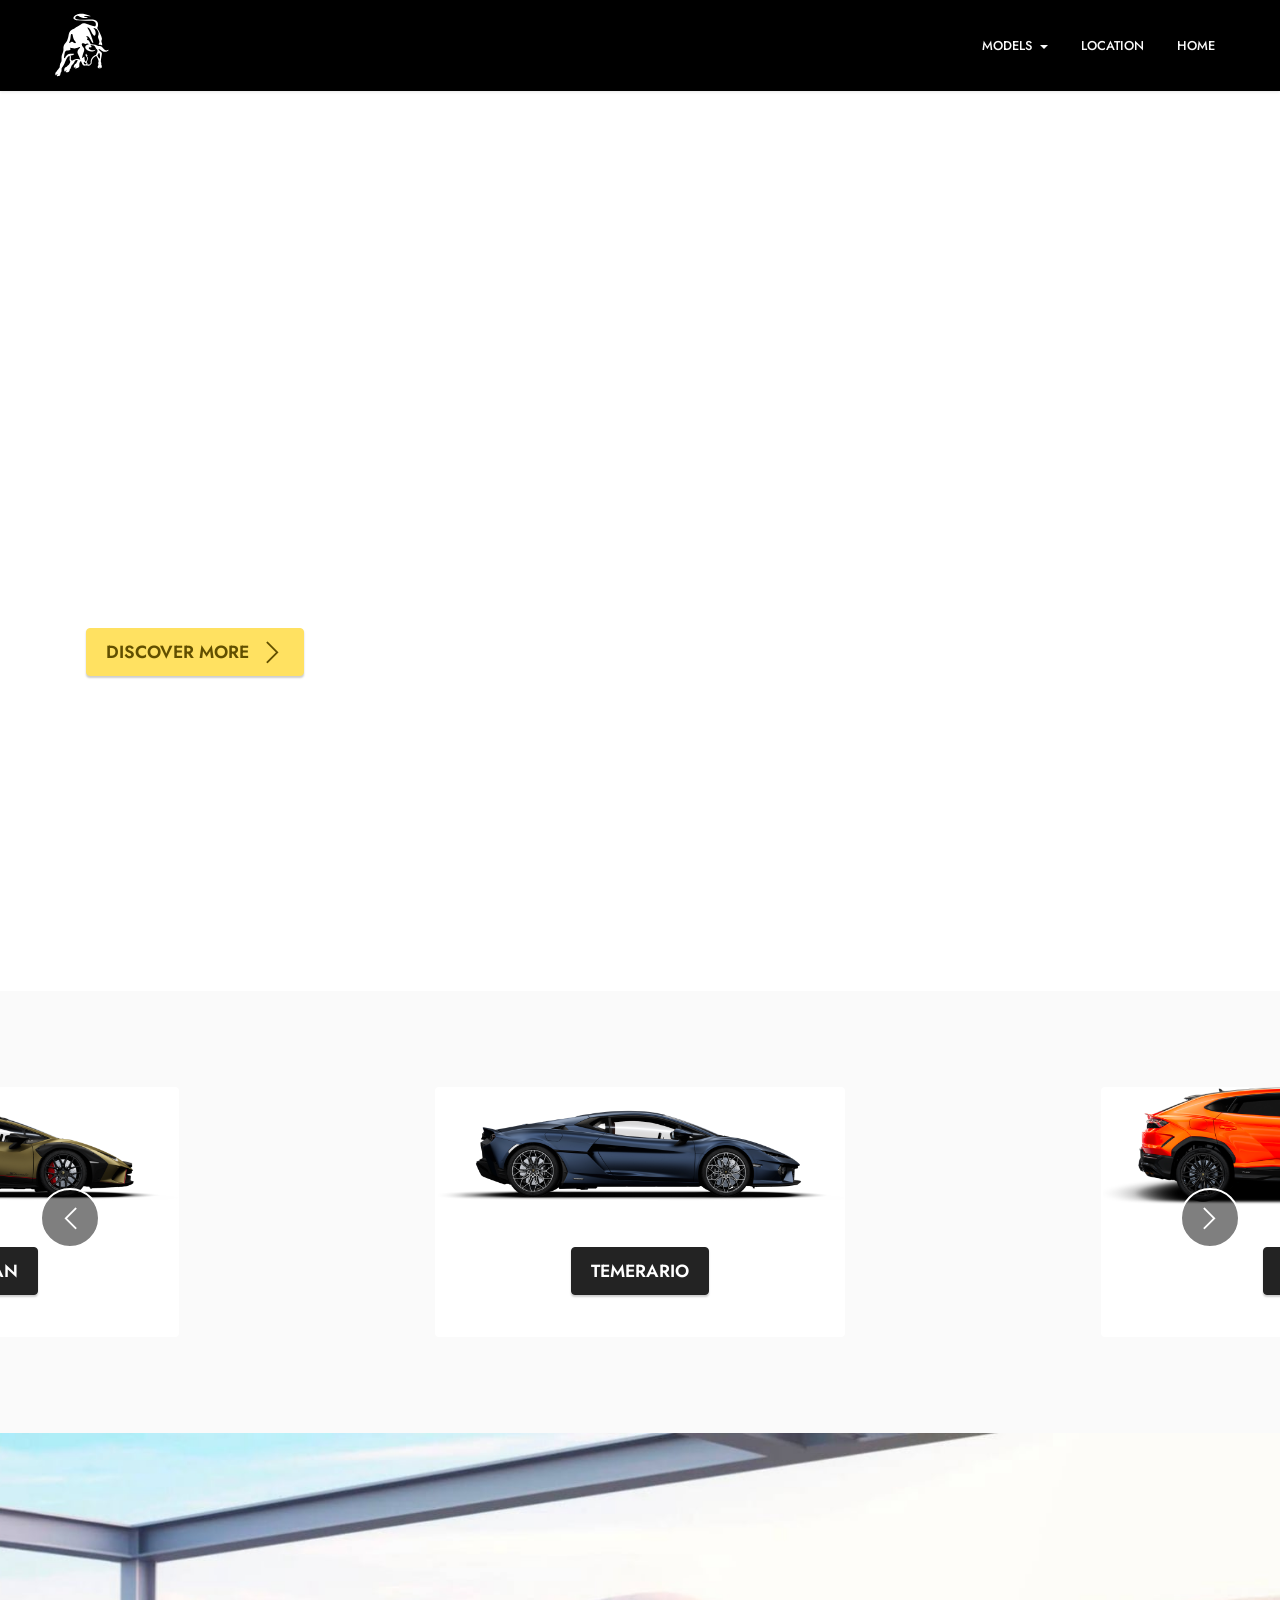
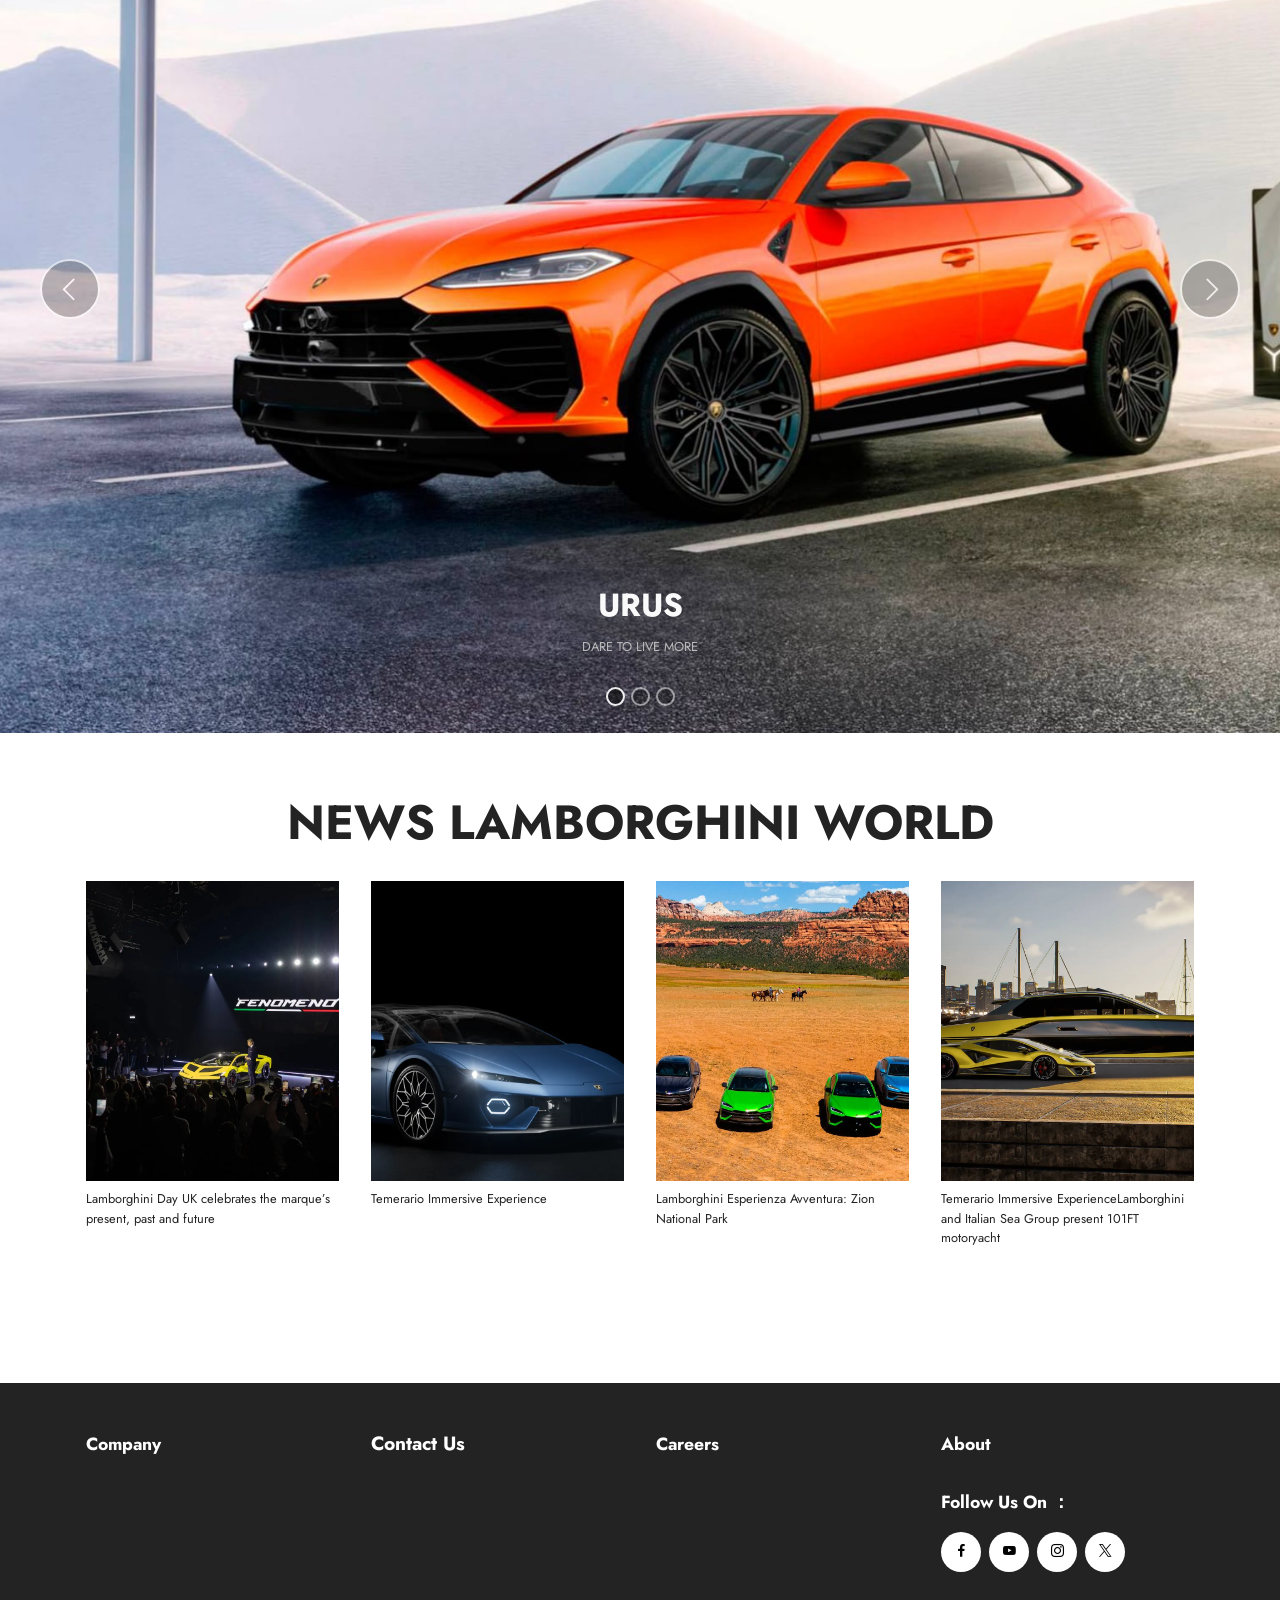
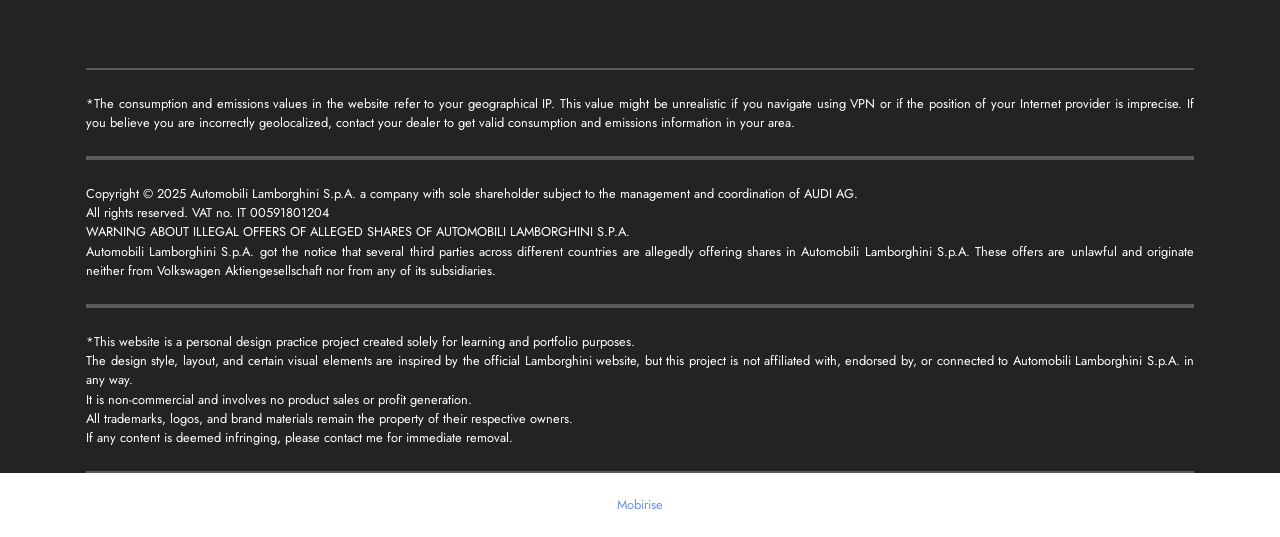
<file: index.html>
<!DOCTYPE html>
<html  >
<head>
  <!-- Site made with Mobirise Website Builder v6.1.4, https://mobirise.com -->
  <meta charset="UTF-8">
  <meta http-equiv="X-UA-Compatible" content="IE=edge">
  <meta name="generator" content="Mobirise v6.1.4, mobirise.com">
  <meta name="viewport" content="width=device-width, initial-scale=1, minimum-scale=1">
  <link rel="shortcut icon" href="assets/images/e4b88be8bdbd-128x128.png" type="image/x-icon">
  <meta name="description" content="Lamborghini Official Website: find Lamborghini models, new releases, latest news, events, and the dealers across the world.">
  
  
  <title>Lamborghini | Design By Li Hoong</title>
  <link rel="stylesheet" href="assets/web/assets/mobirise-icons2/mobirise2.css">
  <link rel="stylesheet" href="assets/bootstrap/css/bootstrap.min.css">
  <link rel="stylesheet" href="assets/dropdown/css/style.css">
  <link rel="stylesheet" href="assets/socicon/css/styles.css">
  <link rel="stylesheet" href="assets/theme/css/style.css">
  <link rel="preload" href="https://fonts.googleapis.com/css?family=Jost:100,200,300,400,500,600,700,800,900,100i,200i,300i,400i,500i,600i,700i,800i,900i&display=swap" as="style" onload="this.onload=null;this.rel='stylesheet'">
  <noscript><link rel="stylesheet" href="https://fonts.googleapis.com/css?family=Jost:100,200,300,400,500,600,700,800,900,100i,200i,300i,400i,500i,600i,700i,800i,900i&display=swap"></noscript>
  <link rel="preload" as="style" href="assets/mobirise/css/mbr-additional.css?v=Cx8UvW"><link rel="stylesheet" href="assets/mobirise/css/mbr-additional.css?v=Cx8UvW" type="text/css">

  
  
  
</head>
<body>
  
  <section data-bs-version="5.1" class="menu menu3 cid-uZ6IEdcHdL" once="menu" id="menu3-4g">
    
    <nav class="navbar navbar-dropdown navbar-expand-lg">
        <div class="container-fluid">
            <div class="navbar-brand">
                <span class="navbar-logo">
                    <a href="https://mobiri.se">
                        <img src="assets/images/logo-header-1.svg" alt="Mobirise Website Builder" style="height: 4.4rem;">
                    </a>
                </span>
                
            </div>
            <button class="navbar-toggler" type="button" data-toggle="collapse" data-bs-toggle="collapse" data-target="#navbarSupportedContent" data-bs-target="#navbarSupportedContent" aria-controls="navbarNavAltMarkup" aria-expanded="false" aria-label="Toggle navigation">
                <div class="hamburger">
                    <span></span>
                    <span></span>
                    <span></span>
                    <span></span>
                </div>
            </button>
            <div class="collapse navbar-collapse" id="navbarSupportedContent">
                <ul class="navbar-nav nav-dropdown nav-right" data-app-modern-menu="true"><li class="nav-item dropdown"><a class="nav-link link text-white dropdown-toggle display-7" href="https://mobiri.se" data-toggle="dropdown-submenu" data-bs-toggle="dropdown" data-bs-auto-close="outside" aria-expanded="false">MODELS</a><div class="dropdown-menu" aria-labelledby="dropdown-788"><a class="text-white dropdown-item text-primary display-7" href="page4.html" aria-expanded="false">TEMERARIO</a><a class="text-white dropdown-item text-primary display-7" href="page8.html">REVUELTO</a><a class="text-white dropdown-item text-primary display-7" href="page7.html">URUS</a><a class="text-white dropdown-item text-primary display-7" href="page9.html">HURACAN</a></div></li><li class="nav-item"><a class="nav-link link text-white text-primary display-7" href="page10.html">LOCATION</a></li><li class="nav-item"><a class="nav-link link text-white text-primary display-7" href="index.html">HOME</a></li></ul>
                
                
            </div>
        </div>
    </nav>
</section>

<section data-bs-version="5.1" class="header1 cid-uYOtN1a3mw mbr-fullscreen" data-bg-video="https://youtu.be/qWTy165_h6Q?si=bBkEsJtVq54Mc9fd" id="header1-6">

    

    <div class="mbr-fallback-image disabled"></div>
    <div class="mbr-overlay" style="opacity: 0; background-color: rgb(250, 250, 250);"></div>

    <div class="container">
        <div class="row">
            <div class="col-12 col-lg-7">
                <h1 class="mbr-section-title mbr-fonts-style mb-3 display-5"><strong>TEMERARIO</strong></h1>
                
                <p class="mbr-text mbr-fonts-style display-1"><strong>FROM THE ALPS
<br>TO THE SEA</strong></p>
                <div class="mbr-section-btn mt-3"><a class="btn btn-warning display-4" href="news.html"><span class="mobi-mbri mobi-mbri-arrow-next mbr-iconfont mbr-iconfont-btn"></span>DISCOVER MORE&nbsp;</a></div>
            </div>
        </div>
    </div>
</section>

<section data-bs-version="5.1" class="slider3 mbr-embla cid-uYPaanGBJd" id="slider3-c">
    

    
    
    <div class="position-relative text-center">
        
        <div class="embla" data-skip-snaps="true" data-align="center" data-contain-scroll="trimSnaps" data-loop="true" data-auto-play-interval="5" data-draggable="true">
            <div class="embla__viewport container-fluid">
                <div class="embla__container">
                    <div class="embla__slide slider-image item" style="margin-left: 8rem; margin-right: 8rem;">
                        <div class="card-wrap">
                            <div class="item-wrapper position-relative">
                                <div class="image-wrap">
                                    <img src="assets/images/familychooser-temerario.webp" alt="Mobirise Website Builder" data-slide-to="0" data-bs-slide-to="0">
                                </div>
                            </div>
                            <div class="content-wrap">
                                
                                
                                
                                
                                <div class="mbr-section-btn card-btn align-center"><a class="btn btn-black display-4" href="page4.html">TEMERARIO</a></div>
                            </div>
                        </div>
                    </div>
                    
                    <div class="embla__slide slider-image item" style="margin-left: 8rem; margin-right: 8rem;">
                        <div class="card-wrap">
                            <div class="item-wrapper position-relative">
                                <div class="image-wrap">
                                    <img src="assets/images/models-urus-se.webp" alt="Mobirise Website Builder" data-slide-to="1" data-bs-slide-to="1">
                                </div>
                            </div>
                            <div class="content-wrap">
                                
                                
                                
                                
                                <div class="mbr-section-btn card-btn align-center"><a class="btn btn-black display-4" href="page7.html">URUS</a></div>
                            </div>
                        </div>
                    </div>
                    <div class="embla__slide slider-image item" style="margin-left: 8rem; margin-right: 8rem;">
                        <div class="card-wrap">
                            <div class="item-wrapper position-relative">
                                <div class="image-wrap">
                                    <img src="assets/images/familychooser-revuelto.webp" alt="Mobirise Website Builder" data-slide-to="2" data-bs-slide-to="2">
                                </div>
                            </div>
                            <div class="content-wrap">
                                
                                
                                
                                
                                <div class="mbr-section-btn card-btn align-center"><a class="btn btn-black display-4" href="page8.html">REVUELTO</a></div>
                            </div>
                        </div>
                    </div><div class="embla__slide slider-image item" style="margin-left: 8rem; margin-right: 8rem;">
                        <div class="card-wrap">
                            <div class="item-wrapper position-relative">
                                <div class="image-wrap">
                                    <img src="assets/images/familychooser-huracan-sterrato.webp" alt="Mobirise Website Builder" data-slide-to="3" data-bs-slide-to="3">
                                </div>
                            </div>
                            <div class="content-wrap">
                                
                                
                                
                                
                                <div class="mbr-section-btn card-btn align-center"><a class="btn btn-black display-4" href="page9.html">HURACAN</a></div>
                            </div>
                        </div>
                    </div>
                </div>
            </div>
            <button class="embla__button embla__button--prev">
                <span class="mobi-mbri mobi-mbri-arrow-prev mbr-iconfont" aria-hidden="true"></span>
                <span class="sr-only visually-hidden visually-hidden">Previous</span>
            </button>
            <button class="embla__button embla__button--next">
                <span class="mobi-mbri mobi-mbri-arrow-next mbr-iconfont" aria-hidden="true"></span>
                <span class="sr-only visually-hidden visually-hidden">Next</span>
            </button>
        </div>
    </div>
</section>

<section data-bs-version="5.1" class="slider1 cid-uYPjOqt52y mbr-fullscreen" id="slider1-l">
    
    <div class="carousel slide carousel-fade" id="uZ6JotsXNE" data-ride="carousel" data-bs-ride="carousel" data-interval="5000" data-bs-interval="5000">
        <ol class="carousel-indicators">
            <li data-slide-to="0" data-bs-slide-to="0" class="active" data-target="#uZ6JotsXNE" data-bs-target="#uZ6JotsXNE"></li>
            <li data-slide-to="1" data-bs-slide-to="1" data-target="#uZ6JotsXNE" data-bs-target="#uZ6JotsXNE"></li><li data-slide-to="2" data-bs-slide-to="2" data-target="#uZ6JotsXNE" data-bs-target="#uZ6JotsXNE"></li>
            
        </ol>
        <div class="carousel-inner">
            <div class="carousel-item slider-image item active">
                <div class="item-wrapper">
                    <img class="d-block w-100" src="assets/images/hero-1900x1069.jpg" alt="Mobirise Website Builder" data-slide-to="0" data-bs-slide-to="0">
                    
                    <div class="carousel-caption">
                        <h5 class="mbr-section-subtitle mbr-fonts-style display-5"><a href="page3.html" class="text-white"><strong>URUS</strong></a></h5>
                        <p class="mbr-section-text mbr-fonts-style display-7">DARE TO LIVE MORE</p>
                    </div>
                </div>
            </div>
            <div class="carousel-item slider-image item">
                <div class="item-wrapper">
                    <img class="d-block w-100" src="assets/images/639366.webp" alt="Mobirise Website Builder" data-slide-to="1" data-bs-slide-to="1">
                    
                    <div class="carousel-caption">
                        <h5 class="mbr-section-subtitle mbr-fonts-style display-5"><a href="page5.html" class="text-white"><strong>REVUELTO</strong></a><strong><br></strong></h5>
                        <p class="mbr-section-text mbr-fonts-style display-7">FROM NOW ON<br></p>
                    </div>
                </div>
            </div><div class="carousel-item slider-image item">
                <div class="item-wrapper">
                    <img class="d-block w-100" src="assets/images/1-lamborghini-temerario-review-2025-1236x695.jpg" alt="Mobirise Website Builder" data-slide-to="2" data-bs-slide-to="2">
                    
                    <div class="carousel-caption">
                        <h5 class="mbr-section-subtitle mbr-fonts-style display-5"><a href="page4.html" class="text-white"><strong>TEMERARIO</strong></a></h5>
                        <p class="mbr-section-text mbr-fonts-style display-7">YOU CAN'T HIDE WHO YOU ARE<br></p>
                    </div>
                </div>
            </div>
            
        </div>
        <a class="carousel-control carousel-control-prev" role="button" data-slide="prev" data-bs-slide="prev" href="#uZ6JotsXNE">
            <span class="mobi-mbri mobi-mbri-arrow-prev" aria-hidden="true"></span>
            <span class="sr-only visually-hidden">Previous</span>
        </a>
        <a class="carousel-control carousel-control-next" role="button" data-slide="next" data-bs-slide="next" href="#uZ6JotsXNE">
            <span class="mobi-mbri mobi-mbri-arrow-next" aria-hidden="true"></span>
            <span class="sr-only visually-hidden">Next</span>
        </a>
    </div>
</section>

<section data-bs-version="5.1" class="gallery5 mbr-gallery cid-uYPjzjU4Yc" id="gallery5-k">
    

    
    

    <div class="container">
        <div class="mbr-section-head">
            <h3 class="mbr-section-title mbr-fonts-style align-center m-0 display-2"><strong>NEWS LAMBORGHINI WORLD</strong></h3>
            
        </div>
        <div class="row mbr-gallery mt-4">
            <div class="col-12 col-md-6 col-lg-3 item gallery-image active">
                <div class="item-wrapper" data-toggle="modal" data-bs-toggle="modal" data-target="#uZ6JotGuXX-modal" data-bs-target="#uZ6JotGuXX-modal">
                    <img class="w-100" src="assets/images/cover-1.webp" alt="Mobirise Website Builder" data-slide-to="0" data-bs-slide-to="0" data-target="#lb-uZ6JotGuXX" data-bs-target="#lb-uZ6JotGuXX">
                    <div class="icon-wrapper">
                        <span class="mobi-mbri mobi-mbri-search mbr-iconfont mbr-iconfont-btn"></span>
                    </div>
                </div>
                <h6 class="mbr-item-subtitle mbr-fonts-style align-center mb-2 mt-2 display-7">Lamborghini Day UK celebrates the marque’s present, past and future</h6>
            </div><div class="col-12 col-md-6 col-lg-3 item gallery-image">
                <div class="item-wrapper" data-toggle="modal" data-bs-toggle="modal" data-target="#uZ6JotGuXX-modal" data-bs-target="#uZ6JotGuXX-modal">
                    <img class="w-100" src="assets/images/c80a5e3081a9e65598014d1cda09ed0a7d1cff60-1.webp" alt="Mobirise Website Builder" data-slide-to="1" data-bs-slide-to="1" data-target="#lb-uZ6JotGuXX" data-bs-target="#lb-uZ6JotGuXX">
                    <div class="icon-wrapper">
                        <span class="mobi-mbri mobi-mbri-search mbr-iconfont mbr-iconfont-btn"></span>
                    </div>
                </div>
                <h6 class="mbr-item-subtitle mbr-fonts-style align-center mb-2 mt-2 display-7">Temerario Immersive Experience</h6>
            </div><div class="col-12 col-md-6 col-lg-3 item gallery-image">
                <div class="item-wrapper" data-toggle="modal" data-bs-toggle="modal" data-target="#uZ6JotGuXX-modal" data-bs-target="#uZ6JotGuXX-modal">
                    <img class="w-100" src="assets/images/coversito-1.webp" alt="Mobirise Website Builder" data-slide-to="2" data-bs-slide-to="2" data-target="#lb-uZ6JotGuXX" data-bs-target="#lb-uZ6JotGuXX">
                    <div class="icon-wrapper">
                        <span class="mobi-mbri mobi-mbri-search mbr-iconfont mbr-iconfont-btn"></span>
                    </div>
                </div>
                <h6 class="mbr-item-subtitle mbr-fonts-style align-center mb-2 mt-2 display-7">Lamborghini Esperienza Avventura: Zion National Park</h6>
            </div><div class="col-12 col-md-6 col-lg-3 item gallery-image">
                <div class="item-wrapper" data-toggle="modal" data-bs-toggle="modal" data-target="#uZ6JotGuXX-modal" data-bs-target="#uZ6JotGuXX-modal">
                    <img class="w-100" src="assets/images/cover-2.webp" alt="Mobirise Website Builder" data-slide-to="3" data-bs-slide-to="3" data-target="#lb-uZ6JotGuXX" data-bs-target="#lb-uZ6JotGuXX">
                    <div class="icon-wrapper">
                        <span class="mobi-mbri mobi-mbri-search mbr-iconfont mbr-iconfont-btn"></span>
                    </div>
                </div>
                <h6 class="mbr-item-subtitle mbr-fonts-style align-center mb-2 mt-2 display-7">Temerario Immersive ExperienceLamborghini and Italian Sea Group present 101FT motoryacht</h6>
            </div>
            
            
            
        </div>

        <div class="modal mbr-slider" tabindex="-1" role="dialog" aria-hidden="true" id="uZ6JotGuXX-modal">
            <div class="modal-dialog" role="document">
                <div class="modal-content">
                    <div class="modal-body">
                        <div class="carousel slide carousel-fade" id="lb-uZ6JotGuXX" data-ride="carousel" data-bs-ride="carousel" data-interval="5000" data-bs-interval="5000">
                            <div class="carousel-inner">
                                <div class="carousel-item active">
                                    <img class="d-block w-100" src="assets/images/cover-1.webp" alt="Mobirise Website Builder">
                                </div><div class="carousel-item">
                                    <img class="d-block w-100" src="assets/images/c80a5e3081a9e65598014d1cda09ed0a7d1cff60-1.webp" alt="Mobirise Website Builder">
                                </div><div class="carousel-item">
                                    <img class="d-block w-100" src="assets/images/coversito-1.webp" alt="Mobirise Website Builder">
                                </div><div class="carousel-item">
                                    <img class="d-block w-100" src="assets/images/cover-2.webp" alt="Mobirise Website Builder">
                                </div>
                                
                                
                                
                            </div>
                            <ol class="carousel-indicators">
                                <li data-slide-to="0" data-bs-slide-to="0" class="active" data-target="#lb-uZ6JotGuXX" data-bs-target="#lb-uZ6JotGuXX"></li>
                                <li data-slide-to="1" data-bs-slide-to="1" data-target="#lb-uZ6JotGuXX" data-bs-target="#lb-uZ6JotGuXX"></li>
                                <li data-slide-to="2" data-bs-slide-to="2" data-target="#lb-uZ6JotGuXX" data-bs-target="#lb-uZ6JotGuXX"></li>
                                <li data-slide-to="3" data-bs-slide-to="3" data-target="#lb-uZ6JotGuXX" data-bs-target="#lb-uZ6JotGuXX"></li>
                            </ol>
                            <a role="button" href="" class="close" data-dismiss="modal" data-bs-dismiss="modal" aria-label="Close">
                            </a>
                            <a class="carousel-control-prev carousel-control" role="button" data-slide="prev" data-bs-slide="prev" href="#lb-uZ6JotGuXX">
                                <span class="mobi-mbri mobi-mbri-arrow-prev" aria-hidden="true"></span>
                                <span class="sr-only visually-hidden">Previous</span>
                            </a>
                            <a class="carousel-control-next carousel-control" role="button" data-slide="next" data-bs-slide="next" href="#lb-uZ6JotGuXX">
                                <span class="mobi-mbri mobi-mbri-arrow-next" aria-hidden="true"></span>
                                <span class="sr-only visually-hidden">Next</span>
                            </a>
                        </div>
                    </div>
                </div>
            </div>
        </div>
    </div>
</section>

<section data-bs-version="5.1" class="footer1 cid-uYPiysfBQu" once="footers" id="footer1-g">

    

    
    
    <div class="container">
        <div class="row mbr-white">
            <div class="col-12 col-md-6 col-lg-3">
                <h5 class="mbr-section-subtitle mbr-fonts-style mb-2 display-4">
                    <strong>Company</strong>
                </h5>
                <ul class="list mbr-fonts-style display-7"></ul>
            </div>
            <div class="col-12 col-md-6 col-lg-3">
                <h5 class="mbr-section-subtitle mbr-fonts-style mb-2 display-4">
                    <strong>
</strong>
                <div><span style="font-size: 1.2rem;"><strong>Contact Us</strong></span><br></div></h5>
                <ul class="list mbr-fonts-style display-7"></ul>
            </div>
            <div class="col-12 col-md-6 col-lg-3">
                <h5 class="mbr-section-subtitle mbr-fonts-style mb-2 display-4"><strong>Careers</strong></h5>
                <ul class="list mbr-fonts-style display-7"></ul>
            </div>
            <div class="col-12 col-md-6 col-lg-3">
                <h5 class="mbr-section-subtitle mbr-fonts-style mb-2 display-4">
                    <strong>About</strong>
                </h5>
                <p class="mbr-text mbr-fonts-style mb-4 display-7"></p>
                <h5 class="mbr-section-subtitle mbr-fonts-style mb-3 display-4"><strong>Follow Us On ：</strong></h5>
                <div class="social-row display-7">
                    <div class="soc-item">
                        <a href="https://www.facebook.com/Lamborghini/" target="_blank">
                            <span class="mbr-iconfont socicon-facebook socicon"></span>
                        </a>
                    </div>
                    <div class="soc-item">
                        <a href="https://www.youtube.com/channel/UC9DXZC8BCDOW6pYAQKgozqw" target="_blank">
                            <span class="mbr-iconfont socicon-youtube socicon"></span>
                        </a>
                    </div>
                    <div class="soc-item">
                        <a href="https://www.instagram.com/lamborghini/?hl=en" target="_blank">
                            <span class="mbr-iconfont socicon-instagram socicon"></span>
                        </a>
                    </div>
                    <div class="soc-item">
                        <a href="https://x.com/Lamborghini" target="_blank">
                            <span class="mbr-iconfont socicon-twitter socicon"></span>
                        </a>
                    </div>
                </div>
            </div>
            
        </div>
    </div>
</section>

<section data-bs-version="5.1" class="content6 cid-uYPiCl31Jp" id="content6-h">
    
    <div class="container">
        <div class="row justify-content-center">
            <div class="col-md-12 col-lg-12">
                <hr class="line">
                <p class="mbr-text align-center mbr-fonts-style my-4 display-7">*The consumption and emissions values in the website refer to your geographical IP. This value might be unrealistic if you navigate using VPN or if the position of your Internet provider is imprecise. If you believe you are incorrectly geolocalized, contact your dealer to get valid consumption and emissions information in your area.<br></p>
                <hr class="line">
            </div>
        </div>
    </div>
</section>

<section data-bs-version="5.1" class="content6 cid-uYPiCycziT" id="content6-i">
    
    <div class="container">
        <div class="row justify-content-center">
            <div class="col-md-12 col-lg-12">
                <hr class="line">
                <p class="mbr-text align-center mbr-fonts-style my-4 display-7">Copyright © 2025 Automobili Lamborghini S.p.A. a company with sole shareholder subject to the management and coordination of AUDI AG.<br>All rights reserved. VAT no. IT 00591801204<br>WARNING ABOUT ILLEGAL OFFERS OF ALLEGED SHARES OF AUTOMOBILI LAMBORGHINI S.P.A.<br>Automobili Lamborghini S.p.A. got the notice that several third parties across different countries are allegedly offering shares in Automobili Lamborghini S.p.A. These offers are unlawful and originate neither from Volkswagen Aktiengesellschaft nor from any of its subsidiaries.</p>
                <hr class="line">
            </div>
        </div>
    </div>
</section>

<section data-bs-version="5.1" class="content6 cid-uZ1hfxPkpv" id="content6-3p">
    
    <div class="container">
        <div class="row justify-content-center">
            <div class="col-md-12 col-lg-12">
                <hr class="line">
                <p class="mbr-text align-center mbr-fonts-style my-4 display-7">*This website is a personal design practice project created solely for learning and portfolio purposes.<br>The design style, layout, and certain visual elements are inspired by the official Lamborghini website, but this project is not affiliated with, endorsed by, or connected to Automobili Lamborghini S.p.A. in any way.<br>It is non-commercial and involves no product sales or profit generation.<br>All trademarks, logos, and brand materials remain the property of their respective owners.<br>If any content is deemed infringing, please contact me for immediate removal.<br></p>
                <hr class="line">
            </div>
        </div>
    </div>
</section><section class="display-7" style="padding: 0;align-items: center;justify-content: center;flex-wrap: wrap;    align-content: center;display: flex;position: relative;height: 4rem;"><a href="https://mobiri.se/" style="flex: 1 1;height: 4rem;position: absolute;width: 100%;z-index: 1;"><img alt="" style="height: 4rem;" src="[data-uri]"></a><p style="margin: 0;text-align: center;" class="display-7">&#8204;</p><a style="z-index:1" href="https://mobirise.com">Mobirise </a></section><script src="assets/bootstrap/js/bootstrap.bundle.min.js"></script>  <script src="assets/smoothscroll/smooth-scroll.js"></script>  <script src="assets/ytplayer/index.js"></script>  <script src="assets/dropdown/js/navbar-dropdown.js"></script>  <script src="assets/vimeoplayer/player.js"></script>  <script src="assets/embla/embla.min.js"></script>  <script src="assets/embla/script.js"></script>  <script src="assets/theme/js/script.js"></script>  
  
  
</body>
</html>
</file>
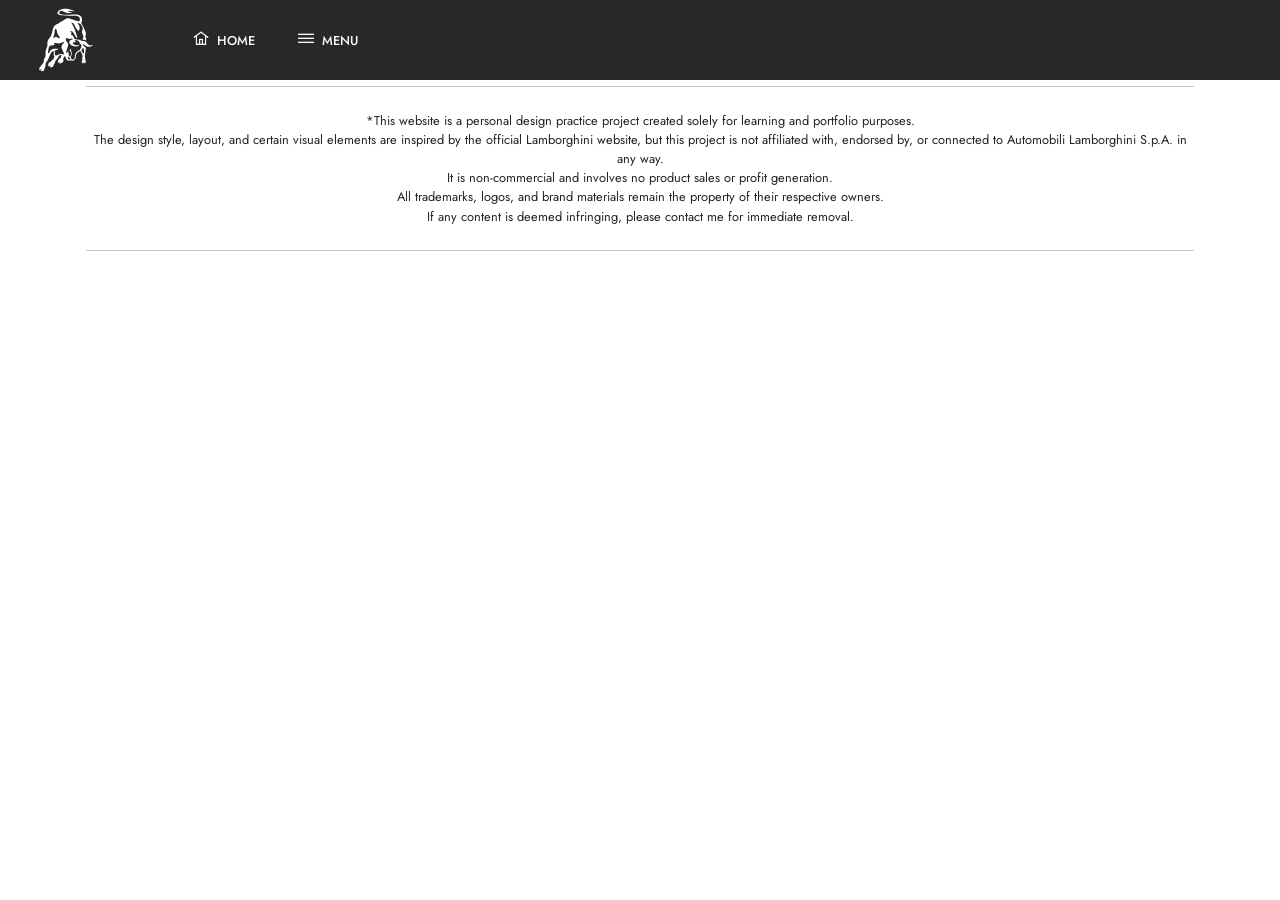
<file: menu.html>
<!DOCTYPE html>
<html  >
<head>
  <!-- Site made with Mobirise Website Builder v6.1.4, https://mobirise.com -->
  <meta charset="UTF-8">
  <meta http-equiv="X-UA-Compatible" content="IE=edge">
  <meta name="generator" content="Mobirise v6.1.4, mobirise.com">
  <meta name="viewport" content="width=device-width, initial-scale=1, minimum-scale=1">
  <link rel="shortcut icon" href="assets/images/e4b88be8bdbd-128x128.png" type="image/x-icon">
  <meta name="description" content="">
  
  
  <title>menu</title>
  <link rel="stylesheet" href="assets/web/assets/mobirise-icons2/mobirise2.css">
  <link rel="stylesheet" href="assets/bootstrap/css/bootstrap.min.css">
  <link rel="stylesheet" href="assets/dropdown/css/style.css">
  <link rel="stylesheet" href="assets/socicon/css/styles.css">
  <link rel="stylesheet" href="assets/theme/css/style.css">
  <link rel="preload" href="https://fonts.googleapis.com/css?family=Jost:100,200,300,400,500,600,700,800,900,100i,200i,300i,400i,500i,600i,700i,800i,900i&display=swap" as="style" onload="this.onload=null;this.rel='stylesheet'">
  <noscript><link rel="stylesheet" href="https://fonts.googleapis.com/css?family=Jost:100,200,300,400,500,600,700,800,900,100i,200i,300i,400i,500i,600i,700i,800i,900i&display=swap"></noscript>
  <link rel="preload" as="style" href="assets/mobirise/css/mbr-additional.css?v=nV0lV7"><link rel="stylesheet" href="assets/mobirise/css/mbr-additional.css?v=nV0lV7" type="text/css">

  
  
  
</head>
<body>
  
  <section data-bs-version="5.1" class="menu menu3 cid-uYOpqU1B2g" once="menu" id="menu3-r">
    
    <nav class="navbar navbar-dropdown navbar-expand-lg">
        <div class="container-fluid">
            <div class="navbar-brand">
                <span class="navbar-logo">
                    <a href="https://mobiri.se">
                        <img src="assets/images/logo-header-1.svg" alt="Mobirise Website Builder" style="height: 4.4rem;">
                    </a>
                </span>
                
            </div>
            <button class="navbar-toggler" type="button" data-toggle="collapse" data-bs-toggle="collapse" data-target="#navbarSupportedContent" data-bs-target="#navbarSupportedContent" aria-controls="navbarNavAltMarkup" aria-expanded="false" aria-label="Toggle navigation">
                <div class="hamburger">
                    <span></span>
                    <span></span>
                    <span></span>
                    <span></span>
                </div>
            </button>
            <div class="collapse navbar-collapse" id="navbarSupportedContent">
                <ul class="navbar-nav nav-dropdown nav-right" data-app-modern-menu="true"><li class="nav-item"><a class="nav-link link text-white display-7" href="https://mobiri.se"></a></li>
                    <li class="nav-item"><a class="nav-link link text-white text-primary display-7" href="index.html"><span class="mobi-mbri mobi-mbri-home mbr-iconfont mbr-iconfont-btn"></span>HOME</a></li><li class="nav-item"><a class="nav-link link text-white text-primary display-7" href="menu.html"><span class="mobi-mbri mobi-mbri-menu mbr-iconfont mbr-iconfont-btn"></span>MENU</a>
                    </li></ul>
                
                
            </div>
        </div>
    </nav>
</section>

<section data-bs-version="5.1" class="social02 cid-uYUNTPAxHB" id="social02-t">
	

	
	
	<div class="container">
		<div class="row justify-content-center">
			<div class="col-12 content-head">
				
			</div>
		</div>
		<div class="row">
			<div class="item features-without-image col-12 col-md-6 col-lg-4">
				<div class="item-wrapper">
					
					<div class="card-box">
						<h4 class="card-title mbr-fonts-style mb-1 display-7"><strong>MODELS</strong></h4>
						
					</div>
				</div>
			</div>
			<div class="item features-without-image col-12 col-md-6 col-lg-4">
				<div class="item-wrapper">
					
					<div class="card-box">
						<h4 class="card-title mbr-fonts-style mb-1 display-7"><strong>COPRORATE</strong></h4>
						
					</div>
				</div>
			</div><div class="item features-without-image col-12 col-md-6 col-lg-4">
				<div class="item-wrapper">
					
					<div class="card-box">
						<h4 class="card-title mbr-fonts-style mb-1 display-7"><strong>DEALERSHIPS</strong></h4>
						
					</div>
				</div>
			</div><div class="item features-without-image col-12 col-md-6 col-lg-4">
				<div class="item-wrapper">
					
					<div class="card-box">
						<h4 class="card-title mbr-fonts-style mb-1 display-7"><strong>DEALERSHIPS</strong></h4>
						
					</div>
				</div>
			</div><div class="item features-without-image col-12 col-md-6 col-lg-4">
				<div class="item-wrapper">
					
					<div class="card-box">
						<h4 class="card-title mbr-fonts-style mb-1 display-7"><strong>BEYOND</strong></h4>
						
					</div>
				</div>
			</div><div class="item features-without-image col-12 col-md-6 col-lg-4">
				<div class="item-wrapper">
					
					<div class="card-box">
						<h4 class="card-title mbr-fonts-style mb-1 display-7"><strong>STORE</strong></h4>
						
					</div>
				</div>
			</div><div class="item features-without-image col-12 col-md-6 col-lg-4">
				<div class="item-wrapper">
					
					<div class="card-box">
						<h4 class="card-title mbr-fonts-style mb-1 display-7"><strong>MUSEUM</strong></h4>
						
					</div>
				</div>
			</div>
			
			
			
			
		</div>
	</div>
</section>

<section data-bs-version="5.1" class="content6 cid-uZ1i91YuLG" id="content6-3v">
    
    <div class="container">
        <div class="row justify-content-center">
            <div class="col-md-12 col-lg-12">
                <hr class="line">
                <p class="mbr-text align-center mbr-fonts-style my-4 display-7">*This website is a personal design practice project created solely for learning and portfolio purposes.<br>The design style, layout, and certain visual elements are inspired by the official Lamborghini website, but this project is not affiliated with, endorsed by, or connected to Automobili Lamborghini S.p.A. in any way.<br>It is non-commercial and involves no product sales or profit generation.<br>All trademarks, logos, and brand materials remain the property of their respective owners.<br>If any content is deemed infringing, please contact me for immediate removal.<br></p>
                <hr class="line">
            </div>
        </div>
    </div>
</section>
  
  
</body>
</html>
</file>
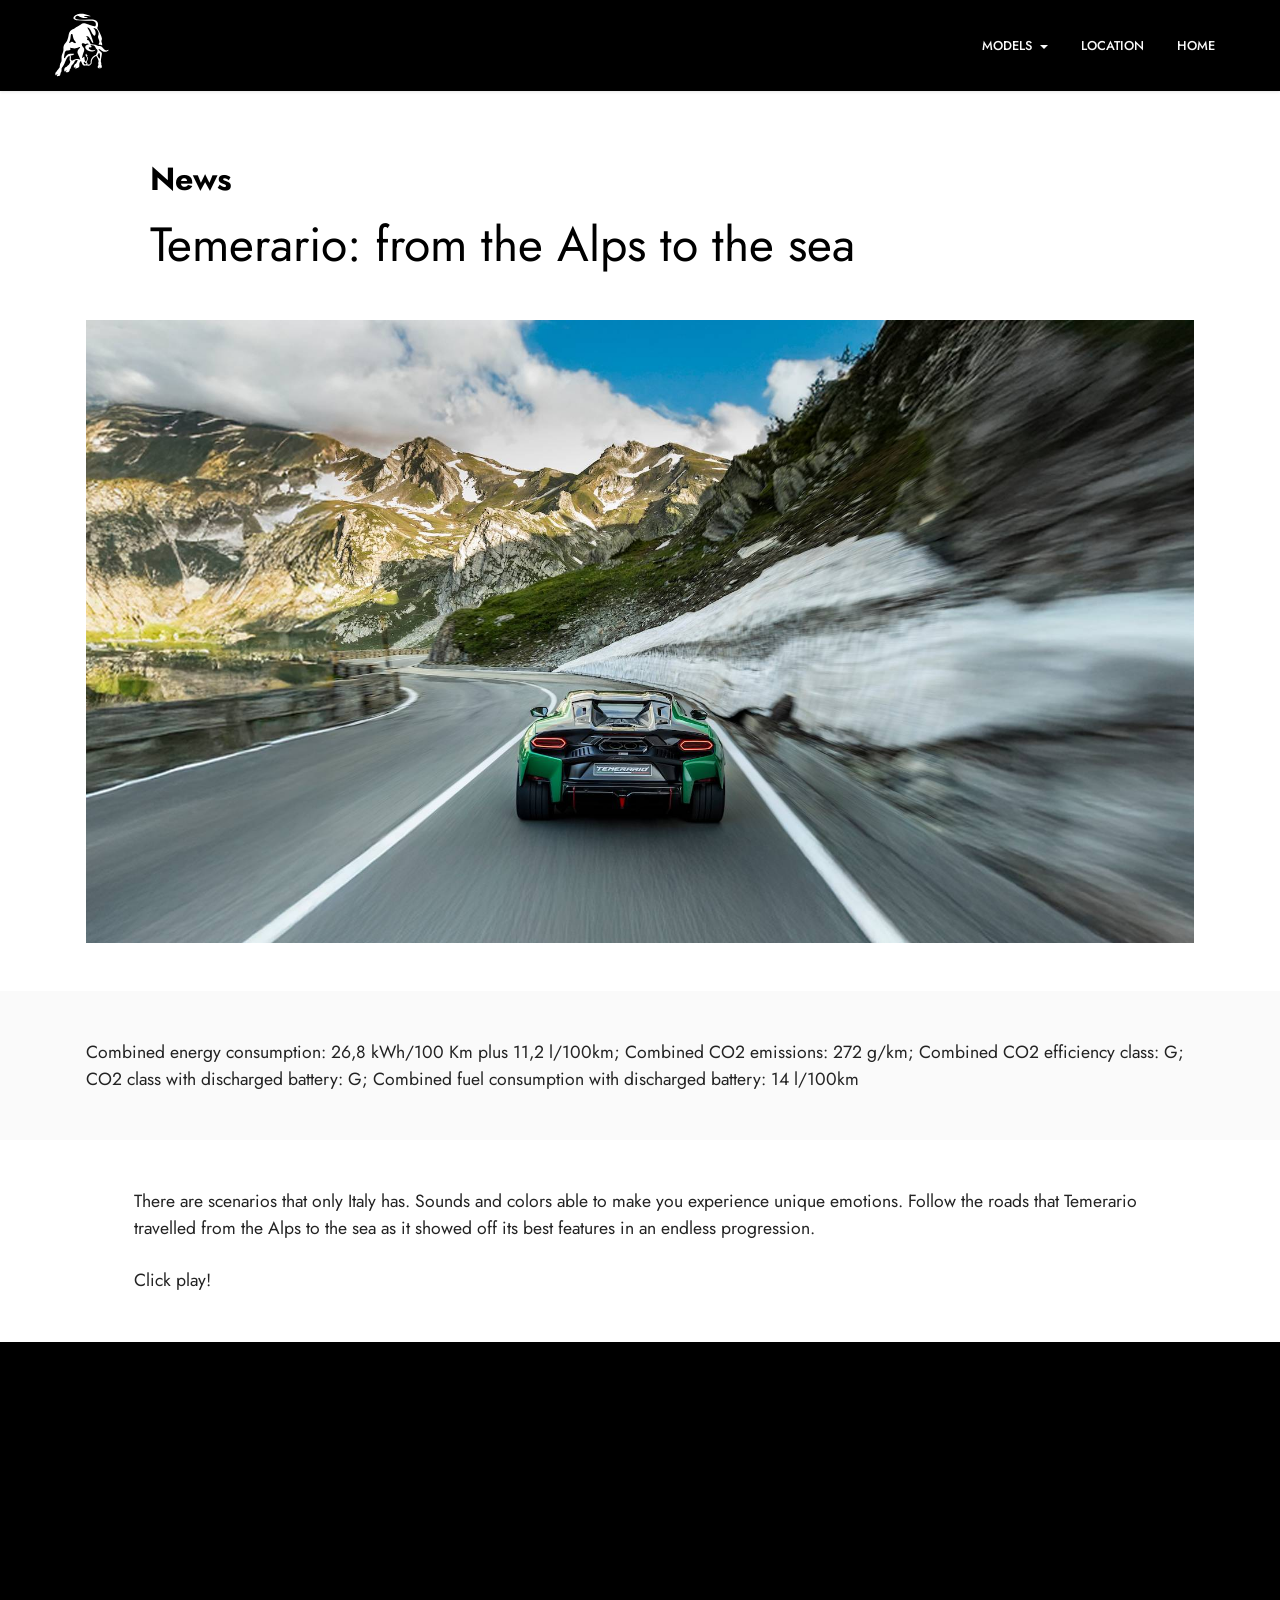
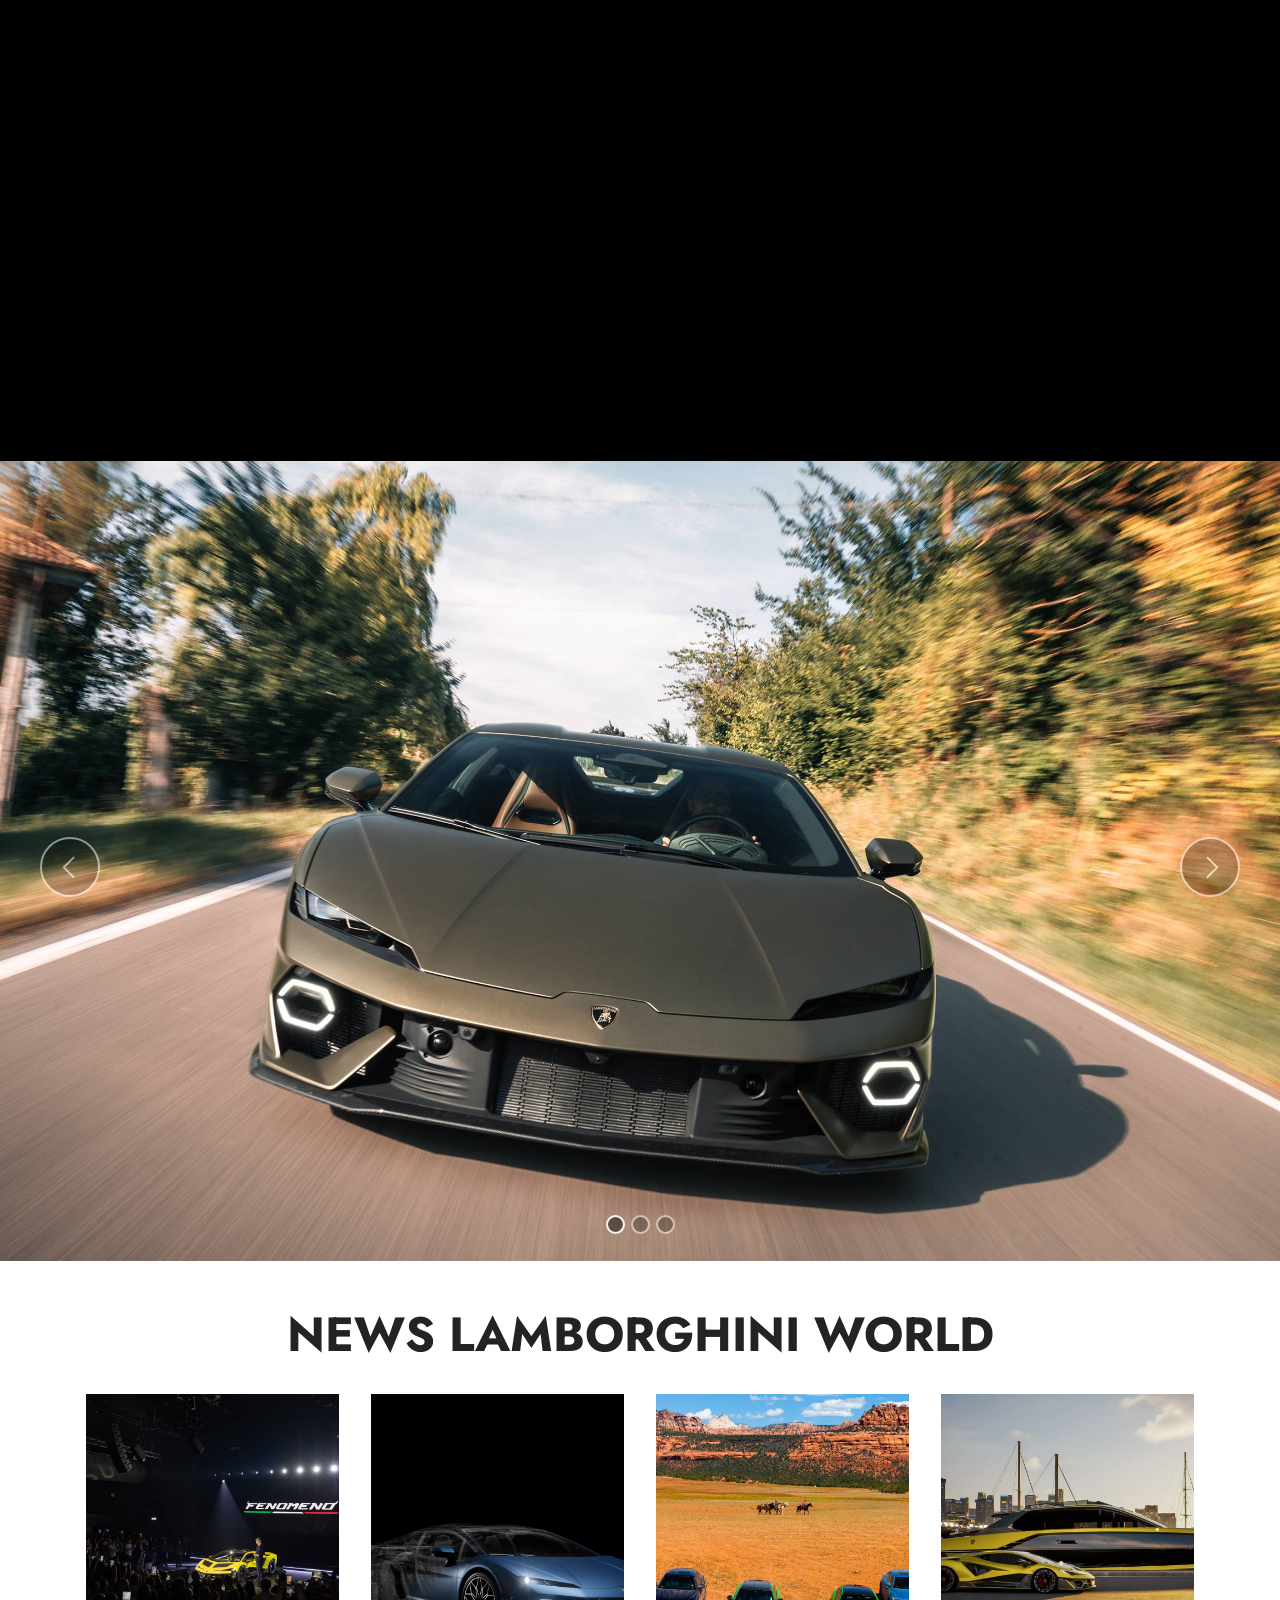
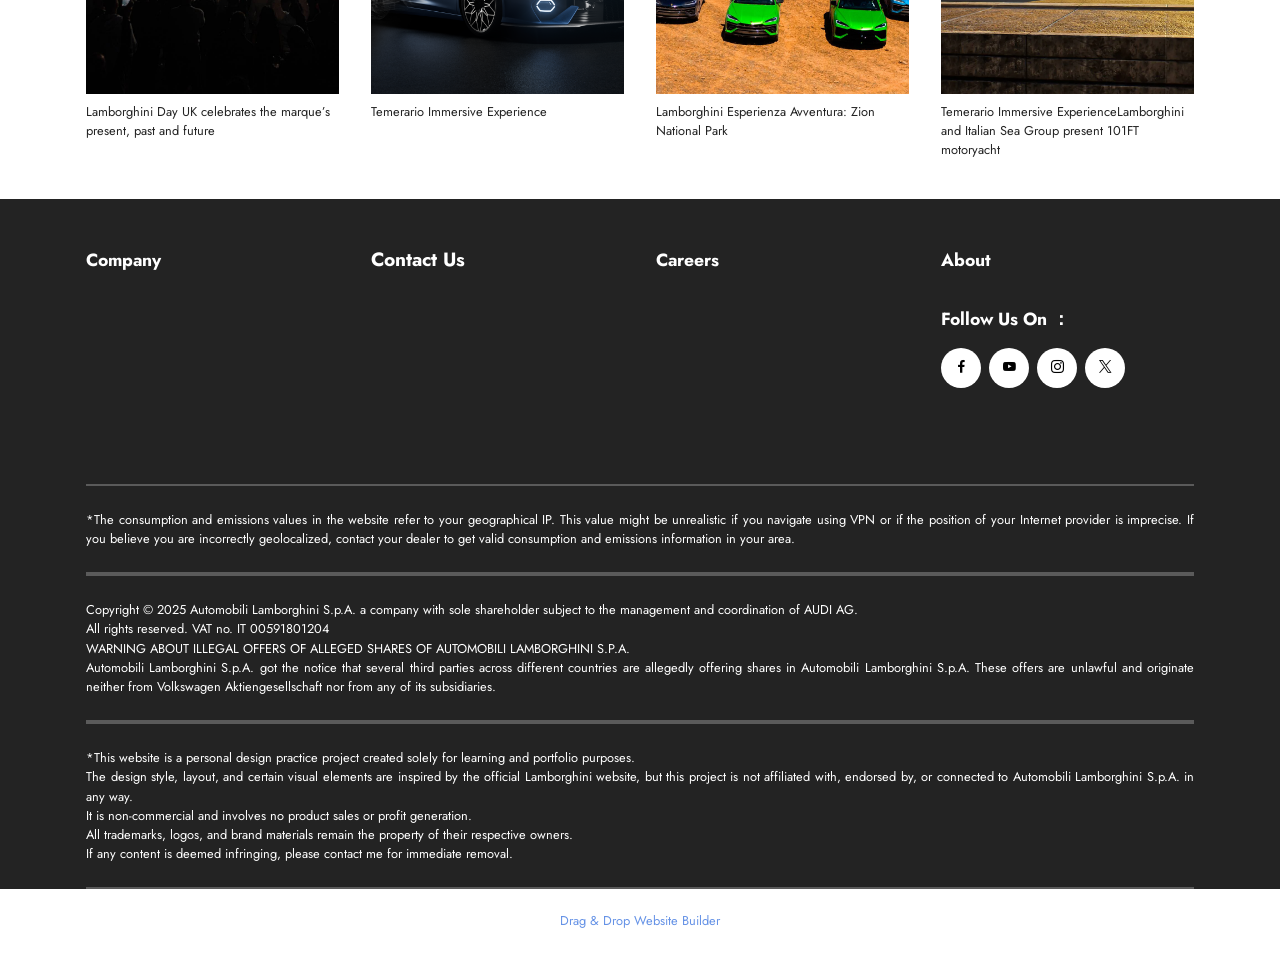
<file: news.html>
<!DOCTYPE html>
<html  >
<head>
  <!-- Site made with Mobirise Website Builder v6.1.4, https://mobirise.com -->
  <meta charset="UTF-8">
  <meta http-equiv="X-UA-Compatible" content="IE=edge">
  <meta name="generator" content="Mobirise v6.1.4, mobirise.com">
  <meta name="viewport" content="width=device-width, initial-scale=1, minimum-scale=1">
  <link rel="shortcut icon" href="assets/images/e4b88be8bdbd-128x128.png" type="image/x-icon">
  <meta name="description" content="">
  
  
  <title>News</title>
  <link rel="stylesheet" href="assets/web/assets/mobirise-icons2/mobirise2.css">
  <link rel="stylesheet" href="assets/bootstrap/css/bootstrap.min.css">
  <link rel="stylesheet" href="assets/dropdown/css/style.css">
  <link rel="stylesheet" href="assets/socicon/css/styles.css">
  <link rel="stylesheet" href="assets/theme/css/style.css">
  <link rel="preload" href="https://fonts.googleapis.com/css?family=Jost:100,200,300,400,500,600,700,800,900,100i,200i,300i,400i,500i,600i,700i,800i,900i&display=swap" as="style" onload="this.onload=null;this.rel='stylesheet'">
  <noscript><link rel="stylesheet" href="https://fonts.googleapis.com/css?family=Jost:100,200,300,400,500,600,700,800,900,100i,200i,300i,400i,500i,600i,700i,800i,900i&display=swap"></noscript>
  <link rel="preload" as="style" href="assets/mobirise/css/mbr-additional.css?v=z9mI1f"><link rel="stylesheet" href="assets/mobirise/css/mbr-additional.css?v=z9mI1f" type="text/css">

  
  
  
</head>
<body>
  
  <section data-bs-version="5.1" class="menu menu3 cid-uZ6IEdcHdL" once="menu" id="menu3-4g">
    
    <nav class="navbar navbar-dropdown navbar-expand-lg">
        <div class="container-fluid">
            <div class="navbar-brand">
                <span class="navbar-logo">
                    <a href="https://mobiri.se">
                        <img src="assets/images/logo-header-1.svg" alt="Mobirise Website Builder" style="height: 4.4rem;">
                    </a>
                </span>
                
            </div>
            <button class="navbar-toggler" type="button" data-toggle="collapse" data-bs-toggle="collapse" data-target="#navbarSupportedContent" data-bs-target="#navbarSupportedContent" aria-controls="navbarNavAltMarkup" aria-expanded="false" aria-label="Toggle navigation">
                <div class="hamburger">
                    <span></span>
                    <span></span>
                    <span></span>
                    <span></span>
                </div>
            </button>
            <div class="collapse navbar-collapse" id="navbarSupportedContent">
                <ul class="navbar-nav nav-dropdown nav-right" data-app-modern-menu="true"><li class="nav-item dropdown"><a class="nav-link link text-white dropdown-toggle display-7" href="https://mobiri.se" data-toggle="dropdown-submenu" data-bs-toggle="dropdown" data-bs-auto-close="outside" aria-expanded="false">MODELS</a><div class="dropdown-menu" aria-labelledby="dropdown-788"><a class="text-white dropdown-item text-primary display-7" href="page4.html" aria-expanded="false">TEMERARIO</a><a class="text-white dropdown-item text-primary display-7" href="page8.html">REVUELTO</a><a class="text-white dropdown-item text-primary display-7" href="page7.html">URUS</a><a class="text-white dropdown-item text-primary display-7" href="page9.html">HURACAN</a></div></li><li class="nav-item"><a class="nav-link link text-white text-primary display-7" href="page10.html">LOCATION</a></li><li class="nav-item"><a class="nav-link link text-white text-primary display-7" href="index.html">HOME</a></li></ul>
                
                
            </div>
        </div>
    </nav>
</section>

<section data-bs-version="5.1" class="article9 cid-uZ18yHPm5J" id="article09-3g">
  

  
  
  <div class="container">
    <div class="row justify-content-center">
      <div class="card col-md-12 col-lg-12">
        <div class="card-wrapper">
          <div class="card-content-text">
            
          <div class="row card-box align-left">
            
            
            <div class="item features-without-image col-12 active">
              <div class="item-wrapper">
                <h4 class="mbr-section-subtitle mbr-fonts-style mb-3 display-5"><strong>News</strong></h4>
                <p class="mbr-text mbr-fonts-style display-2">Temerario: from the Alps to the sea<br>
                </p>
              </div>
            </div>
          </div>
          </div>
          <div class="image-wrapper d-flex justify-content-center mt-3">
            <img src="assets/images/1111.webp" alt="Mobirise Website Builder">
          </div>
        </div>
      </div>
    </div>
  </div>
</section>

<section data-bs-version="5.1" class="content5 cid-uZ1aeUOMul" id="content5-3i">
    
    <div class="container">
        <div class="row justify-content-center">
            <div class="col-md-12 col-lg-12">
                
                
                <p class="mbr-text mbr-fonts-style display-4">Combined energy consumption: 26,8 kWh/100 Km plus 11,2 l/100km; Combined CO2 emissions: 272 g/km; Combined CO2 efficiency class: G; CO2 class with discharged battery: G; Combined fuel consumption with discharged battery: 14 l/100km&nbsp;<br></p>
            </div>
        </div>
    </div>
</section>

<section data-bs-version="5.1" class="content5 cid-uZ1ayuIimb" id="content5-3j">
    
    <div class="container">
        <div class="row justify-content-center">
            <div class="col-md-12 col-lg-11">
                
                
                <p class="mbr-text mbr-fonts-style display-4">There are scenarios that only Italy has. Sounds and colors able to make you experience unique emotions. Follow the roads that Temerario travelled from the Alps to the sea as it showed off its best features in an endless progression.
<br>
<br>Click play!</p>
            </div>
        </div>
    </div>
</section>

<section data-bs-version="5.1" class="video2 cid-uZ1aPQWcSX" id="video2-3k">
    
    
    
    <div class="container">
        
        <div class="row justify-content-center mt-4">
            <div class="col-12 col-md-12 video-block">
                <div class="video-wrapper"><iframe class="mbr-embedded-video" src="https://www.youtube.com/embed/oxBlVDnw5Lo?rel=0&amp;amp;mute=1&amp;showinfo=0&amp;autoplay=1&amp;loop=1&amp;playlist=oxBlVDnw5Lo" width="1280" height="720" frameborder="0" allowfullscreen></iframe></div>
                
            </div>
        </div>
    </div>
</section>

<section data-bs-version="5.1" class="slider1 cid-uZ1cs4rvD0" id="slider1-3m">
    
    <div class="carousel slide" id="uZ6JoDnesw" data-interval="5000" data-bs-interval="5000">
        <ol class="carousel-indicators">
            <li data-slide-to="0" data-bs-slide-to="0" class="active" data-target="#uZ6JoDnesw" data-bs-target="#uZ6JoDnesw"></li>
            <li data-slide-to="1" data-bs-slide-to="1" data-target="#uZ6JoDnesw" data-bs-target="#uZ6JoDnesw"></li><li data-slide-to="2" data-bs-slide-to="2" data-target="#uZ6JoDnesw" data-bs-target="#uZ6JoDnesw"></li>
            
        </ol>
        <div class="carousel-inner">
            
            <div class="carousel-item slider-image item active">
                <div class="item-wrapper">
                    <img class="d-block w-100" src="assets/images/slidenuovasito.webp" alt="Mobirise Website Builder" data-slide-to="0" data-bs-slide-to="0">
                    
                    
                </div>
            </div><div class="carousel-item slider-image item">
                <div class="item-wrapper">
                    <img class="d-block w-100" src="assets/images/background5.jpg" alt="Mobirise Website Builder" data-slide-to="1" data-bs-slide-to="1">
                    
                    
                </div>
            </div>
            <div class="carousel-item slider-image item">
                <div class="item-wrapper">
                    <img class="d-block w-100" src="assets/images/s2.webp" alt="Mobirise Website Builder" data-slide-to="2" data-bs-slide-to="2">
                    
                    
                </div>
            </div>
        </div>
        <a class="carousel-control carousel-control-prev" role="button" data-slide="prev" data-bs-slide="prev" href="#uZ6JoDnesw">
            <span class="mobi-mbri mobi-mbri-arrow-prev" aria-hidden="true"></span>
            <span class="sr-only visually-hidden">Previous</span>
        </a>
        <a class="carousel-control carousel-control-next" role="button" data-slide="next" data-bs-slide="next" href="#uZ6JoDnesw">
            <span class="mobi-mbri mobi-mbri-arrow-next" aria-hidden="true"></span>
            <span class="sr-only visually-hidden">Next</span>
        </a>
    </div>
</section>

<section data-bs-version="5.1" class="gallery5 mbr-gallery cid-uZ1d4QSG5M" id="gallery5-3n">
    

    
    

    <div class="container">
        <div class="mbr-section-head">
            <h3 class="mbr-section-title mbr-fonts-style align-center m-0 display-2"><strong>NEWS LAMBORGHINI WORLD</strong></h3>
            
        </div>
        <div class="row mbr-gallery mt-4">
            <div class="col-12 col-md-6 col-lg-3 item gallery-image active">
                <div class="item-wrapper" data-toggle="modal" data-bs-toggle="modal" data-target="#uZ6JoDL73m-modal" data-bs-target="#uZ6JoDL73m-modal">
                    <img class="w-100" src="assets/images/cover.webp" alt="Mobirise Website Builder" data-slide-to="0" data-bs-slide-to="0" data-target="#lb-uZ6JoDL73m" data-bs-target="#lb-uZ6JoDL73m">
                    <div class="icon-wrapper">
                        <span class="mobi-mbri mobi-mbri-search mbr-iconfont mbr-iconfont-btn"></span>
                    </div>
                </div>
                <h6 class="mbr-item-subtitle mbr-fonts-style align-center mb-2 mt-2 display-7">Lamborghini Day UK celebrates the marque’s present, past and future</h6>
            </div><div class="col-12 col-md-6 col-lg-3 item gallery-image">
                <div class="item-wrapper" data-toggle="modal" data-bs-toggle="modal" data-target="#uZ6JoDL73m-modal" data-bs-target="#uZ6JoDL73m-modal">
                    <img class="w-100" src="assets/images/c80a5e3081a9e65598014d1cda09ed0a7d1cff60.webp" alt="Mobirise Website Builder" data-slide-to="1" data-bs-slide-to="1" data-target="#lb-uZ6JoDL73m" data-bs-target="#lb-uZ6JoDL73m">
                    <div class="icon-wrapper">
                        <span class="mobi-mbri mobi-mbri-search mbr-iconfont mbr-iconfont-btn"></span>
                    </div>
                </div>
                <h6 class="mbr-item-subtitle mbr-fonts-style align-center mb-2 mt-2 display-7">Temerario Immersive Experience</h6>
            </div><div class="col-12 col-md-6 col-lg-3 item gallery-image">
                <div class="item-wrapper" data-toggle="modal" data-bs-toggle="modal" data-target="#uZ6JoDL73m-modal" data-bs-target="#uZ6JoDL73m-modal">
                    <img class="w-100" src="assets/images/coversito.webp" alt="Mobirise Website Builder" data-slide-to="2" data-bs-slide-to="2" data-target="#lb-uZ6JoDL73m" data-bs-target="#lb-uZ6JoDL73m">
                    <div class="icon-wrapper">
                        <span class="mobi-mbri mobi-mbri-search mbr-iconfont mbr-iconfont-btn"></span>
                    </div>
                </div>
                <h6 class="mbr-item-subtitle mbr-fonts-style align-center mb-2 mt-2 display-7">Lamborghini Esperienza Avventura: Zion National Park</h6>
            </div><div class="col-12 col-md-6 col-lg-3 item gallery-image">
                <div class="item-wrapper" data-toggle="modal" data-bs-toggle="modal" data-target="#uZ6JoDL73m-modal" data-bs-target="#uZ6JoDL73m-modal">
                    <img class="w-100" src="assets/images/cover-2.webp" alt="Mobirise Website Builder" data-slide-to="3" data-bs-slide-to="3" data-target="#lb-uZ6JoDL73m" data-bs-target="#lb-uZ6JoDL73m">
                    <div class="icon-wrapper">
                        <span class="mobi-mbri mobi-mbri-search mbr-iconfont mbr-iconfont-btn"></span>
                    </div>
                </div>
                <h6 class="mbr-item-subtitle mbr-fonts-style align-center mb-2 mt-2 display-7">Temerario Immersive ExperienceLamborghini and Italian Sea Group present 101FT motoryacht</h6>
            </div>
            
            
            
        </div>

        <div class="modal mbr-slider" tabindex="-1" role="dialog" aria-hidden="true" id="uZ6JoDL73m-modal">
            <div class="modal-dialog" role="document">
                <div class="modal-content">
                    <div class="modal-body">
                        <div class="carousel slide carousel-fade" id="lb-uZ6JoDL73m" data-ride="carousel" data-bs-ride="carousel" data-interval="5000" data-bs-interval="5000">
                            <div class="carousel-inner">
                                <div class="carousel-item active">
                                    <img class="d-block w-100" src="assets/images/cover.webp" alt="Mobirise Website Builder">
                                </div><div class="carousel-item">
                                    <img class="d-block w-100" src="assets/images/c80a5e3081a9e65598014d1cda09ed0a7d1cff60.webp" alt="Mobirise Website Builder">
                                </div><div class="carousel-item">
                                    <img class="d-block w-100" src="assets/images/coversito.webp" alt="Mobirise Website Builder">
                                </div><div class="carousel-item">
                                    <img class="d-block w-100" src="assets/images/cover-2.webp" alt="Mobirise Website Builder">
                                </div>
                                
                                
                                
                            </div>
                            <ol class="carousel-indicators">
                                <li data-slide-to="0" data-bs-slide-to="0" class="active" data-target="#lb-uZ6JoDL73m" data-bs-target="#lb-uZ6JoDL73m"></li>
                                <li data-slide-to="1" data-bs-slide-to="1" data-target="#lb-uZ6JoDL73m" data-bs-target="#lb-uZ6JoDL73m"></li>
                                <li data-slide-to="2" data-bs-slide-to="2" data-target="#lb-uZ6JoDL73m" data-bs-target="#lb-uZ6JoDL73m"></li>
                                <li data-slide-to="3" data-bs-slide-to="3" data-target="#lb-uZ6JoDL73m" data-bs-target="#lb-uZ6JoDL73m"></li>
                            </ol>
                            <a role="button" href="" class="close" data-dismiss="modal" data-bs-dismiss="modal" aria-label="Close">
                            </a>
                            <a class="carousel-control-prev carousel-control" role="button" data-slide="prev" data-bs-slide="prev" href="#lb-uZ6JoDL73m">
                                <span class="mobi-mbri mobi-mbri-arrow-prev" aria-hidden="true"></span>
                                <span class="sr-only visually-hidden">Previous</span>
                            </a>
                            <a class="carousel-control-next carousel-control" role="button" data-slide="next" data-bs-slide="next" href="#lb-uZ6JoDL73m">
                                <span class="mobi-mbri mobi-mbri-arrow-next" aria-hidden="true"></span>
                                <span class="sr-only visually-hidden">Next</span>
                            </a>
                        </div>
                    </div>
                </div>
            </div>
        </div>
    </div>
</section>

<section data-bs-version="5.1" class="footer1 cid-uYPiysfBQu" once="footers" id="footer1-w">

    

    
    
    <div class="container">
        <div class="row mbr-white">
            <div class="col-12 col-md-6 col-lg-3">
                <h5 class="mbr-section-subtitle mbr-fonts-style mb-2 display-4">
                    <strong>Company</strong>
                </h5>
                <ul class="list mbr-fonts-style display-7"></ul>
            </div>
            <div class="col-12 col-md-6 col-lg-3">
                <h5 class="mbr-section-subtitle mbr-fonts-style mb-2 display-4">
                    <strong>
</strong>
                <div><span style="font-size: 1.2rem;"><strong>Contact Us</strong></span><br></div></h5>
                <ul class="list mbr-fonts-style display-7"></ul>
            </div>
            <div class="col-12 col-md-6 col-lg-3">
                <h5 class="mbr-section-subtitle mbr-fonts-style mb-2 display-4"><strong>Careers</strong></h5>
                <ul class="list mbr-fonts-style display-7"></ul>
            </div>
            <div class="col-12 col-md-6 col-lg-3">
                <h5 class="mbr-section-subtitle mbr-fonts-style mb-2 display-4">
                    <strong>About</strong>
                </h5>
                <p class="mbr-text mbr-fonts-style mb-4 display-7"></p>
                <h5 class="mbr-section-subtitle mbr-fonts-style mb-3 display-4"><strong>Follow Us On ：</strong></h5>
                <div class="social-row display-7">
                    <div class="soc-item">
                        <a href="https://www.facebook.com/Lamborghini/" target="_blank">
                            <span class="mbr-iconfont socicon-facebook socicon"></span>
                        </a>
                    </div>
                    <div class="soc-item">
                        <a href="https://www.youtube.com/channel/UC9DXZC8BCDOW6pYAQKgozqw" target="_blank">
                            <span class="mbr-iconfont socicon-youtube socicon"></span>
                        </a>
                    </div>
                    <div class="soc-item">
                        <a href="https://www.instagram.com/lamborghini/?hl=en" target="_blank">
                            <span class="mbr-iconfont socicon-instagram socicon"></span>
                        </a>
                    </div>
                    <div class="soc-item">
                        <a href="https://x.com/Lamborghini" target="_blank">
                            <span class="mbr-iconfont socicon-twitter socicon"></span>
                        </a>
                    </div>
                </div>
            </div>
            
        </div>
    </div>
</section>

<section data-bs-version="5.1" class="content6 cid-uYUZB6JFpB" id="content6-x">
    
    <div class="container">
        <div class="row justify-content-center">
            <div class="col-md-12 col-lg-12">
                <hr class="line">
                <p class="mbr-text align-center mbr-fonts-style my-4 display-7">*The consumption and emissions values in the website refer to your geographical IP. This value might be unrealistic if you navigate using VPN or if the position of your Internet provider is imprecise. If you believe you are incorrectly geolocalized, contact your dealer to get valid consumption and emissions information in your area.<br></p>
                <hr class="line">
            </div>
        </div>
    </div>
</section>

<section data-bs-version="5.1" class="content6 cid-uYUZBCn90i" id="content6-y">
    
    <div class="container">
        <div class="row justify-content-center">
            <div class="col-md-12 col-lg-12">
                <hr class="line">
                <p class="mbr-text align-center mbr-fonts-style my-4 display-7">Copyright © 2025 Automobili Lamborghini S.p.A. a company with sole shareholder subject to the management and coordination of AUDI AG.<br>All rights reserved. VAT no. IT 00591801204<br>WARNING ABOUT ILLEGAL OFFERS OF ALLEGED SHARES OF AUTOMOBILI LAMBORGHINI S.P.A.<br>Automobili Lamborghini S.p.A. got the notice that several third parties across different countries are allegedly offering shares in Automobili Lamborghini S.p.A. These offers are unlawful and originate neither from Volkswagen Aktiengesellschaft nor from any of its subsidiaries.</p>
                <hr class="line">
            </div>
        </div>
    </div>
</section>

<section data-bs-version="5.1" class="content6 cid-uZ1i2mtL9G" id="content6-3u">
    
    <div class="container">
        <div class="row justify-content-center">
            <div class="col-md-12 col-lg-12">
                <hr class="line">
                <p class="mbr-text align-center mbr-fonts-style my-4 display-7">*This website is a personal design practice project created solely for learning and portfolio purposes.<br>The design style, layout, and certain visual elements are inspired by the official Lamborghini website, but this project is not affiliated with, endorsed by, or connected to Automobili Lamborghini S.p.A. in any way.<br>It is non-commercial and involves no product sales or profit generation.<br>All trademarks, logos, and brand materials remain the property of their respective owners.<br>If any content is deemed infringing, please contact me for immediate removal.<br></p>
                <hr class="line">
            </div>
        </div>
    </div>
</section><section class="display-7" style="padding: 0;align-items: center;justify-content: center;flex-wrap: wrap;    align-content: center;display: flex;position: relative;height: 4rem;"><a href="https://mobiri.se/" style="flex: 1 1;height: 4rem;position: absolute;width: 100%;z-index: 1;"><img alt="" style="height: 4rem;" src="[data-uri]"></a><p style="margin: 0;text-align: center;" class="display-7">&#8204;</p><a style="z-index:1" href="https://mobirise.com/drag-drop-website-builder.html">Drag & Drop Website Builder</a></section><script src="assets/bootstrap/js/bootstrap.bundle.min.js"></script>  <script src="assets/smoothscroll/smooth-scroll.js"></script>  <script src="assets/ytplayer/index.js"></script>  <script src="assets/playervimeo/vimeo_player.js"></script>  <script src="assets/dropdown/js/navbar-dropdown.js"></script>  <script src="assets/theme/js/script.js"></script>  
  
  
</body>
</html>
</file>
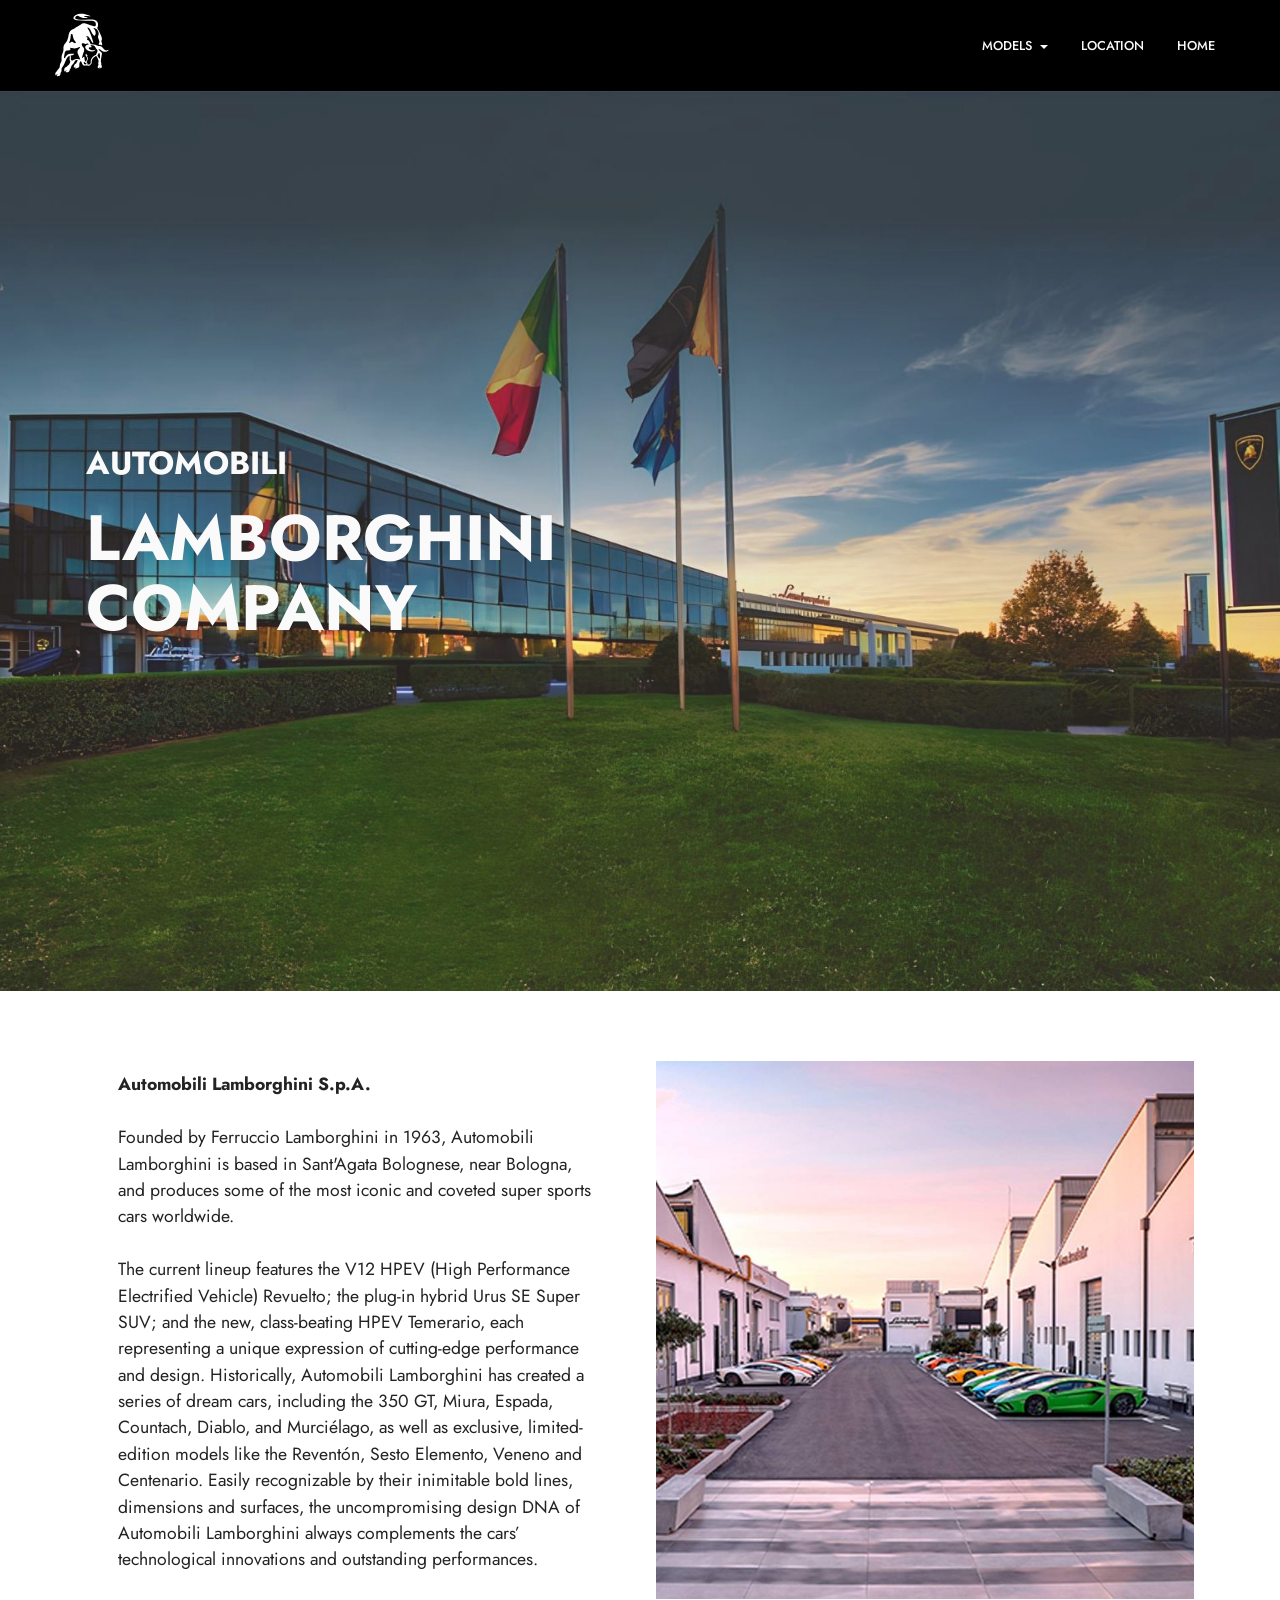
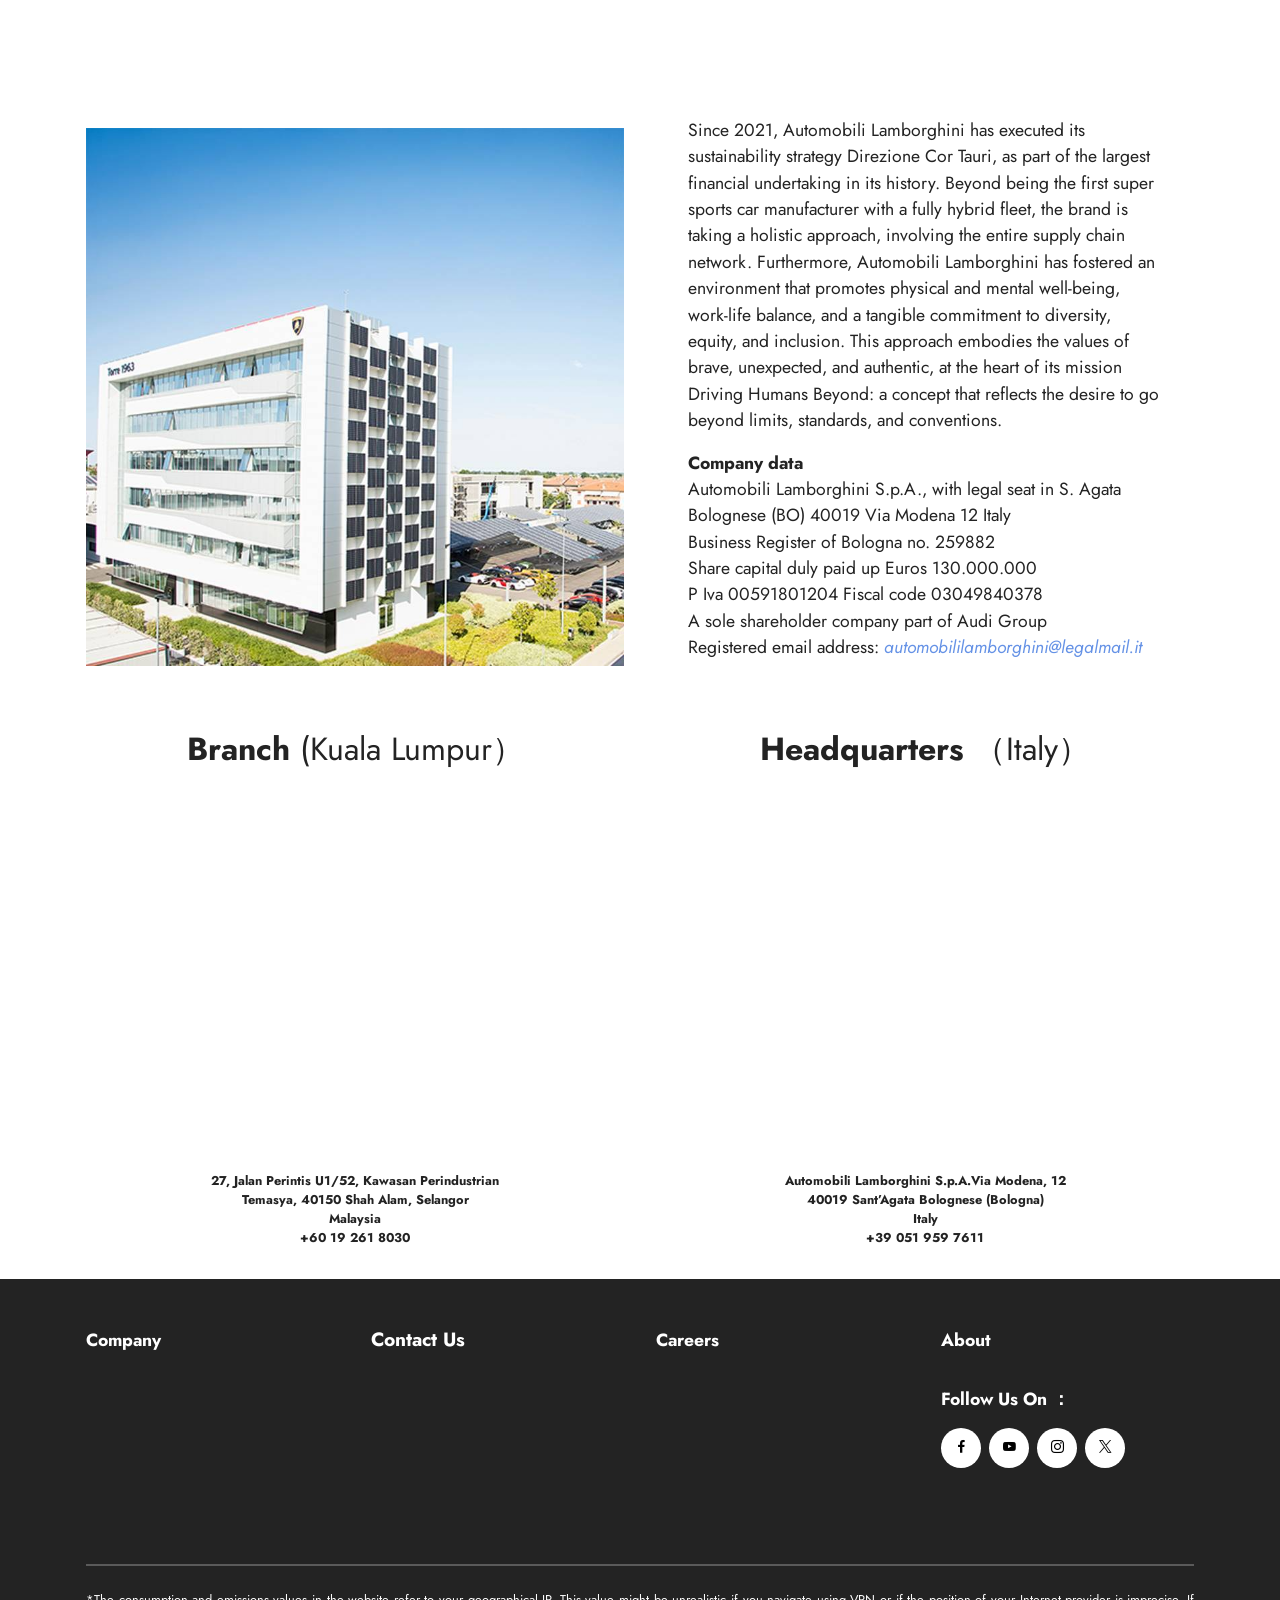
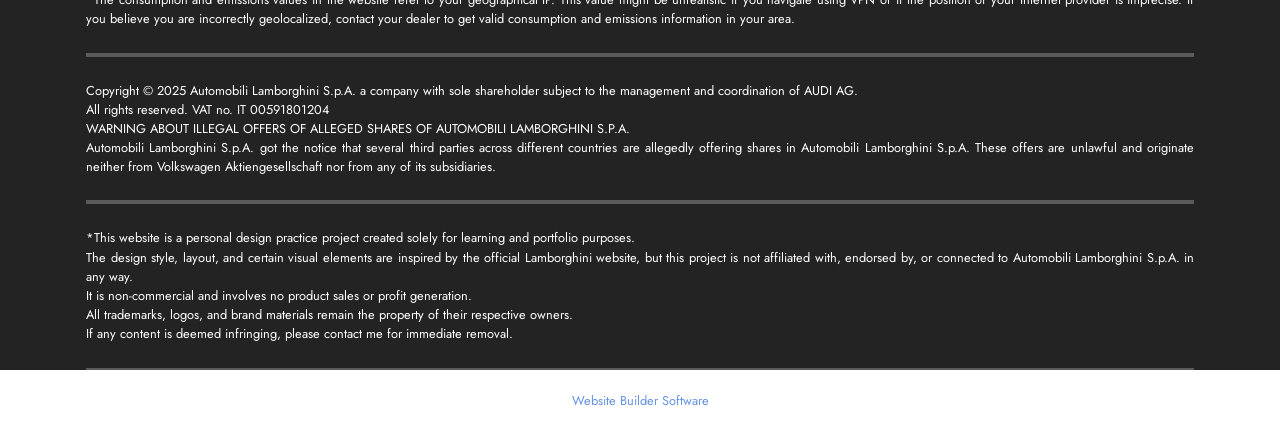
<file: page10.html>
<!DOCTYPE html>
<html  >
<head>
  <!-- Site made with Mobirise Website Builder v6.1.4, https://mobirise.com -->
  <meta charset="UTF-8">
  <meta http-equiv="X-UA-Compatible" content="IE=edge">
  <meta name="generator" content="Mobirise v6.1.4, mobirise.com">
  <meta name="viewport" content="width=device-width, initial-scale=1, minimum-scale=1">
  <link rel="shortcut icon" href="assets/images/e4b88be8bdbd-128x128.png" type="image/x-icon">
  <meta name="description" content="">
  
  
  <title>location</title>
  <link rel="stylesheet" href="assets/bootstrap/css/bootstrap.min.css">
  <link rel="stylesheet" href="assets/dropdown/css/style.css">
  <link rel="stylesheet" href="assets/socicon/css/styles.css">
  <link rel="stylesheet" href="assets/theme/css/style.css">
  <link rel="preload" href="https://fonts.googleapis.com/css?family=Jost:100,200,300,400,500,600,700,800,900,100i,200i,300i,400i,500i,600i,700i,800i,900i&display=swap" as="style" onload="this.onload=null;this.rel='stylesheet'">
  <noscript><link rel="stylesheet" href="https://fonts.googleapis.com/css?family=Jost:100,200,300,400,500,600,700,800,900,100i,200i,300i,400i,500i,600i,700i,800i,900i&display=swap"></noscript>
  <link rel="preload" as="style" href="assets/mobirise/css/mbr-additional.css?v=HCkWSB"><link rel="stylesheet" href="assets/mobirise/css/mbr-additional.css?v=HCkWSB" type="text/css">

  
  
  
</head>
<body>
  
  <section data-bs-version="5.1" class="menu menu3 cid-uZ6IEdcHdL" once="menu" id="menu3-4g">
    
    <nav class="navbar navbar-dropdown navbar-expand-lg">
        <div class="container-fluid">
            <div class="navbar-brand">
                <span class="navbar-logo">
                    <a href="https://mobiri.se">
                        <img src="assets/images/logo-header-1.svg" alt="Mobirise Website Builder" style="height: 4.4rem;">
                    </a>
                </span>
                
            </div>
            <button class="navbar-toggler" type="button" data-toggle="collapse" data-bs-toggle="collapse" data-target="#navbarSupportedContent" data-bs-target="#navbarSupportedContent" aria-controls="navbarNavAltMarkup" aria-expanded="false" aria-label="Toggle navigation">
                <div class="hamburger">
                    <span></span>
                    <span></span>
                    <span></span>
                    <span></span>
                </div>
            </button>
            <div class="collapse navbar-collapse" id="navbarSupportedContent">
                <ul class="navbar-nav nav-dropdown nav-right" data-app-modern-menu="true"><li class="nav-item dropdown"><a class="nav-link link text-white dropdown-toggle display-7" href="https://mobiri.se" data-toggle="dropdown-submenu" data-bs-toggle="dropdown" data-bs-auto-close="outside" aria-expanded="false">MODELS</a><div class="dropdown-menu" aria-labelledby="dropdown-788"><a class="text-white dropdown-item text-primary display-7" href="page4.html" aria-expanded="false">TEMERARIO</a><a class="text-white dropdown-item text-primary display-7" href="page8.html">REVUELTO</a><a class="text-white dropdown-item text-primary display-7" href="page7.html">URUS</a><a class="text-white dropdown-item text-primary display-7" href="page9.html">HURACAN</a></div></li><li class="nav-item"><a class="nav-link link text-white text-primary display-7" href="page10.html">LOCATION</a></li><li class="nav-item"><a class="nav-link link text-white text-primary display-7" href="index.html">HOME</a></li></ul>
                
                
            </div>
        </div>
    </nav>
</section>

<section data-bs-version="5.1" class="header1 cid-uZ6pQvQlCv mbr-fullscreen" id="header1-43">

    

    
    <div class="mbr-overlay" style="opacity: 0.1; background-color: rgb(250, 250, 250);"></div>

    <div class="container">
        <div class="row">
            <div class="col-12 col-lg-6">
                <h1 class="mbr-section-title mbr-fonts-style mb-3 display-2"></h1>
                <h2 class="mbr-section-subtitle mbr-fonts-style mb-3 display-5"><div><strong>AUTOMOBILI&nbsp;</strong></div></h2>
                <p class="mbr-text mbr-fonts-style display-1"><strong>LAMBORGHINI
<br>COMPANY</strong></p>
                
            </div>
        </div>
    </div>
</section>

<section data-bs-version="5.1" class="image2 cid-uZ6uHHbNle" id="image2-44">
    

    
    

    <div class="container">
        <div class="row align-items-center">
            <div class="col-12 col-lg-6">
                <div class="image-wrapper">
                    <img src="assets/images/02-s2.webp" alt="Mobirise Website Builder">
                    
                </div>
            </div>
            <div class="col-12 col-lg">
                <div class="text-wrapper">
                    <h3 class="mbr-section-title mbr-fonts-style mb-3 display-4"><strong>Automobili Lamborghini S.p.A.</strong><br><br><strong>
</strong><div><strong>
</strong></div><div>Founded by Ferruccio Lamborghini in 1963, Automobili Lamborghini is based in Sant'Agata Bolognese, near Bologna, and produces some of the most iconic and coveted super sports cars worldwide.</div><br><div><strong> 
</strong></div><div>The current lineup features the V12 HPEV (High Performance Electrified Vehicle) Revuelto; the plug-in hybrid Urus SE Super SUV; and the new, class-beating HPEV Temerario, each representing a unique expression of cutting-edge performance and design. Historically, Automobili Lamborghini has created a series of dream cars, including the 350 GT, Miura, Espada, Countach, Diablo, and Murciélago, as well as exclusive, limited-edition models like the Reventón, Sesto Elemento, Veneno and Centenario. Easily recognizable by their inimitable bold lines, dimensions and surfaces, the uncompromising design DNA of Automobili Lamborghini always complements the cars’ technological innovations and outstanding performances.</div><div><strong>
</strong></div></h3>
                    
                </div>
            </div>
        </div>
    </div>
</section>

<section data-bs-version="5.1" class="image1 cid-uZ6uIufudO" id="image1-45">
    

    
    

    <div class="container">
        <div class="row align-items-center">
            <div class="col-12 col-lg-6">
                <div class="image-wrapper">
                    <img src="assets/images/03-s3.webp" alt="Mobirise Website Builder">
                    
                </div>
            </div>
            <div class="col-12 col-lg">
                <div class="text-wrapper">
                    <h3 class="mbr-section-title mbr-fonts-style mb-3 display-4">Since 2021, Automobili Lamborghini has executed its sustainability strategy Direzione Cor Tauri, as part of the largest financial undertaking in its history. Beyond being the first super sports car manufacturer with a fully hybrid fleet, the brand is taking a holistic approach, involving the entire supply chain network. Furthermore, Automobili Lamborghini has fostered an environment that promotes physical and mental well-being, work-life balance, and a tangible commitment to diversity, equity, and inclusion. This approach embodies the values of brave, unexpected, and authentic, at the heart of its mission Driving Humans Beyond: a concept that reflects the desire to go beyond limits, standards, and conventions.</h3>
                    <p class="mbr-text mbr-fonts-style display-4"><strong>
                        Company data</strong><br>Automobili Lamborghini S.p.A., with legal seat in S. Agata Bolognese (BO) 40019 Via Modena 12 Italy
<br>Business Register of Bologna  no. 259882
<br>Share capital duly paid up Euros 130.000.000
<br>P Iva 00591801204  Fiscal code 03049840378
<br>A sole shareholder company part of Audi Group 
<br>Registered email address: <a href="mailto:automobililamborghini@legalmail.it" class="text-primary"><em>automobililamborghini@legalmail.it</em></a><br></p>
                </div>
            </div>
        </div>
    </div>
</section>

<section data-bs-version="5.1" class="map3 cid-uZ6xWYtLhc" id="map3-48">
    
    
    
    
    

    <div class="container">
        <div class="row">
            <div class="col-12">
                
            </div>
            <div class="col-12 col-lg-6">
                <h4 class="mbr-section-subtitle mb-3 align-center mbr-fonts-style display-5"><strong>Branch </strong>(Kuala Lumpur）</h4>
                <div class="google-map"><iframe frameborder="0" style="border:0" src="https://www.google.com/maps/embed/v1/place?key=AIzaSyAtXm0x23nRCgazjDV2Kl3GTHRP411ougQ&amp;q=27, Jalan Perintis U1/52, Kawasan Perindustrian Temasya, 40150 Shah Alam, Selangor" allowfullscreen=""></iframe></div>
            </div>
            <div class="col-12 col-lg-6">
                <h4 class="mbr-section-subtitle mb-3 mt-5 mt-lg-0 align-center mbr-fonts-style display-5"><strong>Headquarters </strong>（Italy）</h4>
                <div class="google-map"><iframe frameborder="0" style="border:0" src="https://www.google.com/maps/embed/v1/place?key=AIzaSyDbnCmnHmtigIYiD8jIfeHQv7gW2ANhHD4&amp;q=Automobili Lamborghini S.p.A.Via Modena, 1240019 Sant’Agata Bolognese (Bologna)Italy" allowfullscreen=""></iframe></div>
            </div>
        </div>
    </div>
</section>

<section data-bs-version="5.1" class="content10 cid-uZ6A2Jmy3G" id="content10-4a">
    
    <div class="container">
        <div class="row justify-content-center">
            <div class="col-12 col-md">
                
                <h6 class="mbr-section-subtitle mbr-fonts-style mb-4 display-7"><strong>27, Jalan Perintis U1/52, Kawasan Perindustrian </strong><br><strong>Temasya, 40150 Shah Alam, Selangor<br>Malaysia<br>+60 19 261 8030</strong></h6>
            </div>
            <div class="col-md-12 col-lg-6">
                <p class="mbr-text mbr-fonts-style display-7"><strong>Automobili Lamborghini S.p.A.Via Modena, 12
<br>40019 Sant’Agata Bolognese (Bologna)
<br>Italy
<br>+39 051 959 7611</strong></p>
            </div>
        </div>
    </div>
</section>

<section data-bs-version="5.1" class="footer1 cid-uYPiysfBQu" once="footers" id="footer1-3x">

    

    
    
    <div class="container">
        <div class="row mbr-white">
            <div class="col-12 col-md-6 col-lg-3">
                <h5 class="mbr-section-subtitle mbr-fonts-style mb-2 display-4">
                    <strong>Company</strong>
                </h5>
                <ul class="list mbr-fonts-style display-7"></ul>
            </div>
            <div class="col-12 col-md-6 col-lg-3">
                <h5 class="mbr-section-subtitle mbr-fonts-style mb-2 display-4">
                    <strong>
</strong>
                <div><span style="font-size: 1.2rem;"><strong>Contact Us</strong></span><br></div></h5>
                <ul class="list mbr-fonts-style display-7"></ul>
            </div>
            <div class="col-12 col-md-6 col-lg-3">
                <h5 class="mbr-section-subtitle mbr-fonts-style mb-2 display-4"><strong>Careers</strong></h5>
                <ul class="list mbr-fonts-style display-7"></ul>
            </div>
            <div class="col-12 col-md-6 col-lg-3">
                <h5 class="mbr-section-subtitle mbr-fonts-style mb-2 display-4">
                    <strong>About</strong>
                </h5>
                <p class="mbr-text mbr-fonts-style mb-4 display-7"></p>
                <h5 class="mbr-section-subtitle mbr-fonts-style mb-3 display-4"><strong>Follow Us On ：</strong></h5>
                <div class="social-row display-7">
                    <div class="soc-item">
                        <a href="https://www.facebook.com/Lamborghini/" target="_blank">
                            <span class="mbr-iconfont socicon-facebook socicon"></span>
                        </a>
                    </div>
                    <div class="soc-item">
                        <a href="https://www.youtube.com/channel/UC9DXZC8BCDOW6pYAQKgozqw" target="_blank">
                            <span class="mbr-iconfont socicon-youtube socicon"></span>
                        </a>
                    </div>
                    <div class="soc-item">
                        <a href="https://www.instagram.com/lamborghini/?hl=en" target="_blank">
                            <span class="mbr-iconfont socicon-instagram socicon"></span>
                        </a>
                    </div>
                    <div class="soc-item">
                        <a href="https://x.com/Lamborghini" target="_blank">
                            <span class="mbr-iconfont socicon-twitter socicon"></span>
                        </a>
                    </div>
                </div>
            </div>
            
        </div>
    </div>
</section>

<section data-bs-version="5.1" class="content6 cid-uZ6mcXmm5M" id="content6-3y">
    
    <div class="container">
        <div class="row justify-content-center">
            <div class="col-md-12 col-lg-12">
                <hr class="line">
                <p class="mbr-text align-center mbr-fonts-style my-4 display-7">*The consumption and emissions values in the website refer to your geographical IP. This value might be unrealistic if you navigate using VPN or if the position of your Internet provider is imprecise. If you believe you are incorrectly geolocalized, contact your dealer to get valid consumption and emissions information in your area.<br></p>
                <hr class="line">
            </div>
        </div>
    </div>
</section>

<section data-bs-version="5.1" class="content6 cid-uZ6meBdU9E" id="content6-3z">
    
    <div class="container">
        <div class="row justify-content-center">
            <div class="col-md-12 col-lg-12">
                <hr class="line">
                <p class="mbr-text align-center mbr-fonts-style my-4 display-7">Copyright © 2025 Automobili Lamborghini S.p.A. a company with sole shareholder subject to the management and coordination of AUDI AG.<br>All rights reserved. VAT no. IT 00591801204<br>WARNING ABOUT ILLEGAL OFFERS OF ALLEGED SHARES OF AUTOMOBILI LAMBORGHINI S.P.A.<br>Automobili Lamborghini S.p.A. got the notice that several third parties across different countries are allegedly offering shares in Automobili Lamborghini S.p.A. These offers are unlawful and originate neither from Volkswagen Aktiengesellschaft nor from any of its subsidiaries.</p>
                <hr class="line">
            </div>
        </div>
    </div>
</section>

<section data-bs-version="5.1" class="content6 cid-uZ6mfeALgU" id="content6-40">
    
    <div class="container">
        <div class="row justify-content-center">
            <div class="col-md-12 col-lg-12">
                <hr class="line">
                <p class="mbr-text align-center mbr-fonts-style my-4 display-7">*This website is a personal design practice project created solely for learning and portfolio purposes.<br>The design style, layout, and certain visual elements are inspired by the official Lamborghini website, but this project is not affiliated with, endorsed by, or connected to Automobili Lamborghini S.p.A. in any way.<br>It is non-commercial and involves no product sales or profit generation.<br>All trademarks, logos, and brand materials remain the property of their respective owners.<br>If any content is deemed infringing, please contact me for immediate removal.<br></p>
                <hr class="line">
            </div>
        </div>
    </div>
</section><section class="display-7" style="padding: 0;align-items: center;justify-content: center;flex-wrap: wrap;    align-content: center;display: flex;position: relative;height: 4rem;"><a href="https://mobiri.se/" style="flex: 1 1;height: 4rem;position: absolute;width: 100%;z-index: 1;"><img alt="" style="height: 4rem;" src="[data-uri]"></a><p style="margin: 0;text-align: center;" class="display-7">&#8204;</p><a style="z-index:1" href="https://mobirise.com"> Website Builder Software</a></section><script src="assets/bootstrap/js/bootstrap.bundle.min.js"></script>  <script src="assets/smoothscroll/smooth-scroll.js"></script>  <script src="assets/ytplayer/index.js"></script>  <script src="assets/dropdown/js/navbar-dropdown.js"></script>  <script src="assets/theme/js/script.js"></script>  
  
  
</body>
</html>
</file>
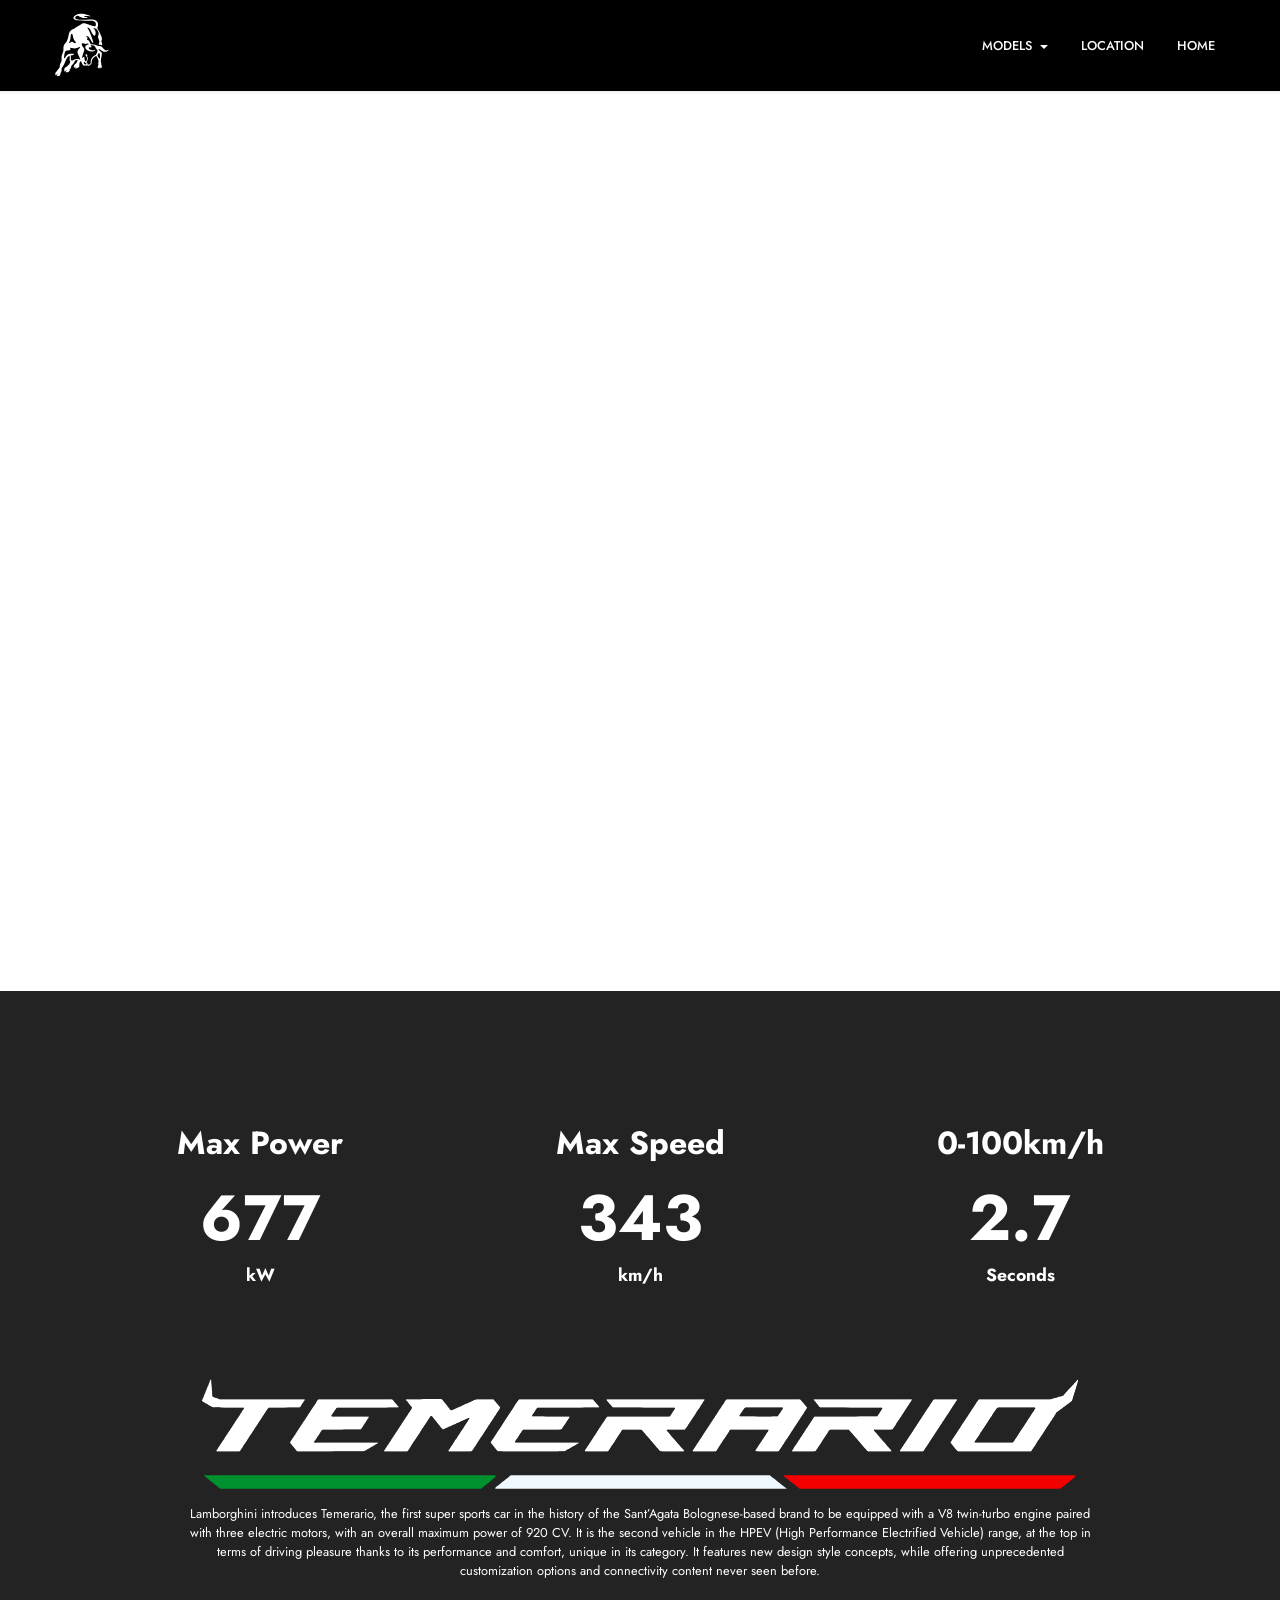
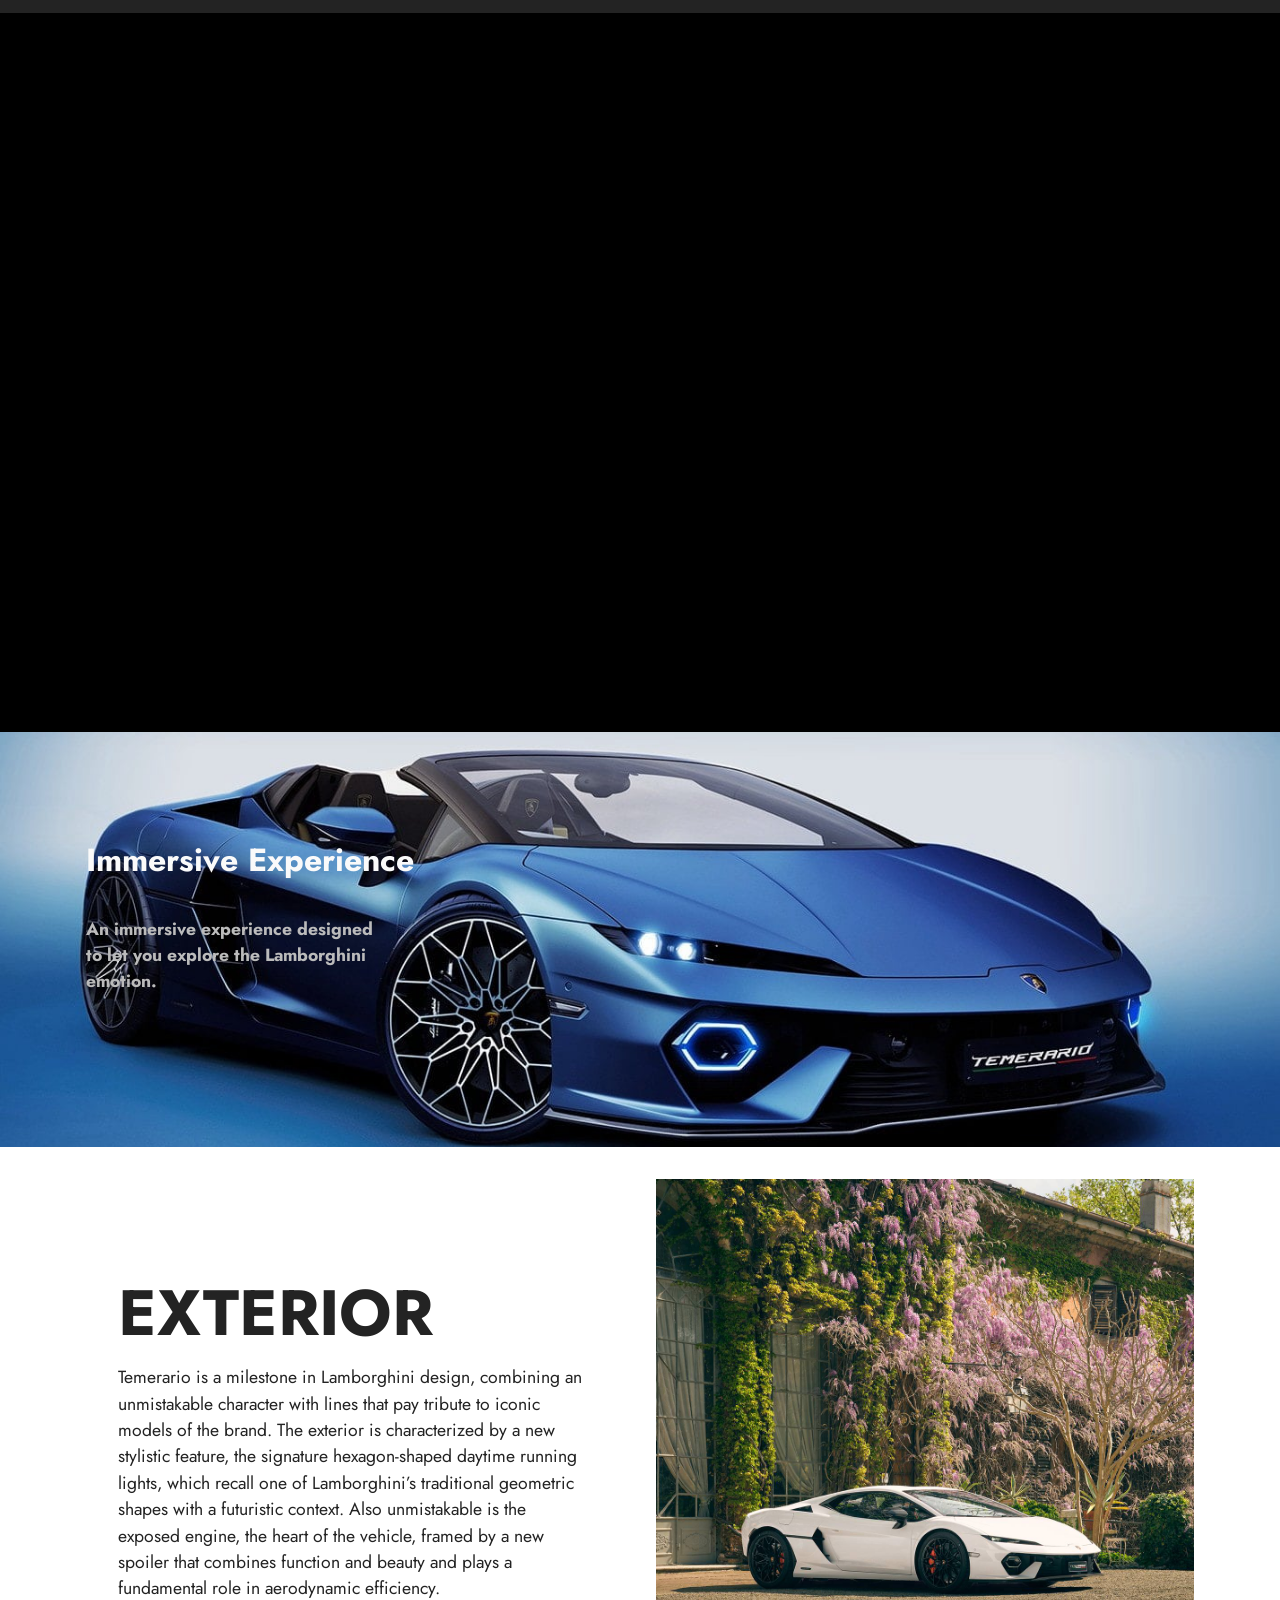
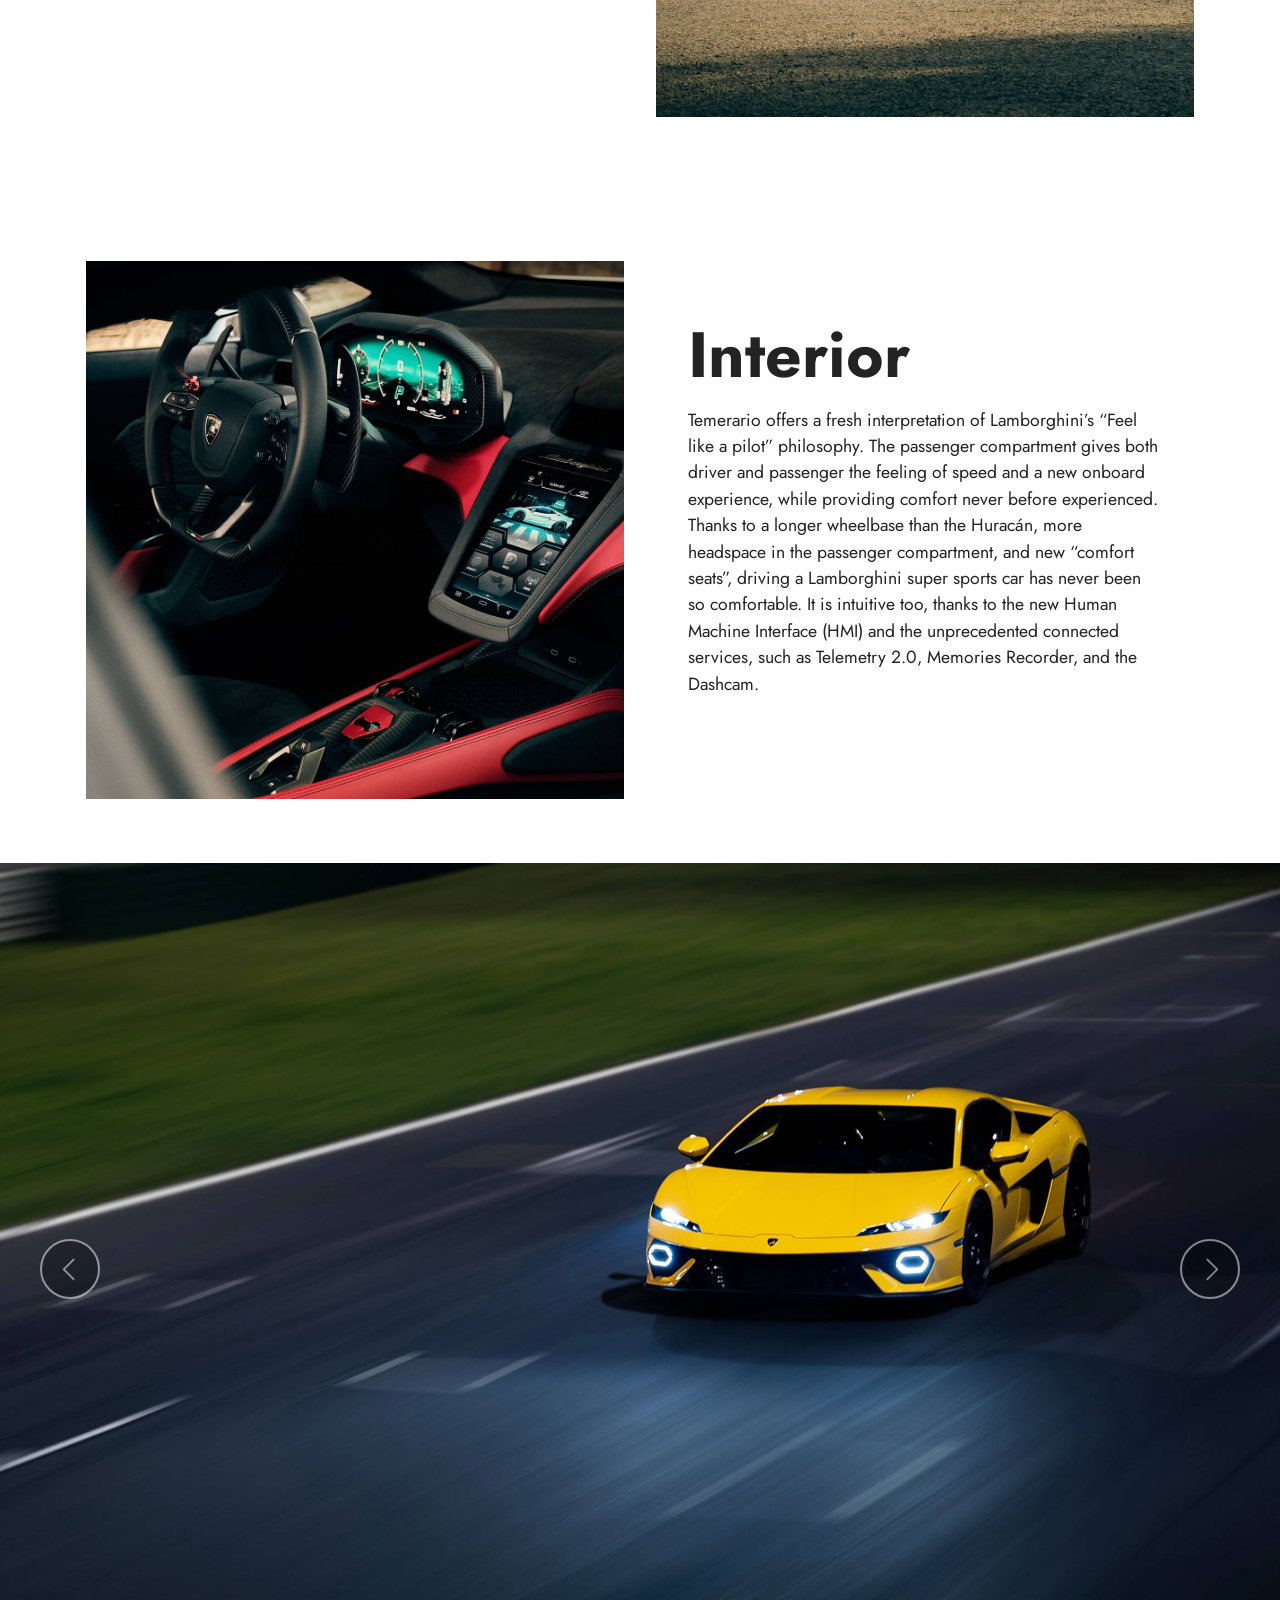
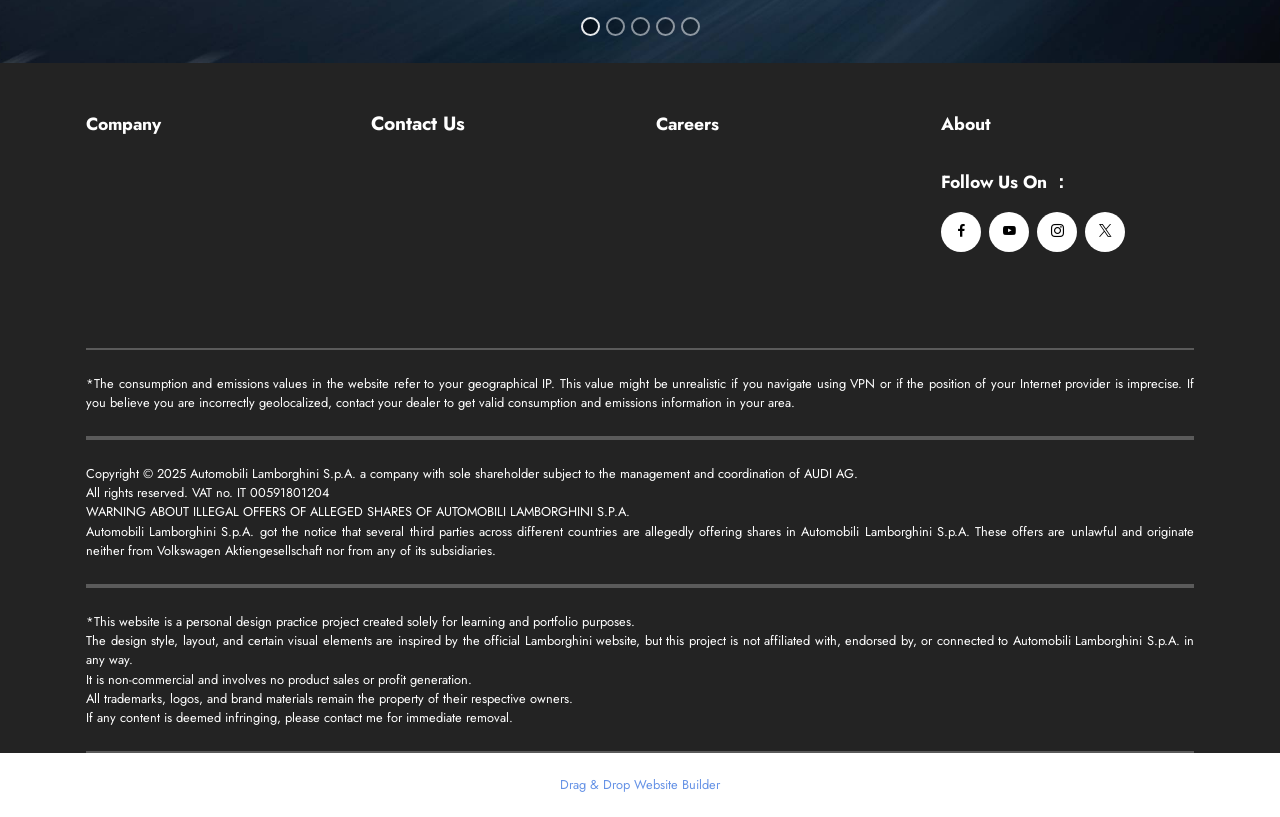
<file: page4.html>
<!DOCTYPE html>
<html  >
<head>
  <!-- Site made with Mobirise Website Builder v6.1.4, https://mobirise.com -->
  <meta charset="UTF-8">
  <meta http-equiv="X-UA-Compatible" content="IE=edge">
  <meta name="generator" content="Mobirise v6.1.4, mobirise.com">
  <meta name="viewport" content="width=device-width, initial-scale=1, minimum-scale=1">
  <link rel="shortcut icon" href="assets/images/e4b88be8bdbd-128x128.png" type="image/x-icon">
  <meta name="description" content="">
  
  
  <title>temerario</title>
  <link rel="stylesheet" href="assets/web/assets/mobirise-icons2/mobirise2.css">
  <link rel="stylesheet" href="assets/bootstrap/css/bootstrap.min.css">
  <link rel="stylesheet" href="assets/dropdown/css/style.css">
  <link rel="stylesheet" href="assets/socicon/css/styles.css">
  <link rel="stylesheet" href="assets/theme/css/style.css">
  <link rel="preload" href="https://fonts.googleapis.com/css?family=Jost:100,200,300,400,500,600,700,800,900,100i,200i,300i,400i,500i,600i,700i,800i,900i&display=swap" as="style" onload="this.onload=null;this.rel='stylesheet'">
  <noscript><link rel="stylesheet" href="https://fonts.googleapis.com/css?family=Jost:100,200,300,400,500,600,700,800,900,100i,200i,300i,400i,500i,600i,700i,800i,900i&display=swap"></noscript>
  <link rel="preload" as="style" href="assets/mobirise/css/mbr-additional.css?v=VX2E2j"><link rel="stylesheet" href="assets/mobirise/css/mbr-additional.css?v=VX2E2j" type="text/css">

  
  
  
</head>
<body>
  
  <section data-bs-version="5.1" class="menu menu3 cid-uZ6IEdcHdL" once="menu" id="menu3-4g">
    
    <nav class="navbar navbar-dropdown navbar-expand-lg">
        <div class="container-fluid">
            <div class="navbar-brand">
                <span class="navbar-logo">
                    <a href="https://mobiri.se">
                        <img src="assets/images/logo-header-1.svg" alt="Mobirise Website Builder" style="height: 4.4rem;">
                    </a>
                </span>
                
            </div>
            <button class="navbar-toggler" type="button" data-toggle="collapse" data-bs-toggle="collapse" data-target="#navbarSupportedContent" data-bs-target="#navbarSupportedContent" aria-controls="navbarNavAltMarkup" aria-expanded="false" aria-label="Toggle navigation">
                <div class="hamburger">
                    <span></span>
                    <span></span>
                    <span></span>
                    <span></span>
                </div>
            </button>
            <div class="collapse navbar-collapse" id="navbarSupportedContent">
                <ul class="navbar-nav nav-dropdown nav-right" data-app-modern-menu="true"><li class="nav-item dropdown"><a class="nav-link link text-white dropdown-toggle display-7" href="https://mobiri.se" data-toggle="dropdown-submenu" data-bs-toggle="dropdown" data-bs-auto-close="outside" aria-expanded="false">MODELS</a><div class="dropdown-menu" aria-labelledby="dropdown-788"><a class="text-white dropdown-item text-primary display-7" href="page4.html" aria-expanded="false">TEMERARIO</a><a class="text-white dropdown-item text-primary display-7" href="page8.html">REVUELTO</a><a class="text-white dropdown-item text-primary display-7" href="page7.html">URUS</a><a class="text-white dropdown-item text-primary display-7" href="page9.html">HURACAN</a></div></li><li class="nav-item"><a class="nav-link link text-white text-primary display-7" href="page10.html">LOCATION</a></li><li class="nav-item"><a class="nav-link link text-white text-primary display-7" href="index.html">HOME</a></li></ul>
                
                
            </div>
        </div>
    </nav>
</section>

<section data-bs-version="5.1" class="header1 cid-uZ0Gfkhw12 mbr-fullscreen" data-bg-video="https://youtu.be/qWTy165_h6Q?si=bBkEsJtVq54Mc9fd" id="header1-2p">

    

    <div class="mbr-fallback-image disabled"></div>
    <div class="mbr-overlay" style="opacity: 0; background-color: rgb(250, 250, 250);"></div>

    <div class="container">
        <div class="row">
            <div class="col-12 col-lg-7">
                <h1 class="mbr-section-title mbr-fonts-style mb-3 display-5">YOU CAN'T HIDE WHO YOU ARE</h1>
                
                <p class="mbr-text mbr-fonts-style display-1"><strong>TEMERARIO</strong></p>
                
            </div>
        </div>
    </div>
</section>

<section data-bs-version="5.1" class="numbers01 cid-uYZYjtMuSO" id="numbers01-1o">
	
	
	<div class="container">
		<div class="row justify-content-center">
			<div class="col-12 content-head">
				
			</div>
		</div>
		<div class="row">
			<div class="item features-without-image col-12 col-md-6 col-lg-4 active">
				<div class="item-wrapper">
					<div class="item-content">
						<h5 class="mbr-card-title mbr-fonts-style mt-0 mb-3 mbr-number display-5"><strong>Max Power</strong></h5>
						<h4 class="card-title mbr-fonts-style display-1"><strong>677</strong></h4>
						<p class="card-text mbr-fonts-style mt-0 mb-3 display-4"><strong>kW</strong><br></p>
						
					</div>

				</div>
			</div><div class="item features-without-image col-12 col-md-6 col-lg-4">
				<div class="item-wrapper">
					<div class="item-content">
						<h5 class="mbr-card-title mbr-fonts-style mt-0 mb-3 mbr-number display-5"><strong>Max Speed</strong></h5>
						<h4 class="card-title mbr-fonts-style display-1">
							<strong>343</strong></h4>
						<p class="card-text mbr-fonts-style mt-0 mb-3 display-4"><strong>km/h</strong></p>
						
					</div>

				</div>
			</div><div class="item features-without-image col-12 col-md-6 col-lg-4">
				<div class="item-wrapper">
					<div class="item-content">
						<h5 class="mbr-card-title mbr-fonts-style mt-0 mb-3 mbr-number display-5"><strong>0-100km/h</strong></h5>
						<h4 class="card-title mbr-fonts-style display-1">
							<strong>2.7</strong></h4>
						<p class="card-text mbr-fonts-style mt-0 mb-3 display-4"><strong>Seconds</strong></p>
						
					</div>
				</div>
			</div>
			
			
		</div>
	</div>
</section>

<section data-bs-version="5.1" class="image3 cid-uZ07CIirv1" id="image3-1q">
    

    
    

    <div class="container">
        <div class="row justify-content-center">
            <div class="col-12 col-lg-10">
                <div class="image-wrapper">
                    <img src="assets/images/temerario-center-desktop-dark.svg" alt="Mobirise Website Builder">
                    <p class="mbr-description mbr-fonts-style mt-2 align-center display-7">Lamborghini introduces Temerario, the first super sports car in the history of the Sant’Agata Bolognese-based brand to be equipped with a V8 twin-turbo engine paired with three electric motors, with an overall maximum power of 920 CV. It is the second vehicle in the HPEV (High Performance Electrified Vehicle) range, at the top in terms of driving pleasure thanks to its performance and comfort, unique in its category. It features new design style concepts, while offering unprecedented customization options and connectivity content never seen before.</p>
                </div>
            </div>
        </div>
    </div>
</section>

<section data-bs-version="5.1" class="video2 cid-uZ0aSg2nx4" id="video2-1u">
    
    
    
    <div class="container">
        
        <div class="row justify-content-center mt-4">
            <div class="col-12 col-md-12 video-block">
                <div class="video-wrapper"><iframe class="mbr-embedded-video" src="https://www.youtube.com/embed/oxBlVDnw5Lo?rel=0&amp;amp;mute=1&amp;showinfo=0&amp;autoplay=1&amp;loop=1&amp;playlist=oxBlVDnw5Lo" width="1280" height="720" frameborder="0" allowfullscreen></iframe></div>
                
            </div>
        </div>
    </div>
</section>

<section data-bs-version="5.1" class="features18 cid-uZ0eWFld5T" id="features18-1x">

    

    
    <div class="mbr-overlay" style="opacity: 0; background-color: rgb(255, 255, 255);">
    </div>
    <div class="container">
        <div class="mbr-section-head">
            <div class="col-12">
                
                <h5 class="mbr-section-subtitle mbr-fonts-style align-center mb-0 mt-2 display-5"><div><strong>Immersive Experience</strong></div><div>
</div></h5>
            </div>
        </div>
        <div class="row mt-4">
            <div class="item features-without-image mb-3 col-12 col-md-4 active">
                <div class="item-wrapper mb-4">
                    <div class="card-box align-left">
                        <h4 class="card-title mbr-fonts-style align-left display-4"><strong>An immersive experience designed
</strong><div><strong>to let you explore the Lamborghini emotion.</strong></div></h4>
                        
                        <div class="link-wrap">
                            
                        </div>
                    </div>
                </div>
            </div>
            
            
        </div>
    </div>
</section>

<section data-bs-version="5.1" class="image2 cid-uZ0iSBgd4k" id="image2-1y">
    

    
    

    <div class="container">
        <div class="row align-items-center">
            <div class="col-12 col-lg-6">
                <div class="image-wrapper">
                    <img src="assets/images/exterior.webp" alt="Mobirise Website Builder">
                    
                </div>
            </div>
            <div class="col-12 col-lg">
                <div class="text-wrapper">
                    <h3 class="mbr-section-title mbr-fonts-style mb-3 display-1"><strong>EXTERIOR</strong></h3>
                    <p class="mbr-text mbr-fonts-style display-4">
                        Temerario is a milestone in Lamborghini design, combining an unmistakable character with lines that pay tribute to iconic models of the brand. The exterior is characterized by a new stylistic feature, the signature hexagon-shaped daytime running lights, which recall one of Lamborghini’s traditional geometric shapes with a futuristic context. Also unmistakable is the exposed engine, the heart of the vehicle, framed by a new spoiler that combines function and beauty and plays a fundamental role in aerodynamic efficiency.</p>
                </div>
            </div>
        </div>
    </div>
</section>

<section data-bs-version="5.1" class="image1 cid-uZ0iTbzdTC" id="image1-1z">
    

    
    

    <div class="container">
        <div class="row align-items-center">
            <div class="col-12 col-lg-6">
                <div class="image-wrapper">
                    <img src="assets/images/interior.webp" alt="Mobirise Website Builder">
                    
                </div>
            </div>
            <div class="col-12 col-lg">
                <div class="text-wrapper">
                    <h3 class="mbr-section-title mbr-fonts-style mb-3 display-1">
                        <strong>Interior</strong></h3>
                    <p class="mbr-text mbr-fonts-style display-4">Temerario offers a fresh interpretation of Lamborghini’s “Feel like a pilot” philosophy. The passenger compartment gives both driver and passenger the feeling of speed and a new onboard experience, while providing comfort never before experienced. Thanks to a longer wheelbase than the Huracán, more headspace in the passenger compartment, and new “comfort seats”, driving a Lamborghini super sports car has never been so comfortable. It is intuitive too, thanks to the new Human Machine Interface (HMI) and the unprecedented connected services, such as Telemetry 2.0, Memories Recorder, and the Dashcam.
<br><br></p>
                </div>
            </div>
        </div>
    </div>
</section>

<section data-bs-version="5.1" class="slider1 cid-uZ0yAjhuX2" id="slider1-20">
    
    <div class="carousel slide" id="uZ6JoMZLYa" data-interval="5000" data-bs-interval="5000">
        <ol class="carousel-indicators">
            <li data-slide-to="0" data-bs-slide-to="0" class="active" data-target="#uZ6JoMZLYa" data-bs-target="#uZ6JoMZLYa"></li>
            <li data-slide-to="1" data-bs-slide-to="1" data-target="#uZ6JoMZLYa" data-bs-target="#uZ6JoMZLYa"></li><li data-slide-to="2" data-bs-slide-to="2" data-target="#uZ6JoMZLYa" data-bs-target="#uZ6JoMZLYa"></li><li data-slide-to="3" data-bs-slide-to="3" data-target="#uZ6JoMZLYa" data-bs-target="#uZ6JoMZLYa"></li><li data-slide-to="4" data-bs-slide-to="4" data-target="#uZ6JoMZLYa" data-bs-target="#uZ6JoMZLYa"></li>
            
        </ol>
        <div class="carousel-inner">
            <div class="carousel-item slider-image item active">
                <div class="item-wrapper">
                    <img class="d-block w-100" src="assets/images/1.webp" alt="Mobirise Website Builder" data-slide-to="0" data-bs-slide-to="0">
                    
                    
                </div>
            </div>
            
            <div class="carousel-item slider-image item">
                <div class="item-wrapper">
                    <img class="d-block w-100" src="assets/images/2.webp" alt="Mobirise Website Builder" data-slide-to="1" data-bs-slide-to="1">
                    
                    
                </div>
            </div><div class="carousel-item slider-image item">
                <div class="item-wrapper">
                    <img class="d-block w-100" src="assets/images/3.webp" alt="Mobirise Website Builder" data-slide-to="2" data-bs-slide-to="2">
                    
                    
                </div>
            </div><div class="carousel-item slider-image item">
                <div class="item-wrapper">
                    <img class="d-block w-100" src="assets/images/4.webp" alt="Mobirise Website Builder" data-slide-to="3" data-bs-slide-to="3">
                    
                    
                </div>
            </div><div class="carousel-item slider-image item">
                <div class="item-wrapper">
                    <img class="d-block w-100" src="assets/images/5.webp" alt="Mobirise Website Builder" data-slide-to="4" data-bs-slide-to="4">
                    
                    
                </div>
            </div>
        </div>
        <a class="carousel-control carousel-control-prev" role="button" data-slide="prev" data-bs-slide="prev" href="#uZ6JoMZLYa">
            <span class="mobi-mbri mobi-mbri-arrow-prev" aria-hidden="true"></span>
            <span class="sr-only visually-hidden">Previous</span>
        </a>
        <a class="carousel-control carousel-control-next" role="button" data-slide="next" data-bs-slide="next" href="#uZ6JoMZLYa">
            <span class="mobi-mbri mobi-mbri-arrow-next" aria-hidden="true"></span>
            <span class="sr-only visually-hidden">Next</span>
        </a>
    </div>
</section>

<section data-bs-version="5.1" class="footer1 cid-uZ0zjb9kEU" once="footers" id="footer1-22">

    

    
    
    <div class="container">
        <div class="row mbr-white">
            <div class="col-12 col-md-6 col-lg-3">
                <h5 class="mbr-section-subtitle mbr-fonts-style mb-2 display-4">
                    <strong>Company</strong>
                </h5>
                <ul class="list mbr-fonts-style display-7"></ul>
            </div>
            <div class="col-12 col-md-6 col-lg-3">
                <h5 class="mbr-section-subtitle mbr-fonts-style mb-2 display-4">
                    <strong>
</strong>
                <div><span style="font-size: 1.2rem;"><strong>Contact Us</strong></span><br></div></h5>
                <ul class="list mbr-fonts-style display-7"></ul>
            </div>
            <div class="col-12 col-md-6 col-lg-3">
                <h5 class="mbr-section-subtitle mbr-fonts-style mb-2 display-4"><strong>Careers</strong></h5>
                <ul class="list mbr-fonts-style display-7"></ul>
            </div>
            <div class="col-12 col-md-6 col-lg-3">
                <h5 class="mbr-section-subtitle mbr-fonts-style mb-2 display-4">
                    <strong>About</strong>
                </h5>
                <p class="mbr-text mbr-fonts-style mb-4 display-7"></p>
                <h5 class="mbr-section-subtitle mbr-fonts-style mb-3 display-4"><strong>Follow Us On ：</strong></h5>
                <div class="social-row display-7">
                    <div class="soc-item">
                        <a href="https://www.facebook.com/Lamborghini/" target="_blank">
                            <span class="mbr-iconfont socicon-facebook socicon"></span>
                        </a>
                    </div>
                    <div class="soc-item">
                        <a href="https://www.youtube.com/channel/UC9DXZC8BCDOW6pYAQKgozqw" target="_blank">
                            <span class="mbr-iconfont socicon-youtube socicon"></span>
                        </a>
                    </div>
                    <div class="soc-item">
                        <a href="https://www.instagram.com/lamborghini/?hl=en" target="_blank">
                            <span class="mbr-iconfont socicon-instagram socicon"></span>
                        </a>
                    </div>
                    <div class="soc-item">
                        <a href="https://x.com/Lamborghini" target="_blank">
                            <span class="mbr-iconfont socicon-twitter socicon"></span>
                        </a>
                    </div>
                </div>
            </div>
            
        </div>
    </div>
</section>

<section data-bs-version="5.1" class="content6 cid-uYVllPgp5Z" id="content6-1d">
    
    <div class="container">
        <div class="row justify-content-center">
            <div class="col-md-12 col-lg-12">
                <hr class="line">
                <p class="mbr-text align-center mbr-fonts-style my-4 display-7">*The consumption and emissions values in the website refer to your geographical IP. This value might be unrealistic if you navigate using VPN or if the position of your Internet provider is imprecise. If you believe you are incorrectly geolocalized, contact your dealer to get valid consumption and emissions information in your area.<br></p>
                <hr class="line">
            </div>
        </div>
    </div>
</section>

<section data-bs-version="5.1" class="content6 cid-uYVlmb3Fg3" id="content6-1e">
    
    <div class="container">
        <div class="row justify-content-center">
            <div class="col-md-12 col-lg-12">
                <hr class="line">
                <p class="mbr-text align-center mbr-fonts-style my-4 display-7">Copyright © 2025 Automobili Lamborghini S.p.A. a company with sole shareholder subject to the management and coordination of AUDI AG.<br>All rights reserved. VAT no. IT 00591801204<br>WARNING ABOUT ILLEGAL OFFERS OF ALLEGED SHARES OF AUTOMOBILI LAMBORGHINI S.P.A.<br>Automobili Lamborghini S.p.A. got the notice that several third parties across different countries are allegedly offering shares in Automobili Lamborghini S.p.A. These offers are unlawful and originate neither from Volkswagen Aktiengesellschaft nor from any of its subsidiaries.</p>
                <hr class="line">
            </div>
        </div>
    </div>
</section>

<section data-bs-version="5.1" class="content6 cid-uZ1hLMrwJk" id="content6-3q">
    
    <div class="container">
        <div class="row justify-content-center">
            <div class="col-md-12 col-lg-12">
                <hr class="line">
                <p class="mbr-text align-center mbr-fonts-style my-4 display-7">*This website is a personal design practice project created solely for learning and portfolio purposes.<br>The design style, layout, and certain visual elements are inspired by the official Lamborghini website, but this project is not affiliated with, endorsed by, or connected to Automobili Lamborghini S.p.A. in any way.<br>It is non-commercial and involves no product sales or profit generation.<br>All trademarks, logos, and brand materials remain the property of their respective owners.<br>If any content is deemed infringing, please contact me for immediate removal.<br></p>
                <hr class="line">
            </div>
        </div>
    </div>
</section><section class="display-7" style="padding: 0;align-items: center;justify-content: center;flex-wrap: wrap;    align-content: center;display: flex;position: relative;height: 4rem;"><a href="https://mobiri.se/" style="flex: 1 1;height: 4rem;position: absolute;width: 100%;z-index: 1;"><img alt="" style="height: 4rem;" src="[data-uri]"></a><p style="margin: 0;text-align: center;" class="display-7">&#8204;</p><a style="z-index:1" href="https://mobirise.com/drag-drop-website-builder.html">Drag & Drop Website Builder</a></section><script src="assets/bootstrap/js/bootstrap.bundle.min.js"></script>  <script src="assets/smoothscroll/smooth-scroll.js"></script>  <script src="assets/ytplayer/index.js"></script>  <script src="assets/vimeoplayer/player.js"></script>  <script src="assets/playervimeo/vimeo_player.js"></script>  <script src="assets/dropdown/js/navbar-dropdown.js"></script>  <script src="assets/theme/js/script.js"></script>  
  
  
</body>
</html>
</file>
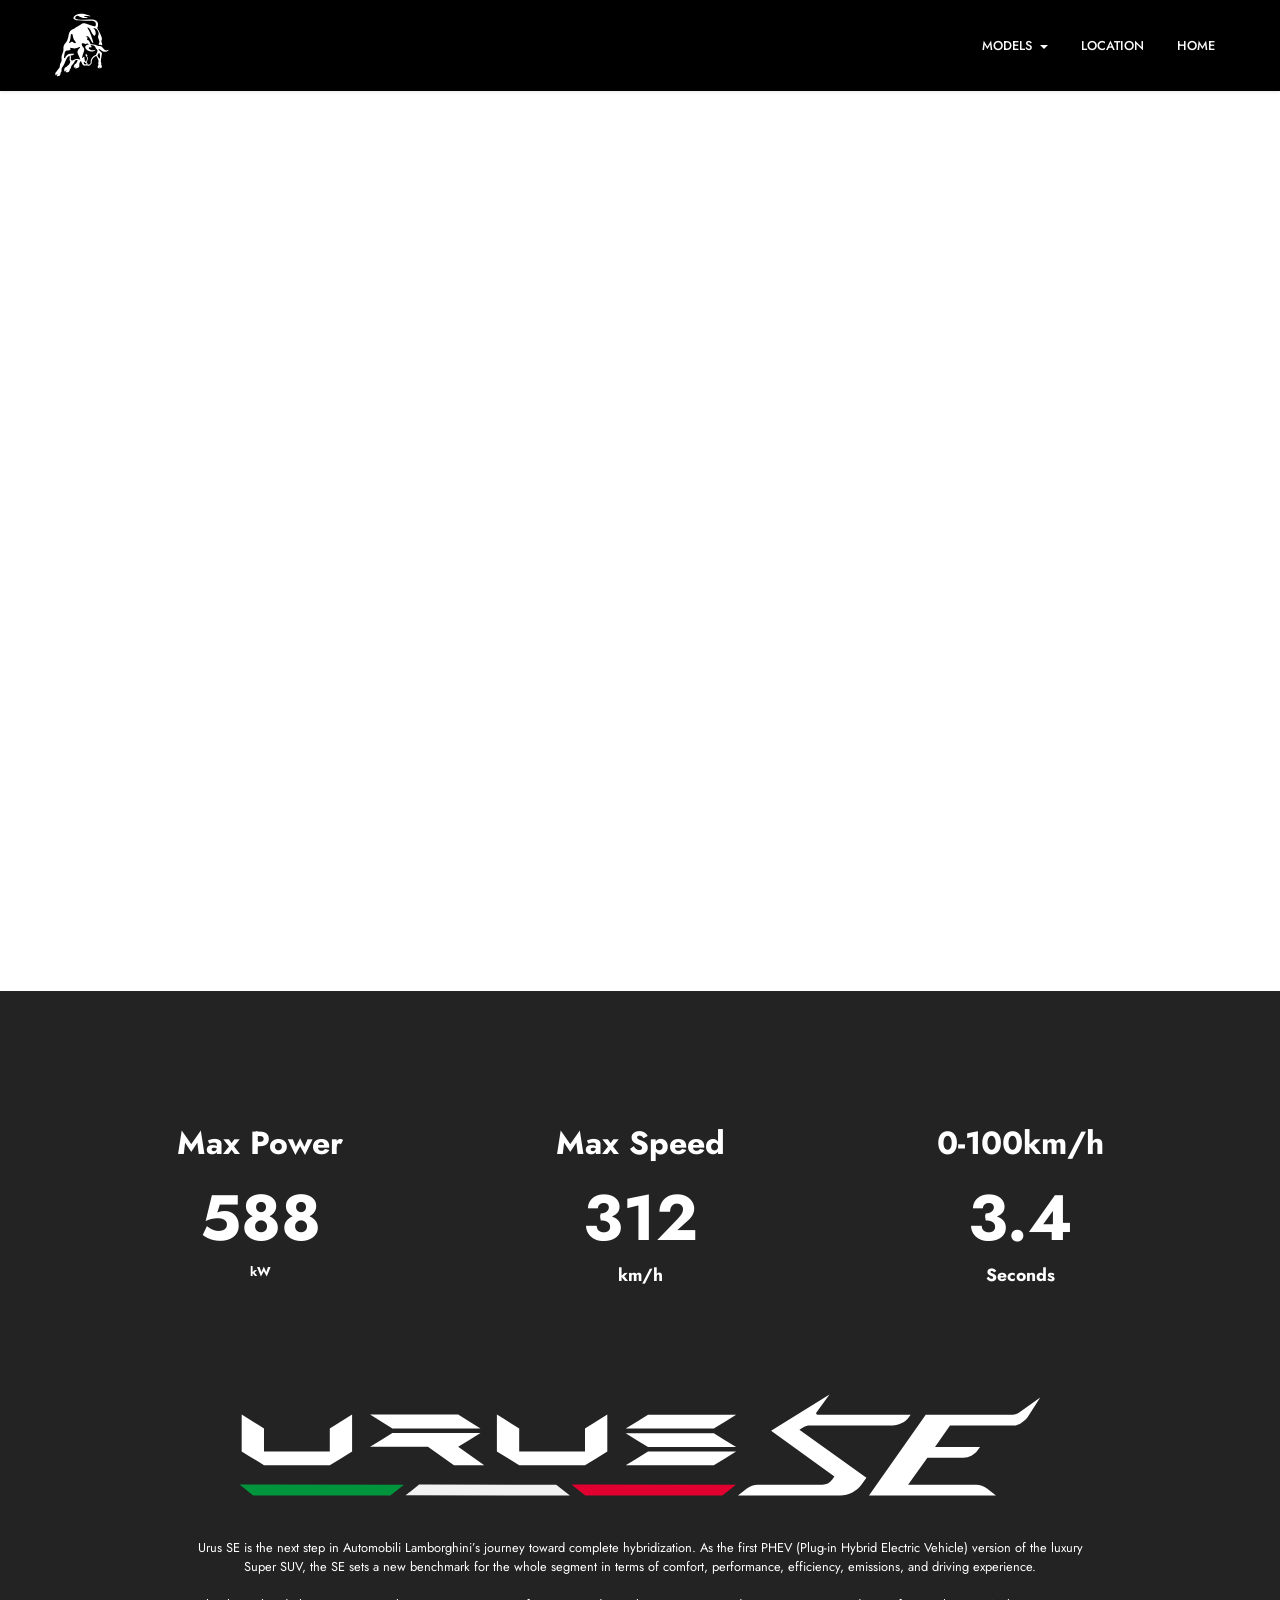
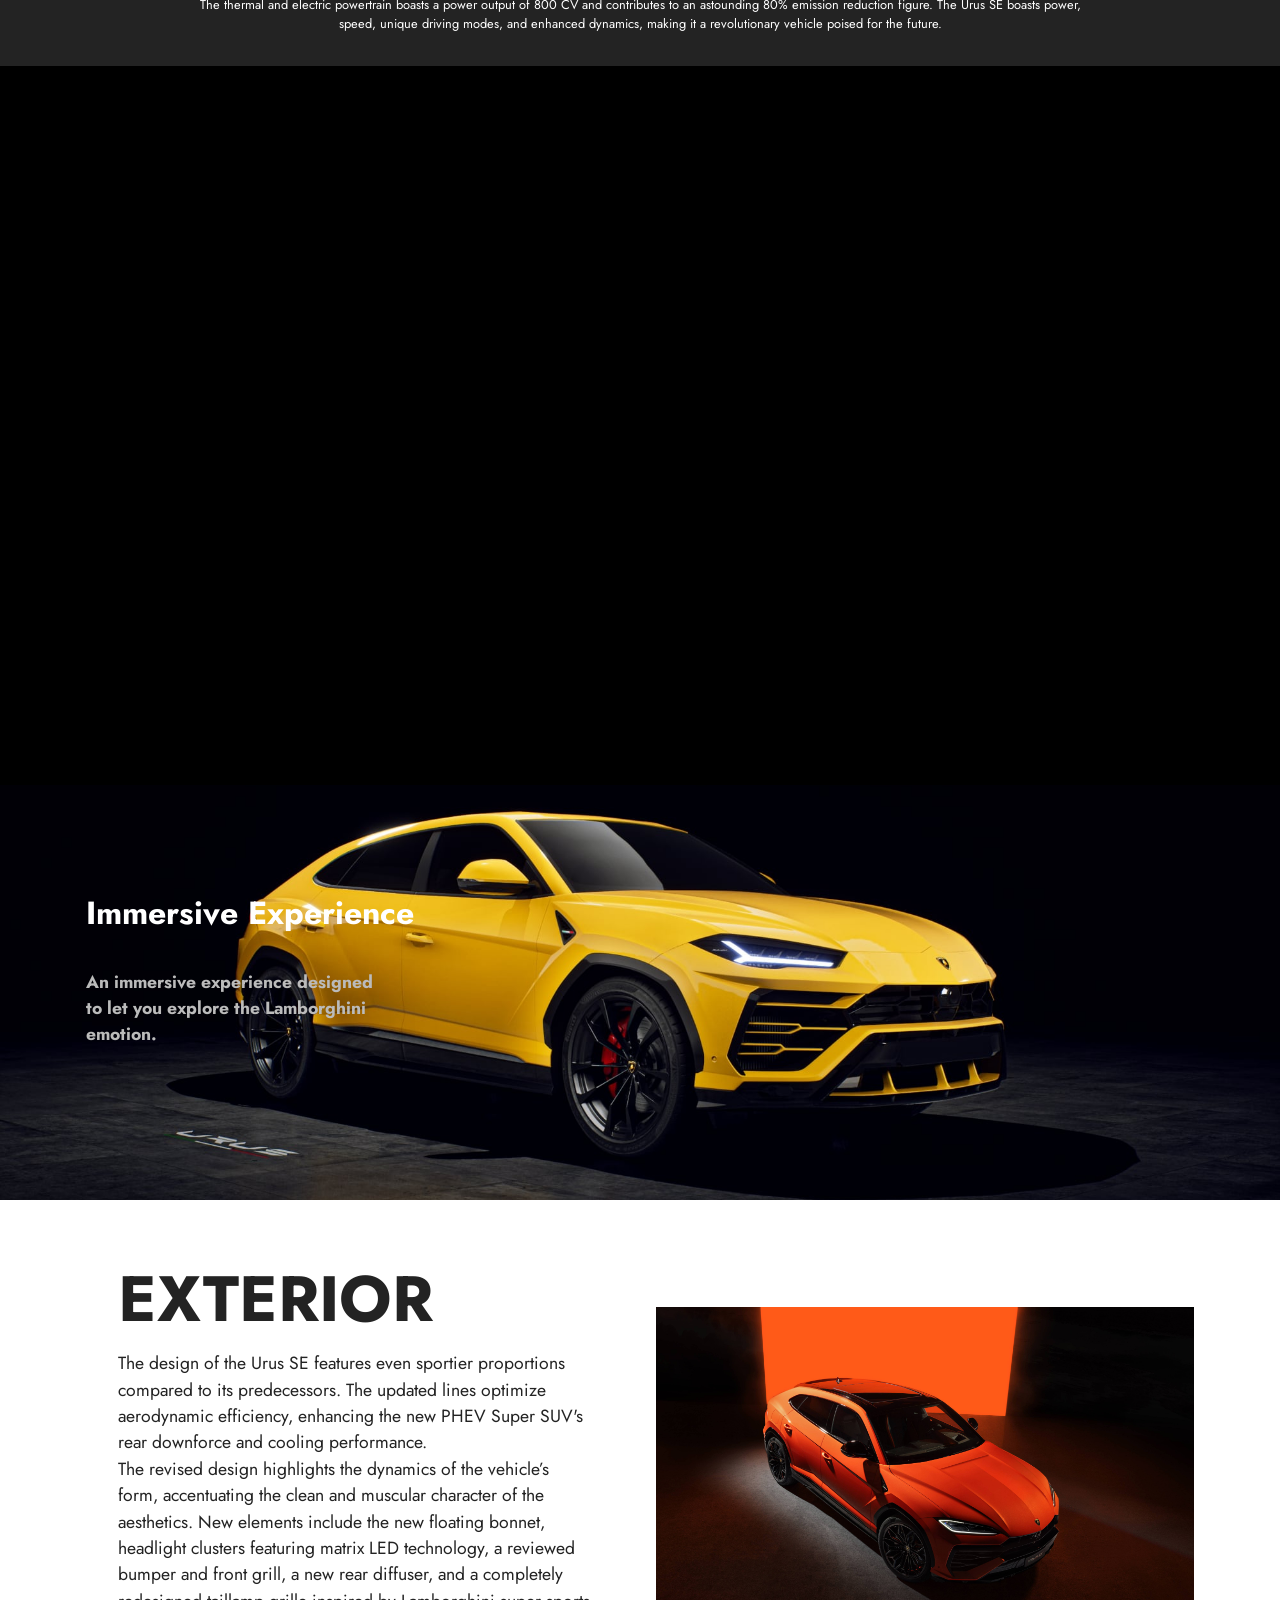
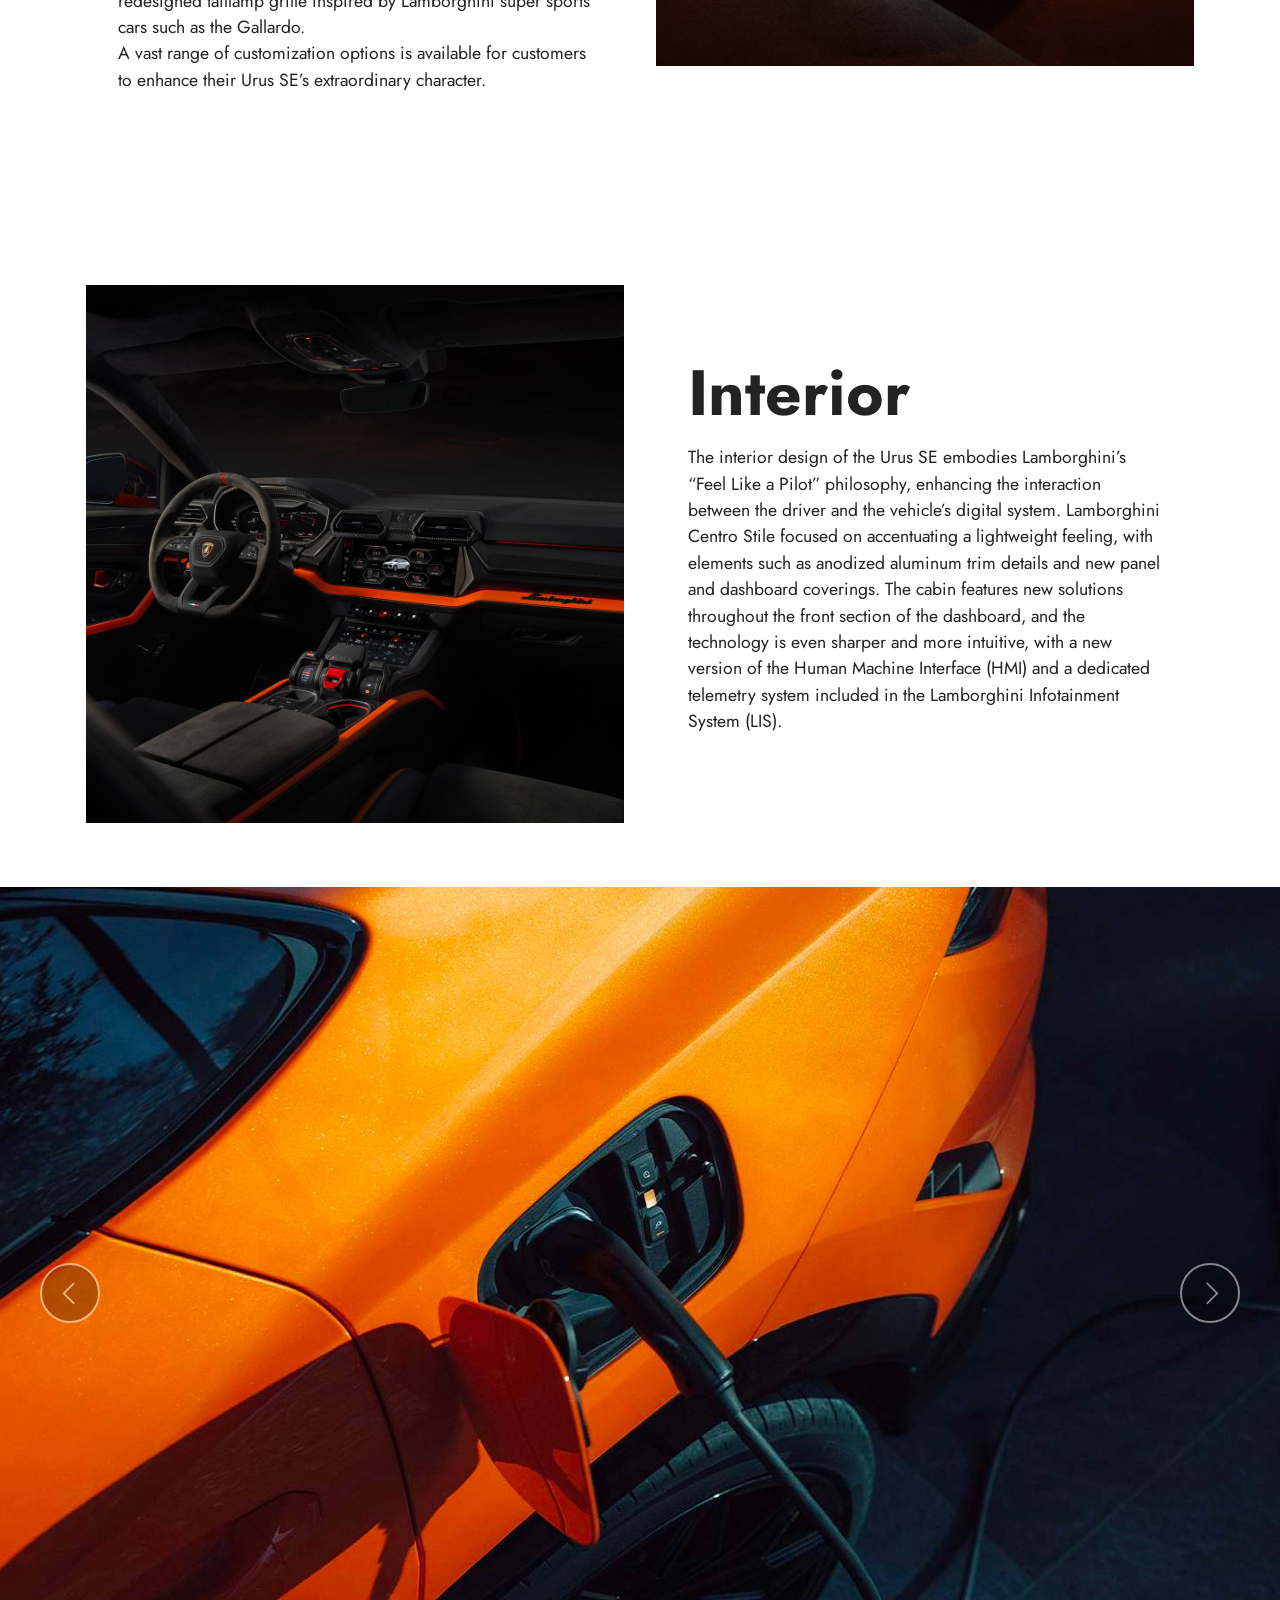
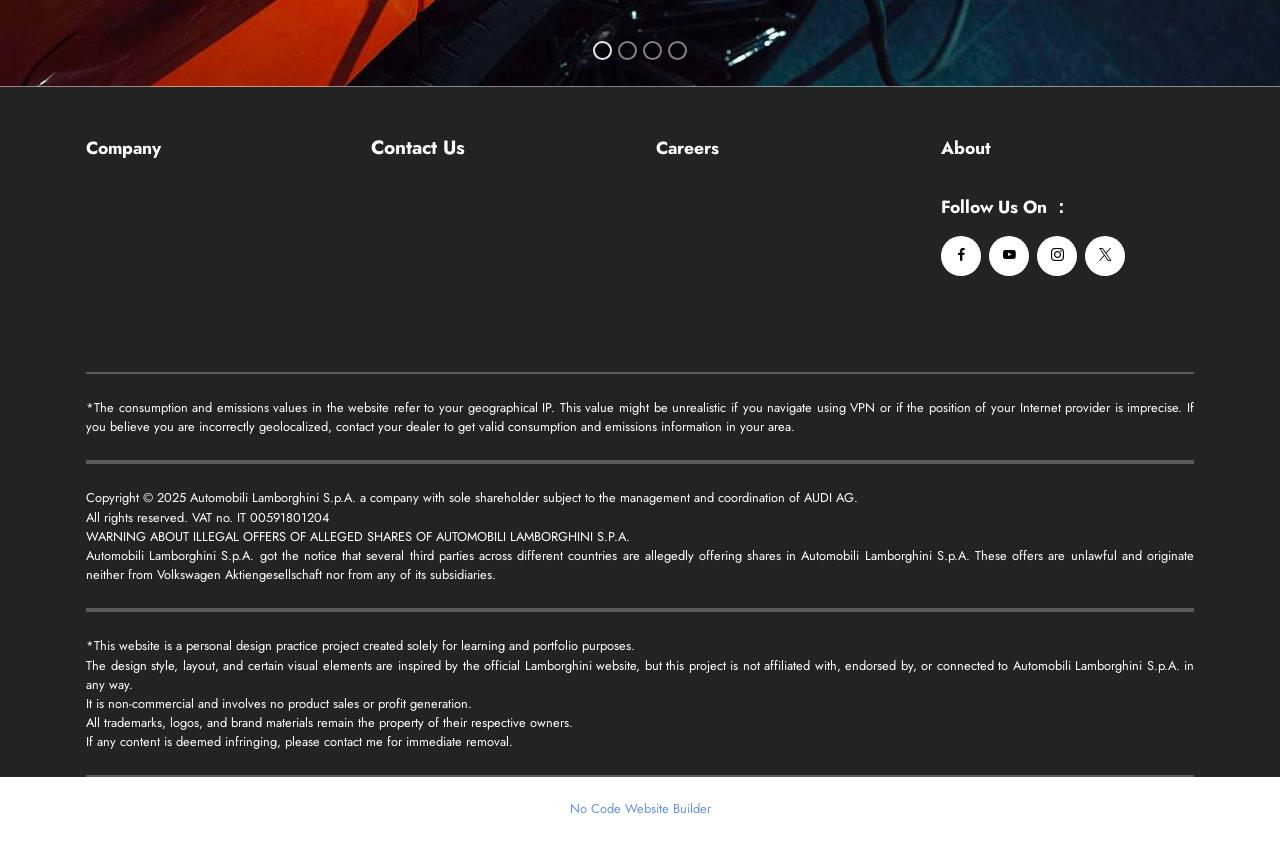
<file: page7.html>
<!DOCTYPE html>
<html  >
<head>
  <!-- Site made with Mobirise Website Builder v6.1.4, https://mobirise.com -->
  <meta charset="UTF-8">
  <meta http-equiv="X-UA-Compatible" content="IE=edge">
  <meta name="generator" content="Mobirise v6.1.4, mobirise.com">
  <meta name="viewport" content="width=device-width, initial-scale=1, minimum-scale=1">
  <link rel="shortcut icon" href="assets/images/e4b88be8bdbd-128x128.png" type="image/x-icon">
  <meta name="description" content="">
  
  
  <title>urus</title>
  <link rel="stylesheet" href="assets/web/assets/mobirise-icons2/mobirise2.css">
  <link rel="stylesheet" href="assets/bootstrap/css/bootstrap.min.css">
  <link rel="stylesheet" href="assets/dropdown/css/style.css">
  <link rel="stylesheet" href="assets/socicon/css/styles.css">
  <link rel="stylesheet" href="assets/theme/css/style.css">
  <link rel="preload" href="https://fonts.googleapis.com/css?family=Jost:100,200,300,400,500,600,700,800,900,100i,200i,300i,400i,500i,600i,700i,800i,900i&display=swap" as="style" onload="this.onload=null;this.rel='stylesheet'">
  <noscript><link rel="stylesheet" href="https://fonts.googleapis.com/css?family=Jost:100,200,300,400,500,600,700,800,900,100i,200i,300i,400i,500i,600i,700i,800i,900i&display=swap"></noscript>
  <link rel="preload" as="style" href="assets/mobirise/css/mbr-additional.css?v=IFXLpq"><link rel="stylesheet" href="assets/mobirise/css/mbr-additional.css?v=IFXLpq" type="text/css">

  
  
  
</head>
<body>
  
  <section data-bs-version="5.1" class="menu menu3 cid-uZ6IEdcHdL" once="menu" id="menu3-4g">
    
    <nav class="navbar navbar-dropdown navbar-expand-lg">
        <div class="container-fluid">
            <div class="navbar-brand">
                <span class="navbar-logo">
                    <a href="https://mobiri.se">
                        <img src="assets/images/logo-header-1.svg" alt="Mobirise Website Builder" style="height: 4.4rem;">
                    </a>
                </span>
                
            </div>
            <button class="navbar-toggler" type="button" data-toggle="collapse" data-bs-toggle="collapse" data-target="#navbarSupportedContent" data-bs-target="#navbarSupportedContent" aria-controls="navbarNavAltMarkup" aria-expanded="false" aria-label="Toggle navigation">
                <div class="hamburger">
                    <span></span>
                    <span></span>
                    <span></span>
                    <span></span>
                </div>
            </button>
            <div class="collapse navbar-collapse" id="navbarSupportedContent">
                <ul class="navbar-nav nav-dropdown nav-right" data-app-modern-menu="true"><li class="nav-item dropdown"><a class="nav-link link text-white dropdown-toggle display-7" href="https://mobiri.se" data-toggle="dropdown-submenu" data-bs-toggle="dropdown" data-bs-auto-close="outside" aria-expanded="false">MODELS</a><div class="dropdown-menu" aria-labelledby="dropdown-788"><a class="text-white dropdown-item text-primary display-7" href="page4.html" aria-expanded="false">TEMERARIO</a><a class="text-white dropdown-item text-primary display-7" href="page8.html">REVUELTO</a><a class="text-white dropdown-item text-primary display-7" href="page7.html">URUS</a><a class="text-white dropdown-item text-primary display-7" href="page9.html">HURACAN</a></div></li><li class="nav-item"><a class="nav-link link text-white text-primary display-7" href="page10.html">LOCATION</a></li><li class="nav-item"><a class="nav-link link text-white text-primary display-7" href="index.html">HOME</a></li></ul>
                
                
            </div>
        </div>
    </nav>
</section>

<section data-bs-version="5.1" class="header1 cid-uZ0IyOkCPb mbr-fullscreen" data-bg-video="https://youtu.be/sKPItaB5beY?si=OX_7yXRDtCgPQYMF" id="header1-2r">

    

    <div class="mbr-fallback-image disabled"></div>
    <div class="mbr-overlay" style="opacity: 0; background-color: rgb(250, 250, 250);"></div>

    <div class="container">
        <div class="row">
            <div class="col-12 col-lg-7">
                <h1 class="mbr-section-title mbr-fonts-style mb-3 display-5"><strong>DARE TO LIVE MORE</strong></h1>
                
                <p class="mbr-text mbr-fonts-style display-1"><strong>URUS SE</strong></p>
                
            </div>
        </div>
    </div>
</section>

<section data-bs-version="5.1" class="numbers01 cid-uZ0FyniUOu" id="numbers01-2e">
	
	
	<div class="container">
		<div class="row justify-content-center">
			<div class="col-12 content-head">
				
			</div>
		</div>
		<div class="row">
			<div class="item features-without-image col-12 col-md-6 col-lg-4 active">
				<div class="item-wrapper">
					<div class="item-content">
						<h5 class="mbr-card-title mbr-fonts-style mt-0 mb-3 mbr-number display-5"><strong>Max Power</strong></h5>
						<h4 class="card-title mbr-fonts-style display-1"><strong>588</strong></h4>
						<p class="card-text mbr-fonts-style mt-0 mb-3 display-7"><strong>kW</strong><br></p>
						
					</div>

				</div>
			</div><div class="item features-without-image col-12 col-md-6 col-lg-4">
				<div class="item-wrapper">
					<div class="item-content">
						<h5 class="mbr-card-title mbr-fonts-style mt-0 mb-3 mbr-number display-5"><strong>Max Speed</strong></h5>
						<h4 class="card-title mbr-fonts-style display-1"><strong>312</strong></h4>
						<p class="card-text mbr-fonts-style mt-0 mb-3 display-4"><strong>km/h</strong></p>
						
					</div>

				</div>
			</div><div class="item features-without-image col-12 col-md-6 col-lg-4">
				<div class="item-wrapper">
					<div class="item-content">
						<h5 class="mbr-card-title mbr-fonts-style mt-0 mb-3 mbr-number display-5"><strong>0-100km/h</strong></h5>
						<h4 class="card-title mbr-fonts-style display-1"><strong>3.4</strong></h4>
						<p class="card-text mbr-fonts-style mt-0 mb-3 display-4"><strong>Seconds</strong></p>
						
					</div>
				</div>
			</div>
			
			
		</div>
	</div>
</section>

<section data-bs-version="5.1" class="image3 cid-uZ0Fynxg1c" id="image3-2f">
    

    
    

    <div class="container">
        <div class="row justify-content-center">
            <div class="col-12 col-lg-10">
                <div class="image-wrapper">
                    <img src="assets/images/urus-se-center-desktop-dark.svg" alt="Mobirise Website Builder">
                    <p class="mbr-description mbr-fonts-style mt-2 align-center display-7">Urus SE is the next step in Automobili Lamborghini’s journey toward complete hybridization. As the first PHEV (Plug-in Hybrid Electric Vehicle) version of the luxury Super SUV, the SE sets a new benchmark for the whole segment in terms of comfort, performance, efficiency, emissions, and driving experience.
<br>
<br>The thermal and electric powertrain boasts a power output of 800 CV and contributes to an astounding 80% emission reduction figure. The Urus SE boasts power, speed, unique driving modes, and enhanced dynamics, making it a revolutionary vehicle poised for the future.</p>
                </div>
            </div>
        </div>
    </div>
</section>

<section data-bs-version="5.1" class="video2 cid-uZ0FynLsQN" id="video2-2g">
    
    
    
    <div class="container">
        
        <div class="row justify-content-center mt-4">
            <div class="col-12 col-md-12 video-block">
                <div class="video-wrapper"><iframe class="mbr-embedded-video" src="https://www.youtube.com/embed/Tb5aO78Au1c?rel=0&amp;amp;mute=1&amp;showinfo=0&amp;autoplay=1&amp;loop=1&amp;playlist=Tb5aO78Au1c" width="1280" height="720" frameborder="0" allowfullscreen></iframe></div>
                
            </div>
        </div>
    </div>
</section>

<section data-bs-version="5.1" class="features18 cid-uZ0FynY1vD" id="features18-2h">

    

    
    <div class="mbr-overlay" style="opacity: 0; background-color: rgb(255, 255, 255);">
    </div>
    <div class="container">
        <div class="mbr-section-head">
            <div class="col-12">
                
                <h5 class="mbr-section-subtitle mbr-fonts-style align-center mb-0 mt-2 display-5"><div><strong>Immersive Experience</strong></div><div>
</div></h5>
            </div>
        </div>
        <div class="row mt-4">
            <div class="item features-without-image mb-3 col-12 col-md-4 active">
                <div class="item-wrapper mb-4">
                    <div class="card-box align-left">
                        <h4 class="card-title mbr-fonts-style align-left display-4"><strong>An immersive experience designed
</strong><div><strong>to let you explore the Lamborghini emotion.</strong></div></h4>
                        
                        <div class="link-wrap">
                            
                        </div>
                    </div>
                </div>
            </div>
            
            
        </div>
    </div>
</section>

<section data-bs-version="5.1" class="image2 cid-uZ0FyocwrT" id="image2-2i">
    

    
    

    <div class="container">
        <div class="row align-items-center">
            <div class="col-12 col-lg-6">
                <div class="image-wrapper">
                    <img src="assets/images/exterior-urus-se1.webp" alt="Mobirise Website Builder">
                    
                </div>
            </div>
            <div class="col-12 col-lg">
                <div class="text-wrapper">
                    <h3 class="mbr-section-title mbr-fonts-style mb-3 display-1"><strong>EXTERIOR</strong></h3>
                    <p class="mbr-text mbr-fonts-style display-4">The design of the Urus SE features even sportier proportions compared to its predecessors. The updated lines optimize aerodynamic efficiency, enhancing the new PHEV Super SUV's rear downforce and cooling performance.
<br>The revised design highlights the dynamics of the vehicle’s form, accentuating the clean and muscular character of the aesthetics. New elements include the new floating bonnet, headlight clusters featuring matrix LED technology, a reviewed bumper and front grill, a new rear diffuser, and a completely redesigned taillamp grille inspired by Lamborghini super sports cars such as the Gallardo.
<br>A vast range of customization options is available for customers to enhance their Urus SE’s extraordinary character.</p>
                </div>
            </div>
        </div>
    </div>
</section>

<section data-bs-version="5.1" class="image1 cid-uZ0FyotvLN" id="image1-2j">
    

    
    

    <div class="container">
        <div class="row align-items-center">
            <div class="col-12 col-lg-6">
                <div class="image-wrapper">
                    <img src="assets/images/interior-1.webp" alt="Mobirise Website Builder">
                    
                </div>
            </div>
            <div class="col-12 col-lg">
                <div class="text-wrapper">
                    <h3 class="mbr-section-title mbr-fonts-style mb-3 display-1">
                        <strong>Interior</strong></h3>
                    <p class="mbr-text mbr-fonts-style display-4">The interior design of the Urus SE embodies Lamborghini’s “Feel Like a Pilot” philosophy, enhancing the interaction between the driver and the vehicle’s digital system. Lamborghini Centro Stile focused on accentuating a lightweight feeling, with elements such as anodized aluminum trim details and new panel and dashboard coverings. The cabin features new solutions throughout the front section of the dashboard, and the technology is even sharper and more intuitive, with a new version of the Human Machine Interface (HMI) and a dedicated telemetry system included in the Lamborghini Infotainment System (LIS).</p>
                </div>
            </div>
        </div>
    </div>
</section>

<section data-bs-version="5.1" class="slider1 cid-uZ0FyoHJtc" id="slider1-2k">
    
    <div class="carousel slide" id="uZ6JoV9KOQ" data-interval="5000" data-bs-interval="5000">
        <ol class="carousel-indicators">
            <li data-slide-to="0" data-bs-slide-to="0" class="active" data-target="#uZ6JoV9KOQ" data-bs-target="#uZ6JoV9KOQ"></li>
            <li data-slide-to="1" data-bs-slide-to="1" data-target="#uZ6JoV9KOQ" data-bs-target="#uZ6JoV9KOQ"></li><li data-slide-to="2" data-bs-slide-to="2" data-target="#uZ6JoV9KOQ" data-bs-target="#uZ6JoV9KOQ"></li><li data-slide-to="3" data-bs-slide-to="3" data-target="#uZ6JoV9KOQ" data-bs-target="#uZ6JoV9KOQ"></li>
            
        </ol>
        <div class="carousel-inner">
            <div class="carousel-item slider-image item active">
                <div class="item-wrapper">
                    <img class="d-block w-100" src="assets/images/gallery1-desktop.webp" alt="Mobirise Website Builder" data-slide-to="0" data-bs-slide-to="0">
                    
                    
                </div>
            </div>
            
            <div class="carousel-item slider-image item">
                <div class="item-wrapper">
                    <img class="d-block w-100" src="assets/images/gallery2-desktop.webp" alt="Mobirise Website Builder" data-slide-to="1" data-bs-slide-to="1">
                    
                    
                </div>
            </div><div class="carousel-item slider-image item">
                <div class="item-wrapper">
                    <img class="d-block w-100" src="assets/images/gallery3-desktop.webp" alt="Mobirise Website Builder" data-slide-to="2" data-bs-slide-to="2">
                    
                    
                </div>
            </div><div class="carousel-item slider-image item">
                <div class="item-wrapper">
                    <img class="d-block w-100" src="assets/images/gallery4-desktop.webp" alt="Mobirise Website Builder" data-slide-to="3" data-bs-slide-to="3">
                    
                    
                </div>
            </div>
        </div>
        <a class="carousel-control carousel-control-prev" role="button" data-slide="prev" data-bs-slide="prev" href="#uZ6JoV9KOQ">
            <span class="mobi-mbri mobi-mbri-arrow-prev" aria-hidden="true"></span>
            <span class="sr-only visually-hidden">Previous</span>
        </a>
        <a class="carousel-control carousel-control-next" role="button" data-slide="next" data-bs-slide="next" href="#uZ6JoV9KOQ">
            <span class="mobi-mbri mobi-mbri-arrow-next" aria-hidden="true"></span>
            <span class="sr-only visually-hidden">Next</span>
        </a>
    </div>
</section>

<section data-bs-version="5.1" class="footer1 cid-uZ0Fyp04nY" once="footers" id="footer1-2l">

    

    
    
    <div class="container">
        <div class="row mbr-white">
            <div class="col-12 col-md-6 col-lg-3">
                <h5 class="mbr-section-subtitle mbr-fonts-style mb-2 display-4">
                    <strong>Company</strong>
                </h5>
                <ul class="list mbr-fonts-style display-7"></ul>
            </div>
            <div class="col-12 col-md-6 col-lg-3">
                <h5 class="mbr-section-subtitle mbr-fonts-style mb-2 display-4">
                    <strong>
</strong>
                <div><span style="font-size: 1.2rem;"><strong>Contact Us</strong></span><br></div></h5>
                <ul class="list mbr-fonts-style display-7"></ul>
            </div>
            <div class="col-12 col-md-6 col-lg-3">
                <h5 class="mbr-section-subtitle mbr-fonts-style mb-2 display-4"><strong>Careers</strong></h5>
                <ul class="list mbr-fonts-style display-7"></ul>
            </div>
            <div class="col-12 col-md-6 col-lg-3">
                <h5 class="mbr-section-subtitle mbr-fonts-style mb-2 display-4">
                    <strong>About</strong>
                </h5>
                <p class="mbr-text mbr-fonts-style mb-4 display-7"></p>
                <h5 class="mbr-section-subtitle mbr-fonts-style mb-3 display-4"><strong>Follow Us On ：</strong></h5>
                <div class="social-row display-7">
                    <div class="soc-item">
                        <a href="https://www.facebook.com/Lamborghini/" target="_blank">
                            <span class="mbr-iconfont socicon-facebook socicon"></span>
                        </a>
                    </div>
                    <div class="soc-item">
                        <a href="https://www.youtube.com/channel/UC9DXZC8BCDOW6pYAQKgozqw" target="_blank">
                            <span class="mbr-iconfont socicon-youtube socicon"></span>
                        </a>
                    </div>
                    <div class="soc-item">
                        <a href="https://www.instagram.com/lamborghini/?hl=en" target="_blank">
                            <span class="mbr-iconfont socicon-instagram socicon"></span>
                        </a>
                    </div>
                    <div class="soc-item">
                        <a href="https://x.com/Lamborghini" target="_blank">
                            <span class="mbr-iconfont socicon-twitter socicon"></span>
                        </a>
                    </div>
                </div>
            </div>
            
        </div>
    </div>
</section>

<section data-bs-version="5.1" class="content6 cid-uZ0FyphAua" id="content6-2m">
    
    <div class="container">
        <div class="row justify-content-center">
            <div class="col-md-12 col-lg-12">
                <hr class="line">
                <p class="mbr-text align-center mbr-fonts-style my-4 display-7">*The consumption and emissions values in the website refer to your geographical IP. This value might be unrealistic if you navigate using VPN or if the position of your Internet provider is imprecise. If you believe you are incorrectly geolocalized, contact your dealer to get valid consumption and emissions information in your area.<br></p>
                <hr class="line">
            </div>
        </div>
    </div>
</section>

<section data-bs-version="5.1" class="content6 cid-uZ0FypKVd5" id="content6-2n">
    
    <div class="container">
        <div class="row justify-content-center">
            <div class="col-md-12 col-lg-12">
                <hr class="line">
                <p class="mbr-text align-center mbr-fonts-style my-4 display-7">Copyright © 2025 Automobili Lamborghini S.p.A. a company with sole shareholder subject to the management and coordination of AUDI AG.<br>All rights reserved. VAT no. IT 00591801204<br>WARNING ABOUT ILLEGAL OFFERS OF ALLEGED SHARES OF AUTOMOBILI LAMBORGHINI S.P.A.<br>Automobili Lamborghini S.p.A. got the notice that several third parties across different countries are allegedly offering shares in Automobili Lamborghini S.p.A. These offers are unlawful and originate neither from Volkswagen Aktiengesellschaft nor from any of its subsidiaries.</p>
                <hr class="line">
            </div>
        </div>
    </div>
</section>

<section data-bs-version="5.1" class="content6 cid-uZ1hYWcO4L" id="content6-3t">
    
    <div class="container">
        <div class="row justify-content-center">
            <div class="col-md-12 col-lg-12">
                <hr class="line">
                <p class="mbr-text align-center mbr-fonts-style my-4 display-7">*This website is a personal design practice project created solely for learning and portfolio purposes.<br>The design style, layout, and certain visual elements are inspired by the official Lamborghini website, but this project is not affiliated with, endorsed by, or connected to Automobili Lamborghini S.p.A. in any way.<br>It is non-commercial and involves no product sales or profit generation.<br>All trademarks, logos, and brand materials remain the property of their respective owners.<br>If any content is deemed infringing, please contact me for immediate removal.<br></p>
                <hr class="line">
            </div>
        </div>
    </div>
</section><section class="display-7" style="padding: 0;align-items: center;justify-content: center;flex-wrap: wrap;    align-content: center;display: flex;position: relative;height: 4rem;"><a href="https://mobiri.se/" style="flex: 1 1;height: 4rem;position: absolute;width: 100%;z-index: 1;"><img alt="" style="height: 4rem;" src="[data-uri]"></a><p style="margin: 0;text-align: center;" class="display-7">&#8204;</p><a style="z-index:1" href="https://mobirise.com/builder/no-code-website-builder.html">No Code Website Builder</a></section><script src="assets/bootstrap/js/bootstrap.bundle.min.js"></script>  <script src="assets/smoothscroll/smooth-scroll.js"></script>  <script src="assets/ytplayer/index.js"></script>  <script src="assets/vimeoplayer/player.js"></script>  <script src="assets/playervimeo/vimeo_player.js"></script>  <script src="assets/dropdown/js/navbar-dropdown.js"></script>  <script src="assets/theme/js/script.js"></script>  
  
  
</body>
</html>
</file>
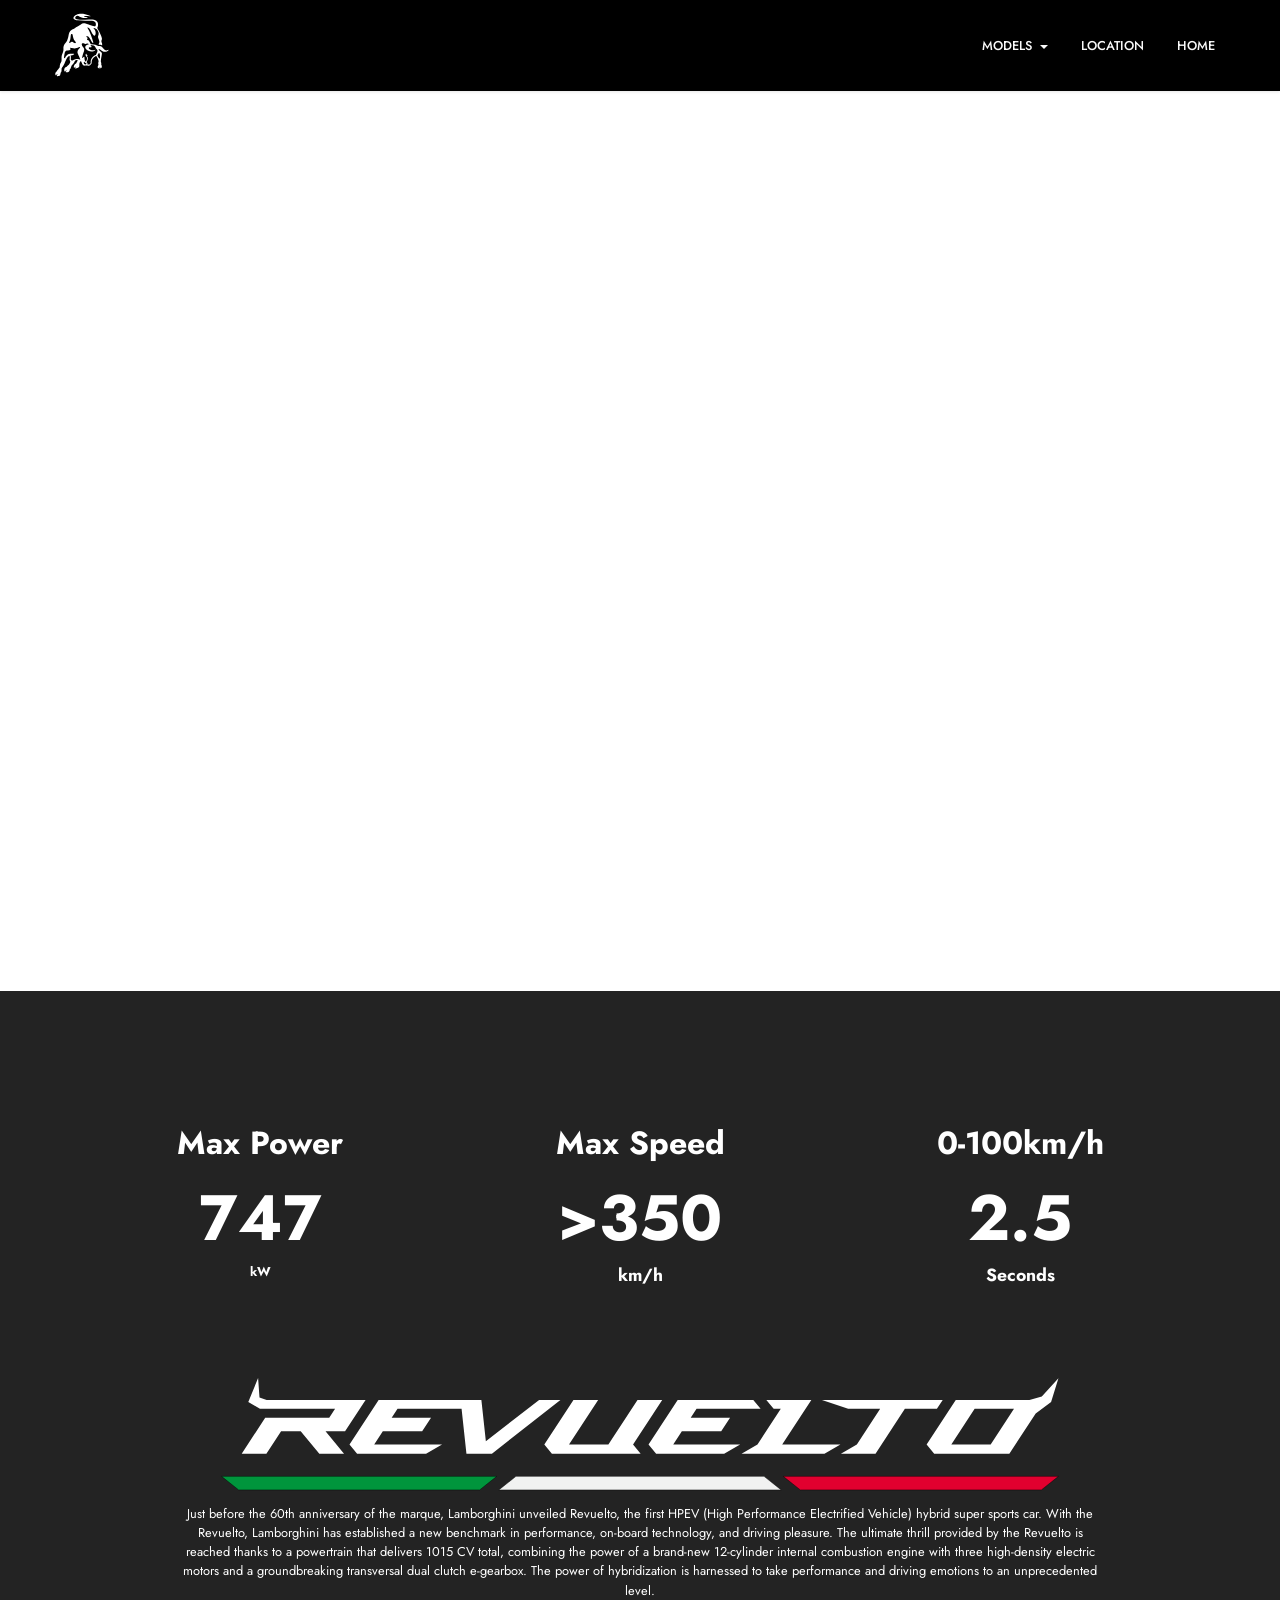
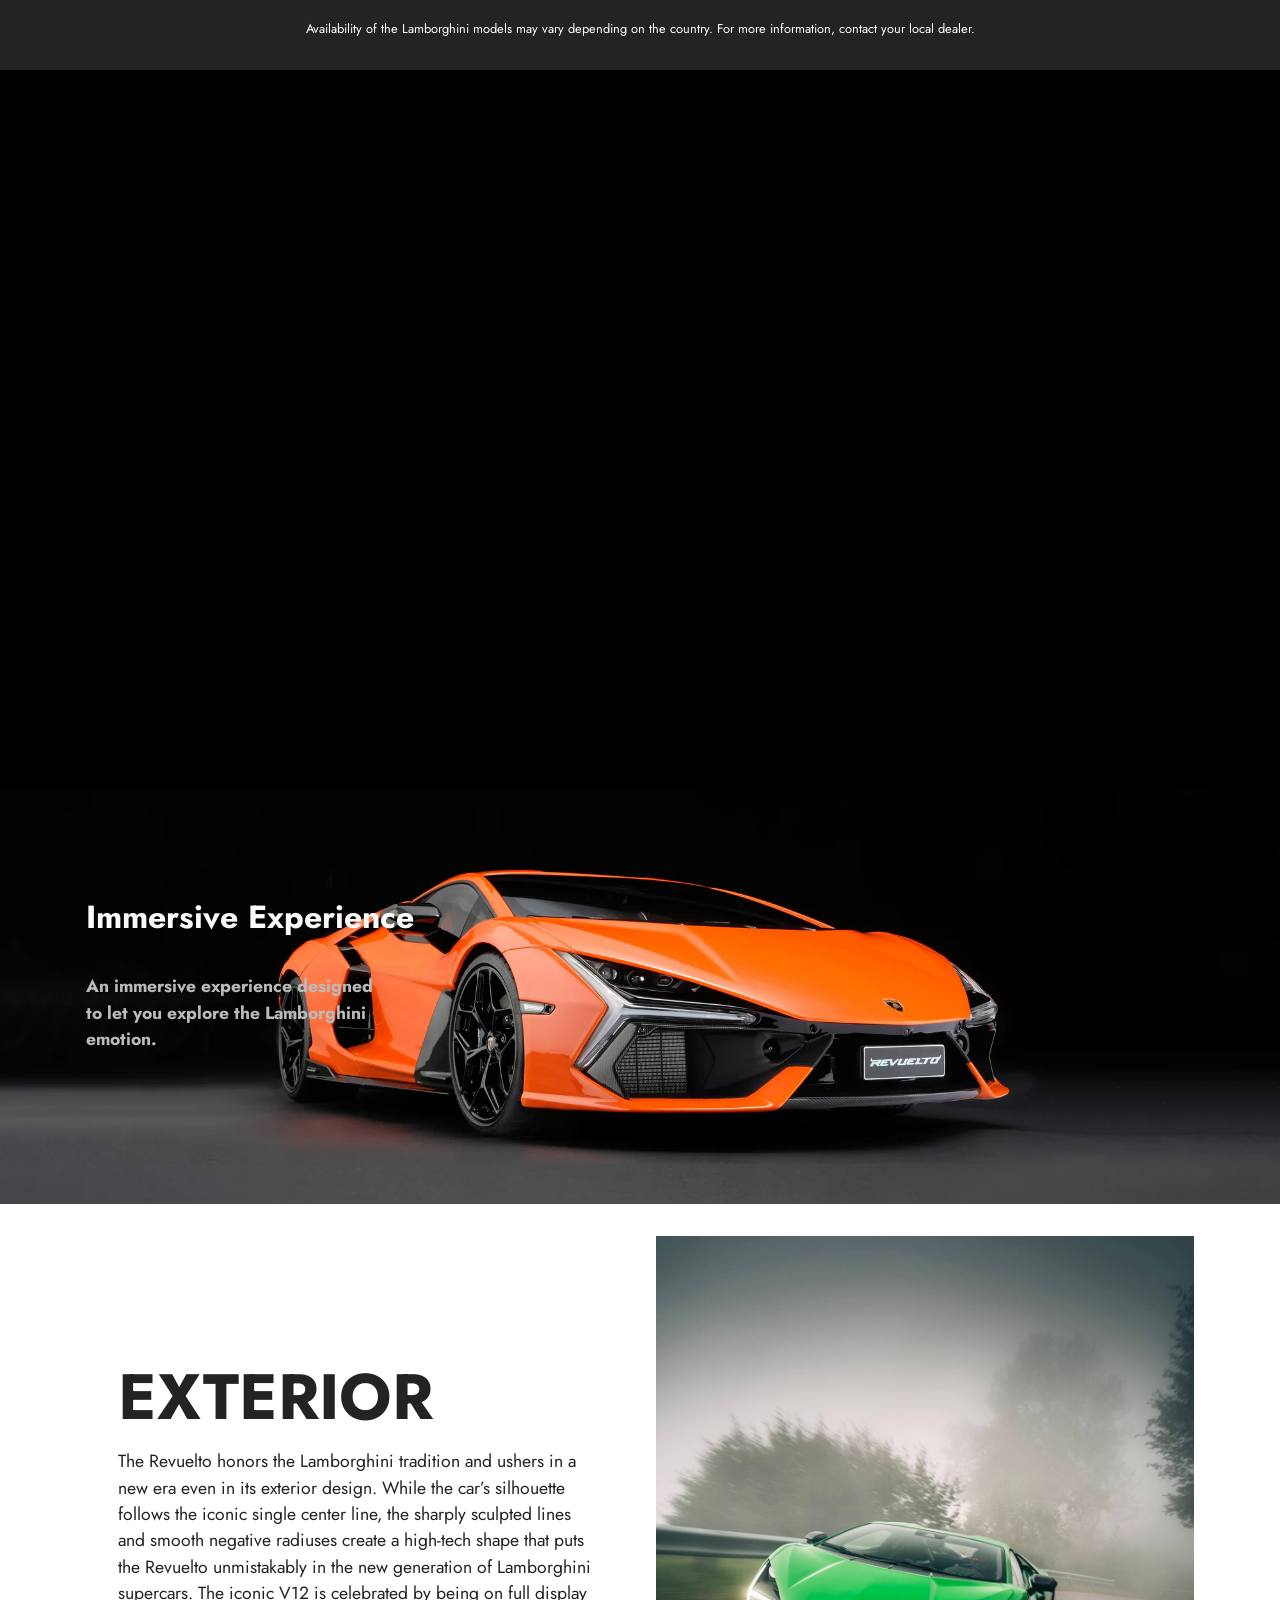
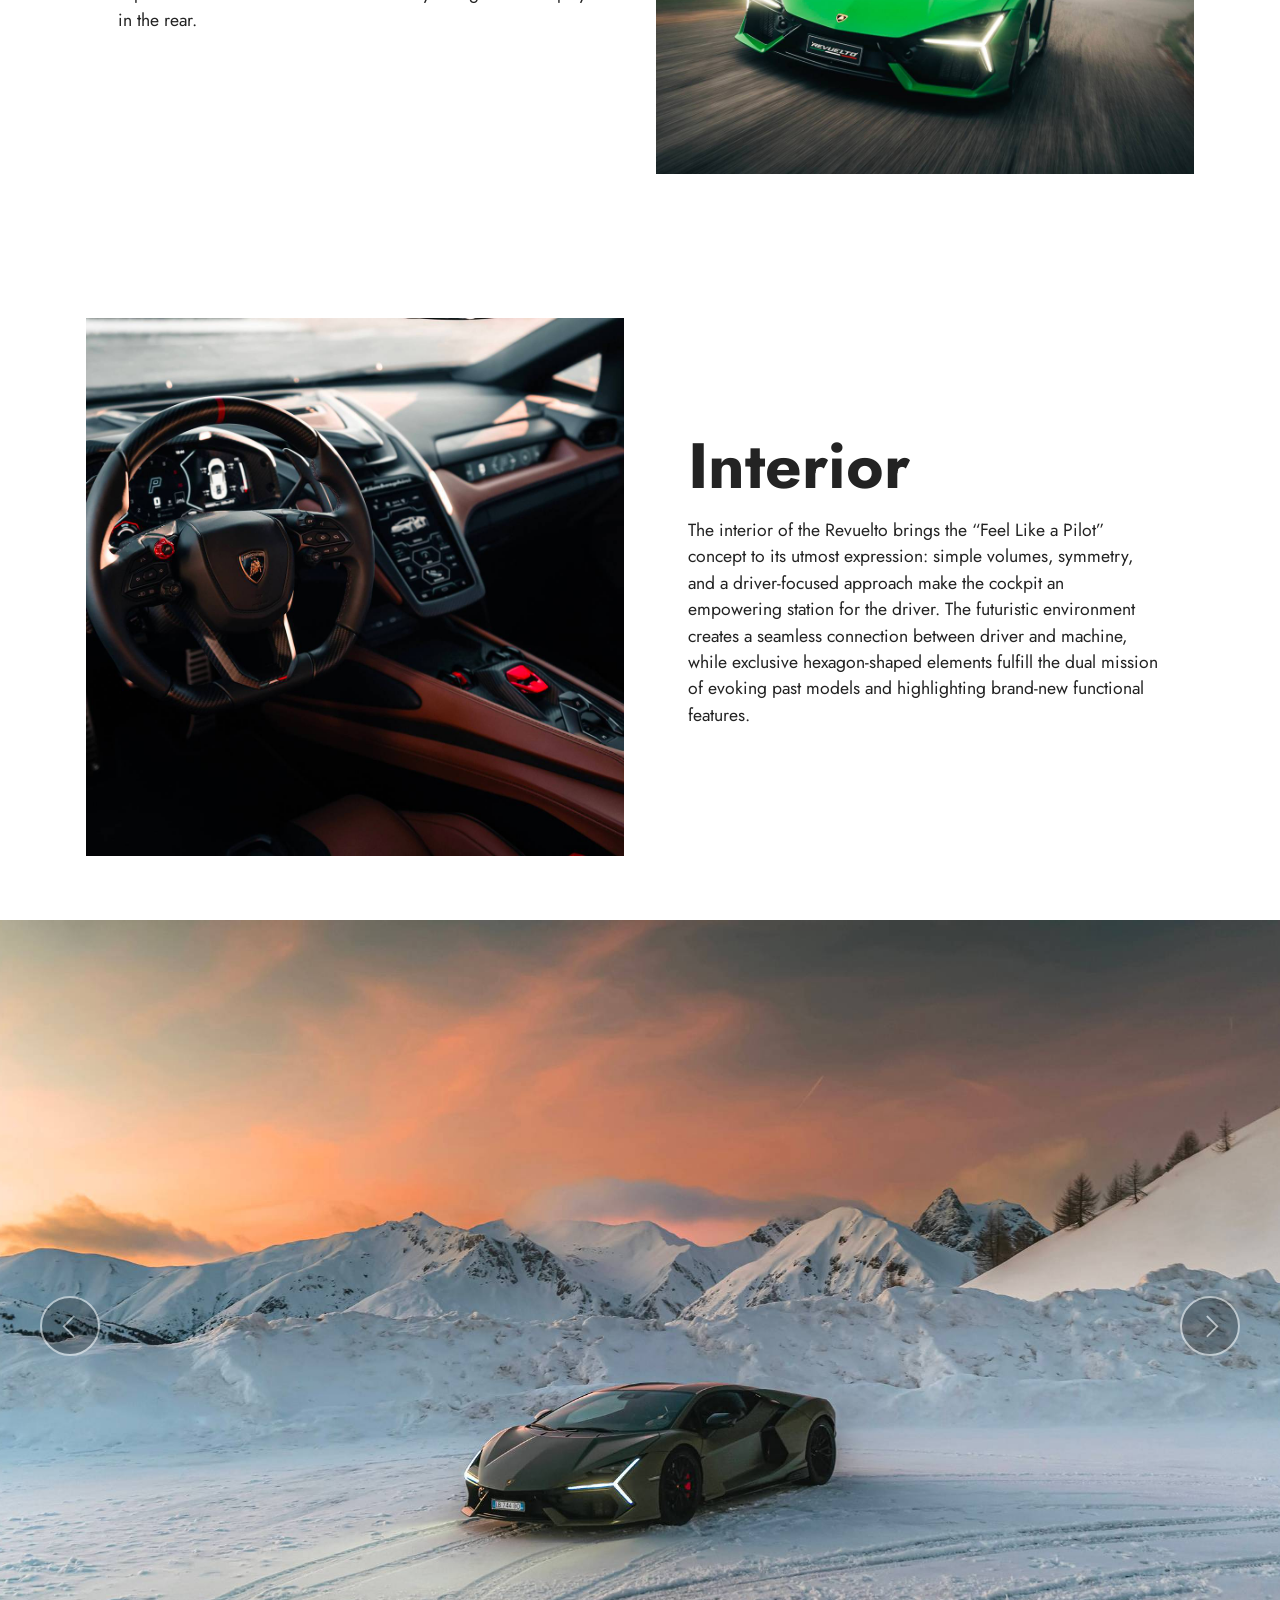
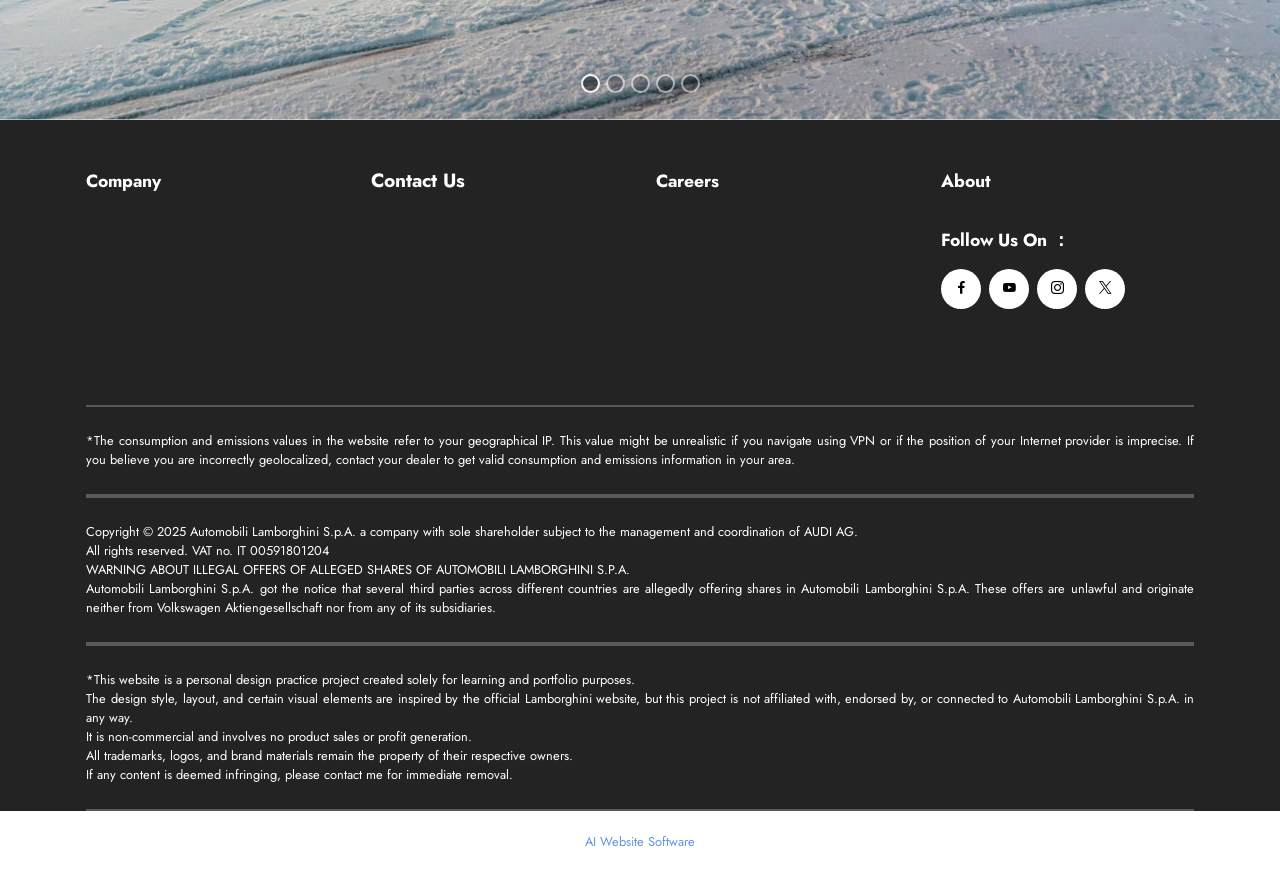
<file: page8.html>
<!DOCTYPE html>
<html  >
<head>
  <!-- Site made with Mobirise Website Builder v6.1.4, https://mobirise.com -->
  <meta charset="UTF-8">
  <meta http-equiv="X-UA-Compatible" content="IE=edge">
  <meta name="generator" content="Mobirise v6.1.4, mobirise.com">
  <meta name="viewport" content="width=device-width, initial-scale=1, minimum-scale=1">
  <link rel="shortcut icon" href="assets/images/e4b88be8bdbd-128x128.png" type="image/x-icon">
  <meta name="description" content="">
  
  
  <title>revuelto</title>
  <link rel="stylesheet" href="assets/web/assets/mobirise-icons2/mobirise2.css">
  <link rel="stylesheet" href="assets/bootstrap/css/bootstrap.min.css">
  <link rel="stylesheet" href="assets/dropdown/css/style.css">
  <link rel="stylesheet" href="assets/socicon/css/styles.css">
  <link rel="stylesheet" href="assets/theme/css/style.css">
  <link rel="preload" href="https://fonts.googleapis.com/css?family=Jost:100,200,300,400,500,600,700,800,900,100i,200i,300i,400i,500i,600i,700i,800i,900i&display=swap" as="style" onload="this.onload=null;this.rel='stylesheet'">
  <noscript><link rel="stylesheet" href="https://fonts.googleapis.com/css?family=Jost:100,200,300,400,500,600,700,800,900,100i,200i,300i,400i,500i,600i,700i,800i,900i&display=swap"></noscript>
  <link rel="preload" as="style" href="assets/mobirise/css/mbr-additional.css?v=AX3K2R"><link rel="stylesheet" href="assets/mobirise/css/mbr-additional.css?v=AX3K2R" type="text/css">

  
  
  
</head>
<body>
  
  <section data-bs-version="5.1" class="menu menu3 cid-uZ6IEdcHdL" once="menu" id="menu3-4g">
    
    <nav class="navbar navbar-dropdown navbar-expand-lg">
        <div class="container-fluid">
            <div class="navbar-brand">
                <span class="navbar-logo">
                    <a href="https://mobiri.se">
                        <img src="assets/images/logo-header-1.svg" alt="Mobirise Website Builder" style="height: 4.4rem;">
                    </a>
                </span>
                
            </div>
            <button class="navbar-toggler" type="button" data-toggle="collapse" data-bs-toggle="collapse" data-target="#navbarSupportedContent" data-bs-target="#navbarSupportedContent" aria-controls="navbarNavAltMarkup" aria-expanded="false" aria-label="Toggle navigation">
                <div class="hamburger">
                    <span></span>
                    <span></span>
                    <span></span>
                    <span></span>
                </div>
            </button>
            <div class="collapse navbar-collapse" id="navbarSupportedContent">
                <ul class="navbar-nav nav-dropdown nav-right" data-app-modern-menu="true"><li class="nav-item dropdown"><a class="nav-link link text-white dropdown-toggle display-7" href="https://mobiri.se" data-toggle="dropdown-submenu" data-bs-toggle="dropdown" data-bs-auto-close="outside" aria-expanded="false">MODELS</a><div class="dropdown-menu" aria-labelledby="dropdown-788"><a class="text-white dropdown-item text-primary display-7" href="page4.html" aria-expanded="false">TEMERARIO</a><a class="text-white dropdown-item text-primary display-7" href="page8.html">REVUELTO</a><a class="text-white dropdown-item text-primary display-7" href="page7.html">URUS</a><a class="text-white dropdown-item text-primary display-7" href="page9.html">HURACAN</a></div></li><li class="nav-item"><a class="nav-link link text-white text-primary display-7" href="page10.html">LOCATION</a></li><li class="nav-item"><a class="nav-link link text-white text-primary display-7" href="index.html">HOME</a></li></ul>
                
                
            </div>
        </div>
    </nav>
</section>

<section data-bs-version="5.1" class="header1 cid-uZ0S2l4fox mbr-fullscreen" data-bg-video="https://youtu.be/yWn78GW1Btk?si=GQSYua9xrUELnD1M" id="header1-2s">

    

    <div class="mbr-fallback-image disabled"></div>
    <div class="mbr-overlay" style="opacity: 0; background-color: rgb(250, 250, 250);"></div>

    <div class="container">
        <div class="row">
            <div class="col-12 col-lg-7">
                <h1 class="mbr-section-title mbr-fonts-style mb-3 display-5">FROM NOW ON</h1>
                
                <p class="mbr-text mbr-fonts-style display-1"><strong>REVUELTO</strong></p>
                
            </div>
        </div>
    </div>
</section>

<section data-bs-version="5.1" class="numbers01 cid-uZ0S2lu8Nd" id="numbers01-2t">
	
	
	<div class="container">
		<div class="row justify-content-center">
			<div class="col-12 content-head">
				
			</div>
		</div>
		<div class="row">
			<div class="item features-without-image col-12 col-md-6 col-lg-4 active">
				<div class="item-wrapper">
					<div class="item-content">
						<h5 class="mbr-card-title mbr-fonts-style mt-0 mb-3 mbr-number display-5"><strong>Max Power</strong></h5>
						<h4 class="card-title mbr-fonts-style display-1"><strong>747</strong></h4>
						<p class="card-text mbr-fonts-style mt-0 mb-3 display-7"><strong>kW</strong><br></p>
						
					</div>

				</div>
			</div><div class="item features-without-image col-12 col-md-6 col-lg-4">
				<div class="item-wrapper">
					<div class="item-content">
						<h5 class="mbr-card-title mbr-fonts-style mt-0 mb-3 mbr-number display-5"><strong>Max Speed</strong></h5>
						<h4 class="card-title mbr-fonts-style display-1"><strong>&gt;350</strong></h4>
						<p class="card-text mbr-fonts-style mt-0 mb-3 display-4"><strong>km/h</strong></p>
						
					</div>

				</div>
			</div><div class="item features-without-image col-12 col-md-6 col-lg-4">
				<div class="item-wrapper">
					<div class="item-content">
						<h5 class="mbr-card-title mbr-fonts-style mt-0 mb-3 mbr-number display-5"><strong>0-100km/h</strong></h5>
						<h4 class="card-title mbr-fonts-style display-1">
							<strong>2.5</strong></h4>
						<p class="card-text mbr-fonts-style mt-0 mb-3 display-4"><strong>Seconds</strong></p>
						
					</div>
				</div>
			</div>
			
			
		</div>
	</div>
</section>

<section data-bs-version="5.1" class="image3 cid-uZ0S2lJdV6" id="image3-2u">
    

    
    

    <div class="container">
        <div class="row justify-content-center">
            <div class="col-12 col-lg-10">
                <div class="image-wrapper">
                    <img src="assets/images/modelrevuelto-aligncenter-sizedesktop-modedark.svg" alt="Mobirise Website Builder">
                    <p class="mbr-description mbr-fonts-style mt-2 align-center display-7">Just before the 60th anniversary of the marque, Lamborghini unveiled Revuelto, the first HPEV (High Performance Electrified Vehicle) hybrid super sports car. With the Revuelto, Lamborghini has established a new benchmark in performance, on-board technology, and driving pleasure. The ultimate thrill provided by the Revuelto is reached thanks to a powertrain that delivers 1015 CV total, combining the power of a brand-new 12-cylinder internal combustion engine with three high-density electric motors and a groundbreaking transversal dual clutch e-gearbox. The power of hybridization is harnessed to take performance and driving emotions to an unprecedented level.
<br><br>Availability of the Lamborghini models may vary depending on the country. For more information, contact your local dealer.</p>
                </div>
            </div>
        </div>
    </div>
</section>

<section data-bs-version="5.1" class="video2 cid-uZ0S2lT7pR" id="video2-2v">
    
    
    
    <div class="container">
        
        <div class="row justify-content-center mt-4">
            <div class="col-12 col-md-12 video-block">
                <div class="video-wrapper"><iframe class="mbr-embedded-video" src="https://www.youtube.com/embed/sitXeGjm4Mc?rel=0&amp;amp;mute=1&amp;showinfo=0&amp;autoplay=1&amp;loop=1&amp;playlist=sitXeGjm4Mc" width="1280" height="720" frameborder="0" allowfullscreen></iframe></div>
                
            </div>
        </div>
    </div>
</section>

<section data-bs-version="5.1" class="features18 cid-uZ0S2m7shg" id="features18-2w">

    

    
    <div class="mbr-overlay" style="opacity: 0; background-color: rgb(255, 255, 255);">
    </div>
    <div class="container">
        <div class="mbr-section-head">
            <div class="col-12">
                
                <h5 class="mbr-section-subtitle mbr-fonts-style align-center mb-0 mt-2 display-5"><div><strong>Immersive Experience</strong></div><div>
</div></h5>
            </div>
        </div>
        <div class="row mt-4">
            <div class="item features-without-image mb-3 col-12 col-md-4 active">
                <div class="item-wrapper mb-4">
                    <div class="card-box align-left">
                        <h4 class="card-title mbr-fonts-style align-left display-4"><strong>An immersive experience designed
</strong><div><strong>to let you explore the Lamborghini emotion.</strong></div></h4>
                        
                        <div class="link-wrap">
                            
                        </div>
                    </div>
                </div>
            </div>
            
            
        </div>
    </div>
</section>

<section data-bs-version="5.1" class="image2 cid-uZ0S2mnrQm" id="image2-2x">
    

    
    

    <div class="container">
        <div class="row align-items-center">
            <div class="col-12 col-lg-6">
                <div class="image-wrapper">
                    <img src="assets/images/exterior-1.webp" alt="Mobirise Website Builder">
                    
                </div>
            </div>
            <div class="col-12 col-lg">
                <div class="text-wrapper">
                    <h3 class="mbr-section-title mbr-fonts-style mb-3 display-1"><strong>EXTERIOR</strong></h3>
                    <p class="mbr-text mbr-fonts-style display-4">The Revuelto honors the Lamborghini tradition and ushers in a new era even in its exterior design. While the car’s silhouette follows the iconic single center line, the sharply sculpted lines and smooth negative radiuses create a high-tech shape that puts the Revuelto unmistakably in the new generation of Lamborghini supercars. The iconic V12 is celebrated by being on full display in the rear.</p>
                </div>
            </div>
        </div>
    </div>
</section>

<section data-bs-version="5.1" class="image1 cid-uZ0S2mASLN" id="image1-2y">
    

    
    

    <div class="container">
        <div class="row align-items-center">
            <div class="col-12 col-lg-6">
                <div class="image-wrapper">
                    <img src="assets/images/interior-2.webp" alt="Mobirise Website Builder">
                    
                </div>
            </div>
            <div class="col-12 col-lg">
                <div class="text-wrapper">
                    <h3 class="mbr-section-title mbr-fonts-style mb-3 display-1">
                        <strong>Interior</strong></h3>
                    <p class="mbr-text mbr-fonts-style display-4">The interior of the Revuelto brings the “Feel Like a Pilot” concept to its utmost expression: simple volumes, symmetry, and a driver-focused approach make the cockpit an empowering station for the driver. The futuristic environment creates a seamless connection between driver and machine, while exclusive hexagon-shaped elements fulfill the dual mission of evoking past models and highlighting brand-new functional features.<br></p>
                </div>
            </div>
        </div>
    </div>
</section>

<section data-bs-version="5.1" class="slider1 cid-uZ0S2mOupt" id="slider1-2z">
    
    <div class="carousel slide" id="uZ6Jp347jc" data-interval="5000" data-bs-interval="5000">
        <ol class="carousel-indicators">
            <li data-slide-to="0" data-bs-slide-to="0" class="active" data-target="#uZ6Jp347jc" data-bs-target="#uZ6Jp347jc"></li>
            <li data-slide-to="1" data-bs-slide-to="1" data-target="#uZ6Jp347jc" data-bs-target="#uZ6Jp347jc"></li><li data-slide-to="2" data-bs-slide-to="2" data-target="#uZ6Jp347jc" data-bs-target="#uZ6Jp347jc"></li><li data-slide-to="3" data-bs-slide-to="3" data-target="#uZ6Jp347jc" data-bs-target="#uZ6Jp347jc"></li><li data-slide-to="4" data-bs-slide-to="4" data-target="#uZ6Jp347jc" data-bs-target="#uZ6Jp347jc"></li>
            
        </ol>
        <div class="carousel-inner">
            <div class="carousel-item slider-image item active">
                <div class="item-wrapper">
                    <img class="d-block w-100" src="assets/images/gallery1-desktop-1.webp" alt="Mobirise Website Builder" data-slide-to="0" data-bs-slide-to="0">
                    
                    
                </div>
            </div>
            
            <div class="carousel-item slider-image item">
                <div class="item-wrapper">
                    <img class="d-block w-100" src="assets/images/gallery2-desktop-1.webp" alt="Mobirise Website Builder" data-slide-to="1" data-bs-slide-to="1">
                    
                    
                </div>
            </div><div class="carousel-item slider-image item">
                <div class="item-wrapper">
                    <img class="d-block w-100" src="assets/images/gallery3-desktop-1.webp" alt="Mobirise Website Builder" data-slide-to="2" data-bs-slide-to="2">
                    
                    
                </div>
            </div><div class="carousel-item slider-image item">
                <div class="item-wrapper">
                    <img class="d-block w-100" src="assets/images/gallery4-desktop-1.webp" alt="Mobirise Website Builder" data-slide-to="3" data-bs-slide-to="3">
                    
                    
                </div>
            </div><div class="carousel-item slider-image item">
                <div class="item-wrapper">
                    <img class="d-block w-100" src="assets/images/gallery5-desktop.webp" alt="Mobirise Website Builder" data-slide-to="4" data-bs-slide-to="4">
                    
                    
                </div>
            </div>
        </div>
        <a class="carousel-control carousel-control-prev" role="button" data-slide="prev" data-bs-slide="prev" href="#uZ6Jp347jc">
            <span class="mobi-mbri mobi-mbri-arrow-prev" aria-hidden="true"></span>
            <span class="sr-only visually-hidden">Previous</span>
        </a>
        <a class="carousel-control carousel-control-next" role="button" data-slide="next" data-bs-slide="next" href="#uZ6Jp347jc">
            <span class="mobi-mbri mobi-mbri-arrow-next" aria-hidden="true"></span>
            <span class="sr-only visually-hidden">Next</span>
        </a>
    </div>
</section>

<section data-bs-version="5.1" class="footer1 cid-uZ0S2n6Cgp" once="footers" id="footer1-30">

    

    
    
    <div class="container">
        <div class="row mbr-white">
            <div class="col-12 col-md-6 col-lg-3">
                <h5 class="mbr-section-subtitle mbr-fonts-style mb-2 display-4">
                    <strong>Company</strong>
                </h5>
                <ul class="list mbr-fonts-style display-7"></ul>
            </div>
            <div class="col-12 col-md-6 col-lg-3">
                <h5 class="mbr-section-subtitle mbr-fonts-style mb-2 display-4">
                    <strong>
</strong>
                <div><span style="font-size: 1.2rem;"><strong>Contact Us</strong></span><br></div></h5>
                <ul class="list mbr-fonts-style display-7"></ul>
            </div>
            <div class="col-12 col-md-6 col-lg-3">
                <h5 class="mbr-section-subtitle mbr-fonts-style mb-2 display-4"><strong>Careers</strong></h5>
                <ul class="list mbr-fonts-style display-7"></ul>
            </div>
            <div class="col-12 col-md-6 col-lg-3">
                <h5 class="mbr-section-subtitle mbr-fonts-style mb-2 display-4">
                    <strong>About</strong>
                </h5>
                <p class="mbr-text mbr-fonts-style mb-4 display-7"></p>
                <h5 class="mbr-section-subtitle mbr-fonts-style mb-3 display-4"><strong>Follow Us On ：</strong></h5>
                <div class="social-row display-7">
                    <div class="soc-item">
                        <a href="https://www.facebook.com/Lamborghini/" target="_blank">
                            <span class="mbr-iconfont socicon-facebook socicon"></span>
                        </a>
                    </div>
                    <div class="soc-item">
                        <a href="https://www.youtube.com/channel/UC9DXZC8BCDOW6pYAQKgozqw" target="_blank">
                            <span class="mbr-iconfont socicon-youtube socicon"></span>
                        </a>
                    </div>
                    <div class="soc-item">
                        <a href="https://www.instagram.com/lamborghini/?hl=en" target="_blank">
                            <span class="mbr-iconfont socicon-instagram socicon"></span>
                        </a>
                    </div>
                    <div class="soc-item">
                        <a href="https://x.com/Lamborghini" target="_blank">
                            <span class="mbr-iconfont socicon-twitter socicon"></span>
                        </a>
                    </div>
                </div>
            </div>
            
        </div>
    </div>
</section>

<section data-bs-version="5.1" class="content6 cid-uZ0S2nr6Ks" id="content6-31">
    
    <div class="container">
        <div class="row justify-content-center">
            <div class="col-md-12 col-lg-12">
                <hr class="line">
                <p class="mbr-text align-center mbr-fonts-style my-4 display-7">*The consumption and emissions values in the website refer to your geographical IP. This value might be unrealistic if you navigate using VPN or if the position of your Internet provider is imprecise. If you believe you are incorrectly geolocalized, contact your dealer to get valid consumption and emissions information in your area.<br></p>
                <hr class="line">
            </div>
        </div>
    </div>
</section>

<section data-bs-version="5.1" class="content6 cid-uZ0S2nDUDY" id="content6-32">
    
    <div class="container">
        <div class="row justify-content-center">
            <div class="col-md-12 col-lg-12">
                <hr class="line">
                <p class="mbr-text align-center mbr-fonts-style my-4 display-7">Copyright © 2025 Automobili Lamborghini S.p.A. a company with sole shareholder subject to the management and coordination of AUDI AG.<br>All rights reserved. VAT no. IT 00591801204<br>WARNING ABOUT ILLEGAL OFFERS OF ALLEGED SHARES OF AUTOMOBILI LAMBORGHINI S.P.A.<br>Automobili Lamborghini S.p.A. got the notice that several third parties across different countries are allegedly offering shares in Automobili Lamborghini S.p.A. These offers are unlawful and originate neither from Volkswagen Aktiengesellschaft nor from any of its subsidiaries.</p>
                <hr class="line">
            </div>
        </div>
    </div>
</section>

<section data-bs-version="5.1" class="content6 cid-uZ1hTAjln2" id="content6-3r">
    
    <div class="container">
        <div class="row justify-content-center">
            <div class="col-md-12 col-lg-12">
                <hr class="line">
                <p class="mbr-text align-center mbr-fonts-style my-4 display-7">*This website is a personal design practice project created solely for learning and portfolio purposes.<br>The design style, layout, and certain visual elements are inspired by the official Lamborghini website, but this project is not affiliated with, endorsed by, or connected to Automobili Lamborghini S.p.A. in any way.<br>It is non-commercial and involves no product sales or profit generation.<br>All trademarks, logos, and brand materials remain the property of their respective owners.<br>If any content is deemed infringing, please contact me for immediate removal.<br></p>
                <hr class="line">
            </div>
        </div>
    </div>
</section><section class="display-7" style="padding: 0;align-items: center;justify-content: center;flex-wrap: wrap;    align-content: center;display: flex;position: relative;height: 4rem;"><a href="https://mobiri.se/" style="flex: 1 1;height: 4rem;position: absolute;width: 100%;z-index: 1;"><img alt="" style="height: 4rem;" src="[data-uri]"></a><p style="margin: 0;text-align: center;" class="display-7">&#8204;</p><a style="z-index:1" href="https://mobirise.com/builder/ai-website-builder.html">AI Website Software</a></section><script src="assets/bootstrap/js/bootstrap.bundle.min.js"></script>  <script src="assets/smoothscroll/smooth-scroll.js"></script>  <script src="assets/ytplayer/index.js"></script>  <script src="assets/vimeoplayer/player.js"></script>  <script src="assets/playervimeo/vimeo_player.js"></script>  <script src="assets/dropdown/js/navbar-dropdown.js"></script>  <script src="assets/theme/js/script.js"></script>  
  
  
</body>
</html>
</file>
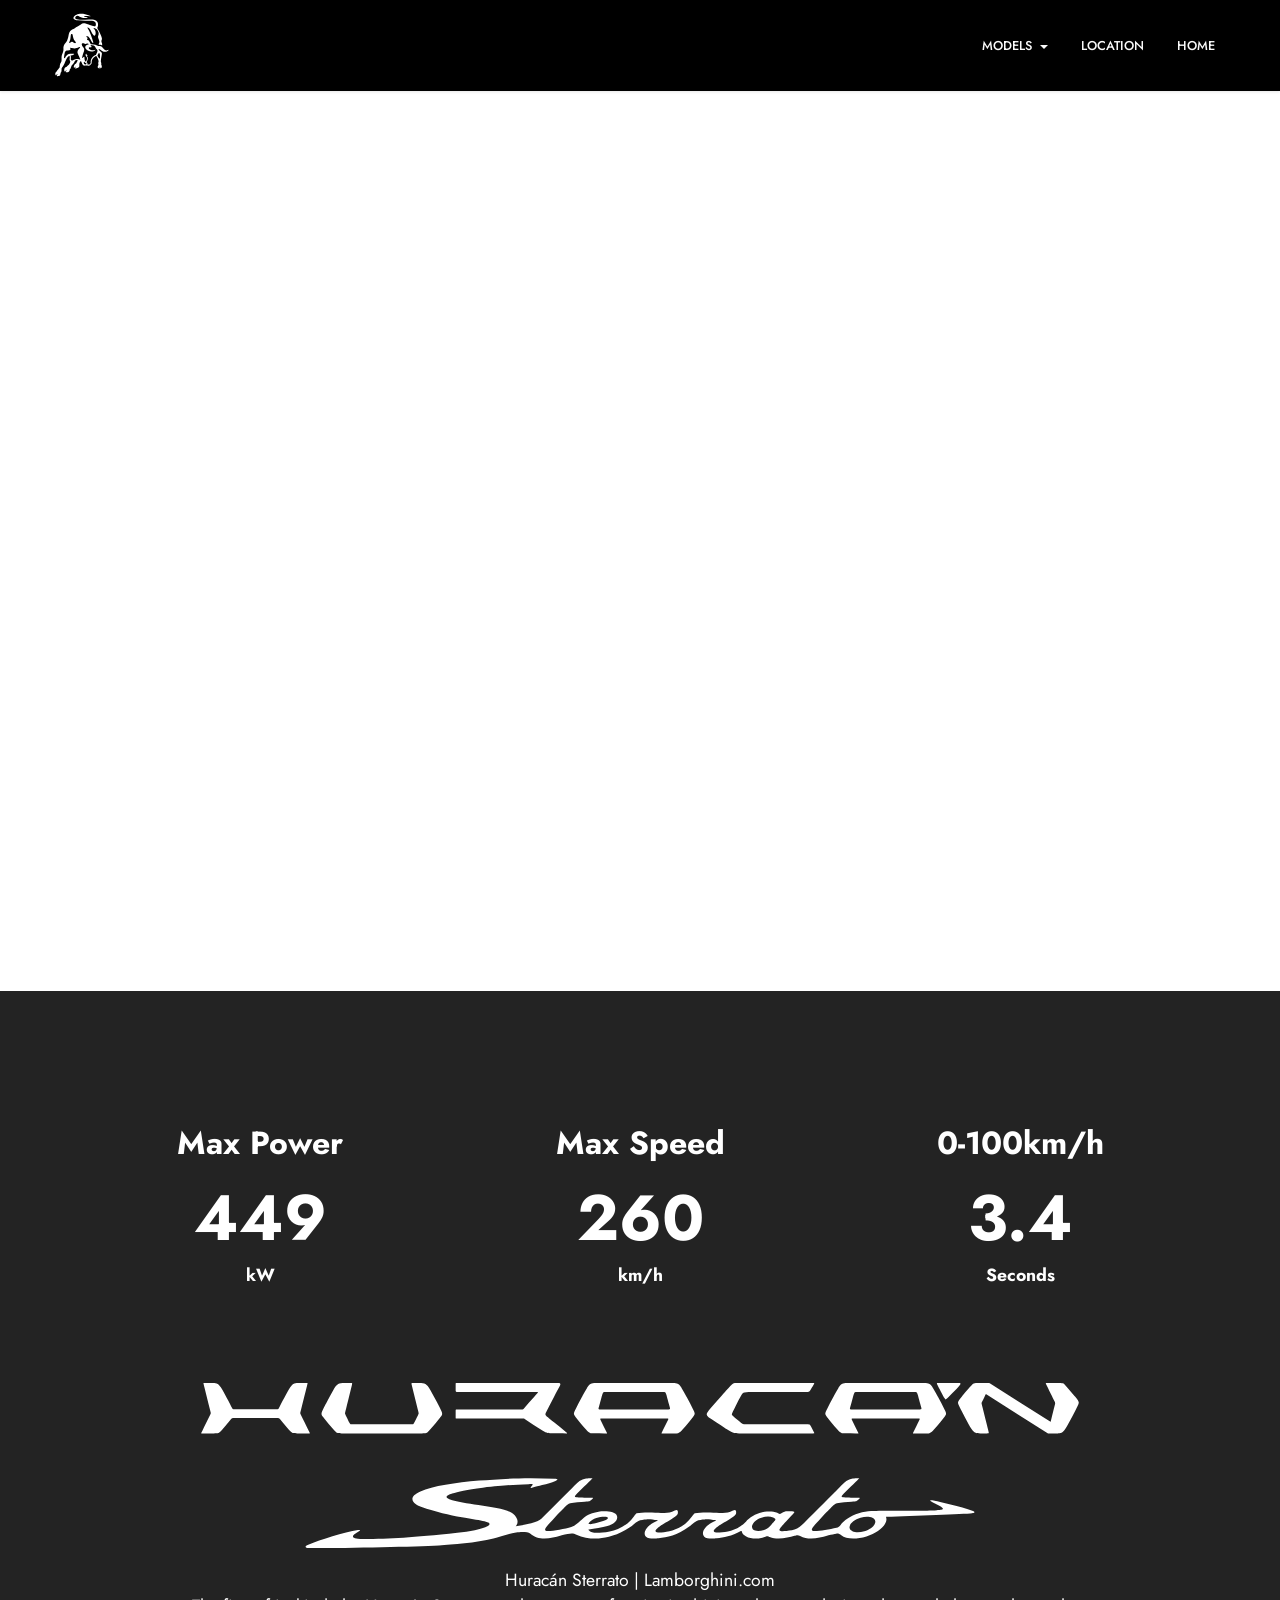
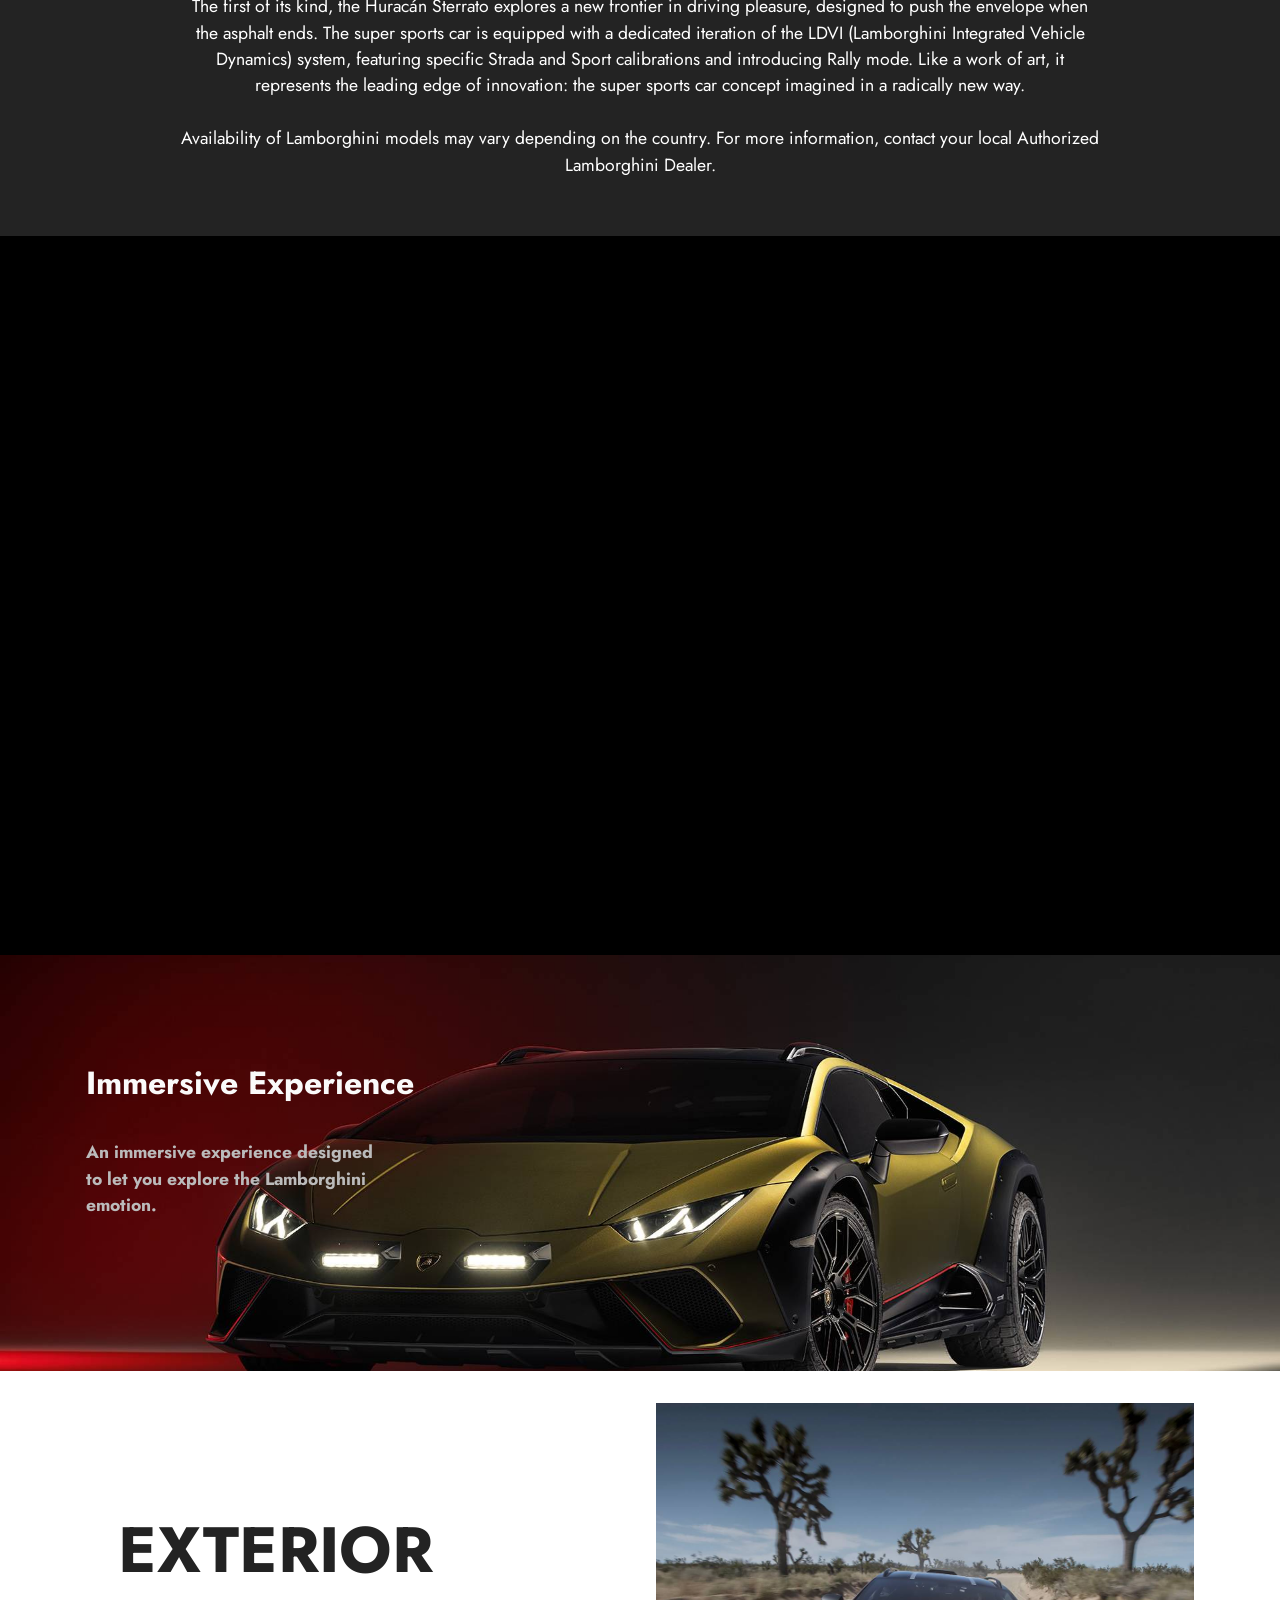
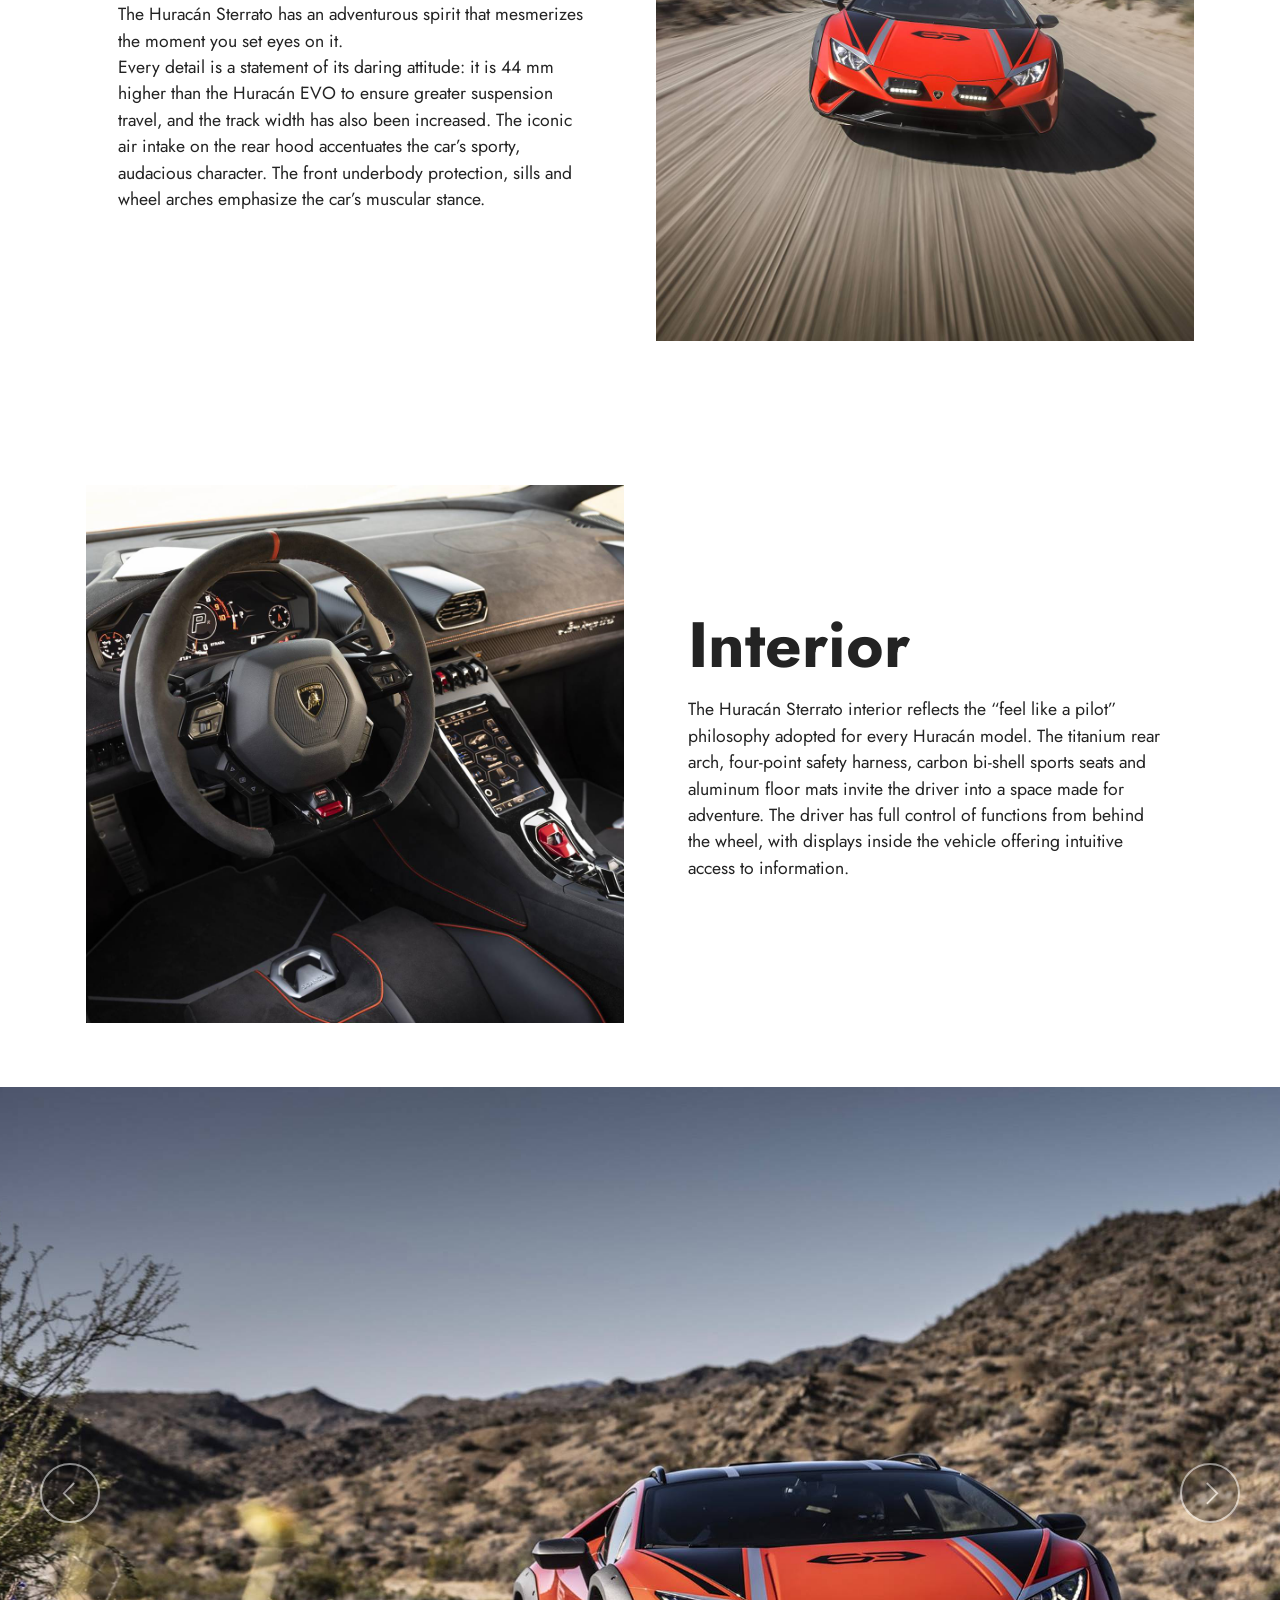
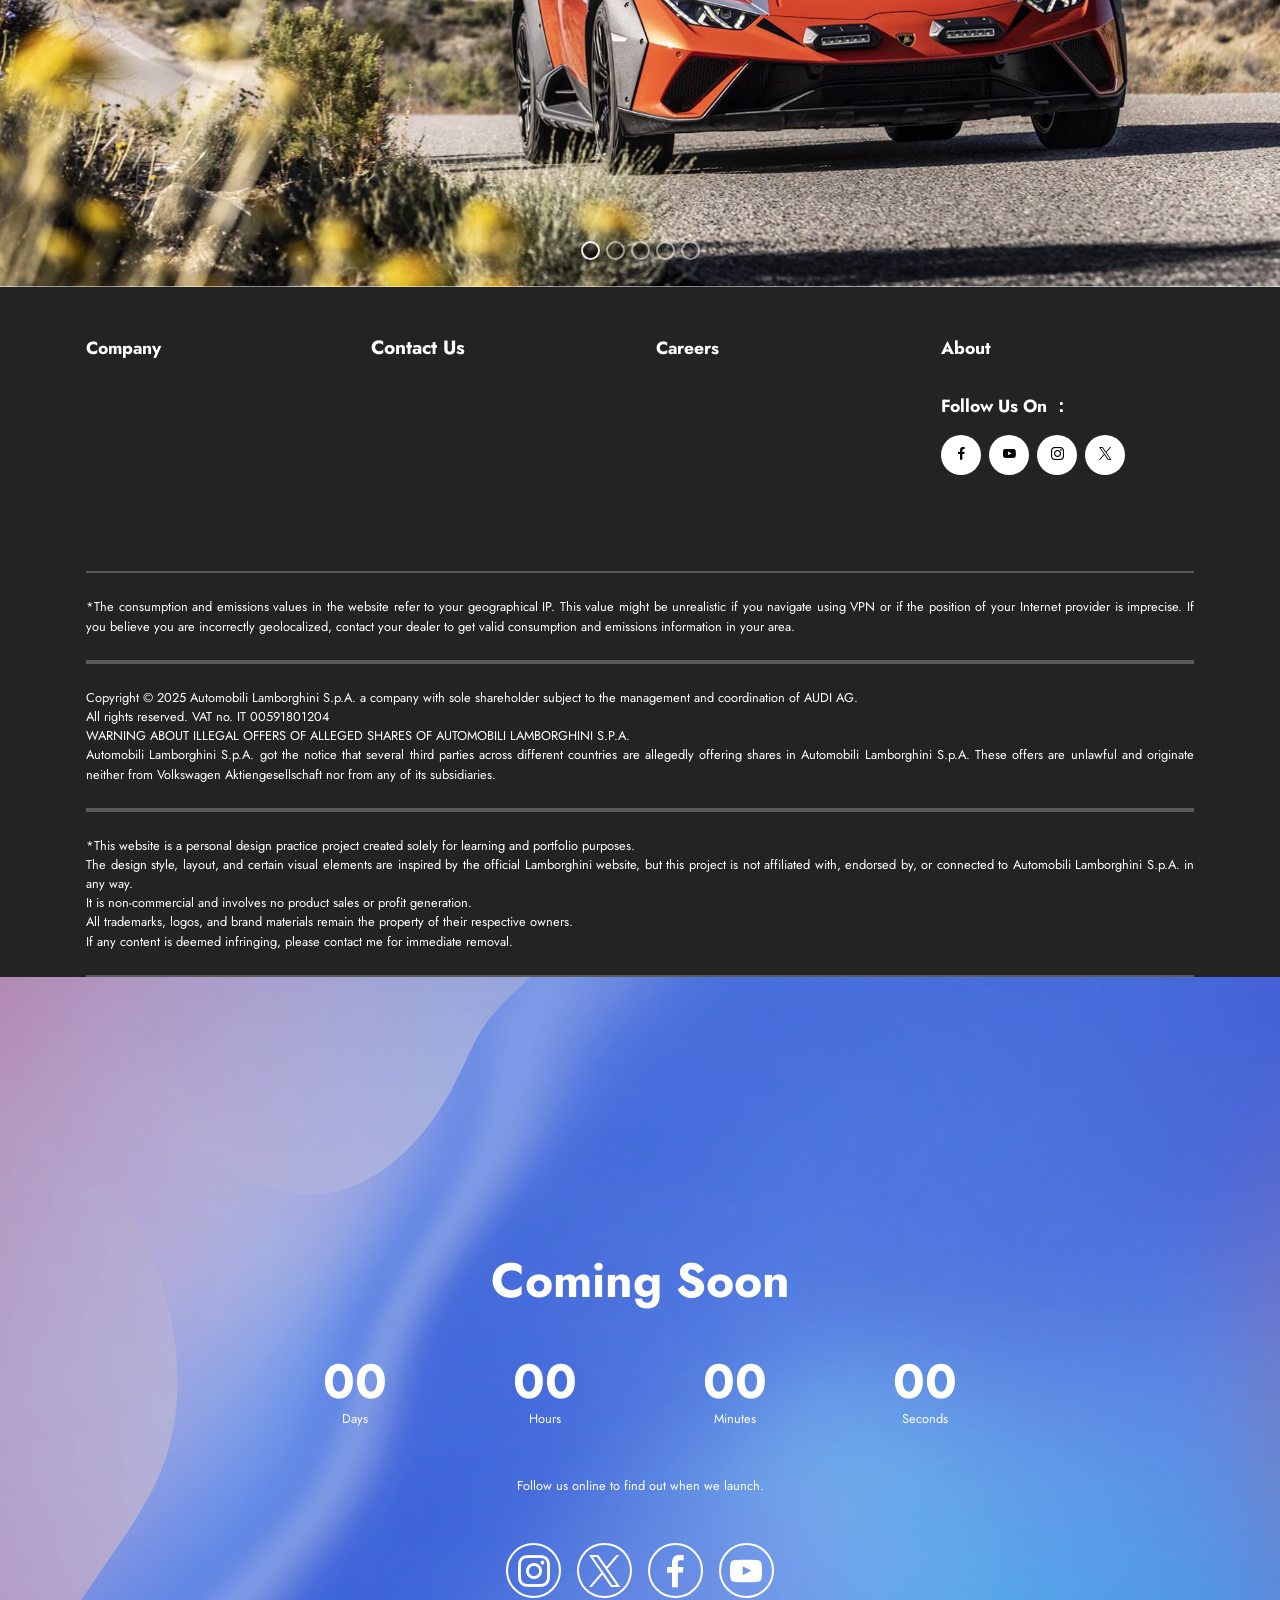
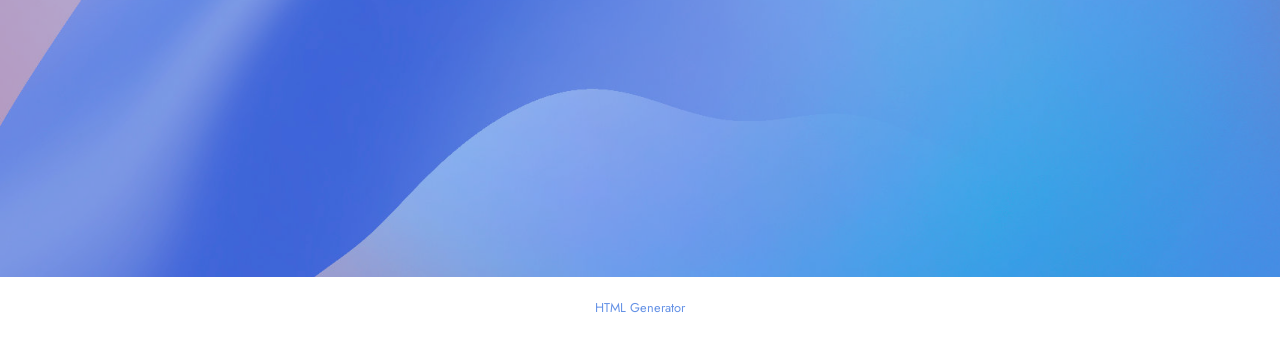
<file: page9.html>
<!DOCTYPE html>
<html  >
<head>
  <!-- Site made with Mobirise Website Builder v6.1.4, https://mobirise.com -->
  <meta charset="UTF-8">
  <meta http-equiv="X-UA-Compatible" content="IE=edge">
  <meta name="generator" content="Mobirise v6.1.4, mobirise.com">
  <meta name="viewport" content="width=device-width, initial-scale=1, minimum-scale=1">
  <link rel="shortcut icon" href="assets/images/e4b88be8bdbd-128x128.png" type="image/x-icon">
  <meta name="description" content="">
  
  
  <title>huracan</title>
  <link rel="stylesheet" href="assets/web/assets/mobirise-icons2/mobirise2.css">
  <link rel="stylesheet" href="assets/bootstrap/css/bootstrap.min.css">
  <link rel="stylesheet" href="assets/dropdown/css/style.css">
  <link rel="stylesheet" href="assets/socicon/css/styles.css">
  <link rel="stylesheet" href="assets/theme/css/style.css">
  <link rel="preload" href="https://fonts.googleapis.com/css?family=Jost:100,200,300,400,500,600,700,800,900,100i,200i,300i,400i,500i,600i,700i,800i,900i&display=swap" as="style" onload="this.onload=null;this.rel='stylesheet'">
  <noscript><link rel="stylesheet" href="https://fonts.googleapis.com/css?family=Jost:100,200,300,400,500,600,700,800,900,100i,200i,300i,400i,500i,600i,700i,800i,900i&display=swap"></noscript>
  <link rel="preload" as="style" href="assets/mobirise/css/mbr-additional.css?v=6sXQt6"><link rel="stylesheet" href="assets/mobirise/css/mbr-additional.css?v=6sXQt6" type="text/css">

  
  
  
</head>
<body>
  
  <section data-bs-version="5.1" class="menu menu3 cid-uZ6IEdcHdL" once="menu" id="menu3-4g">
    
    <nav class="navbar navbar-dropdown navbar-expand-lg">
        <div class="container-fluid">
            <div class="navbar-brand">
                <span class="navbar-logo">
                    <a href="https://mobiri.se">
                        <img src="assets/images/logo-header-1.svg" alt="Mobirise Website Builder" style="height: 4.4rem;">
                    </a>
                </span>
                
            </div>
            <button class="navbar-toggler" type="button" data-toggle="collapse" data-bs-toggle="collapse" data-target="#navbarSupportedContent" data-bs-target="#navbarSupportedContent" aria-controls="navbarNavAltMarkup" aria-expanded="false" aria-label="Toggle navigation">
                <div class="hamburger">
                    <span></span>
                    <span></span>
                    <span></span>
                    <span></span>
                </div>
            </button>
            <div class="collapse navbar-collapse" id="navbarSupportedContent">
                <ul class="navbar-nav nav-dropdown nav-right" data-app-modern-menu="true"><li class="nav-item dropdown"><a class="nav-link link text-white dropdown-toggle display-7" href="https://mobiri.se" data-toggle="dropdown-submenu" data-bs-toggle="dropdown" data-bs-auto-close="outside" aria-expanded="false">MODELS</a><div class="dropdown-menu" aria-labelledby="dropdown-788"><a class="text-white dropdown-item text-primary display-7" href="page4.html" aria-expanded="false">TEMERARIO</a><a class="text-white dropdown-item text-primary display-7" href="page8.html">REVUELTO</a><a class="text-white dropdown-item text-primary display-7" href="page7.html">URUS</a><a class="text-white dropdown-item text-primary display-7" href="page9.html">HURACAN</a></div></li><li class="nav-item"><a class="nav-link link text-white text-primary display-7" href="page10.html">LOCATION</a></li><li class="nav-item"><a class="nav-link link text-white text-primary display-7" href="index.html">HOME</a></li></ul>
                
                
            </div>
        </div>
    </nav>
</section>

<section data-bs-version="5.1" class="header1 cid-uZ0Y4pg6lh mbr-fullscreen" data-bg-video="https://youtu.be/vbA5eRXWEPU?si=Zsly1SSaXYdRv5Y8" id="header1-34">

    

    <div class="mbr-fallback-image disabled"></div>
    <div class="mbr-overlay" style="opacity: 0; background-color: rgb(250, 250, 250);"></div>

    <div class="container">
        <div class="row">
            <div class="col-12 col-lg-7">
                <h1 class="mbr-section-title mbr-fonts-style mb-3 display-5">BEYOND THE CONCRETE</h1>
                
                <p class="mbr-text mbr-fonts-style display-1"><strong>HURACÁN STERRATO</strong><br></p>
                
            </div>
        </div>
    </div>
</section>

<section data-bs-version="5.1" class="numbers01 cid-uZ0Y4pJIvC" id="numbers01-35">
	
	
	<div class="container">
		<div class="row justify-content-center">
			<div class="col-12 content-head">
				
			</div>
		</div>
		<div class="row">
			<div class="item features-without-image col-12 col-md-6 col-lg-4 active">
				<div class="item-wrapper">
					<div class="item-content">
						<h5 class="mbr-card-title mbr-fonts-style mt-0 mb-3 mbr-number display-5"><strong>Max Power</strong></h5>
						<h4 class="card-title mbr-fonts-style display-1"><strong>449</strong></h4>
						<p class="card-text mbr-fonts-style mt-0 mb-3 display-4"><strong>kW</strong><br></p>
						
					</div>

				</div>
			</div><div class="item features-without-image col-12 col-md-6 col-lg-4">
				<div class="item-wrapper">
					<div class="item-content">
						<h5 class="mbr-card-title mbr-fonts-style mt-0 mb-3 mbr-number display-5"><strong>Max Speed</strong></h5>
						<h4 class="card-title mbr-fonts-style display-1"><strong>260</strong></h4>
						<p class="card-text mbr-fonts-style mt-0 mb-3 display-4"><strong>km/h</strong></p>
						
					</div>

				</div>
			</div><div class="item features-without-image col-12 col-md-6 col-lg-4">
				<div class="item-wrapper">
					<div class="item-content">
						<h5 class="mbr-card-title mbr-fonts-style mt-0 mb-3 mbr-number display-5"><strong>0-100km/h</strong></h5>
						<h4 class="card-title mbr-fonts-style display-1">
							<strong>3.4</strong></h4>
						<p class="card-text mbr-fonts-style mt-0 mb-3 display-4"><strong>Seconds</strong></p>
						
					</div>
				</div>
			</div>
			
			
		</div>
	</div>
</section>

<section data-bs-version="5.1" class="image3 cid-uZ0Y4q0qIn" id="image3-36">
    

    
    

    <div class="container">
        <div class="row justify-content-center">
            <div class="col-12 col-lg-10">
                <div class="image-wrapper">
                    <img src="assets/images/sterrato-center-dark.svg" alt="Mobirise Website Builder">
                    <p class="mbr-description mbr-fonts-style mt-2 align-center display-4">Huracán Sterrato | Lamborghini.com
<br>The first of its kind, the Huracán Sterrato explores a new frontier in driving pleasure, designed to push the envelope when the asphalt ends. The super sports car is equipped with a dedicated iteration of the LDVI (Lamborghini Integrated Vehicle Dynamics) system, featuring specific Strada and Sport calibrations and introducing Rally mode. Like a work of art, it represents the leading edge of innovation: the super sports car concept imagined in a radically new way. 
<br>
<br>Availability of Lamborghini models may vary depending on the country. For more information, contact your local Authorized Lamborghini Dealer.<br><br></p>
                </div>
            </div>
        </div>
    </div>
</section>

<section data-bs-version="5.1" class="video2 cid-uZ0Y4qdVf8" id="video2-37">
    
    
    
    <div class="container">
        
        <div class="row justify-content-center mt-4">
            <div class="col-12 col-md-12 video-block">
                <div class="video-wrapper"><iframe class="mbr-embedded-video" src="https://www.youtube.com/embed/MLcf6BfG9eU?rel=0&amp;amp;mute=1&amp;showinfo=0&amp;autoplay=1&amp;loop=1&amp;playlist=MLcf6BfG9eU" width="1280" height="720" frameborder="0" allowfullscreen></iframe></div>
                
            </div>
        </div>
    </div>
</section>

<section data-bs-version="5.1" class="features18 cid-uZ0Y4qs0yB" id="features18-38">

    

    
    <div class="mbr-overlay" style="opacity: 0; background-color: rgb(255, 255, 255);">
    </div>
    <div class="container">
        <div class="mbr-section-head">
            <div class="col-12">
                
                <h5 class="mbr-section-subtitle mbr-fonts-style align-center mb-0 mt-2 display-5"><div><strong>Immersive Experience</strong></div><div>
</div></h5>
            </div>
        </div>
        <div class="row mt-4">
            <div class="item features-without-image mb-3 col-12 col-md-4 active">
                <div class="item-wrapper mb-4">
                    <div class="card-box align-left">
                        <h4 class="card-title mbr-fonts-style align-left display-4"><strong>An immersive experience designed
</strong><div><strong>to let you explore the Lamborghini emotion.</strong></div></h4>
                        
                        <div class="link-wrap">
                            
                        </div>
                    </div>
                </div>
            </div>
            
            
        </div>
    </div>
</section>

<section data-bs-version="5.1" class="image2 cid-uZ0Y4qMWeT" id="image2-39">
    

    
    

    <div class="container">
        <div class="row align-items-center">
            <div class="col-12 col-lg-6">
                <div class="image-wrapper">
                    <img src="assets/images/exterior-2.webp" alt="Mobirise Website Builder">
                    
                </div>
            </div>
            <div class="col-12 col-lg">
                <div class="text-wrapper">
                    <h3 class="mbr-section-title mbr-fonts-style mb-3 display-1"><strong>EXTERIOR</strong></h3>
                    <p class="mbr-text mbr-fonts-style display-4">The Huracán Sterrato has an adventurous spirit that mesmerizes the moment you set eyes on it.
<br>Every detail is a statement of its daring attitude: it is 44 mm higher than the Huracán EVO to ensure greater suspension travel, and the track width has also been increased. The iconic air intake on the rear hood accentuates the car’s sporty, audacious character. The front underbody protection, sills and wheel arches emphasize the car’s muscular stance.</p>
                </div>
            </div>
        </div>
    </div>
</section>

<section data-bs-version="5.1" class="image1 cid-uZ0Y4qZZI8" id="image1-3a">
    

    
    

    <div class="container">
        <div class="row align-items-center">
            <div class="col-12 col-lg-6">
                <div class="image-wrapper">
                    <img src="assets/images/interior-3.webp" alt="Mobirise Website Builder">
                    
                </div>
            </div>
            <div class="col-12 col-lg">
                <div class="text-wrapper">
                    <h3 class="mbr-section-title mbr-fonts-style mb-3 display-1">
                        <strong>Interior</strong></h3>
                    <p class="mbr-text mbr-fonts-style display-4">The Huracán Sterrato interior reflects the “feel like a pilot” philosophy adopted for every Huracán model. The titanium rear arch, four-point safety harness, carbon bi-shell sports seats and aluminum floor mats invite the driver into a space made for adventure. The driver has full control of functions from behind the wheel, with displays inside the vehicle offering intuitive access to information.<br></p>
                </div>
            </div>
        </div>
    </div>
</section>

<section data-bs-version="5.1" class="slider1 cid-uZ0Y4rbkma" id="slider1-3b">
    
    <div class="carousel slide" id="uZ6Jpb2zZV" data-interval="5000" data-bs-interval="5000">
        <ol class="carousel-indicators">
            <li data-slide-to="0" data-bs-slide-to="0" class="active" data-target="#uZ6Jpb2zZV" data-bs-target="#uZ6Jpb2zZV"></li>
            <li data-slide-to="1" data-bs-slide-to="1" data-target="#uZ6Jpb2zZV" data-bs-target="#uZ6Jpb2zZV"></li><li data-slide-to="2" data-bs-slide-to="2" data-target="#uZ6Jpb2zZV" data-bs-target="#uZ6Jpb2zZV"></li><li data-slide-to="3" data-bs-slide-to="3" data-target="#uZ6Jpb2zZV" data-bs-target="#uZ6Jpb2zZV"></li><li data-slide-to="4" data-bs-slide-to="4" data-target="#uZ6Jpb2zZV" data-bs-target="#uZ6Jpb2zZV"></li>
            
        </ol>
        <div class="carousel-inner">
            <div class="carousel-item slider-image item active">
                <div class="item-wrapper">
                    <img class="d-block w-100" src="assets/images/h.webp" alt="Mobirise Website Builder" data-slide-to="0" data-bs-slide-to="0">
                    
                    
                </div>
            </div>
            
            <div class="carousel-item slider-image item">
                <div class="item-wrapper">
                    <img class="d-block w-100" src="assets/images/0.webp" alt="Mobirise Website Builder" data-slide-to="1" data-bs-slide-to="1">
                    
                    
                </div>
            </div><div class="carousel-item slider-image item">
                <div class="item-wrapper">
                    <img class="d-block w-100" src="assets/images/gallery5-desktop.webp" alt="Mobirise Website Builder" data-slide-to="2" data-bs-slide-to="2">
                    
                    
                </div>
            </div><div class="carousel-item slider-image item">
                <div class="item-wrapper">
                    <img class="d-block w-100" src="assets/images/0.webp" alt="Mobirise Website Builder" data-slide-to="3" data-bs-slide-to="3">
                    
                    
                </div>
            </div><div class="carousel-item slider-image item">
                <div class="item-wrapper">
                    <img class="d-block w-100" src="assets/images/0.webp" alt="Mobirise Website Builder" data-slide-to="4" data-bs-slide-to="4">
                    
                    
                </div>
            </div>
        </div>
        <a class="carousel-control carousel-control-prev" role="button" data-slide="prev" data-bs-slide="prev" href="#uZ6Jpb2zZV">
            <span class="mobi-mbri mobi-mbri-arrow-prev" aria-hidden="true"></span>
            <span class="sr-only visually-hidden">Previous</span>
        </a>
        <a class="carousel-control carousel-control-next" role="button" data-slide="next" data-bs-slide="next" href="#uZ6Jpb2zZV">
            <span class="mobi-mbri mobi-mbri-arrow-next" aria-hidden="true"></span>
            <span class="sr-only visually-hidden">Next</span>
        </a>
    </div>
</section>

<section data-bs-version="5.1" class="footer1 cid-uZ0Y4rseG1" once="footers" id="footer1-3c">

    

    
    
    <div class="container">
        <div class="row mbr-white">
            <div class="col-12 col-md-6 col-lg-3">
                <h5 class="mbr-section-subtitle mbr-fonts-style mb-2 display-4">
                    <strong>Company</strong>
                </h5>
                <ul class="list mbr-fonts-style display-7"></ul>
            </div>
            <div class="col-12 col-md-6 col-lg-3">
                <h5 class="mbr-section-subtitle mbr-fonts-style mb-2 display-4">
                    <strong>
</strong>
                <div><span style="font-size: 1.2rem;"><strong>Contact Us</strong></span><br></div></h5>
                <ul class="list mbr-fonts-style display-7"></ul>
            </div>
            <div class="col-12 col-md-6 col-lg-3">
                <h5 class="mbr-section-subtitle mbr-fonts-style mb-2 display-4"><strong>Careers</strong></h5>
                <ul class="list mbr-fonts-style display-7"></ul>
            </div>
            <div class="col-12 col-md-6 col-lg-3">
                <h5 class="mbr-section-subtitle mbr-fonts-style mb-2 display-4">
                    <strong>About</strong>
                </h5>
                <p class="mbr-text mbr-fonts-style mb-4 display-7"></p>
                <h5 class="mbr-section-subtitle mbr-fonts-style mb-3 display-4"><strong>Follow Us On ：</strong></h5>
                <div class="social-row display-7">
                    <div class="soc-item">
                        <a href="https://www.facebook.com/Lamborghini/" target="_blank">
                            <span class="mbr-iconfont socicon-facebook socicon"></span>
                        </a>
                    </div>
                    <div class="soc-item">
                        <a href="https://www.youtube.com/channel/UC9DXZC8BCDOW6pYAQKgozqw" target="_blank">
                            <span class="mbr-iconfont socicon-youtube socicon"></span>
                        </a>
                    </div>
                    <div class="soc-item">
                        <a href="https://www.instagram.com/lamborghini/?hl=en" target="_blank">
                            <span class="mbr-iconfont socicon-instagram socicon"></span>
                        </a>
                    </div>
                    <div class="soc-item">
                        <a href="https://x.com/Lamborghini" target="_blank">
                            <span class="mbr-iconfont socicon-twitter socicon"></span>
                        </a>
                    </div>
                </div>
            </div>
            
        </div>
    </div>
</section>

<section data-bs-version="5.1" class="content6 cid-uZ0Y4rL304" id="content6-3d">
    
    <div class="container">
        <div class="row justify-content-center">
            <div class="col-md-12 col-lg-12">
                <hr class="line">
                <p class="mbr-text align-center mbr-fonts-style my-4 display-7">*The consumption and emissions values in the website refer to your geographical IP. This value might be unrealistic if you navigate using VPN or if the position of your Internet provider is imprecise. If you believe you are incorrectly geolocalized, contact your dealer to get valid consumption and emissions information in your area.<br></p>
                <hr class="line">
            </div>
        </div>
    </div>
</section>

<section data-bs-version="5.1" class="content6 cid-uZ0Y4rVHeS" id="content6-3e">
    
    <div class="container">
        <div class="row justify-content-center">
            <div class="col-md-12 col-lg-12">
                <hr class="line">
                <p class="mbr-text align-center mbr-fonts-style my-4 display-7">Copyright © 2025 Automobili Lamborghini S.p.A. a company with sole shareholder subject to the management and coordination of AUDI AG.<br>All rights reserved. VAT no. IT 00591801204<br>WARNING ABOUT ILLEGAL OFFERS OF ALLEGED SHARES OF AUTOMOBILI LAMBORGHINI S.P.A.<br>Automobili Lamborghini S.p.A. got the notice that several third parties across different countries are allegedly offering shares in Automobili Lamborghini S.p.A. These offers are unlawful and originate neither from Volkswagen Aktiengesellschaft nor from any of its subsidiaries.</p>
                <hr class="line">
            </div>
        </div>
    </div>
</section>

<section data-bs-version="5.1" class="content6 cid-uZ1hVlcgfU" id="content6-3s">
    
    <div class="container">
        <div class="row justify-content-center">
            <div class="col-md-12 col-lg-12">
                <hr class="line">
                <p class="mbr-text align-center mbr-fonts-style my-4 display-7">*This website is a personal design practice project created solely for learning and portfolio purposes.<br>The design style, layout, and certain visual elements are inspired by the official Lamborghini website, but this project is not affiliated with, endorsed by, or connected to Automobili Lamborghini S.p.A. in any way.<br>It is non-commercial and involves no product sales or profit generation.<br>All trademarks, logos, and brand materials remain the property of their respective owners.<br>If any content is deemed infringing, please contact me for immediate removal.<br></p>
                <hr class="line">
            </div>
        </div>
    </div>
</section>

<section data-bs-version="5.1" class="countdown4 cid-uZ6FL1XQmo mbr-fullscreen" id="countdown4-4d">
    

    
    <div class="mbr-overlay" style="opacity: 0.4; background-color: rgb(68, 121, 217);">
    </div>
    <div class="container">
        <div class="row justify-content-center">
            <div class="col-lg-8">
                <h3 class="mbr-section-title mb-5 align-center mbr-fonts-style display-2">
                    <strong>Coming Soon</strong>
                </h3>
                
                <div class="countdown-cont align-center mb-5">
                    <div class="daysCountdown col-xs-3 col-sm-3 col-md-3" title="Days"></div>
                    <div class="hoursCountdown col-xs-3 col-sm-3 col-md-3" title="Hours"></div>
                    <div class="minutesCountdown col-xs-3 col-sm-3 col-md-3" title="Minutes"></div>
                    <div class="secondsCountdown col-xs-3 col-sm-3 col-md-3" title="Seconds"></div>
                    <div class="countdown" data-due-date="2021/01/01"></div>
                </div>
                <p class="mbr-text mb-5 align-center mbr-fonts-style display-7">
                    Follow us online to find out when we launch.
                </p>
                <div class="icons-menu row justify-content-center display-7">
                    
                    
                    
                    
                <div class="soc-item col-auto">
                        <a href="https://instagram.com/mobirise" target="_blank" class="social__link">
                            <span class="mbr-iconfont socicon-instagram socicon"></span>
                        </a>
                    </div><div class="soc-item col-auto">
                        <a href="https://twitter.com/mobirise" target="_blank" class="social__link">
                            <span class="mbr-iconfont socicon-twitter socicon"></span>
                        </a>
                    </div><div class="soc-item col-auto">
                        <a href="https://facebook.com/Mobirise/" target="_blank" class="social__link">
                            <span class="mbr-iconfont socicon socicon-facebook"></span>
                        </a>
                    </div><div class="soc-item col-auto">
                        <a href="https://youtube.com/c/mobirise" target="_blank" class="social__link">
                            <span class="mbr-iconfont socicon socicon-youtube"></span>
                        </a>
                    </div></div>
                
            </div>
        </div>
    </div>
</section><section class="display-7" style="padding: 0;align-items: center;justify-content: center;flex-wrap: wrap;    align-content: center;display: flex;position: relative;height: 4rem;"><a href="https://mobiri.se/" style="flex: 1 1;height: 4rem;position: absolute;width: 100%;z-index: 1;"><img alt="" style="height: 4rem;" src="[data-uri]"></a><p style="margin: 0;text-align: center;" class="display-7">&#8204;</p><a style="z-index:1" href="https://mobirise.com/html-builder.html">HTML Generator</a></section><script src="assets/bootstrap/js/bootstrap.bundle.min.js"></script>  <script src="assets/smoothscroll/smooth-scroll.js"></script>  <script src="assets/ytplayer/index.js"></script>  <script src="assets/vimeoplayer/player.js"></script>  <script src="assets/playervimeo/vimeo_player.js"></script>  <script src="assets/countdown/countdown.js"></script>  <script src="assets/dropdown/js/navbar-dropdown.js"></script>  <script src="assets/theme/js/script.js"></script>  
  
  
</body>
</html>
</file>
<file: assets/web/assets/mobirise-icons2/mobirise2.css>
@font-face {
  font-family: 'Moririse2';
  font-display: swap;
  src:  url('mobirise2.eot?f2bix4');
  src:  url('mobirise2.eot?f2bix4#iefix') format('embedded-opentype'),
    url('mobirise2.ttf?f2bix4') format('truetype'),
    url('mobirise2.woff?f2bix4') format('woff'),
    url('mobirise2.svg?f2bix4#mobirise2') format('svg');
  font-weight: normal;
  font-style: normal;
}

[class^="mobi-"], [class*=" mobi-"] {
  /* use !important to prevent issues with browser extensions that change fonts */
  font-family: 'Moririse2' !important;
  speak: none;
  font-style: normal;
  font-weight: normal;
  font-variant: normal;
  text-transform: none;
  line-height: 1;

  /* Better Font Rendering =========== */
  -webkit-font-smoothing: antialiased;
  -moz-osx-font-smoothing: grayscale;
}

.mobi-mbri-add-submenu:before {
  content: "\e900";
}
.mobi-mbri-alert:before {
  content: "\e901";
}
.mobi-mbri-align-center:before {
  content: "\e902";
}
.mobi-mbri-align-justify:before {
  content: "\e903";
}
.mobi-mbri-align-left:before {
  content: "\e904";
}
.mobi-mbri-align-right:before {
  content: "\e905";
}
.mobi-mbri-android:before {
  content: "\e906";
}
.mobi-mbri-apple:before {
  content: "\e907";
}
.mobi-mbri-arrow-down:before {
  content: "\e908";
}
.mobi-mbri-arrow-next:before {
  content: "\e909";
}
.mobi-mbri-arrow-prev:before {
  content: "\e90a";
}
.mobi-mbri-arrow-up:before {
  content: "\e90b";
}
.mobi-mbri-bold:before {
  content: "\e90c";
}
.mobi-mbri-bookmark:before {
  content: "\e90d";
}
.mobi-mbri-bootstrap:before {
  content: "\e90e";
}
.mobi-mbri-briefcase:before {
  content: "\e90f";
}
.mobi-mbri-browse:before {
  content: "\e910";
}
.mobi-mbri-bulleted-list:before {
  content: "\e911";
}
.mobi-mbri-calendar:before {
  content: "\e912";
}
.mobi-mbri-camera:before {
  content: "\e913";
}
.mobi-mbri-cart-add:before {
  content: "\e914";
}
.mobi-mbri-cart-full:before {
  content: "\e915";
}
.mobi-mbri-cash:before {
  content: "\e916";
}
.mobi-mbri-change-style:before {
  content: "\e917";
}
.mobi-mbri-chat:before {
  content: "\e918";
}
.mobi-mbri-clock:before {
  content: "\e919";
}
.mobi-mbri-close:before {
  content: "\e91a";
}
.mobi-mbri-cloud:before {
  content: "\e91b";
}
.mobi-mbri-code:before {
  content: "\e91c";
}
.mobi-mbri-contact-form:before {
  content: "\e91d";
}
.mobi-mbri-credit-card:before {
  content: "\e91e";
}
.mobi-mbri-cursor-click:before {
  content: "\e91f";
}
.mobi-mbri-cust-feedback:before {
  content: "\e920";
}
.mobi-mbri-database:before {
  content: "\e921";
}
.mobi-mbri-delivery:before {
  content: "\e922";
}
.mobi-mbri-desktop:before {
  content: "\e923";
}
.mobi-mbri-devices:before {
  content: "\e924";
}
.mobi-mbri-down:before {
  content: "\e925";
}
.mobi-mbri-download-2:before {
  content: "\e926";
}
.mobi-mbri-download:before {
  content: "\e927";
}
.mobi-mbri-drag-n-drop-2:before {
  content: "\e928";
}
.mobi-mbri-drag-n-drop:before {
  content: "\e929";
}
.mobi-mbri-edit-2:before {
  content: "\e92a";
}
.mobi-mbri-edit:before {
  content: "\e92b";
}
.mobi-mbri-error:before {
  content: "\e92c";
}
.mobi-mbri-extension:before {
  content: "\e92d";
}
.mobi-mbri-features:before {
  content: "\e92e";
}
.mobi-mbri-file:before {
  content: "\e92f";
}
.mobi-mbri-flag:before {
  content: "\e930";
}
.mobi-mbri-folder:before {
  content: "\e931";
}
.mobi-mbri-gift:before {
  content: "\e932";
}
.mobi-mbri-github:before {
  content: "\e933";
}
.mobi-mbri-globe-2:before {
  content: "\e934";
}
.mobi-mbri-globe:before {
  content: "\e935";
}
.mobi-mbri-growing-chart:before {
  content: "\e936";
}
.mobi-mbri-hearth:before {
  content: "\e937";
}
.mobi-mbri-help:before {
  content: "\e938";
}
.mobi-mbri-home:before {
  content: "\e939";
}
.mobi-mbri-hot-cup:before {
  content: "\e93a";
}
.mobi-mbri-idea:before {
  content: "\e93b";
}
.mobi-mbri-image-gallery:before {
  content: "\e93c";
}
.mobi-mbri-image-slider:before {
  content: "\e93d";
}
.mobi-mbri-info:before {
  content: "\e93e";
}
.mobi-mbri-italic:before {
  content: "\e93f";
}
.mobi-mbri-key:before {
  content: "\e940";
}
.mobi-mbri-laptop:before {
  content: "\e941";
}
.mobi-mbri-layers:before {
  content: "\e942";
}
.mobi-mbri-left-right:before {
  content: "\e943";
}
.mobi-mbri-left:before {
  content: "\e944";
}
.mobi-mbri-letter:before {
  content: "\e945";
}
.mobi-mbri-like:before {
  content: "\e946";
}
.mobi-mbri-link:before {
  content: "\e947";
}
.mobi-mbri-lock:before {
  content: "\e948";
}
.mobi-mbri-login:before {
  content: "\e949";
}
.mobi-mbri-logout:before {
  content: "\e94a";
}
.mobi-mbri-magic-stick:before {
  content: "\e94b";
}
.mobi-mbri-map-pin:before {
  content: "\e94c";
}
.mobi-mbri-menu:before {
  content: "\e94d";
}
.mobi-mbri-mobile-2:before {
  content: "\e94e";
}
.mobi-mbri-mobile-horizontal:before {
  content: "\e94f";
}
.mobi-mbri-mobile:before {
  content: "\e950";
}
.mobi-mbri-mobirise:before {
  content: "\e951";
}
.mobi-mbri-more-horizontal:before {
  content: "\e952";
}
.mobi-mbri-more-vertical:before {
  content: "\e953";
}
.mobi-mbri-music:before {
  content: "\e954";
}
.mobi-mbri-new-file:before {
  content: "\e955";
}
.mobi-mbri-numbered-list:before {
  content: "\e956";
}
.mobi-mbri-opened-folder:before {
  content: "\e957";
}
.mobi-mbri-pages:before {
  content: "\e958";
}
.mobi-mbri-paper-plane:before {
  content: "\e959";
}
.mobi-mbri-paperclip:before {
  content: "\e95a";
}
.mobi-mbri-phone:before {
  content: "\e95b";
}
.mobi-mbri-photo:before {
  content: "\e95c";
}
.mobi-mbri-photos:before {
  content: "\e95d";
}
.mobi-mbri-pin:before {
  content: "\e95e";
}
.mobi-mbri-play:before {
  content: "\e95f";
}
.mobi-mbri-plus:before {
  content: "\e960";
}
.mobi-mbri-preview:before {
  content: "\e961";
}
.mobi-mbri-print:before {
  content: "\e962";
}
.mobi-mbri-protect:before {
  content: "\e963";
}
.mobi-mbri-question:before {
  content: "\e964";
}
.mobi-mbri-quote-left:before {
  content: "\e965";
}
.mobi-mbri-quote-right:before {
  content: "\e966";
}
.mobi-mbri-redo:before {
  content: "\e967";
}
.mobi-mbri-refresh:before {
  content: "\e968";
}
.mobi-mbri-responsive-2:before {
  content: "\e969";
}
.mobi-mbri-responsive:before {
  content: "\e96a";
}
.mobi-mbri-right:before {
  content: "\e96b";
}
.mobi-mbri-rocket:before {
  content: "\e96c";
}
.mobi-mbri-sad-face:before {
  content: "\e96d";
}
.mobi-mbri-sale:before {
  content: "\e96e";
}
.mobi-mbri-save:before {
  content: "\e96f";
}
.mobi-mbri-search:before {
  content: "\e970";
}
.mobi-mbri-setting-2:before {
  content: "\e971";
}
.mobi-mbri-setting-3:before {
  content: "\e972";
}
.mobi-mbri-setting:before {
  content: "\e973";
}
.mobi-mbri-share:before {
  content: "\e974";
}
.mobi-mbri-shopping-bag:before {
  content: "\e975";
}
.mobi-mbri-shopping-basket:before {
  content: "\e976";
}
.mobi-mbri-shopping-cart:before {
  content: "\e977";
}
.mobi-mbri-sites:before {
  content: "\e978";
}
.mobi-mbri-smile-face:before {
  content: "\e979";
}
.mobi-mbri-speed:before {
  content: "\e97a";
}
.mobi-mbri-star:before {
  content: "\e97b";
}
.mobi-mbri-success:before {
  content: "\e97c";
}
.mobi-mbri-sun:before {
  content: "\e97d";
}
.mobi-mbri-sun2:before {
  content: "\e97e";
}
.mobi-mbri-tablet-vertical:before {
  content: "\e97f";
}
.mobi-mbri-tablet:before {
  content: "\e980";
}
.mobi-mbri-target:before {
  content: "\e981";
}
.mobi-mbri-timer:before {
  content: "\e982";
}
.mobi-mbri-to-ftp:before {
  content: "\e983";
}
.mobi-mbri-to-local-drive:before {
  content: "\e984";
}
.mobi-mbri-touch-swipe:before {
  content: "\e985";
}
.mobi-mbri-touch:before {
  content: "\e986";
}
.mobi-mbri-trash:before {
  content: "\e987";
}
.mobi-mbri-underline:before {
  content: "\e988";
}
.mobi-mbri-undo:before {
  content: "\e989";
}
.mobi-mbri-unlink:before {
  content: "\e98a";
}
.mobi-mbri-unlock:before {
  content: "\e98b";
}
.mobi-mbri-up-down:before {
  content: "\e98c";
}
.mobi-mbri-up:before {
  content: "\e98d";
}
.mobi-mbri-update:before {
  content: "\e98e";
}
.mobi-mbri-upload-2:before {
  content: "\e98f";
}
.mobi-mbri-upload:before {
  content: "\e990";
}
.mobi-mbri-user-2:before {
  content: "\e991";
}
.mobi-mbri-user:before {
  content: "\e992";
}
.mobi-mbri-users:before {
  content: "\e993";
}
.mobi-mbri-video-play:before {
  content: "\e994";
}
.mobi-mbri-video:before {
  content: "\e995";
}
.mobi-mbri-watch:before {
  content: "\e996";
}
.mobi-mbri-website-theme-2:before {
  content: "\e997";
}
.mobi-mbri-website-theme:before {
  content: "\e998";
}
.mobi-mbri-wifi:before {
  content: "\e999";
}
.mobi-mbri-windows:before {
  content: "\e99a";
}
.mobi-mbri-zoom-in:before {
  content: "\e99b";
}
.mobi-mbri-zoom-out:before {
  content: "\e99c";
}
</file>
<file: assets/dropdown/css/style.css>
.navbar-dropdown {
  left: 0;
  padding: 0;
  position: absolute;
  right: 0;
  top: 0;
  transition: all 0.45s ease;
  z-index: 1030;
  background: #282828; }
  .navbar-dropdown .navbar-logo {
    margin-right: 0.8rem;
    transition: margin 0.3s ease-in-out;
    vertical-align: middle; }
    .navbar-dropdown .navbar-logo img {
      height: 3.125rem;
      transition: all 0.3s ease-in-out; }
    .navbar-dropdown .navbar-logo.mbr-iconfont {
      font-size: 3.125rem;
      line-height: 3.125rem; }
  .navbar-dropdown .navbar-caption {
    font-weight: 700;
    white-space: normal;
    vertical-align: -4px;
    line-height: 3.125rem !important; }
    .navbar-dropdown .navbar-caption, .navbar-dropdown .navbar-caption:hover {
      color: inherit;
      text-decoration: none; }
  .navbar-dropdown .mbr-iconfont + .navbar-caption {
    vertical-align: -1px; }
  .navbar-dropdown.navbar-fixed-top {
    position: fixed; }
  .navbar-dropdown .navbar-brand span {
    vertical-align: -4px; }
  .navbar-dropdown.bg-color.transparent {
    background: none; }
  .navbar-dropdown.navbar-short .navbar-brand {
    padding: 0.625rem 0; }
    .navbar-dropdown.navbar-short .navbar-brand span {
      vertical-align: -1px; }
  .navbar-dropdown.navbar-short .navbar-caption {
    line-height: 2.375rem !important;
    vertical-align: -2px; }
  .navbar-dropdown.navbar-short .navbar-logo {
    margin-right: 0.5rem; }
    .navbar-dropdown.navbar-short .navbar-logo img {
      height: 2.375rem; }
    .navbar-dropdown.navbar-short .navbar-logo.mbr-iconfont {
      font-size: 2.375rem;
      line-height: 2.375rem; }
  .navbar-dropdown.navbar-short .mbr-table-cell {
    height: 3.625rem; }
  .navbar-dropdown .navbar-close {
    left: 0.6875rem;
    position: fixed;
    top: 0.75rem;
    z-index: 1000; }
  .navbar-dropdown .hamburger-icon {
    content: "";
    display: inline-block;
    vertical-align: middle;
    width: 16px;
    -webkit-box-shadow: 0 -6px 0 1px #282828,0 0 0 1px #282828,0 6px 0 1px #282828;
    -moz-box-shadow: 0 -6px 0 1px #282828,0 0 0 1px #282828,0 6px 0 1px #282828;
    box-shadow: 0 -6px 0 1px #282828,0 0 0 1px #282828,0 6px 0 1px #282828; }

.dropdown-menu .dropdown-toggle[data-toggle="dropdown-submenu"]::after {
  border-bottom: 0.35em solid transparent;
  border-left: 0.35em solid;
  border-right: 0;
  border-top: 0.35em solid transparent;
  margin-left: 0.3rem; }

.dropdown-menu .dropdown-item:focus {
  outline: 0; }

.nav-dropdown {
  font-size: 0.75rem;
  font-weight: 500;
  height: auto !important; }
  .nav-dropdown .nav-btn {
    padding-left: 1rem; }
  .nav-dropdown .link {
    margin: .667em 1.667em;
    font-weight: 500;
    padding: 0;
    transition: color .2s ease-in-out; }
    .nav-dropdown .link.dropdown-toggle {
      margin-right: 2.583em; }
      .nav-dropdown .link.dropdown-toggle::after {
        margin-left: .25rem;
        border-top: 0.35em solid;
        border-right: 0.35em solid transparent;
        border-left: 0.35em solid transparent;
        border-bottom: 0; }
      .nav-dropdown .link.dropdown-toggle[aria-expanded="true"] {
        margin: 0;
        padding: 0.667em 3.263em  0.667em 1.667em; }
  .nav-dropdown .link::after,
  .nav-dropdown .dropdown-item::after {
    color: inherit; }
  .nav-dropdown .btn {
    font-size: 0.75rem;
    font-weight: 700;
    letter-spacing: 0;
    margin-bottom: 0;
    padding-left: 1.25rem;
    padding-right: 1.25rem; }
  .nav-dropdown .dropdown-menu {
    border-radius: 0;
    border: 0;
    left: 0;
    margin: 0;
    padding-bottom: 1.25rem;
    padding-top: 1.25rem;
    position: relative; }
  .nav-dropdown .dropdown-submenu {
    margin-left: 0.125rem;
    top: 0; }
  .nav-dropdown .dropdown-item {
    font-weight: 500;
    line-height: 2;
    padding: 0.3846em 4.615em 0.3846em 1.5385em;
    position: relative;
    transition: color .2s ease-in-out, background-color .2s ease-in-out; }
    .nav-dropdown .dropdown-item::after {
      margin-top: -0.3077em;
      position: absolute;
      right: 1.1538em;
      top: 50%; }
    .nav-dropdown .dropdown-item:focus, .nav-dropdown .dropdown-item:hover {
      background: none; }

@media (max-width: 767px) {
  .nav-dropdown.navbar-toggleable-sm {
    bottom: 0;
    display: none;
    left: 0;
    overflow-x: hidden;
    position: fixed;
    top: 0;
    transform: translateX(-100%);
    -ms-transform: translateX(-100%);
    -webkit-transform: translateX(-100%);
    width: 18.75rem;
    z-index: 999; } }
.nav-dropdown.navbar-toggleable-xl {
  bottom: 0;
  display: none;
  left: 0;
  overflow-x: hidden;
  position: fixed;
  top: 0;
  transform: translateX(-100%);
  -ms-transform: translateX(-100%);
  -webkit-transform: translateX(-100%);
  width: 18.75rem;
  z-index: 999; }

.nav-dropdown-sm {
  display: block !important;
  overflow-x: hidden;
  overflow: auto;
  padding-top: 3.875rem; }
  .nav-dropdown-sm::after {
    content: "";
    display: block;
    height: 3rem;
    width: 100%; }
  .nav-dropdown-sm.collapse.in ~ .navbar-close {
    display: block !important; }
  .nav-dropdown-sm.collapsing, .nav-dropdown-sm.collapse.in {
    transform: translateX(0);
    -ms-transform: translateX(0);
    -webkit-transform: translateX(0);
    transition: all 0.25s ease-out;
    -webkit-transition: all 0.25s ease-out;
    background: #282828; }
  .nav-dropdown-sm.collapsing[aria-expanded="false"] {
    transform: translateX(-100%);
    -ms-transform: translateX(-100%);
    -webkit-transform: translateX(-100%); }
  .nav-dropdown-sm .nav-item {
    display: block;
    margin-left: 0 !important;
    padding-left: 0; }
  .nav-dropdown-sm .link,
  .nav-dropdown-sm .dropdown-item {
    border-top: 1px dotted rgba(255, 255, 255, 0.1);
    font-size: 0.8125rem;
    line-height: 1.6;
    margin: 0 !important;
    padding: 0.875rem 2.4rem 0.875rem 1.5625rem !important;
    position: relative;
    white-space: normal; }
    .nav-dropdown-sm .link:focus, .nav-dropdown-sm .link:hover,
    .nav-dropdown-sm .dropdown-item:focus,
    .nav-dropdown-sm .dropdown-item:hover {
      background: rgba(0, 0, 0, 0.2) !important;
      color: #c0a375; }
  .nav-dropdown-sm .nav-btn {
    position: relative;
    padding: 1.5625rem 1.5625rem 0 1.5625rem; }
    .nav-dropdown-sm .nav-btn::before {
      border-top: 1px dotted rgba(255, 255, 255, 0.1);
      content: "";
      left: 0;
      position: absolute;
      top: 0;
      width: 100%; }
    .nav-dropdown-sm .nav-btn + .nav-btn {
      padding-top: 0.625rem; }
      .nav-dropdown-sm .nav-btn + .nav-btn::before {
        display: none; }
  .nav-dropdown-sm .btn {
    padding: 0.625rem 0; }
  .nav-dropdown-sm .dropdown-toggle[data-toggle="dropdown-submenu"]::after {
    margin-left: .25rem;
    border-top: 0.35em solid;
    border-right: 0.35em solid transparent;
    border-left: 0.35em solid transparent;
    border-bottom: 0; }
  .nav-dropdown-sm .dropdown-toggle[data-toggle="dropdown-submenu"][aria-expanded="true"]::after {
    border-top: 0;
    border-right: 0.35em solid transparent;
    border-left: 0.35em solid transparent;
    border-bottom: 0.35em solid; }
  .nav-dropdown-sm .dropdown-menu {
    margin: 0;
    padding: 0;
    position: relative;
    top: 0;
    left: 0;
    width: 100%;
    border: 0;
    float: none;
    border-radius: 0;
    background: none; }
  .nav-dropdown-sm .dropdown-submenu {
    left: 100%;
    margin-left: 0.125rem;
    margin-top: -1.25rem;
    top: 0; }

.navbar-toggleable-sm .nav-dropdown .dropdown-menu {
  position: absolute; }

.navbar-toggleable-sm .nav-dropdown .dropdown-submenu {
  left: 100%;
  margin-left: 0.125rem;
  margin-top: -1.25rem;
  top: 0; }

.navbar-toggleable-sm.opened .nav-dropdown .dropdown-menu {
  position: relative; }

.navbar-toggleable-sm.opened .nav-dropdown .dropdown-submenu {
  left: 0;
  margin-left: 00rem;
  margin-top: 0rem;
  top: 0; }

.is-builder .nav-dropdown.collapsing {
  transition: none !important; }
</file>
<file: assets/socicon/css/styles.css>
@charset "UTF-8";

@font-face {
  font-family: 'Socicon';
  src:  url('../fonts/socicon.eot');
  src:  url('../fonts/socicon.eot?#iefix') format('embedded-opentype'),
    url('../fonts/socicon.woff2') format('woff2'),
    url('../fonts/socicon.ttf') format('truetype'),
    url('../fonts/socicon.woff') format('woff'),
    url('../fonts/socicon.svg#socicon') format('svg');
  font-weight: normal;
  font-style: normal;
  font-display: swap;
}

[data-icon]:before {
  font-family: "socicon" !important;
  content: attr(data-icon);
  font-style: normal !important;
  font-weight: normal !important;
  font-variant: normal !important;
  text-transform: none !important;
  speak: none;
  line-height: 1;
  -webkit-font-smoothing: antialiased;
  -moz-osx-font-smoothing: grayscale;
}

[class^="socicon-"], [class*=" socicon-"] {
  /* use !important to prevent issues with browser extensions that change fonts */
  font-family: 'Socicon' !important;
  speak: none;
  font-style: normal;
  font-weight: normal;
  font-variant: normal;
  text-transform: none;
  line-height: 1;

  /* Better Font Rendering =========== */
  -webkit-font-smoothing: antialiased;
  -moz-osx-font-smoothing: grayscale;
}

.socicon-500px:before {
  content: "\e000";
}
.socicon-8tracks:before {
  content: "\e001";
}
.socicon-airbnb:before {
  content: "\e002";
}
.socicon-alliance:before {
  content: "\e003";
}
.socicon-amazon:before {
  content: "\e004";
}
.socicon-amplement:before {
  content: "\e005";
}
.socicon-android:before {
  content: "\e006";
}
.socicon-angellist:before {
  content: "\e007";
}
.socicon-apple:before {
  content: "\e008";
}
.socicon-appnet:before {
  content: "\e009";
}
.socicon-baidu:before {
  content: "\e00a";
}
.socicon-bandcamp:before {
  content: "\e00b";
}
.socicon-battlenet:before {
  content: "\e00c";
}
.socicon-mixer:before {
  content: "\e00d";
}
.socicon-bebee:before {
  content: "\e00e";
}
.socicon-bebo:before {
  content: "\e00f";
}
.socicon-behance:before {
  content: "\e010";
}
.socicon-blizzard:before {
  content: "\e011";
}
.socicon-blogger:before {
  content: "\e012";
}
.socicon-buffer:before {
  content: "\e013";
}
.socicon-chrome:before {
  content: "\e014";
}
.socicon-coderwall:before {
  content: "\e015";
}
.socicon-curse:before {
  content: "\e016";
}
.socicon-dailymotion:before {
  content: "\e017";
}
.socicon-deezer:before {
  content: "\e018";
}
.socicon-delicious:before {
  content: "\e019";
}
.socicon-deviantart:before {
  content: "\e01a";
}
.socicon-diablo:before {
  content: "\e01b";
}
.socicon-digg:before {
  content: "\e01c";
}
.socicon-discord:before {
  content: "\e01d";
}
.socicon-disqus:before {
  content: "\e01e";
}
.socicon-douban:before {
  content: "\e01f";
}
.socicon-draugiem:before {
  content: "\e020";
}
.socicon-dribbble:before {
  content: "\e021";
}
.socicon-drupal:before {
  content: "\e022";
}
.socicon-ebay:before {
  content: "\e023";
}
.socicon-ello:before {
  content: "\e024";
}
.socicon-endomodo:before {
  content: "\e025";
}
.socicon-envato:before {
  content: "\e026";
}
.socicon-etsy:before {
  content: "\e027";
}
.socicon-facebook:before {
  content: "\e028";
}
.socicon-feedburner:before {
  content: "\e029";
}
.socicon-filmweb:before {
  content: "\e02a";
}
.socicon-firefox:before {
  content: "\e02b";
}
.socicon-flattr:before {
  content: "\e02c";
}
.socicon-flickr:before {
  content: "\e02d";
}
.socicon-formulr:before {
  content: "\e02e";
}
.socicon-forrst:before {
  content: "\e02f";
}
.socicon-foursquare:before {
  content: "\e030";
}
.socicon-friendfeed:before {
  content: "\e031";
}
.socicon-github:before {
  content: "\e032";
}
.socicon-goodreads:before {
  content: "\e033";
}
.socicon-google:before {
  content: "\e034";
}
.socicon-googlescholar:before {
  content: "\e035";
}
.socicon-googlegroups:before {
  content: "\e036";
}
.socicon-googlephotos:before {
  content: "\e037";
}
.socicon-googleplus:before {
  content: "\e038";
}
.socicon-grooveshark:before {
  content: "\e039";
}
.socicon-hackerrank:before {
  content: "\e03a";
}
.socicon-hearthstone:before {
  content: "\e03b";
}
.socicon-hellocoton:before {
  content: "\e03c";
}
.socicon-heroes:before {
  content: "\e03d";
}
.socicon-smashcast:before {
  content: "\e03e";
}
.socicon-horde:before {
  content: "\e03f";
}
.socicon-houzz:before {
  content: "\e040";
}
.socicon-icq:before {
  content: "\e041";
}
.socicon-identica:before {
  content: "\e042";
}
.socicon-imdb:before {
  content: "\e043";
}
.socicon-instagram:before {
  content: "\e044";
}
.socicon-issuu:before {
  content: "\e045";
}
.socicon-istock:before {
  content: "\e046";
}
.socicon-itunes:before {
  content: "\e047";
}
.socicon-keybase:before {
  content: "\e048";
}
.socicon-lanyrd:before {
  content: "\e049";
}
.socicon-lastfm:before {
  content: "\e04a";
}
.socicon-line:before {
  content: "\e04b";
}
.socicon-linkedin:before {
  content: "\e04c";
}
.socicon-livejournal:before {
  content: "\e04d";
}
.socicon-lyft:before {
  content: "\e04e";
}
.socicon-macos:before {
  content: "\e04f";
}
.socicon-mail:before {
  content: "\e050";
}
.socicon-medium:before {
  content: "\e051";
}
.socicon-meetup:before {
  content: "\e052";
}
.socicon-mixcloud:before {
  content: "\e053";
}
.socicon-modelmayhem:before {
  content: "\e054";
}
.socicon-mumble:before {
  content: "\e055";
}
.socicon-myspace:before {
  content: "\e056";
}
.socicon-newsvine:before {
  content: "\e057";
}
.socicon-nintendo:before {
  content: "\e058";
}
.socicon-npm:before {
  content: "\e059";
}
.socicon-odnoklassniki:before {
  content: "\e05a";
}
.socicon-openid:before {
  content: "\e05b";
}
.socicon-opera:before {
  content: "\e05c";
}
.socicon-outlook:before {
  content: "\e05d";
}
.socicon-overwatch:before {
  content: "\e05e";
}
.socicon-patreon:before {
  content: "\e05f";
}
.socicon-paypal:before {
  content: "\e060";
}
.socicon-periscope:before {
  content: "\e061";
}
.socicon-persona:before {
  content: "\e062";
}
.socicon-pinterest:before {
  content: "\e063";
}
.socicon-play:before {
  content: "\e064";
}
.socicon-player:before {
  content: "\e065";
}
.socicon-playstation:before {
  content: "\e066";
}
.socicon-pocket:before {
  content: "\e067";
}
.socicon-qq:before {
  content: "\e068";
}
.socicon-quora:before {
  content: "\e069";
}
.socicon-raidcall:before {
  content: "\e06a";
}
.socicon-ravelry:before {
  content: "\e06b";
}
.socicon-reddit:before {
  content: "\e06c";
}
.socicon-renren:before {
  content: "\e06d";
}
.socicon-researchgate:before {
  content: "\e06e";
}
.socicon-residentadvisor:before {
  content: "\e06f";
}
.socicon-reverbnation:before {
  content: "\e070";
}
.socicon-rss:before {
  content: "\e071";
}
.socicon-sharethis:before {
  content: "\e072";
}
.socicon-skype:before {
  content: "\e073";
}
.socicon-slideshare:before {
  content: "\e074";
}
.socicon-smugmug:before {
  content: "\e075";
}
.socicon-snapchat:before {
  content: "\e076";
}
.socicon-songkick:before {
  content: "\e077";
}
.socicon-soundcloud:before {
  content: "\e078";
}
.socicon-spotify:before {
  content: "\e079";
}
.socicon-stackexchange:before {
  content: "\e07a";
}
.socicon-stackoverflow:before {
  content: "\e07b";
}
.socicon-starcraft:before {
  content: "\e07c";
}
.socicon-stayfriends:before {
  content: "\e07d";
}
.socicon-steam:before {
  content: "\e07e";
}
.socicon-storehouse:before {
  content: "\e07f";
}
.socicon-strava:before {
  content: "\e080";
}
.socicon-streamjar:before {
  content: "\e081";
}
.socicon-stumbleupon:before {
  content: "\e082";
}
.socicon-swarm:before {
  content: "\e083";
}
.socicon-teamspeak:before {
  content: "\e084";
}
.socicon-teamviewer:before {
  content: "\e085";
}
.socicon-technorati:before {
  content: "\e086";
}
.socicon-telegram:before {
  content: "\e087";
}
.socicon-tripadvisor:before {
  content: "\e088";
}
.socicon-tripit:before {
  content: "\e089";
}
.socicon-triplej:before {
  content: "\e08a";
}
.socicon-tumblr:before {
  content: "\e08b";
}
.socicon-twitch:before {
  content: "\e08c";
}
.socicon-twitter:before {
  content: "\e08d";
}
.socicon-uber:before {
  content: "\e08e";
}
.socicon-ventrilo:before {
  content: "\e08f";
}
.socicon-viadeo:before {
  content: "\e090";
}
.socicon-viber:before {
  content: "\e091";
}
.socicon-viewbug:before {
  content: "\e092";
}
.socicon-vimeo:before {
  content: "\e093";
}
.socicon-vine:before {
  content: "\e094";
}
.socicon-vkontakte:before {
  content: "\e095";
}
.socicon-warcraft:before {
  content: "\e096";
}
.socicon-wechat:before {
  content: "\e097";
}
.socicon-weibo:before {
  content: "\e098";
}
.socicon-whatsapp:before {
  content: "\e099";
}
.socicon-wikipedia:before {
  content: "\e09a";
}
.socicon-windows:before {
  content: "\e09b";
}
.socicon-wordpress:before {
  content: "\e09c";
}
.socicon-wykop:before {
  content: "\e09d";
}
.socicon-xbox:before {
  content: "\e09e";
}
.socicon-xing:before {
  content: "\e09f";
}
.socicon-yahoo:before {
  content: "\e0a0";
}
.socicon-yammer:before {
  content: "\e0a1";
}
.socicon-yandex:before {
  content: "\e0a2";
}
.socicon-yelp:before {
  content: "\e0a3";
}
.socicon-younow:before {
  content: "\e0a4";
}
.socicon-youtube:before {
  content: "\e0a5";
}
.socicon-zapier:before {
  content: "\e0a6";
}
.socicon-zerply:before {
  content: "\e0a7";
}
.socicon-zomato:before {
  content: "\e0a8";
}
.socicon-zynga:before {
  content: "\e0a9";
}
.socicon-bluesky:before {
  content: "\e0aa";
}
.socicon-threads:before {
  content: "\e0ab";
}
.socicon-spreadshirt:before {
  content: "\e901";
}
.socicon-gamejolt:before {
  content: "\e902";
}
.socicon-trello:before {
  content: "\e903";
}
.socicon-tunein:before {
  content: "\e904";
}
.socicon-bloglovin:before {
  content: "\e905";
}
.socicon-gamewisp:before {
  content: "\e906";
}
.socicon-messenger:before {
  content: "\e907";
}
.socicon-pandora:before {
  content: "\e908";
}
.socicon-augment:before {
  content: "\e909";
}
.socicon-bitbucket:before {
  content: "\e90a";
}
.socicon-fyuse:before {
  content: "\e90b";
}
.socicon-yt-gaming:before {
  content: "\e90c";
}
.socicon-sketchfab:before {
  content: "\e90d";
}
.socicon-mobcrush:before {
  content: "\e90e";
}
.socicon-microsoft:before {
  content: "\e90f";
}
.socicon-realtor:before {
  content: "\e910";
}
.socicon-tidal:before {
  content: "\e911";
}
.socicon-qobuz:before {
  content: "\e912";
}
.socicon-natgeo:before {
  content: "\e913";
}
.socicon-mastodon:before {
  content: "\e914";
}
.socicon-unsplash:before {
  content: "\e915";
}
.socicon-homeadvisor:before {
  content: "\e916";
}
.socicon-angieslist:before {
  content: "\e917";
}
.socicon-codepen:before {
  content: "\e918";
}
.socicon-slack:before {
  content: "\e919";
}
.socicon-openaigym:before {
  content: "\e91a";
}
.socicon-logmein:before {
  content: "\e91b";
}
.socicon-fiverr:before {
  content: "\e91c";
}
.socicon-gotomeeting:before {
  content: "\e91d";
}
.socicon-aliexpress:before {
  content: "\e91e";
}
.socicon-guru:before {
  content: "\e91f";
}
.socicon-appstore:before {
  content: "\e920";
}
.socicon-homes:before {
  content: "\e921";
}
.socicon-zoom:before {
  content: "\e922";
}
.socicon-alibaba:before {
  content: "\e923";
}
.socicon-craigslist:before {
  content: "\e924";
}
.socicon-wix:before {
  content: "\e925";
}
.socicon-redfin:before {
  content: "\e926";
}
.socicon-googlecalendar:before {
  content: "\e927";
}
.socicon-shopify:before {
  content: "\e928";
}
.socicon-freelancer:before {
  content: "\e929";
}
.socicon-seedrs:before {
  content: "\e92a";
}
.socicon-bing:before {
  content: "\e92b";
}
.socicon-doodle:before {
  content: "\e92c";
}
.socicon-bonanza:before {
  content: "\e92d";
}
.socicon-squarespace:before {
  content: "\e92e";
}
.socicon-toptal:before {
  content: "\e92f";
}
.socicon-gust:before {
  content: "\e930";
}
.socicon-ask:before {
  content: "\e931";
}
.socicon-trulia:before {
  content: "\e932";
}
.socicon-loomly:before {
  content: "\e933";
}
.socicon-ghost:before {
  content: "\e934";
}
.socicon-upwork:before {
  content: "\e935";
}
.socicon-fundable:before {
  content: "\e936";
}
.socicon-booking:before {
  content: "\e937";
}
.socicon-googlemaps:before {
  content: "\e938";
}
.socicon-zillow:before {
  content: "\e939";
}
.socicon-niconico:before {
  content: "\e93a";
}
.socicon-toneden:before {
  content: "\e93b";
}
.socicon-crunchbase:before {
  content: "\e93c";
}
.socicon-homefy:before {
  content: "\e93d";
}
.socicon-calendly:before {
  content: "\e93e";
}
.socicon-livemaster:before {
  content: "\e93f";
}
.socicon-udemy:before {
  content: "\e940";
}
.socicon-codered:before {
  content: "\e941";
}
.socicon-origin:before {
  content: "\e942";
}
.socicon-nextdoor:before {
  content: "\e943";
}
.socicon-portfolio:before {
  content: "\e944";
}
.socicon-instructables:before {
  content: "\e945";
}
.socicon-gitlab:before {
  content: "\e946";
}
.socicon-hackernews:before {
  content: "\e947";
}
.socicon-smashwords:before {
  content: "\e948";
}
.socicon-kobo:before {
  content: "\e949";
}
.socicon-bookbub:before {
  content: "\e94a";
}
.socicon-mailru:before {
  content: "\e94b";
}
.socicon-moddb:before {
  content: "\e94c";
}
.socicon-indiedb:before {
  content: "\e94d";
}
.socicon-traxsource:before {
  content: "\e94e";
}
.socicon-gamefor:before {
  content: "\e94f";
}
.socicon-pixiv:before {
  content: "\e950";
}
.socicon-myanimelist:before {
  content: "\e951";
}
.socicon-blackberry:before {
  content: "\e952";
}
.socicon-wickr:before {
  content: "\e953";
}
.socicon-spip:before {
  content: "\e954";
}
.socicon-napster:before {
  content: "\e955";
}
.socicon-beatport:before {
  content: "\e956";
}
.socicon-hackerone:before {
  content: "\e957";
}
.socicon-internet:before {
  content: "\e958";
}
.socicon-ubuntu:before {
  content: "\e959";
}
.socicon-artstation:before {
  content: "\e95a";
}
.socicon-invision:before {
  content: "\e95b";
}
.socicon-torial:before {
  content: "\e95c";
}
.socicon-collectorz:before {
  content: "\e95d";
}
.socicon-seenthis:before {
  content: "\e95e";
}
.socicon-googleplaymusic:before {
  content: "\e95f";
}
.socicon-debian:before {
  content: "\e960";
}
.socicon-filmfreeway:before {
  content: "\e961";
}
.socicon-gnome:before {
  content: "\e962";
}
.socicon-itchio:before {
  content: "\e963";
}
.socicon-jamendo:before {
  content: "\e964";
}
.socicon-mix:before {
  content: "\e965";
}
.socicon-sharepoint:before {
  content: "\e966";
}
.socicon-tinder:before {
  content: "\e967";
}
.socicon-windguru:before {
  content: "\e968";
}
.socicon-cdbaby:before {
  content: "\e969";
}
.socicon-elementaryos:before {
  content: "\e96a";
}
.socicon-stage32:before {
  content: "\e96b";
}
.socicon-tiktok:before {
  content: "\e96c";
}
.socicon-gitter:before {
  content: "\e96d";
}
.socicon-letterboxd:before {
  content: "\e96e";
}
.socicon-threema:before {
  content: "\e96f";
}
.socicon-splice:before {
  content: "\e970";
}
.socicon-metapop:before {
  content: "\e971";
}
.socicon-naver:before {
  content: "\e972";
}
.socicon-remote:before {
  content: "\e973";
}
.socicon-flipboard:before {
  content: "\e974";
}
.socicon-googlehangouts:before {
  content: "\e975";
}
.socicon-dlive:before {
  content: "\e976";
}
.socicon-vsco:before {
  content: "\e977";
}
.socicon-stitcher:before {
  content: "\e978";
}
.socicon-avvo:before {
  content: "\e979";
}
.socicon-redbubble:before {
  content: "\e97a";
}
.socicon-society6:before {
  content: "\e97b";
}
.socicon-zazzle:before {
  content: "\e97c";
}
.socicon-eitaa:before {
  content: "\e97d";
}
.socicon-soroush:before {
  content: "\e97e";
}
.socicon-bale:before {
  content: "\e97f";
}
</file>
<file: assets/theme/css/style.css>
@charset "UTF-8";
section {
  background-color: #ffffff;
}

body {
  font-style: normal;
  line-height: 1.5;
  font-weight: 400;
  color: #232323;
  position: relative;
}

button {
  background-color: transparent;
  border-color: transparent;
}

section,
.container,
.container-fluid {
  position: relative;
  word-wrap: break-word;
}

a.mbr-iconfont:hover {
  text-decoration: none;
}

.article .lead p,
.article .lead ul,
.article .lead ol,
.article .lead pre,
.article .lead blockquote {
  margin-bottom: 0;
}

a {
  font-style: normal;
  font-weight: 400;
  cursor: pointer;
}
a, a:hover {
  text-decoration: none;
}

.mbr-section-title {
  font-style: normal;
  line-height: 1.3;
}

.mbr-section-subtitle {
  line-height: 1.3;
}

.mbr-text {
  font-style: normal;
  line-height: 1.7;
}

h1,
h2,
h3,
h4,
h5,
h6,
.display-1,
.display-2,
.display-4,
.display-5,
.display-7,
span,
p,
a {
  line-height: 1;
  word-break: break-word;
  word-wrap: break-word;
  font-weight: 400;
}

b,
strong {
  font-weight: bold;
}

input:-webkit-autofill, input:-webkit-autofill:hover, input:-webkit-autofill:focus, input:-webkit-autofill:active {
  transition-delay: 9999s;
  -webkit-transition-property: background-color, color;
  transition-property: background-color, color;
}

textarea[type=hidden] {
  display: none;
}

section {
  background-position: 50% 50%;
  background-repeat: no-repeat;
  background-size: cover;
}
section .mbr-background-video,
section .mbr-background-video-preview {
  position: absolute;
  bottom: 0;
  left: 0;
  right: 0;
  top: 0;
}

.hidden {
  visibility: hidden;
}

.mbr-z-index20 {
  z-index: 20;
}

/*! Base colors */
.mbr-white {
  color: #ffffff;
}

.mbr-black {
  color: #111111;
}

.mbr-bg-white {
  background-color: #ffffff;
}

.mbr-bg-black {
  background-color: #000000;
}

/*! Text-aligns */
.align-left {
  text-align: left;
}

.align-center {
  text-align: center;
}

.align-right {
  text-align: right;
}

/*! Font-weight  */
.mbr-light {
  font-weight: 300;
}

.mbr-regular {
  font-weight: 400;
}

.mbr-semibold {
  font-weight: 500;
}

.mbr-bold {
  font-weight: 700;
}

/*! Media  */
.media-content {
  flex-basis: 100%;
}

.media-container-row {
  display: flex;
  flex-direction: row;
  flex-wrap: wrap;
  justify-content: center;
  align-content: center;
  align-items: start;
}
.media-container-row .media-size-item {
  width: 400px;
}

.media-container-column {
  display: flex;
  flex-direction: column;
  flex-wrap: wrap;
  justify-content: center;
  align-content: center;
  align-items: stretch;
}
.media-container-column > * {
  width: 100%;
}

@media (min-width: 992px) {
  .media-container-row {
    flex-wrap: nowrap;
  }
}
figure {
  margin-bottom: 0;
  overflow: hidden;
}

figure[mbr-media-size] {
  transition: width 0.1s;
}

img,
iframe {
  display: block;
  width: 100%;
}

.card {
  background-color: transparent;
  border: none;
}

.card-box {
  width: 100%;
}

.card-img {
  text-align: center;
  flex-shrink: 0;
  -webkit-flex-shrink: 0;
}

.media {
  max-width: 100%;
  margin: 0 auto;
}

.mbr-figure {
  align-self: center;
}

.media-container > div {
  max-width: 100%;
}

.mbr-figure img,
.card-img img {
  width: 100%;
}

@media (max-width: 991px) {
  .media-size-item {
    width: auto !important;
  }

  .media {
    width: auto;
  }

  .mbr-figure {
    width: 100% !important;
  }
}
/*! Buttons */
.mbr-section-btn {
  margin-left: -0.6rem;
  margin-right: -0.6rem;
  font-size: 0;
}

.btn {
  font-weight: 600;
  border-width: 1px;
  font-style: normal;
  margin: 0.6rem 0.6rem;
  white-space: normal;
  transition: all 0.2s ease-in-out;
  display: inline-flex;
  align-items: center;
  justify-content: center;
  word-break: break-word;
}

.btn-sm {
  font-weight: 600;
  letter-spacing: 0px;
  transition: all 0.3s ease-in-out;
}

.btn-md {
  font-weight: 600;
  letter-spacing: 0px;
  transition: all 0.3s ease-in-out;
}

.btn-lg {
  font-weight: 600;
  letter-spacing: 0px;
  transition: all 0.3s ease-in-out;
}

.btn-form {
  margin: 0;
}
.btn-form:hover {
  cursor: pointer;
}

nav .mbr-section-btn {
  margin-left: 0rem;
  margin-right: 0rem;
}

/*! Btn icon margin */
.btn .mbr-iconfont,
.btn.btn-sm .mbr-iconfont {
  order: 1;
  cursor: pointer;
  margin-left: 0.5rem;
  vertical-align: sub;
}

.btn.btn-md .mbr-iconfont,
.btn.btn-md .mbr-iconfont {
  margin-left: 0.8rem;
}

.mbr-regular {
  font-weight: 400;
}

.mbr-semibold {
  font-weight: 500;
}

.mbr-bold {
  font-weight: 700;
}

[type=submit] {
  -webkit-appearance: none;
}

/*! Full-screen */
.mbr-fullscreen .mbr-overlay {
  min-height: 100vh;
}

.mbr-fullscreen {
  display: flex;
  display: -moz-flex;
  display: -ms-flex;
  display: -o-flex;
  align-items: center;
  min-height: 100vh;
  padding-top: 3rem;
  padding-bottom: 3rem;
}

/*! Map */
.map {
  height: 25rem;
  position: relative;
}
.map iframe {
  width: 100%;
  height: 100%;
}

/*! Scroll to top arrow */
.mbr-arrow-up {
  bottom: 25px;
  right: 90px;
  position: fixed;
  text-align: right;
  z-index: 5000;
  color: #ffffff;
  font-size: 22px;
}

.mbr-arrow-up a {
  background: rgba(0, 0, 0, 0.2);
  border-radius: 50%;
  color: #fff;
  display: inline-block;
  height: 60px;
  width: 60px;
  border: 2px solid #fff;
  outline-style: none !important;
  position: relative;
  text-decoration: none;
  transition: all 0.3s ease-in-out;
  cursor: pointer;
  text-align: center;
}
.mbr-arrow-up a:hover {
  background-color: rgba(0, 0, 0, 0.4);
}
.mbr-arrow-up a i {
  line-height: 60px;
}

.mbr-arrow-up-icon {
  display: block;
  color: #fff;
}

.mbr-arrow-up-icon::before {
  content: "›";
  display: inline-block;
  font-family: serif;
  font-size: 22px;
  line-height: 1;
  font-style: normal;
  position: relative;
  top: 6px;
  left: -4px;
  transform: rotate(-90deg);
}

/*! Arrow Down */
.mbr-arrow {
  position: absolute;
  bottom: 45px;
  left: 50%;
  width: 60px;
  height: 60px;
  cursor: pointer;
  background-color: rgba(80, 80, 80, 0.5);
  border-radius: 50%;
  transform: translateX(-50%);
}
@media (max-width: 767px) {
  .mbr-arrow {
    display: none;
  }
}
.mbr-arrow > a {
  display: inline-block;
  text-decoration: none;
  outline-style: none;
  -webkit-animation: arrowdown 1.7s ease-in-out infinite;
          animation: arrowdown 1.7s ease-in-out infinite;
  color: #ffffff;
}
.mbr-arrow > a > i {
  position: absolute;
  top: -2px;
  left: 15px;
  font-size: 2rem;
}

#scrollToTop a i::before {
  content: "";
  position: absolute;
  display: block;
  border-bottom: 2.5px solid #fff;
  border-left: 2.5px solid #fff;
  width: 27.8%;
  height: 27.8%;
  left: 50%;
  top: 51%;
  transform: translateY(-30%) translateX(-50%) rotate(135deg);
}

@keyframes arrowdown {
  0% {
    transform: translateY(0px);
  }
  50% {
    transform: translateY(-5px);
  }
  100% {
    transform: translateY(0px);
  }
}
@-webkit-keyframes arrowdown {
  0% {
    transform: translateY(0px);
  }
  50% {
    transform: translateY(-5px);
  }
  100% {
    transform: translateY(0px);
  }
}
@media (max-width: 500px) {
  .mbr-arrow-up {
    left: 0;
    right: 0;
    text-align: center;
  }
}
/*Gradients animation*/
@keyframes gradient-animation {
  from {
    background-position: 0% 100%;
    -webkit-animation-timing-function: ease-in-out;
            animation-timing-function: ease-in-out;
  }
  to {
    background-position: 100% 0%;
    -webkit-animation-timing-function: ease-in-out;
            animation-timing-function: ease-in-out;
  }
}
@-webkit-keyframes gradient-animation {
  from {
    background-position: 0% 100%;
    -webkit-animation-timing-function: ease-in-out;
            animation-timing-function: ease-in-out;
  }
  to {
    background-position: 100% 0%;
    -webkit-animation-timing-function: ease-in-out;
            animation-timing-function: ease-in-out;
  }
}
.bg-gradient {
  background-size: 200% 200%;
  animation: gradient-animation 5s infinite alternate;
  -webkit-animation: gradient-animation 5s infinite alternate;
}

.menu .navbar-brand {
  display: -webkit-flex;
}
.menu .navbar-brand span {
  display: flex;
  display: -webkit-flex;
}
.menu .navbar-brand .navbar-caption-wrap {
  display: -webkit-flex;
}
.menu .navbar-brand .navbar-logo img {
  display: -webkit-flex;
  width: auto;
}
@media (min-width: 768px) and (max-width: 991px) {
  .menu .navbar-toggleable-sm .navbar-nav {
    display: -ms-flexbox;
  }
}
@media (max-width: 991px) {
  .menu .navbar-collapse {
    max-height: 93.5vh;
  }
  .menu .navbar-collapse.show {
    overflow: auto;
  }
}
@media (min-width: 992px) {
  .menu .navbar-nav.nav-dropdown {
    display: -webkit-flex;
  }
  .menu .navbar-toggleable-sm .navbar-collapse {
    display: -webkit-flex !important;
  }
  .menu .collapsed .navbar-collapse {
    max-height: 93.5vh;
  }
  .menu .collapsed .navbar-collapse.show {
    overflow: auto;
  }
}
@media (max-width: 767px) {
  .menu .navbar-collapse {
    max-height: 80vh;
  }
}

.nav-link .mbr-iconfont {
  margin-right: 0.5rem;
}

.navbar {
  display: -webkit-flex;
  -webkit-flex-wrap: wrap;
  -webkit-align-items: center;
  -webkit-justify-content: space-between;
}

.navbar-collapse {
  -webkit-flex-basis: 100%;
  -webkit-flex-grow: 1;
  -webkit-align-items: center;
}

.nav-dropdown .link {
  padding: 0.667em 1.667em !important;
  margin: 0 !important;
}

.nav {
  display: -webkit-flex;
  -webkit-flex-wrap: wrap;
}

.row {
  display: -webkit-flex;
  -webkit-flex-wrap: wrap;
}

.justify-content-center {
  -webkit-justify-content: center;
}

.form-inline {
  display: -webkit-flex;
}

.card-wrapper {
  -webkit-flex: 1;
}

.carousel-control {
  z-index: 10;
  display: -webkit-flex;
}

.carousel-controls {
  display: -webkit-flex;
}

.media {
  display: -webkit-flex;
}

.form-group:focus {
  outline: none;
}

.jq-selectbox__select {
  padding: 7px 0;
  position: relative;
}

.jq-selectbox__dropdown {
  overflow: hidden;
  border-radius: 10px;
  position: absolute;
  top: 100%;
  left: 0 !important;
  width: 100% !important;
}

.jq-selectbox__trigger-arrow {
  right: 0;
  transform: translateY(-50%);
}

.jq-selectbox li {
  padding: 1.07em 0.5em;
}

input[type=range] {
  padding-left: 0 !important;
  padding-right: 0 !important;
}

.modal-dialog,
.modal-content {
  height: 100%;
}

.modal-dialog .carousel-inner {
  height: calc(100vh - 1.75rem);
}
@media (max-width: 575px) {
  .modal-dialog .carousel-inner {
    height: calc(100vh - 1rem);
  }
}

.carousel-item {
  text-align: center;
}

.carousel-item img {
  margin: auto;
}

.navbar-toggler {
  align-self: flex-start;
  padding: 0.25rem 0.75rem;
  font-size: 1.25rem;
  line-height: 1;
  background: transparent;
  border: 1px solid transparent;
  border-radius: 0.25rem;
}

.navbar-toggler:focus,
.navbar-toggler:hover {
  text-decoration: none;
  box-shadow: none;
}

.navbar-toggler-icon {
  display: inline-block;
  width: 1.5em;
  height: 1.5em;
  vertical-align: middle;
  content: "";
  background: no-repeat center center;
  background-size: 100% 100%;
}

.navbar-toggler-left {
  position: absolute;
  left: 1rem;
}

.navbar-toggler-right {
  position: absolute;
  right: 1rem;
}

.card-img {
  width: auto;
}

.menu .navbar.collapsed:not(.beta-menu) {
  flex-direction: column;
}

.carousel-item.active,
.carousel-item-next,
.carousel-item-prev {
  display: flex;
}

.note-air-layout .dropup .dropdown-menu,
.note-air-layout .navbar-fixed-bottom .dropdown .dropdown-menu {
  bottom: initial !important;
}

html,
body {
  height: auto;
  min-height: 100vh;
}

.dropup .dropdown-toggle::after {
  display: none;
}

.form-asterisk {
  font-family: initial;
  position: absolute;
  top: -2px;
  font-weight: normal;
}

.form-control-label {
  position: relative;
  cursor: pointer;
  margin-bottom: 0.357em;
  padding: 0;
}

.alert {
  color: #ffffff;
  border-radius: 0;
  border: 0;
  font-size: 1.1rem;
  line-height: 1.5;
  margin-bottom: 1.875rem;
  padding: 1.25rem;
  position: relative;
  text-align: center;
}
.alert.alert-form::after {
  background-color: inherit;
  bottom: -7px;
  content: "";
  display: block;
  height: 14px;
  left: 50%;
  margin-left: -7px;
  position: absolute;
  transform: rotate(45deg);
  width: 14px;
}

.form-control {
  background-color: #ffffff;
  background-clip: border-box;
  color: #232323;
  line-height: 1rem !important;
  height: auto;
  padding: 0.6rem 1.2rem;
  transition: border-color 0.25s ease 0s;
  border: 1px solid transparent !important;
  border-radius: 4px;
  box-shadow: rgba(0, 0, 0, 0.07) 0px 1px 1px 0px, rgba(0, 0, 0, 0.07) 0px 1px 3px 0px, rgba(0, 0, 0, 0.03) 0px 0px 0px 1px;
}
.form-active .form-control:invalid {
  border-color: red;
}

form .row {
  margin-left: -0.6rem;
  margin-right: -0.6rem;
}
form .row [class*=col] {
  padding-left: 0.6rem;
  padding-right: 0.6rem;
}

form .mbr-section-btn {
  margin: 0;
  padding-left: 0.6rem;
  padding-right: 0.6rem;
}

form .btn {
  display: flex;
  padding: 0.6rem 1.2rem;
  margin: 0;
}

form .form-check-input {
  margin-top: 0.5;
}

textarea.form-control {
  line-height: 1.5rem !important;
}

.form-group {
  margin-bottom: 1.2rem;
}

.form-control,
form .btn {
  min-height: 48px;
}

.gdpr-block label span.textGDPR input[name=gdpr] {
  top: 7px;
}

.form-control:focus {
  box-shadow: none;
}

:focus {
  outline: none;
}

.mbr-overlay {
  background-color: #000;
  bottom: 0;
  left: 0;
  opacity: 0.5;
  position: absolute;
  right: 0;
  top: 0;
  z-index: 0;
  pointer-events: none;
}

blockquote {
  font-style: italic;
  padding: 3rem;
  font-size: 1.09rem;
  position: relative;
  border-left: 3px solid;
}

ul,
ol,
pre,
blockquote {
  margin-bottom: 2.3125rem;
}

.mt-4 {
  margin-top: 2rem !important;
}

.mb-4 {
  margin-bottom: 2rem !important;
}

@media (min-width: 992px) {
  .container {
    padding-left: 16px;
    padding-right: 16px;
  }

  .row {
    margin-left: -16px;
    margin-right: -16px;
  }
  .row > [class*=col] {
    padding-left: 16px;
    padding-right: 16px;
  }
}
@media (min-width: 768px) {
  .container-fluid {
    padding-left: 32px;
    padding-right: 32px;
  }
}
@media (min-width: 768px) and (max-width: 991px) {
  .mbr-container {
    padding-left: 32px;
    padding-right: 32px;
  }
}
@media (max-width: 767px) {
  .mbr-container {
    padding-left: 16px;
    padding-right: 16px;
  }
}
.card-wrapper,
.item-wrapper {
  overflow: hidden;
}

.app-video-wrapper > img {
  opacity: 1;
}

.item {
  position: relative;
}

.dropdown-menu .dropdown-menu {
  left: 100%;
}

.dropdown-item + .dropdown-menu {
  display: none;
}

.dropdown-item:hover + .dropdown-menu,
.dropdown-menu:hover {
  display: block;
}

@media (min-aspect-ratio: 16/9) {
  .mbr-video-foreground {
    height: 300% !important;
    top: -100% !important;
  }
}
@media (max-aspect-ratio: 16/9) {
  .mbr-video-foreground {
    width: 300% !important;
    left: -100% !important;
  }
}.engine {
	position: absolute;
	text-indent: -2400px;
	text-align: center;
	padding: 0;
	top: 0;
	left: -2400px;
}
</file>
<file: assets/mobirise/css/mbr-additional.css>
body {
  font-family: Jost;
}
.display-1 {
  font-family: 'Jost', sans-serif;
  font-size: 4rem;
  line-height: 1.1;
}
.display-1 > .mbr-iconfont {
  font-size: 5rem;
}
.display-2 {
  font-family: 'Jost', sans-serif;
  font-size: 3rem;
  line-height: 1.1;
}
.display-2 > .mbr-iconfont {
  font-size: 3.75rem;
}
.display-4 {
  font-family: 'Jost', sans-serif;
  font-size: 1.1rem;
  line-height: 1.5;
}
.display-4 > .mbr-iconfont {
  font-size: 1.375rem;
}
.display-5 {
  font-family: 'Jost', sans-serif;
  font-size: 2rem;
  line-height: 1.5;
}
.display-5 > .mbr-iconfont {
  font-size: 2.5rem;
}
.display-7 {
  font-family: 'Jost', sans-serif;
  font-size: 0.8rem;
  line-height: 1.5;
}
.display-7 > .mbr-iconfont {
  font-size: 1rem;
}
/* ---- Fluid typography for mobile devices ---- */
/* 1.4 - font scale ratio ( bootstrap == 1.42857 ) */
/* 100vw - current viewport width */
/* (48 - 20)  48 == 48rem == 768px, 20 == 20rem == 320px(minimal supported viewport) */
/* 0.65 - min scale variable, may vary */
@media (max-width: 992px) {
  .display-1 {
    font-size: 3.2rem;
  }
}
@media (max-width: 768px) {
  .display-1 {
    font-size: 2.8rem;
    font-size: calc( 2.05rem + (4 - 2.05) * ((100vw - 20rem) / (48 - 20)));
    line-height: calc( 1.1 * (2.05rem + (4 - 2.05) * ((100vw - 20rem) / (48 - 20))));
  }
  .display-2 {
    font-size: 2.4rem;
    font-size: calc( 1.7rem + (3 - 1.7) * ((100vw - 20rem) / (48 - 20)));
    line-height: calc( 1.3 * (1.7rem + (3 - 1.7) * ((100vw - 20rem) / (48 - 20))));
  }
  .display-4 {
    font-size: 0.88rem;
    font-size: calc( 1.0350000000000001rem + (1.1 - 1.0350000000000001) * ((100vw - 20rem) / (48 - 20)));
    line-height: calc( 1.4 * (1.0350000000000001rem + (1.1 - 1.0350000000000001) * ((100vw - 20rem) / (48 - 20))));
  }
  .display-5 {
    font-size: 1.6rem;
    font-size: calc( 1.35rem + (2 - 1.35) * ((100vw - 20rem) / (48 - 20)));
    line-height: calc( 1.4 * (1.35rem + (2 - 1.35) * ((100vw - 20rem) / (48 - 20))));
  }
  .display-7 {
    font-size: 0.64rem;
    font-size: calc( 0.93rem + (0.8 - 0.93) * ((100vw - 20rem) / (48 - 20)));
    line-height: calc( 1.4 * (0.93rem + (0.8 - 0.93) * ((100vw - 20rem) / (48 - 20))));
  }
}
/* Buttons */
.btn {
  padding: 0.6rem 1.2rem;
  border-radius: 4px;
}
.btn-sm {
  padding: 0.6rem 1.2rem;
  border-radius: 4px;
}
.btn-md {
  padding: 0.6rem 1.2rem;
  border-radius: 4px;
}
.btn-lg {
  padding: 1rem 2.6rem;
  border-radius: 4px;
}
.bg-primary {
  background-color: #6592e6 !important;
}
.bg-success {
  background-color: #40b0bf !important;
}
.bg-info {
  background-color: #47b5ed !important;
}
.bg-warning {
  background-color: #ffe161 !important;
}
.bg-danger {
  background-color: #e6c63b !important;
}
.btn-primary,
.btn-primary:active {
  background-color: #6592e6 !important;
  border-color: #6592e6 !important;
  color: #ffffff !important;
  box-shadow: 0 2px 2px 0 rgba(0, 0, 0, 0.2);
}
.btn-primary:hover,
.btn-primary:focus,
.btn-primary.focus,
.btn-primary.active {
  color: #ffffff !important;
  background-color: #2260d2 !important;
  border-color: #2260d2 !important;
  box-shadow: 0 2px 5px 0 rgba(0, 0, 0, 0.2);
}
.btn-primary.disabled,
.btn-primary:disabled {
  color: #ffffff !important;
  background-color: #2260d2 !important;
  border-color: #2260d2 !important;
}
.btn-secondary,
.btn-secondary:active {
  background-color: #ff6666 !important;
  border-color: #ff6666 !important;
  color: #ffffff !important;
  box-shadow: 0 2px 2px 0 rgba(0, 0, 0, 0.2);
}
.btn-secondary:hover,
.btn-secondary:focus,
.btn-secondary.focus,
.btn-secondary.active {
  color: #ffffff !important;
  background-color: #ff0f0f !important;
  border-color: #ff0f0f !important;
  box-shadow: 0 2px 5px 0 rgba(0, 0, 0, 0.2);
}
.btn-secondary.disabled,
.btn-secondary:disabled {
  color: #ffffff !important;
  background-color: #ff0f0f !important;
  border-color: #ff0f0f !important;
}
.btn-info,
.btn-info:active {
  background-color: #47b5ed !important;
  border-color: #47b5ed !important;
  color: #ffffff !important;
  box-shadow: 0 2px 2px 0 rgba(0, 0, 0, 0.2);
}
.btn-info:hover,
.btn-info:focus,
.btn-info.focus,
.btn-info.active {
  color: #ffffff !important;
  background-color: #148cca !important;
  border-color: #148cca !important;
  box-shadow: 0 2px 5px 0 rgba(0, 0, 0, 0.2);
}
.btn-info.disabled,
.btn-info:disabled {
  color: #ffffff !important;
  background-color: #148cca !important;
  border-color: #148cca !important;
}
.btn-success,
.btn-success:active {
  background-color: #40b0bf !important;
  border-color: #40b0bf !important;
  color: #ffffff !important;
  box-shadow: 0 2px 2px 0 rgba(0, 0, 0, 0.2);
}
.btn-success:hover,
.btn-success:focus,
.btn-success.focus,
.btn-success.active {
  color: #ffffff !important;
  background-color: #2a747e !important;
  border-color: #2a747e !important;
  box-shadow: 0 2px 5px 0 rgba(0, 0, 0, 0.2);
}
.btn-success.disabled,
.btn-success:disabled {
  color: #ffffff !important;
  background-color: #2a747e !important;
  border-color: #2a747e !important;
}
.btn-warning,
.btn-warning:active {
  background-color: #ffe161 !important;
  border-color: #ffe161 !important;
  color: #614f00 !important;
  box-shadow: 0 2px 2px 0 rgba(0, 0, 0, 0.2);
}
.btn-warning:hover,
.btn-warning:focus,
.btn-warning.focus,
.btn-warning.active {
  color: #0a0800 !important;
  background-color: #ffd10a !important;
  border-color: #ffd10a !important;
  box-shadow: 0 2px 5px 0 rgba(0, 0, 0, 0.2);
}
.btn-warning.disabled,
.btn-warning:disabled {
  color: #614f00 !important;
  background-color: #ffd10a !important;
  border-color: #ffd10a !important;
}
.btn-danger,
.btn-danger:active {
  background-color: #e6c63b !important;
  border-color: #e6c63b !important;
  color: #ffffff !important;
  box-shadow: 0 2px 2px 0 rgba(0, 0, 0, 0.2);
}
.btn-danger:hover,
.btn-danger:focus,
.btn-danger.focus,
.btn-danger.active {
  color: #ffffff !important;
  background-color: #b39617 !important;
  border-color: #b39617 !important;
  box-shadow: 0 2px 5px 0 rgba(0, 0, 0, 0.2);
}
.btn-danger.disabled,
.btn-danger:disabled {
  color: #ffffff !important;
  background-color: #b39617 !important;
  border-color: #b39617 !important;
}
.btn-white,
.btn-white:active {
  background-color: #fafafa !important;
  border-color: #fafafa !important;
  color: #7a7a7a !important;
  box-shadow: 0 2px 2px 0 rgba(0, 0, 0, 0.2);
}
.btn-white:hover,
.btn-white:focus,
.btn-white.focus,
.btn-white.active {
  color: #4f4f4f !important;
  background-color: #cfcfcf !important;
  border-color: #cfcfcf !important;
  box-shadow: 0 2px 5px 0 rgba(0, 0, 0, 0.2);
}
.btn-white.disabled,
.btn-white:disabled {
  color: #7a7a7a !important;
  background-color: #cfcfcf !important;
  border-color: #cfcfcf !important;
}
.btn-black,
.btn-black:active {
  background-color: #232323 !important;
  border-color: #232323 !important;
  color: #ffffff !important;
  box-shadow: 0 2px 2px 0 rgba(0, 0, 0, 0.2);
}
.btn-black:hover,
.btn-black:focus,
.btn-black.focus,
.btn-black.active {
  color: #ffffff !important;
  background-color: #000000 !important;
  border-color: #000000 !important;
  box-shadow: 0 2px 5px 0 rgba(0, 0, 0, 0.2);
}
.btn-black.disabled,
.btn-black:disabled {
  color: #ffffff !important;
  background-color: #000000 !important;
  border-color: #000000 !important;
}
.btn-primary-outline,
.btn-primary-outline:active {
  background-color: transparent !important;
  border-color: transparent;
  color: #6592e6;
}
.btn-primary-outline:hover,
.btn-primary-outline:focus,
.btn-primary-outline.focus,
.btn-primary-outline.active {
  color: #2260d2 !important;
  background-color: transparent!important;
  border-color: transparent!important;
  box-shadow: none!important;
}
.btn-primary-outline.disabled,
.btn-primary-outline:disabled {
  color: #ffffff !important;
  background-color: #6592e6 !important;
  border-color: #6592e6 !important;
}
.btn-secondary-outline,
.btn-secondary-outline:active {
  background-color: transparent !important;
  border-color: transparent;
  color: #ff6666;
}
.btn-secondary-outline:hover,
.btn-secondary-outline:focus,
.btn-secondary-outline.focus,
.btn-secondary-outline.active {
  color: #ff0f0f !important;
  background-color: transparent!important;
  border-color: transparent!important;
  box-shadow: none!important;
}
.btn-secondary-outline.disabled,
.btn-secondary-outline:disabled {
  color: #ffffff !important;
  background-color: #ff6666 !important;
  border-color: #ff6666 !important;
}
.btn-info-outline,
.btn-info-outline:active {
  background-color: transparent !important;
  border-color: transparent;
  color: #47b5ed;
}
.btn-info-outline:hover,
.btn-info-outline:focus,
.btn-info-outline.focus,
.btn-info-outline.active {
  color: #148cca !important;
  background-color: transparent!important;
  border-color: transparent!important;
  box-shadow: none!important;
}
.btn-info-outline.disabled,
.btn-info-outline:disabled {
  color: #ffffff !important;
  background-color: #47b5ed !important;
  border-color: #47b5ed !important;
}
.btn-success-outline,
.btn-success-outline:active {
  background-color: transparent !important;
  border-color: transparent;
  color: #40b0bf;
}
.btn-success-outline:hover,
.btn-success-outline:focus,
.btn-success-outline.focus,
.btn-success-outline.active {
  color: #2a747e !important;
  background-color: transparent!important;
  border-color: transparent!important;
  box-shadow: none!important;
}
.btn-success-outline.disabled,
.btn-success-outline:disabled {
  color: #ffffff !important;
  background-color: #40b0bf !important;
  border-color: #40b0bf !important;
}
.btn-warning-outline,
.btn-warning-outline:active {
  background-color: transparent !important;
  border-color: transparent;
  color: #ffe161;
}
.btn-warning-outline:hover,
.btn-warning-outline:focus,
.btn-warning-outline.focus,
.btn-warning-outline.active {
  color: #ffd10a !important;
  background-color: transparent!important;
  border-color: transparent!important;
  box-shadow: none!important;
}
.btn-warning-outline.disabled,
.btn-warning-outline:disabled {
  color: #614f00 !important;
  background-color: #ffe161 !important;
  border-color: #ffe161 !important;
}
.btn-danger-outline,
.btn-danger-outline:active {
  background-color: transparent !important;
  border-color: transparent;
  color: #e6c63b;
}
.btn-danger-outline:hover,
.btn-danger-outline:focus,
.btn-danger-outline.focus,
.btn-danger-outline.active {
  color: #b39617 !important;
  background-color: transparent!important;
  border-color: transparent!important;
  box-shadow: none!important;
}
.btn-danger-outline.disabled,
.btn-danger-outline:disabled {
  color: #ffffff !important;
  background-color: #e6c63b !important;
  border-color: #e6c63b !important;
}
.btn-black-outline,
.btn-black-outline:active {
  background-color: transparent !important;
  border-color: transparent;
  color: #232323;
}
.btn-black-outline:hover,
.btn-black-outline:focus,
.btn-black-outline.focus,
.btn-black-outline.active {
  color: #000000 !important;
  background-color: transparent!important;
  border-color: transparent!important;
  box-shadow: none!important;
}
.btn-black-outline.disabled,
.btn-black-outline:disabled {
  color: #ffffff !important;
  background-color: #232323 !important;
  border-color: #232323 !important;
}
.btn-white-outline,
.btn-white-outline:active {
  background-color: transparent !important;
  border-color: transparent;
  color: #fafafa;
}
.btn-white-outline:hover,
.btn-white-outline:focus,
.btn-white-outline.focus,
.btn-white-outline.active {
  color: #cfcfcf !important;
  background-color: transparent!important;
  border-color: transparent!important;
  box-shadow: none!important;
}
.btn-white-outline.disabled,
.btn-white-outline:disabled {
  color: #7a7a7a !important;
  background-color: #fafafa !important;
  border-color: #fafafa !important;
}
.text-primary {
  color: #6592e6 !important;
}
.text-secondary {
  color: #ff6666 !important;
}
.text-success {
  color: #40b0bf !important;
}
.text-info {
  color: #47b5ed !important;
}
.text-warning {
  color: #ffe161 !important;
}
.text-danger {
  color: #e6c63b !important;
}
.text-white {
  color: #fafafa !important;
}
.text-black {
  color: #232323 !important;
}
a.text-primary:hover,
a.text-primary:focus,
a.text-primary.active {
  color: #205ac5 !important;
}
a.text-secondary:hover,
a.text-secondary:focus,
a.text-secondary.active {
  color: #ff0000 !important;
}
a.text-success:hover,
a.text-success:focus,
a.text-success.active {
  color: #266a73 !important;
}
a.text-info:hover,
a.text-info:focus,
a.text-info.active {
  color: #1283bc !important;
}
a.text-warning:hover,
a.text-warning:focus,
a.text-warning.active {
  color: #facb00 !important;
}
a.text-danger:hover,
a.text-danger:focus,
a.text-danger.active {
  color: #a68b15 !important;
}
a.text-white:hover,
a.text-white:focus,
a.text-white.active {
  color: #c7c7c7 !important;
}
a.text-black:hover,
a.text-black:focus,
a.text-black.active {
  color: #000000 !important;
}
a[class*="text-"]:not(.nav-link):not(.dropdown-item):not([role]):not(.navbar-caption) {
  position: relative;
  background-image: transparent;
  background-size: 10000px 2px;
  background-repeat: no-repeat;
  background-position: 0px 1.2em;
  background-position: -10000px 1.2em;
}
a[class*="text-"]:not(.nav-link):not(.dropdown-item):not([role]):not(.navbar-caption):hover {
  transition: background-position 2s ease-in-out;
  background-image: linear-gradient(currentColor 50%, currentColor 50%);
  background-position: 0px 1.2em;
}
.nav-tabs .nav-link.active {
  color: #6592e6;
}
.nav-tabs .nav-link:not(.active) {
  color: #232323;
}
.alert-success {
  background-color: #70c770;
}
.alert-info {
  background-color: #47b5ed;
}
.alert-warning {
  background-color: #ffe161;
}
.alert-danger {
  background-color: #e6c63b;
}
.mbr-gallery-filter li.active .btn {
  background-color: #6592e6;
  border-color: #6592e6;
  color: #ffffff;
}
.mbr-gallery-filter li.active .btn:focus {
  box-shadow: none;
}
a,
a:hover {
  color: #6592e6;
}
.mbr-plan-header.bg-primary .mbr-plan-subtitle,
.mbr-plan-header.bg-primary .mbr-plan-price-desc {
  color: #ffffff;
}
.mbr-plan-header.bg-success .mbr-plan-subtitle,
.mbr-plan-header.bg-success .mbr-plan-price-desc {
  color: #a0d8df;
}
.mbr-plan-header.bg-info .mbr-plan-subtitle,
.mbr-plan-header.bg-info .mbr-plan-price-desc {
  color: #ffffff;
}
.mbr-plan-header.bg-warning .mbr-plan-subtitle,
.mbr-plan-header.bg-warning .mbr-plan-price-desc {
  color: #ffffff;
}
.mbr-plan-header.bg-danger .mbr-plan-subtitle,
.mbr-plan-header.bg-danger .mbr-plan-price-desc {
  color: #fdfbf0;
}
/* Scroll to top button*/
.scrollToTop_wraper {
  display: none;
}
.form-control {
  font-family: 'Jost', sans-serif;
  font-size: 1.1rem;
  line-height: 1.5;
  font-weight: 400;
}
.form-control > .mbr-iconfont {
  font-size: 1.375rem;
}
.form-control:hover,
.form-control:focus {
  box-shadow: rgba(0, 0, 0, 0.07) 0px 1px 1px 0px, rgba(0, 0, 0, 0.07) 0px 1px 3px 0px, rgba(0, 0, 0, 0.03) 0px 0px 0px 1px;
  border-color: #6592e6 !important;
}
.form-control:-webkit-input-placeholder {
  font-family: 'Jost', sans-serif;
  font-size: 1.1rem;
  line-height: 1.5;
  font-weight: 400;
}
.form-control:-webkit-input-placeholder > .mbr-iconfont {
  font-size: 1.375rem;
}
blockquote {
  border-color: #6592e6;
}
/* Forms */
.jq-selectbox li:hover,
.jq-selectbox li.selected {
  background-color: #6592e6;
  color: #ffffff;
}
.jq-number__spin {
  transition: 0.25s ease;
}
.jq-number__spin:hover {
  border-color: #6592e6;
}
.jq-selectbox .jq-selectbox__trigger-arrow,
.jq-number__spin.minus:after,
.jq-number__spin.plus:after {
  transition: 0.4s;
  border-top-color: #353535;
  border-bottom-color: #353535;
}
.jq-selectbox:hover .jq-selectbox__trigger-arrow,
.jq-number__spin.minus:hover:after,
.jq-number__spin.plus:hover:after {
  border-top-color: #6592e6;
  border-bottom-color: #6592e6;
}
.xdsoft_datetimepicker .xdsoft_calendar td.xdsoft_default,
.xdsoft_datetimepicker .xdsoft_calendar td.xdsoft_current,
.xdsoft_datetimepicker .xdsoft_timepicker .xdsoft_time_box > div > div.xdsoft_current {
  color: #ffffff !important;
  background-color: #6592e6 !important;
  box-shadow: none !important;
}
.xdsoft_datetimepicker .xdsoft_calendar td:hover,
.xdsoft_datetimepicker .xdsoft_timepicker .xdsoft_time_box > div > div:hover {
  color: #000000 !important;
  background: #ff6666 !important;
  box-shadow: none !important;
}
.lazy-bg {
  background-image: none !important;
}
.lazy-placeholder:not(section),
.lazy-none {
  display: block;
  position: relative;
  padding-bottom: 56.25%;
  width: 100%;
  height: auto;
}
iframe.lazy-placeholder,
.lazy-placeholder:after {
  content: '';
  position: absolute;
  width: 200px;
  height: 200px;
  background: transparent no-repeat center;
  background-size: contain;
  top: 50%;
  left: 50%;
  transform: translateX(-50%) translateY(-50%);
  background-image: url("data:image/svg+xml;charset=UTF-8,%3csvg width='32' height='32' viewBox='0 0 64 64' xmlns='http://www.w3.org/2000/svg' stroke='%236592e6' %3e%3cg fill='none' fill-rule='evenodd'%3e%3cg transform='translate(16 16)' stroke-width='2'%3e%3ccircle stroke-opacity='.5' cx='16' cy='16' r='16'/%3e%3cpath d='M32 16c0-9.94-8.06-16-16-16'%3e%3canimateTransform attributeName='transform' type='rotate' from='0 16 16' to='360 16 16' dur='1s' repeatCount='indefinite'/%3e%3c/path%3e%3c/g%3e%3c/g%3e%3c/svg%3e");
}
section.lazy-placeholder:after {
  opacity: 0.5;
}
body {
  overflow-x: hidden;
}
a {
  transition: color 0.6s;
}
*:focus-visible {
  outline: red solid 2px !important;
  outline-offset: 2px !important;
  transition: outline 0.2s ease-in-out;
}
.cid-uZ6IEdcHdL .navbar-dropdown {
  position: relative !important;
}
.cid-uZ6IEdcHdL .dropdown-item:before {
  font-family: Moririse2 !important;
  content: "\e966";
  display: inline-block;
  width: 0;
  position: absolute;
  left: 1rem;
  top: 0.5rem;
  margin-right: 0.5rem;
  line-height: 1;
  font-size: inherit;
  vertical-align: middle;
  text-align: center;
  overflow: hidden;
  transform: scale(0, 1);
  transition: all 0.25s ease-in-out;
}
.cid-uZ6IEdcHdL .dropdown-menu {
  padding: 0;
  border-radius: 4px;
  box-shadow: 0 1px 3px 0 rgba(0, 0, 0, 0.1);
}
.cid-uZ6IEdcHdL .dropdown-item {
  border-bottom: 1px solid #e6e6e6;
}
.cid-uZ6IEdcHdL .dropdown-item:hover,
.cid-uZ6IEdcHdL .dropdown-item:focus {
  background: #6592e6 !important;
  color: white !important;
}
.cid-uZ6IEdcHdL .dropdown-item:hover span {
  color: white;
}
.cid-uZ6IEdcHdL .dropdown-item:first-child {
  border-top-left-radius: 4px;
  border-top-right-radius: 4px;
}
.cid-uZ6IEdcHdL .dropdown-item:last-child {
  border-bottom: none;
  border-bottom-left-radius: 4px;
  border-bottom-right-radius: 4px;
}
.cid-uZ6IEdcHdL .nav-dropdown .link {
  padding: 0 0.3em !important;
  margin: 0.667em 1em !important;
}
.cid-uZ6IEdcHdL .nav-dropdown .link.dropdown-toggle::after {
  margin-left: 0.5rem;
  margin-top: 0.2rem;
}
.cid-uZ6IEdcHdL .nav-link {
  position: relative;
}
.cid-uZ6IEdcHdL .container {
  display: flex;
  margin: auto;
  flex-wrap: nowrap;
}
@media (max-width: 991px) {
  .cid-uZ6IEdcHdL .container {
    flex-wrap: wrap;
  }
}
.cid-uZ6IEdcHdL .container-fluid {
  flex-wrap: nowrap;
}
@media (max-width: 991px) {
  .cid-uZ6IEdcHdL .container-fluid {
    flex-wrap: wrap;
  }
}
.cid-uZ6IEdcHdL .iconfont-wrapper {
  color: #ffffff !important;
  font-size: 1.5rem;
  padding-right: 0.5rem;
}
.cid-uZ6IEdcHdL .dropdown-menu,
.cid-uZ6IEdcHdL .navbar.opened {
  background: #000000 !important;
}
.cid-uZ6IEdcHdL .nav-item:focus,
.cid-uZ6IEdcHdL .nav-link:focus {
  outline: none;
}
.cid-uZ6IEdcHdL .dropdown .dropdown-menu .dropdown-item {
  width: auto;
  transition: all 0.25s ease-in-out;
}
.cid-uZ6IEdcHdL .dropdown .dropdown-menu .dropdown-item::after {
  right: 0.5rem;
}
.cid-uZ6IEdcHdL .dropdown .dropdown-menu .dropdown-item .mbr-iconfont {
  margin-right: 0.5rem;
  vertical-align: sub;
}
.cid-uZ6IEdcHdL .dropdown .dropdown-menu .dropdown-item .mbr-iconfont:before {
  display: inline-block;
  transform: scale(1, 1);
  transition: all 0.25s ease-in-out;
}
.cid-uZ6IEdcHdL .collapsed .dropdown-menu .dropdown-item:before {
  display: none;
}
.cid-uZ6IEdcHdL .collapsed .dropdown .dropdown-menu .dropdown-item {
  padding: 0.235em 1.5em 0.235em 1.5em !important;
  transition: none;
  margin: 0 !important;
}
.cid-uZ6IEdcHdL .navbar {
  min-height: 70px;
  transition: all 0.3s;
  border-bottom: 1px solid transparent;
  box-shadow: 0 1px 3px 0 rgba(0, 0, 0, 0.1);
  background: #000000;
}
.cid-uZ6IEdcHdL .navbar.opened {
  transition: all 0.3s;
}
.cid-uZ6IEdcHdL .navbar .dropdown-item {
  padding: 0.5rem 1.8rem;
}
.cid-uZ6IEdcHdL .navbar .navbar-logo img {
  width: auto;
}
.cid-uZ6IEdcHdL .navbar .navbar-collapse {
  justify-content: flex-end;
  z-index: 1;
}
.cid-uZ6IEdcHdL .navbar.collapsed {
  justify-content: center;
}
.cid-uZ6IEdcHdL .navbar.collapsed .nav-item .nav-link::before {
  display: none;
}
.cid-uZ6IEdcHdL .navbar.collapsed.opened .dropdown-menu {
  top: 0;
}
@media (min-width: 992px) {
  .cid-uZ6IEdcHdL .navbar.collapsed.opened:not(.navbar-short) .navbar-collapse {
    max-height: calc(98.5vh - 4.4rem);
  }
}
.cid-uZ6IEdcHdL .navbar.collapsed .dropdown-menu .dropdown-submenu {
  left: 0 !important;
}
.cid-uZ6IEdcHdL .navbar.collapsed .dropdown-menu .dropdown-item:after {
  right: auto;
}
.cid-uZ6IEdcHdL .navbar.collapsed .dropdown-menu .dropdown-toggle[data-toggle="dropdown-submenu"]:after {
  margin-left: 0.5rem;
  margin-top: 0.2rem;
  border-top: 0.35em solid;
  border-right: 0.35em solid transparent;
  border-left: 0.35em solid transparent;
  border-bottom: 0;
  top: 41%;
}
.cid-uZ6IEdcHdL .navbar.collapsed ul.navbar-nav li {
  margin: auto;
}
.cid-uZ6IEdcHdL .navbar.collapsed .dropdown-menu .dropdown-item {
  padding: 0.25rem 1.5rem;
  text-align: center;
}
.cid-uZ6IEdcHdL .navbar.collapsed .icons-menu {
  padding-left: 0;
  padding-right: 0;
  padding-top: 0.5rem;
  padding-bottom: 0.5rem;
}
@media (max-width: 991px) {
  .cid-uZ6IEdcHdL .navbar .nav-item .nav-link::before {
    display: none;
  }
  .cid-uZ6IEdcHdL .navbar.opened .dropdown-menu {
    top: 0;
  }
  .cid-uZ6IEdcHdL .navbar .dropdown-menu .dropdown-submenu {
    left: 0 !important;
  }
  .cid-uZ6IEdcHdL .navbar .dropdown-menu .dropdown-item:after {
    right: auto;
  }
  .cid-uZ6IEdcHdL .navbar .dropdown-menu .dropdown-toggle[data-toggle="dropdown-submenu"]:after {
    margin-left: 0.5rem;
    margin-top: 0.2rem;
    border-top: 0.35em solid;
    border-right: 0.35em solid transparent;
    border-left: 0.35em solid transparent;
    border-bottom: 0;
    top: 40%;
  }
  .cid-uZ6IEdcHdL .navbar .navbar-logo img {
    height: 3rem !important;
  }
  .cid-uZ6IEdcHdL .navbar ul.navbar-nav li {
    margin: auto;
  }
  .cid-uZ6IEdcHdL .navbar .dropdown-menu .dropdown-item {
    padding: 0.25rem 1.5rem !important;
    text-align: center;
  }
  .cid-uZ6IEdcHdL .navbar .navbar-brand {
    flex-shrink: initial;
    flex-basis: auto;
    word-break: break-word;
    padding-right: 2rem;
  }
  .cid-uZ6IEdcHdL .navbar .navbar-toggler {
    flex-basis: auto;
  }
  .cid-uZ6IEdcHdL .navbar .icons-menu {
    padding-left: 0;
    padding-top: 0.5rem;
    padding-bottom: 0.5rem;
  }
}
@media (max-width: 991px) and (max-width: 767px) {
  .cid-uZ6IEdcHdL .navbar .navbar-brand {
    width: calc(100% - 31px);
  }
}
.cid-uZ6IEdcHdL .navbar.navbar-short {
  min-height: 60px;
}
.cid-uZ6IEdcHdL .navbar.navbar-short .navbar-logo img {
  height: 2.5rem !important;
}
.cid-uZ6IEdcHdL .navbar.navbar-short .navbar-brand {
  min-height: 60px;
  padding: 0;
}
.cid-uZ6IEdcHdL .navbar-brand {
  min-height: 70px;
  flex-shrink: 0;
  align-items: center;
  margin-right: 0;
  padding: 10px 0;
  transition: all 0.3s;
  word-break: break-word;
  z-index: 1;
}
.cid-uZ6IEdcHdL .navbar-brand .navbar-caption {
  line-height: inherit !important;
}
.cid-uZ6IEdcHdL .navbar-brand .navbar-logo a {
  outline: none;
}
.cid-uZ6IEdcHdL .dropdown-item.active,
.cid-uZ6IEdcHdL .dropdown-item:active {
  background-color: transparent;
}
.cid-uZ6IEdcHdL .navbar-expand-lg .navbar-nav .nav-link {
  padding: 0;
}
.cid-uZ6IEdcHdL .nav-dropdown .link.dropdown-toggle {
  margin-right: 1.667em;
}
.cid-uZ6IEdcHdL .nav-dropdown .link.dropdown-toggle[aria-expanded="true"] {
  margin-right: 0;
  padding: 0.667em 1.667em;
}
.cid-uZ6IEdcHdL .navbar.navbar-expand-lg .dropdown .dropdown-menu {
  background: #000000;
}
.cid-uZ6IEdcHdL .navbar.navbar-expand-lg .dropdown .dropdown-menu .dropdown-submenu {
  margin: 0;
  left: 100%;
}
.cid-uZ6IEdcHdL .navbar .dropdown.open > .dropdown-menu {
  display: block;
}
.cid-uZ6IEdcHdL ul.navbar-nav {
  flex-wrap: wrap;
}
.cid-uZ6IEdcHdL .navbar-buttons {
  text-align: center;
  min-width: 170px;
}
.cid-uZ6IEdcHdL button.navbar-toggler {
  outline: none;
  width: 31px;
  height: 20px;
  cursor: pointer;
  transition: all 0.2s;
  position: relative;
  align-self: center;
}
.cid-uZ6IEdcHdL button.navbar-toggler .hamburger span {
  position: absolute;
  right: 0;
  width: 30px;
  height: 2px;
  border-right: 5px;
  background-color: #ffffff;
}
.cid-uZ6IEdcHdL button.navbar-toggler .hamburger span:nth-child(1) {
  top: 0;
  transition: all 0.2s;
}
.cid-uZ6IEdcHdL button.navbar-toggler .hamburger span:nth-child(2) {
  top: 8px;
  transition: all 0.15s;
}
.cid-uZ6IEdcHdL button.navbar-toggler .hamburger span:nth-child(3) {
  top: 8px;
  transition: all 0.15s;
}
.cid-uZ6IEdcHdL button.navbar-toggler .hamburger span:nth-child(4) {
  top: 16px;
  transition: all 0.2s;
}
.cid-uZ6IEdcHdL nav.opened .hamburger span:nth-child(1) {
  top: 8px;
  width: 0;
  opacity: 0;
  right: 50%;
  transition: all 0.2s;
}
.cid-uZ6IEdcHdL nav.opened .hamburger span:nth-child(2) {
  transform: rotate(45deg);
  transition: all 0.25s;
}
.cid-uZ6IEdcHdL nav.opened .hamburger span:nth-child(3) {
  transform: rotate(-45deg);
  transition: all 0.25s;
}
.cid-uZ6IEdcHdL nav.opened .hamburger span:nth-child(4) {
  top: 8px;
  width: 0;
  opacity: 0;
  right: 50%;
  transition: all 0.2s;
}
.cid-uZ6IEdcHdL .navbar-dropdown {
  padding: 0 1rem;
}
.cid-uZ6IEdcHdL a.nav-link {
  display: flex;
  align-items: center;
  justify-content: center;
}
.cid-uZ6IEdcHdL .icons-menu {
  flex-wrap: nowrap;
  display: flex;
  justify-content: center;
  padding-left: 1rem;
  padding-right: 1rem;
  padding-top: 0.3rem;
  text-align: center;
}
@media screen and (-ms-high-contrast: active), (-ms-high-contrast: none) {
  .cid-uZ6IEdcHdL .navbar {
    height: 70px;
  }
  .cid-uZ6IEdcHdL .navbar.opened {
    height: auto;
  }
  .cid-uZ6IEdcHdL .nav-item .nav-link:hover::before {
    width: 175%;
    max-width: calc(100% + 2rem);
    left: -1rem;
  }
}
.cid-uYOtN1a3mw .mbr-fallback-image.disabled {
  display: none;
}
.cid-uYOtN1a3mw .mbr-fallback-image {
  display: block;
  background-size: cover;
  background-position: center center;
  width: 100%;
  height: 100%;
  position: absolute;
  top: 0;
  background-image: url("../../../assets/images/background13.jpg");
}
.cid-uYOtN1a3mw .mbr-section-title {
  text-align: left;
  color: #ffffff;
}
.cid-uYOtN1a3mw .mbr-text,
.cid-uYOtN1a3mw .mbr-section-btn {
  color: #ffffff;
}
.cid-uYPaanGBJd {
  padding-top: 6rem;
  padding-bottom: 6rem;
  background: #fafafa;
}
.cid-uYPaanGBJd .mbr-fallback-image.disabled {
  display: none;
}
.cid-uYPaanGBJd .mbr-fallback-image {
  display: block;
  background-size: cover;
  background-position: center center;
  width: 100%;
  height: 100%;
  position: absolute;
  top: 0;
}
.cid-uYPaanGBJd .team-card {
  margin-bottom: 2rem;
  transition: all 0.3s;
}
.cid-uYPaanGBJd .team-card:hover {
  transform: translateY(-10px);
}
.cid-uYPaanGBJd .card-wrap {
  background: #ffffff;
  border-radius: 4px;
}
@media (max-width: 991px) {
  .cid-uYPaanGBJd .card-wrap {
    margin-bottom: 2rem;
  }
}
.cid-uYPaanGBJd .card-wrap .image-wrap img {
  width: 100%;
}
@media (min-width: 768px) {
  .cid-uYPaanGBJd .card-wrap .content-wrap {
    padding: 2rem;
  }
}
@media (max-width: 767px) {
  .cid-uYPaanGBJd .card-wrap .content-wrap {
    padding: 1rem;
  }
}
.cid-uYPaanGBJd .social-row {
  text-align: center;
}
.cid-uYPaanGBJd .social-row .soc-item {
  display: inline-block;
  text-align: center;
  border-radius: 50%;
  margin-right: 0.6rem;
  margin-bottom: 1rem;
  padding: 0.5rem;
  border: 2px solid #6592e6;
  transition: all 0.3s;
}
.cid-uYPaanGBJd .social-row .soc-item .mbr-iconfont {
  transition: all 0.3s;
  display: flex;
  justify-content: center;
  align-content: center;
  color: #6592e6;
  font-size: 1.5rem;
}
.cid-uYPaanGBJd .social-row .soc-item:hover {
  background-color: #6592e6;
}
.cid-uYPaanGBJd .social-row .soc-item:hover .mbr-iconfont {
  color: #ffffff;
}
.cid-uYPaanGBJd .embla__slide {
  display: flex;
  justify-content: center;
  position: relative;
  min-width: 410px;
  max-width: 410px;
}
@media (max-width: 768px) {
  .cid-uYPaanGBJd .embla__slide {
    min-width: 70%;
    max-width: initial;
    margin-left: 1rem !important;
    margin-right: 1rem !important;
  }
}
.cid-uYPaanGBJd .embla__button--next,
.cid-uYPaanGBJd .embla__button--prev {
  display: flex;
}
.cid-uYPaanGBJd .embla__button {
  top: 50%;
  width: 60px;
  height: 60px;
  margin-top: -1.5rem;
  font-size: 22px;
  background-color: rgba(0, 0, 0, 0.5);
  color: #fff;
  border: 2px solid #fff;
  border-radius: 50%;
  transition: all 0.3s;
  position: absolute;
  display: flex;
  justify-content: center;
  align-items: center;
}
@media (max-width: 768px) {
  .cid-uYPaanGBJd .embla__button {
    display: none;
  }
}
.cid-uYPaanGBJd .embla__button:disabled {
  cursor: default;
  display: none;
}
.cid-uYPaanGBJd .embla__button:hover {
  background: #000;
  color: rgba(255, 255, 255, 0.5);
}
.cid-uYPaanGBJd .embla__button.embla__button--prev {
  left: 0;
  margin-left: 2.5rem;
}
.cid-uYPaanGBJd .embla__button.embla__button--next {
  right: 0;
  margin-right: 2.5rem;
}
@media (max-width: 767px) {
  .cid-uYPaanGBJd .embla__button {
    top: auto;
  }
}
.cid-uYPaanGBJd .embla {
  position: relative;
  width: 100%;
}
.cid-uYPaanGBJd .embla__viewport {
  overflow: hidden;
  width: 100%;
}
.cid-uYPaanGBJd .embla__viewport.is-draggable {
  cursor: grab;
}
.cid-uYPaanGBJd .embla__viewport.is-dragging {
  cursor: grabbing;
}
.cid-uYPaanGBJd .embla__container {
  display: flex;
  user-select: none;
  -webkit-touch-callout: none;
  -khtml-user-select: none;
  -webkit-tap-highlight-color: transparent;
}
.cid-uYPaanGBJd .card-text,
.cid-uYPaanGBJd .mbr-section-btn,
.cid-uYPaanGBJd .social-row {
  text-align: center;
  color: #575757;
}
.cid-uYPjOqt52y {
  padding-top: 0;
  padding-bottom: 0;
  background-color: #fafafa;
}
.cid-uYPjOqt52y .carousel {
  width: 100%;
}
.cid-uYPjOqt52y .carousel-inner {
  display: flex;
  align-content: center;
  align-items: center;
}
.cid-uYPjOqt52y .carousel-item img {
  height: 100vh;
  object-fit: cover;
}
.cid-uYPjOqt52y .carousel-caption {
  bottom: 40px;
  z-index: 1;
}
.cid-uYPjOqt52y .mobi-mbri-arrow-next {
  margin-left: 5px;
}
.cid-uYPjOqt52y .mobi-mbri-arrow-prev {
  margin-right: 5px;
}
.cid-uYPjOqt52y .carousel-control:hover {
  background: #1b1b1b;
  color: #fff;
  opacity: 1;
}
.cid-uYPjOqt52y .item-wrapper {
  width: 100%;
}
@media (max-width: 767px) {
  .cid-uYPjOqt52y .container .carousel-control {
    margin-bottom: 0;
  }
  .cid-uYPjOqt52y .content-slider-wrap {
    width: 100% !important;
  }
}
.cid-uYPjOqt52y .container .carousel-indicators {
  margin-bottom: 3px;
}
.cid-uYPjOqt52y .carousel-control {
  top: 50%;
  width: 60px;
  height: 60px;
  margin-top: -1.5rem;
  font-size: 22px;
  background-color: rgba(0, 0, 0, 0.5);
  border: 2px solid #fff;
  border-radius: 50%;
  transition: all 0.3s;
}
.cid-uYPjOqt52y .carousel-control.carousel-control-prev {
  left: 0;
  margin-left: 2.5rem;
}
.cid-uYPjOqt52y .carousel-control.carousel-control-next {
  right: 0;
  margin-right: 2.5rem;
}
@media (max-width: 767px) {
  .cid-uYPjOqt52y .carousel-control {
    top: auto;
    bottom: 1rem;
  }
}
.cid-uYPjOqt52y .carousel-indicators {
  position: absolute;
  bottom: 0;
  margin-bottom: 1.5rem !important;
}
.cid-uYPjOqt52y .carousel-indicators li {
  max-width: 15px;
  height: 15px;
  width: 15px;
  max-height: 15px;
  margin: 3px;
  background-color: rgba(0, 0, 0, 0.5);
  border: 2px solid #fff;
  border-radius: 50%;
  opacity: 0.5;
  transition: all 0.3s;
}
.cid-uYPjOqt52y .carousel-indicators li.active,
.cid-uYPjOqt52y .carousel-indicators li:hover {
  opacity: 0.9;
}
.cid-uYPjOqt52y .carousel-indicators li::after,
.cid-uYPjOqt52y .carousel-indicators li::before {
  content: none;
}
.cid-uYPjOqt52y .carousel-indicators.ie-fix {
  left: 50%;
  display: block;
  width: 60%;
  margin-left: -30%;
  text-align: center;
}
@media (max-width: 768px) {
  .cid-uYPjOqt52y .carousel-indicators {
    display: none !important;
  }
}
.cid-uYPjOqt52y P {
  color: #bbbbbb;
}
.cid-uYPjzjU4Yc {
  padding-top: 4rem;
  padding-bottom: 6rem;
  background-color: #ffffff;
}
.cid-uYPjzjU4Yc .mbr-fallback-image.disabled {
  display: none;
}
.cid-uYPjzjU4Yc .mbr-fallback-image {
  display: block;
  background-size: cover;
  background-position: center center;
  width: 100%;
  height: 100%;
  position: absolute;
  top: 0;
}
.cid-uYPjzjU4Yc .item {
  padding-bottom: 2rem;
}
.cid-uYPjzjU4Yc .item-wrapper {
  height: 300px;
  position: relative;
}
.cid-uYPjzjU4Yc .item-wrapper img {
  height: 100%;
  object-fit: cover;
}
.cid-uYPjzjU4Yc .item-wrapper .icon-wrapper {
  pointer-events: none;
  position: absolute;
  width: 60px;
  height: 60px;
  font-size: 22px;
  left: 50%;
  top: 50%;
  display: flex;
  align-items: center;
  justify-content: center;
  border: 2px solid #ffffff;
  border-radius: 50%;
  opacity: 0;
  color: #ffffff;
  transform: translateX(-50%) translateY(-50%);
  background-color: #1b1b1b;
  transition: 0.2s;
}
.cid-uYPjzjU4Yc .item-wrapper:hover .icon-wrapper {
  opacity: 0.7;
}
.cid-uYPjzjU4Yc .carousel-control,
.cid-uYPjzjU4Yc .close {
  background: #1b1b1b;
}
.cid-uYPjzjU4Yc .carousel-control-prev {
  margin-left: 2.5rem;
}
.cid-uYPjzjU4Yc .carousel-control-prev span {
  margin-right: 5px;
}
.cid-uYPjzjU4Yc .carousel-control-next {
  margin-right: 2.5rem;
}
.cid-uYPjzjU4Yc .carousel-control-next span {
  margin-left: 5px;
}
.cid-uYPjzjU4Yc .close {
  position: fixed;
  opacity: 0.5;
  font-size: 22px;
  font-weight: 300;
  width: 60px;
  height: 60px;
  border-radius: 50%;
  color: #fff;
  top: 2.5rem;
  right: 2.5rem;
  border: 2px solid #fff;
  text-shadow: none;
  z-index: 5;
  transition: opacity 0.3s ease;
  font-family: 'Moririse2';
  align-items: center;
  justify-content: center;
  display: flex;
}
.cid-uYPjzjU4Yc .close::before {
  content: '\e91a';
}
.cid-uYPjzjU4Yc .close:hover {
  opacity: 1;
  background: #000;
  color: #fff;
}
.cid-uYPjzjU4Yc .carousel-control {
  display: flex;
  top: 50%;
  width: 60px;
  height: 60px;
  margin-top: -1.5rem;
  font-size: 22px;
  background-color: rgba(0, 0, 0, 0.5);
  border: 2px solid #fff;
  border-radius: 50%;
  transition: all 0.3s;
}
.cid-uYPjzjU4Yc .carousel-control.carousel-control-prev {
  left: 0;
  margin-left: 2.5rem;
}
.cid-uYPjzjU4Yc .carousel-control.carousel-control-next {
  right: 0;
  margin-right: 2.5rem;
}
@media (max-width: 767px) {
  .cid-uYPjzjU4Yc .carousel-control {
    top: auto;
    bottom: 1rem;
  }
}
.cid-uYPjzjU4Yc .carousel-indicators {
  position: absolute;
  bottom: 0;
  margin-bottom: 3px;
}
.cid-uYPjzjU4Yc .carousel-indicators li {
  max-width: 15px;
  height: 15px;
  width: 15px;
  max-height: 15px;
  margin: 3px;
  background-color: rgba(0, 0, 0, 0.5);
  border: 2px solid #fff;
  border-radius: 50%;
  opacity: 0.5;
  transition: all 0.3s;
}
.cid-uYPjzjU4Yc .carousel-indicators li.active,
.cid-uYPjzjU4Yc .carousel-indicators li:hover {
  opacity: 0.9;
}
.cid-uYPjzjU4Yc .carousel-indicators li::after,
.cid-uYPjzjU4Yc .carousel-indicators li::before {
  content: none;
}
.cid-uYPjzjU4Yc .carousel-indicators.ie-fix {
  left: 50%;
  display: block;
  width: 60%;
  margin-left: -30%;
  text-align: center;
}
@media (max-width: 768px) {
  .cid-uYPjzjU4Yc .carousel-indicators {
    display: none !important;
  }
}
@media (max-width: 991px) {
  .cid-uYPjzjU4Yc .carousel-indicators {
    margin-bottom: 3.625rem !important;
    padding-left: 2.5rem;
    padding-right: 2.5rem;
  }
}
@media (max-width: 767px) {
  .cid-uYPjzjU4Yc .carousel-indicators {
    display: none;
  }
}
.cid-uYPjzjU4Yc .carousel-inner {
  display: flex;
  align-items: center;
}
.cid-uYPjzjU4Yc .carousel-inner > .active {
  display: block;
}
.cid-uYPjzjU4Yc .carousel-control.left {
  left: 0;
  margin-left: 2.5rem;
}
.cid-uYPjzjU4Yc .carousel-control.right {
  right: 0;
  margin-right: 2.5rem;
}
.cid-uYPjzjU4Yc .carousel-control:hover {
  background: #1b1b1b;
  color: #fff;
  opacity: 1;
}
@media (max-width: 768px) {
  .cid-uYPjzjU4Yc .carousel-control,
  .cid-uYPjzjU4Yc .carousel-indicators,
  .cid-uYPjzjU4Yc .modal .close {
    position: fixed;
  }
}
@media (max-width: 767px) {
  .cid-uYPjzjU4Yc .mbr-slider .carousel-control {
    top: auto;
    bottom: 20px;
  }
  .cid-uYPjzjU4Yc .mbr-slider > .container .carousel-control {
    margin-bottom: 0;
  }
}
.cid-uYPjzjU4Yc .carousel-indicators .active,
.cid-uYPjzjU4Yc .carousel-indicators li {
  width: 7px;
  height: 7px;
  margin: 3px;
  background: #000000;
  opacity: 0.5;
  border: 4px solid #000000;
}
.cid-uYPjzjU4Yc .carousel-indicators .active {
  background: #fff;
}
.cid-uYPjzjU4Yc .carousel-indicators li {
  max-width: 15px;
  max-height: 15px;
  border-radius: 50%;
}
.cid-uYPjzjU4Yc .modal {
  padding-left: 0 !important;
  position: fixed;
  overflow: hidden;
  padding-right: 0 !important;
}
.cid-uYPjzjU4Yc .modal-dialog {
  margin: 0 auto;
  max-width: 100%;
  padding-left: 1rem;
  padding-right: 1rem;
}
.cid-uYPjzjU4Yc .modal-content {
  border-radius: 0;
  border: none;
  background: transparent;
}
.cid-uYPjzjU4Yc .modal-body {
  padding: 0;
  display: flex;
  align-items: center;
}
.cid-uYPjzjU4Yc .modal-body img {
  width: 100%;
  object-fit: contain;
  max-height: calc(100vh - 1.75rem);
}
.cid-uYPjzjU4Yc .carousel {
  width: 100%;
}
.cid-uYPjzjU4Yc .modal-backdrop.in {
  opacity: 0.8;
}
.cid-uYPjzjU4Yc .modal.fade .modal-dialog {
  transition: margin-top 0.3s ease-out;
}
.cid-uYPjzjU4Yc .modal.fade .modal-dialog,
.cid-uYPjzjU4Yc .modal.in .modal-dialog {
  transform: none;
}
.cid-uYPjzjU4Yc .mbr-gallery .item-wrapper {
  cursor: pointer;
}
.cid-uYPjzjU4Yc H6 {
  text-align: left;
}
.cid-uYPiysfBQu {
  padding-top: 3rem;
  padding-bottom: 3rem;
  background-color: #232323;
}
.cid-uYPiysfBQu .mbr-fallback-image.disabled {
  display: none;
}
.cid-uYPiysfBQu .mbr-fallback-image {
  display: block;
  background-size: cover;
  background-position: center center;
  width: 100%;
  height: 100%;
  position: absolute;
  top: 0;
}
.cid-uYPiysfBQu .social-row {
  display: flex;
  flex-wrap: wrap;
}
.cid-uYPiysfBQu .soc-item {
  display: flex;
  align-items: center;
  justify-content: center;
  border-radius: 50%;
  background-color: white;
  margin-right: 0.5rem;
  margin-bottom: 1rem;
  padding: 0.5rem;
  height: 2.5rem;
  width: 2.5rem;
}
@media (max-width: 767px) {
  .cid-uYPiysfBQu .row {
    text-align: center;
  }
  .cid-uYPiysfBQu .social-row {
    justify-content: center;
  }
}
.cid-uYPiysfBQu .list {
  list-style: none;
  padding-left: 0;
  color: #bbbbbb;
}
@media (max-width: 991px) {
  .cid-uYPiysfBQu .list {
    margin-bottom: 2rem;
  }
}
@media (min-width: 992px) {
  .cid-uYPiysfBQu .list {
    margin-bottom: 0rem;
  }
}
.cid-uYPiysfBQu .mbr-text {
  color: #bbbbbb;
}
.cid-uYPiysfBQu .mbr-iconfont {
  color: black;
}
.cid-uYPiysfBQu H5 {
  text-align: justify;
}
.cid-uYPiysfBQu .mbr-section-subtitle DIV {
  text-align: justify;
}
.cid-uYPiCl31Jp {
  padding-top: 2rem;
  padding-bottom: 0rem;
  background-color: #232323;
}
.cid-uYPiCl31Jp .line {
  background-color: #ffffff;
  align: center;
  height: 2px;
  margin: 0 auto;
}
.cid-uYPiCl31Jp .mbr-text {
  color: #ffffff;
  text-align: justify;
}
.cid-uYPiCycziT {
  padding-top: 0rem;
  padding-bottom: 0rem;
  background-color: #232323;
}
.cid-uYPiCycziT .line {
  background-color: #ffffff;
  align: center;
  height: 2px;
  margin: 0 auto;
}
.cid-uYPiCycziT .mbr-text {
  color: #ffffff;
  text-align: justify;
}
.cid-uZ1hfxPkpv {
  padding-top: 0rem;
  padding-bottom: 0rem;
  background-color: #232323;
}
.cid-uZ1hfxPkpv .line {
  background-color: #ffffff;
  align: center;
  height: 2px;
  margin: 0 auto;
}
.cid-uZ1hfxPkpv .mbr-text {
  color: #ffffff;
  text-align: justify;
}
.cid-uZ18yHPm5J {
  padding-top: 0rem;
  padding-bottom: 3rem;
  background-color: #ffffff;
}
.cid-uZ18yHPm5J .mbr-fallback-image.disabled {
  display: none;
}
.cid-uZ18yHPm5J .mbr-fallback-image {
  display: block;
  background-size: cover;
  background-position: center center;
  width: 100%;
  height: 100%;
  position: absolute;
  top: 0;
}
@media (max-width: 767px) {
  .cid-uZ18yHPm5J .card-content-text {
    padding: 1.5rem 1.5rem 0 1.5rem;
  }
}
@media (min-width: 768px) {
  .cid-uZ18yHPm5J .card-content-text {
    padding: 2.25rem 2.25rem 0 2.25rem;
  }
}
@media (min-width: 992px) {
  .cid-uZ18yHPm5J .card-content-text {
    padding: 4rem 4rem 1rem 4rem;
  }
}
.cid-uZ18yHPm5J .card-wrapper {
  background: #ffffff;
}
.cid-uZ18yHPm5J .mbr-text,
.cid-uZ18yHPm5J .mbr-section-btn {
  color: #000000;
  text-align: left;
}
.cid-uZ18yHPm5J .card-title,
.cid-uZ18yHPm5J .card-box {
  text-align: left;
  color: #000000;
}
.cid-uZ18yHPm5J .image-wrapper img {
  width: 100%;
}
.cid-uZ1aeUOMul {
  padding-top: 3rem;
  padding-bottom: 2rem;
  background-color: #fafafa;
}
.cid-uZ1ayuIimb {
  padding-top: 3rem;
  padding-bottom: 2rem;
  background-color: #ffffff;
}
.cid-uZ1aPQWcSX {
  padding-top: 1rem;
  padding-bottom: 3rem;
  background-color: #000000;
}
.cid-uZ1aPQWcSX .mbr-fallback-image.disabled {
  display: none;
}
.cid-uZ1aPQWcSX .mbr-fallback-image {
  display: block;
  background-size: cover;
  background-position: center center;
  width: 100%;
  height: 100%;
  position: absolute;
  top: 0;
}
.cid-uZ1aPQWcSX .video-wrapper iframe {
  width: 100%;
}
.cid-uZ1aPQWcSX .mbr-section-title,
.cid-uZ1aPQWcSX .mbr-section-subtitle,
.cid-uZ1aPQWcSX .mbr-text {
  text-align: center;
}
.cid-uZ1cs4rvD0 {
  padding-top: 0rem;
  padding-bottom: 0rem;
  background-color: #fafafa;
}
.cid-uZ1cs4rvD0 .carousel {
  height: 800px;
}
.cid-uZ1cs4rvD0 .carousel img {
  width: 100%;
  height: 100%;
  object-fit: cover;
}
.cid-uZ1cs4rvD0 .carousel-item,
.cid-uZ1cs4rvD0 .carousel-inner {
  height: 100%;
}
.cid-uZ1cs4rvD0 .carousel-caption {
  bottom: 40px;
  z-index: 1;
}
.cid-uZ1cs4rvD0 .mobi-mbri-arrow-next {
  margin-left: 5px;
}
.cid-uZ1cs4rvD0 .mobi-mbri-arrow-prev {
  margin-right: 5px;
}
.cid-uZ1cs4rvD0 .carousel-control:hover {
  background: #1b1b1b;
  color: #fff;
  opacity: 1;
}
.cid-uZ1cs4rvD0 .item-wrapper {
  width: 100%;
}
@media (max-width: 767px) {
  .cid-uZ1cs4rvD0 .container .carousel-control {
    margin-bottom: 0;
  }
  .cid-uZ1cs4rvD0 .content-slider-wrap {
    width: 100% !important;
  }
}
.cid-uZ1cs4rvD0 .container .carousel-indicators {
  margin-bottom: 3px;
}
.cid-uZ1cs4rvD0 .carousel-control {
  top: 50%;
  width: 60px;
  height: 60px;
  margin-top: -1.5rem;
  font-size: 22px;
  background-color: rgba(0, 0, 0, 0.5);
  border: 2px solid #fff;
  border-radius: 50%;
  transition: all 0.3s;
}
.cid-uZ1cs4rvD0 .carousel-control.carousel-control-prev {
  left: 0;
  margin-left: 2.5rem;
}
.cid-uZ1cs4rvD0 .carousel-control.carousel-control-next {
  right: 0;
  margin-right: 2.5rem;
}
@media (max-width: 767px) {
  .cid-uZ1cs4rvD0 .carousel-control {
    top: auto;
    bottom: 1rem;
  }
}
.cid-uZ1cs4rvD0 .carousel-indicators {
  position: absolute;
  bottom: 0;
  margin-bottom: 1.5rem !important;
}
.cid-uZ1cs4rvD0 .carousel-indicators li {
  max-width: 15px;
  height: 15px;
  width: 15px;
  max-height: 15px;
  margin: 3px;
  background-color: rgba(0, 0, 0, 0.5);
  border: 2px solid #fff;
  border-radius: 50%;
  opacity: 0.5;
  transition: all 0.3s;
}
.cid-uZ1cs4rvD0 .carousel-indicators li.active,
.cid-uZ1cs4rvD0 .carousel-indicators li:hover {
  opacity: 0.9;
}
.cid-uZ1cs4rvD0 .carousel-indicators li::after,
.cid-uZ1cs4rvD0 .carousel-indicators li::before {
  content: none;
}
.cid-uZ1cs4rvD0 .carousel-indicators.ie-fix {
  left: 50%;
  display: block;
  width: 60%;
  margin-left: -30%;
  text-align: center;
}
@media (max-width: 768px) {
  .cid-uZ1cs4rvD0 .carousel-indicators {
    display: none !important;
  }
}
.cid-uZ1d4QSG5M {
  padding-top: 3rem;
  padding-bottom: 0rem;
  background-color: #ffffff;
}
.cid-uZ1d4QSG5M .mbr-fallback-image.disabled {
  display: none;
}
.cid-uZ1d4QSG5M .mbr-fallback-image {
  display: block;
  background-size: cover;
  background-position: center center;
  width: 100%;
  height: 100%;
  position: absolute;
  top: 0;
}
.cid-uZ1d4QSG5M .item {
  padding-bottom: 2rem;
}
.cid-uZ1d4QSG5M .item-wrapper {
  height: 300px;
  position: relative;
}
.cid-uZ1d4QSG5M .item-wrapper img {
  height: 100%;
  object-fit: cover;
}
.cid-uZ1d4QSG5M .item-wrapper .icon-wrapper {
  pointer-events: none;
  position: absolute;
  width: 60px;
  height: 60px;
  font-size: 22px;
  left: 50%;
  top: 50%;
  display: flex;
  align-items: center;
  justify-content: center;
  border: 2px solid #ffffff;
  border-radius: 50%;
  opacity: 0;
  color: #ffffff;
  transform: translateX(-50%) translateY(-50%);
  background-color: #1b1b1b;
  transition: 0.2s;
}
.cid-uZ1d4QSG5M .item-wrapper:hover .icon-wrapper {
  opacity: 0.7;
}
.cid-uZ1d4QSG5M .carousel-control,
.cid-uZ1d4QSG5M .close {
  background: #1b1b1b;
}
.cid-uZ1d4QSG5M .carousel-control-prev {
  margin-left: 2.5rem;
}
.cid-uZ1d4QSG5M .carousel-control-prev span {
  margin-right: 5px;
}
.cid-uZ1d4QSG5M .carousel-control-next {
  margin-right: 2.5rem;
}
.cid-uZ1d4QSG5M .carousel-control-next span {
  margin-left: 5px;
}
.cid-uZ1d4QSG5M .close {
  position: fixed;
  opacity: 0.5;
  font-size: 22px;
  font-weight: 300;
  width: 60px;
  height: 60px;
  border-radius: 50%;
  color: #fff;
  top: 2.5rem;
  right: 2.5rem;
  border: 2px solid #fff;
  text-shadow: none;
  z-index: 5;
  transition: opacity 0.3s ease;
  font-family: 'Moririse2';
  align-items: center;
  justify-content: center;
  display: flex;
}
.cid-uZ1d4QSG5M .close::before {
  content: '\e91a';
}
.cid-uZ1d4QSG5M .close:hover {
  opacity: 1;
  background: #000;
  color: #fff;
}
.cid-uZ1d4QSG5M .carousel-control {
  display: flex;
  top: 50%;
  width: 60px;
  height: 60px;
  margin-top: -1.5rem;
  font-size: 22px;
  background-color: rgba(0, 0, 0, 0.5);
  border: 2px solid #fff;
  border-radius: 50%;
  transition: all 0.3s;
}
.cid-uZ1d4QSG5M .carousel-control.carousel-control-prev {
  left: 0;
  margin-left: 2.5rem;
}
.cid-uZ1d4QSG5M .carousel-control.carousel-control-next {
  right: 0;
  margin-right: 2.5rem;
}
@media (max-width: 767px) {
  .cid-uZ1d4QSG5M .carousel-control {
    top: auto;
    bottom: 1rem;
  }
}
.cid-uZ1d4QSG5M .carousel-indicators {
  position: absolute;
  bottom: 0;
  margin-bottom: 3px;
}
.cid-uZ1d4QSG5M .carousel-indicators li {
  max-width: 15px;
  height: 15px;
  width: 15px;
  max-height: 15px;
  margin: 3px;
  background-color: rgba(0, 0, 0, 0.5);
  border: 2px solid #fff;
  border-radius: 50%;
  opacity: 0.5;
  transition: all 0.3s;
}
.cid-uZ1d4QSG5M .carousel-indicators li.active,
.cid-uZ1d4QSG5M .carousel-indicators li:hover {
  opacity: 0.9;
}
.cid-uZ1d4QSG5M .carousel-indicators li::after,
.cid-uZ1d4QSG5M .carousel-indicators li::before {
  content: none;
}
.cid-uZ1d4QSG5M .carousel-indicators.ie-fix {
  left: 50%;
  display: block;
  width: 60%;
  margin-left: -30%;
  text-align: center;
}
@media (max-width: 768px) {
  .cid-uZ1d4QSG5M .carousel-indicators {
    display: none !important;
  }
}
@media (max-width: 991px) {
  .cid-uZ1d4QSG5M .carousel-indicators {
    margin-bottom: 3.625rem !important;
    padding-left: 2.5rem;
    padding-right: 2.5rem;
  }
}
@media (max-width: 767px) {
  .cid-uZ1d4QSG5M .carousel-indicators {
    display: none;
  }
}
.cid-uZ1d4QSG5M .carousel-inner {
  display: flex;
  align-items: center;
}
.cid-uZ1d4QSG5M .carousel-inner > .active {
  display: block;
}
.cid-uZ1d4QSG5M .carousel-control.left {
  left: 0;
  margin-left: 2.5rem;
}
.cid-uZ1d4QSG5M .carousel-control.right {
  right: 0;
  margin-right: 2.5rem;
}
.cid-uZ1d4QSG5M .carousel-control:hover {
  background: #1b1b1b;
  color: #fff;
  opacity: 1;
}
@media (max-width: 768px) {
  .cid-uZ1d4QSG5M .carousel-control,
  .cid-uZ1d4QSG5M .carousel-indicators,
  .cid-uZ1d4QSG5M .modal .close {
    position: fixed;
  }
}
@media (max-width: 767px) {
  .cid-uZ1d4QSG5M .mbr-slider .carousel-control {
    top: auto;
    bottom: 20px;
  }
  .cid-uZ1d4QSG5M .mbr-slider > .container .carousel-control {
    margin-bottom: 0;
  }
}
.cid-uZ1d4QSG5M .carousel-indicators .active,
.cid-uZ1d4QSG5M .carousel-indicators li {
  width: 7px;
  height: 7px;
  margin: 3px;
  background: #000000;
  opacity: 0.5;
  border: 4px solid #000000;
}
.cid-uZ1d4QSG5M .carousel-indicators .active {
  background: #fff;
}
.cid-uZ1d4QSG5M .carousel-indicators li {
  max-width: 15px;
  max-height: 15px;
  border-radius: 50%;
}
.cid-uZ1d4QSG5M .modal {
  padding-left: 0 !important;
  position: fixed;
  overflow: hidden;
  padding-right: 0 !important;
}
.cid-uZ1d4QSG5M .modal-dialog {
  margin: 0 auto;
  max-width: 100%;
  padding-left: 1rem;
  padding-right: 1rem;
}
.cid-uZ1d4QSG5M .modal-content {
  border-radius: 0;
  border: none;
  background: transparent;
}
.cid-uZ1d4QSG5M .modal-body {
  padding: 0;
  display: flex;
  align-items: center;
}
.cid-uZ1d4QSG5M .modal-body img {
  width: 100%;
  object-fit: contain;
  max-height: calc(100vh - 1.75rem);
}
.cid-uZ1d4QSG5M .carousel {
  width: 100%;
}
.cid-uZ1d4QSG5M .modal-backdrop.in {
  opacity: 0.8;
}
.cid-uZ1d4QSG5M .modal.fade .modal-dialog {
  transition: margin-top 0.3s ease-out;
}
.cid-uZ1d4QSG5M .modal.fade .modal-dialog,
.cid-uZ1d4QSG5M .modal.in .modal-dialog {
  transform: none;
}
.cid-uZ1d4QSG5M .mbr-gallery .item-wrapper {
  cursor: pointer;
}
.cid-uZ1d4QSG5M H6 {
  text-align: left;
}
.cid-uYPiysfBQu {
  padding-top: 3rem;
  padding-bottom: 3rem;
  background-color: #232323;
}
.cid-uYPiysfBQu .mbr-fallback-image.disabled {
  display: none;
}
.cid-uYPiysfBQu .mbr-fallback-image {
  display: block;
  background-size: cover;
  background-position: center center;
  width: 100%;
  height: 100%;
  position: absolute;
  top: 0;
}
.cid-uYPiysfBQu .social-row {
  display: flex;
  flex-wrap: wrap;
}
.cid-uYPiysfBQu .soc-item {
  display: flex;
  align-items: center;
  justify-content: center;
  border-radius: 50%;
  background-color: white;
  margin-right: 0.5rem;
  margin-bottom: 1rem;
  padding: 0.5rem;
  height: 2.5rem;
  width: 2.5rem;
}
@media (max-width: 767px) {
  .cid-uYPiysfBQu .row {
    text-align: center;
  }
  .cid-uYPiysfBQu .social-row {
    justify-content: center;
  }
}
.cid-uYPiysfBQu .list {
  list-style: none;
  padding-left: 0;
  color: #bbbbbb;
}
@media (max-width: 991px) {
  .cid-uYPiysfBQu .list {
    margin-bottom: 2rem;
  }
}
@media (min-width: 992px) {
  .cid-uYPiysfBQu .list {
    margin-bottom: 0rem;
  }
}
.cid-uYPiysfBQu .mbr-text {
  color: #bbbbbb;
}
.cid-uYPiysfBQu .mbr-iconfont {
  color: black;
}
.cid-uYPiysfBQu H5 {
  text-align: justify;
}
.cid-uYPiysfBQu .mbr-section-subtitle DIV {
  text-align: justify;
}
.cid-uYUZB6JFpB {
  padding-top: 2rem;
  padding-bottom: 0rem;
  background-color: #232323;
}
.cid-uYUZB6JFpB .line {
  background-color: #ffffff;
  align: center;
  height: 2px;
  margin: 0 auto;
}
.cid-uYUZB6JFpB .mbr-text {
  color: #ffffff;
  text-align: justify;
}
.cid-uYUZBCn90i {
  padding-top: 0rem;
  padding-bottom: 0rem;
  background-color: #232323;
}
.cid-uYUZBCn90i .line {
  background-color: #ffffff;
  align: center;
  height: 2px;
  margin: 0 auto;
}
.cid-uYUZBCn90i .mbr-text {
  color: #ffffff;
  text-align: justify;
}
.cid-uZ1i2mtL9G {
  padding-top: 0rem;
  padding-bottom: 0rem;
  background-color: #232323;
}
.cid-uZ1i2mtL9G .line {
  background-color: #ffffff;
  align: center;
  height: 2px;
  margin: 0 auto;
}
.cid-uZ1i2mtL9G .mbr-text {
  color: #ffffff;
  text-align: justify;
}
.cid-uZ6IEdcHdL .navbar-dropdown {
  position: relative !important;
}
.cid-uZ6IEdcHdL .dropdown-item:before {
  font-family: Moririse2 !important;
  content: "\e966";
  display: inline-block;
  width: 0;
  position: absolute;
  left: 1rem;
  top: 0.5rem;
  margin-right: 0.5rem;
  line-height: 1;
  font-size: inherit;
  vertical-align: middle;
  text-align: center;
  overflow: hidden;
  transform: scale(0, 1);
  transition: all 0.25s ease-in-out;
}
.cid-uZ6IEdcHdL .dropdown-menu {
  padding: 0;
  border-radius: 4px;
  box-shadow: 0 1px 3px 0 rgba(0, 0, 0, 0.1);
}
.cid-uZ6IEdcHdL .dropdown-item {
  border-bottom: 1px solid #e6e6e6;
}
.cid-uZ6IEdcHdL .dropdown-item:hover,
.cid-uZ6IEdcHdL .dropdown-item:focus {
  background: #6592e6 !important;
  color: white !important;
}
.cid-uZ6IEdcHdL .dropdown-item:hover span {
  color: white;
}
.cid-uZ6IEdcHdL .dropdown-item:first-child {
  border-top-left-radius: 4px;
  border-top-right-radius: 4px;
}
.cid-uZ6IEdcHdL .dropdown-item:last-child {
  border-bottom: none;
  border-bottom-left-radius: 4px;
  border-bottom-right-radius: 4px;
}
.cid-uZ6IEdcHdL .nav-dropdown .link {
  padding: 0 0.3em !important;
  margin: 0.667em 1em !important;
}
.cid-uZ6IEdcHdL .nav-dropdown .link.dropdown-toggle::after {
  margin-left: 0.5rem;
  margin-top: 0.2rem;
}
.cid-uZ6IEdcHdL .nav-link {
  position: relative;
}
.cid-uZ6IEdcHdL .container {
  display: flex;
  margin: auto;
  flex-wrap: nowrap;
}
@media (max-width: 991px) {
  .cid-uZ6IEdcHdL .container {
    flex-wrap: wrap;
  }
}
.cid-uZ6IEdcHdL .container-fluid {
  flex-wrap: nowrap;
}
@media (max-width: 991px) {
  .cid-uZ6IEdcHdL .container-fluid {
    flex-wrap: wrap;
  }
}
.cid-uZ6IEdcHdL .iconfont-wrapper {
  color: #ffffff !important;
  font-size: 1.5rem;
  padding-right: 0.5rem;
}
.cid-uZ6IEdcHdL .dropdown-menu,
.cid-uZ6IEdcHdL .navbar.opened {
  background: #000000 !important;
}
.cid-uZ6IEdcHdL .nav-item:focus,
.cid-uZ6IEdcHdL .nav-link:focus {
  outline: none;
}
.cid-uZ6IEdcHdL .dropdown .dropdown-menu .dropdown-item {
  width: auto;
  transition: all 0.25s ease-in-out;
}
.cid-uZ6IEdcHdL .dropdown .dropdown-menu .dropdown-item::after {
  right: 0.5rem;
}
.cid-uZ6IEdcHdL .dropdown .dropdown-menu .dropdown-item .mbr-iconfont {
  margin-right: 0.5rem;
  vertical-align: sub;
}
.cid-uZ6IEdcHdL .dropdown .dropdown-menu .dropdown-item .mbr-iconfont:before {
  display: inline-block;
  transform: scale(1, 1);
  transition: all 0.25s ease-in-out;
}
.cid-uZ6IEdcHdL .collapsed .dropdown-menu .dropdown-item:before {
  display: none;
}
.cid-uZ6IEdcHdL .collapsed .dropdown .dropdown-menu .dropdown-item {
  padding: 0.235em 1.5em 0.235em 1.5em !important;
  transition: none;
  margin: 0 !important;
}
.cid-uZ6IEdcHdL .navbar {
  min-height: 70px;
  transition: all 0.3s;
  border-bottom: 1px solid transparent;
  box-shadow: 0 1px 3px 0 rgba(0, 0, 0, 0.1);
  background: #000000;
}
.cid-uZ6IEdcHdL .navbar.opened {
  transition: all 0.3s;
}
.cid-uZ6IEdcHdL .navbar .dropdown-item {
  padding: 0.5rem 1.8rem;
}
.cid-uZ6IEdcHdL .navbar .navbar-logo img {
  width: auto;
}
.cid-uZ6IEdcHdL .navbar .navbar-collapse {
  justify-content: flex-end;
  z-index: 1;
}
.cid-uZ6IEdcHdL .navbar.collapsed {
  justify-content: center;
}
.cid-uZ6IEdcHdL .navbar.collapsed .nav-item .nav-link::before {
  display: none;
}
.cid-uZ6IEdcHdL .navbar.collapsed.opened .dropdown-menu {
  top: 0;
}
@media (min-width: 992px) {
  .cid-uZ6IEdcHdL .navbar.collapsed.opened:not(.navbar-short) .navbar-collapse {
    max-height: calc(98.5vh - 4.4rem);
  }
}
.cid-uZ6IEdcHdL .navbar.collapsed .dropdown-menu .dropdown-submenu {
  left: 0 !important;
}
.cid-uZ6IEdcHdL .navbar.collapsed .dropdown-menu .dropdown-item:after {
  right: auto;
}
.cid-uZ6IEdcHdL .navbar.collapsed .dropdown-menu .dropdown-toggle[data-toggle="dropdown-submenu"]:after {
  margin-left: 0.5rem;
  margin-top: 0.2rem;
  border-top: 0.35em solid;
  border-right: 0.35em solid transparent;
  border-left: 0.35em solid transparent;
  border-bottom: 0;
  top: 41%;
}
.cid-uZ6IEdcHdL .navbar.collapsed ul.navbar-nav li {
  margin: auto;
}
.cid-uZ6IEdcHdL .navbar.collapsed .dropdown-menu .dropdown-item {
  padding: 0.25rem 1.5rem;
  text-align: center;
}
.cid-uZ6IEdcHdL .navbar.collapsed .icons-menu {
  padding-left: 0;
  padding-right: 0;
  padding-top: 0.5rem;
  padding-bottom: 0.5rem;
}
@media (max-width: 991px) {
  .cid-uZ6IEdcHdL .navbar .nav-item .nav-link::before {
    display: none;
  }
  .cid-uZ6IEdcHdL .navbar.opened .dropdown-menu {
    top: 0;
  }
  .cid-uZ6IEdcHdL .navbar .dropdown-menu .dropdown-submenu {
    left: 0 !important;
  }
  .cid-uZ6IEdcHdL .navbar .dropdown-menu .dropdown-item:after {
    right: auto;
  }
  .cid-uZ6IEdcHdL .navbar .dropdown-menu .dropdown-toggle[data-toggle="dropdown-submenu"]:after {
    margin-left: 0.5rem;
    margin-top: 0.2rem;
    border-top: 0.35em solid;
    border-right: 0.35em solid transparent;
    border-left: 0.35em solid transparent;
    border-bottom: 0;
    top: 40%;
  }
  .cid-uZ6IEdcHdL .navbar .navbar-logo img {
    height: 3rem !important;
  }
  .cid-uZ6IEdcHdL .navbar ul.navbar-nav li {
    margin: auto;
  }
  .cid-uZ6IEdcHdL .navbar .dropdown-menu .dropdown-item {
    padding: 0.25rem 1.5rem !important;
    text-align: center;
  }
  .cid-uZ6IEdcHdL .navbar .navbar-brand {
    flex-shrink: initial;
    flex-basis: auto;
    word-break: break-word;
    padding-right: 2rem;
  }
  .cid-uZ6IEdcHdL .navbar .navbar-toggler {
    flex-basis: auto;
  }
  .cid-uZ6IEdcHdL .navbar .icons-menu {
    padding-left: 0;
    padding-top: 0.5rem;
    padding-bottom: 0.5rem;
  }
}
@media (max-width: 991px) and (max-width: 767px) {
  .cid-uZ6IEdcHdL .navbar .navbar-brand {
    width: calc(100% - 31px);
  }
}
.cid-uZ6IEdcHdL .navbar.navbar-short {
  min-height: 60px;
}
.cid-uZ6IEdcHdL .navbar.navbar-short .navbar-logo img {
  height: 2.5rem !important;
}
.cid-uZ6IEdcHdL .navbar.navbar-short .navbar-brand {
  min-height: 60px;
  padding: 0;
}
.cid-uZ6IEdcHdL .navbar-brand {
  min-height: 70px;
  flex-shrink: 0;
  align-items: center;
  margin-right: 0;
  padding: 10px 0;
  transition: all 0.3s;
  word-break: break-word;
  z-index: 1;
}
.cid-uZ6IEdcHdL .navbar-brand .navbar-caption {
  line-height: inherit !important;
}
.cid-uZ6IEdcHdL .navbar-brand .navbar-logo a {
  outline: none;
}
.cid-uZ6IEdcHdL .dropdown-item.active,
.cid-uZ6IEdcHdL .dropdown-item:active {
  background-color: transparent;
}
.cid-uZ6IEdcHdL .navbar-expand-lg .navbar-nav .nav-link {
  padding: 0;
}
.cid-uZ6IEdcHdL .nav-dropdown .link.dropdown-toggle {
  margin-right: 1.667em;
}
.cid-uZ6IEdcHdL .nav-dropdown .link.dropdown-toggle[aria-expanded="true"] {
  margin-right: 0;
  padding: 0.667em 1.667em;
}
.cid-uZ6IEdcHdL .navbar.navbar-expand-lg .dropdown .dropdown-menu {
  background: #000000;
}
.cid-uZ6IEdcHdL .navbar.navbar-expand-lg .dropdown .dropdown-menu .dropdown-submenu {
  margin: 0;
  left: 100%;
}
.cid-uZ6IEdcHdL .navbar .dropdown.open > .dropdown-menu {
  display: block;
}
.cid-uZ6IEdcHdL ul.navbar-nav {
  flex-wrap: wrap;
}
.cid-uZ6IEdcHdL .navbar-buttons {
  text-align: center;
  min-width: 170px;
}
.cid-uZ6IEdcHdL button.navbar-toggler {
  outline: none;
  width: 31px;
  height: 20px;
  cursor: pointer;
  transition: all 0.2s;
  position: relative;
  align-self: center;
}
.cid-uZ6IEdcHdL button.navbar-toggler .hamburger span {
  position: absolute;
  right: 0;
  width: 30px;
  height: 2px;
  border-right: 5px;
  background-color: #ffffff;
}
.cid-uZ6IEdcHdL button.navbar-toggler .hamburger span:nth-child(1) {
  top: 0;
  transition: all 0.2s;
}
.cid-uZ6IEdcHdL button.navbar-toggler .hamburger span:nth-child(2) {
  top: 8px;
  transition: all 0.15s;
}
.cid-uZ6IEdcHdL button.navbar-toggler .hamburger span:nth-child(3) {
  top: 8px;
  transition: all 0.15s;
}
.cid-uZ6IEdcHdL button.navbar-toggler .hamburger span:nth-child(4) {
  top: 16px;
  transition: all 0.2s;
}
.cid-uZ6IEdcHdL nav.opened .hamburger span:nth-child(1) {
  top: 8px;
  width: 0;
  opacity: 0;
  right: 50%;
  transition: all 0.2s;
}
.cid-uZ6IEdcHdL nav.opened .hamburger span:nth-child(2) {
  transform: rotate(45deg);
  transition: all 0.25s;
}
.cid-uZ6IEdcHdL nav.opened .hamburger span:nth-child(3) {
  transform: rotate(-45deg);
  transition: all 0.25s;
}
.cid-uZ6IEdcHdL nav.opened .hamburger span:nth-child(4) {
  top: 8px;
  width: 0;
  opacity: 0;
  right: 50%;
  transition: all 0.2s;
}
.cid-uZ6IEdcHdL .navbar-dropdown {
  padding: 0 1rem;
}
.cid-uZ6IEdcHdL a.nav-link {
  display: flex;
  align-items: center;
  justify-content: center;
}
.cid-uZ6IEdcHdL .icons-menu {
  flex-wrap: nowrap;
  display: flex;
  justify-content: center;
  padding-left: 1rem;
  padding-right: 1rem;
  padding-top: 0.3rem;
  text-align: center;
}
@media screen and (-ms-high-contrast: active), (-ms-high-contrast: none) {
  .cid-uZ6IEdcHdL .navbar {
    height: 70px;
  }
  .cid-uZ6IEdcHdL .navbar.opened {
    height: auto;
  }
  .cid-uZ6IEdcHdL .nav-item .nav-link:hover::before {
    width: 175%;
    max-width: calc(100% + 2rem);
    left: -1rem;
  }
}
.cid-uZ0Gfkhw12 .mbr-fallback-image.disabled {
  display: none;
}
.cid-uZ0Gfkhw12 .mbr-fallback-image {
  display: block;
  background-size: cover;
  background-position: center center;
  width: 100%;
  height: 100%;
  position: absolute;
  top: 0;
  background-image: url("../../../assets/images/background13.jpg");
}
.cid-uZ0Gfkhw12 .mbr-section-title {
  text-align: left;
  color: #ffffff;
}
.cid-uZ0Gfkhw12 .mbr-text,
.cid-uZ0Gfkhw12 .mbr-section-btn {
  color: #ffffff;
}
.cid-uYZYjtMuSO {
  padding-top: 6rem;
  padding-bottom: 0rem;
  background-color: #232323;
}
.cid-uYZYjtMuSO .item:focus,
.cid-uYZYjtMuSO span:focus {
  outline: none;
}
.cid-uYZYjtMuSO .item {
  margin-bottom: 2rem;
}
@media (max-width: 767px) {
  .cid-uYZYjtMuSO .item {
    margin-bottom: 1rem;
  }
}
.cid-uYZYjtMuSO .item-content {
  margin-top: 2rem;
  padding: 0 2.25rem 2.25rem;
  display: flex;
  flex-direction: column;
  height: 100%;
}
@media (min-width: 992px) and (max-width: 1200px) {
  .cid-uYZYjtMuSO .item-content {
    padding: 2rem 1.5rem;
    padding-top: 1rem;
    margin-top: 1rem;
  }
}
@media (max-width: 767px) {
  .cid-uYZYjtMuSO .item-content {
    padding: 2rem 1.5rem;
    padding-top: 1rem;
    margin-top: 1rem;
  }
}
.cid-uYZYjtMuSO .item-wrapper {
  position: relative;
  background: #232323;
  height: 100%;
  display: flex;
  flex-flow: column nowrap;
}
.cid-uYZYjtMuSO .item-wrapper .item-footer {
  margin-top: auto;
}
.cid-uYZYjtMuSO .mbr-section-title {
  color: #ffffff;
  text-align: center;
}
.cid-uYZYjtMuSO .mbr-text,
.cid-uYZYjtMuSO .item .mbr-section-btn {
  text-align: center;
}
.cid-uYZYjtMuSO .content-head {
  max-width: 800px;
}
.cid-uYZYjtMuSO .mbr-number {
  color: #ffffff;
  text-align: center;
}
.cid-uYZYjtMuSO .mbr-section-subtitle,
.cid-uYZYjtMuSO .mbr-section-head .mbr-section-btn {
  text-align: center;
}
.cid-uYZYjtMuSO .mbr-text {
  text-align: left;
}
.cid-uYZYjtMuSO .mbr-text,
.cid-uYZYjtMuSO .mbr-card-btn {
  text-align: left;
}
.cid-uYZYjtMuSO .mbr-text,
.cid-uYZYjtMuSO .mbr-section-btn {
  text-align: left;
}
.cid-uYZYjtMuSO .mbr-text,
.cid-uYZYjtMuSO .item-footer .mbr-section-btn {
  text-align: left;
}
.cid-uYZYjtMuSO .card-text,
.cid-uYZYjtMuSO .item .mbr-section-btn {
  text-align: center;
  color: #ffffff;
}
.cid-uYZYjtMuSO .card-title {
  text-align: center;
  color: #ffffff;
}
.cid-uZ07CIirv1 {
  padding-top: 0rem;
  padding-bottom: 1rem;
  background-color: #232323;
}
.cid-uZ07CIirv1 .mbr-fallback-image.disabled {
  display: none;
}
.cid-uZ07CIirv1 .mbr-fallback-image {
  display: block;
  background-size: cover;
  background-position: center center;
  width: 100%;
  height: 100%;
  position: absolute;
  top: 0;
}
@media (max-width: 991px) {
  .cid-uZ07CIirv1 .image-wrapper {
    margin-bottom: 1rem;
  }
}
.cid-uZ07CIirv1 .row {
  flex-direction: row-reverse;
}
.cid-uZ07CIirv1 img {
  width: 100%;
}
.cid-uZ07CIirv1 .mbr-description {
  color: #ffffff;
  text-align: center;
}
.cid-uZ0aSg2nx4 {
  padding-top: 1rem;
  padding-bottom: 3rem;
  background-color: #000000;
}
.cid-uZ0aSg2nx4 .mbr-fallback-image.disabled {
  display: none;
}
.cid-uZ0aSg2nx4 .mbr-fallback-image {
  display: block;
  background-size: cover;
  background-position: center center;
  width: 100%;
  height: 100%;
  position: absolute;
  top: 0;
}
.cid-uZ0aSg2nx4 .video-wrapper iframe {
  width: 100%;
}
.cid-uZ0aSg2nx4 .mbr-section-title,
.cid-uZ0aSg2nx4 .mbr-section-subtitle,
.cid-uZ0aSg2nx4 .mbr-text {
  text-align: center;
}
.cid-uZ0eWFld5T {
  padding-top: 6rem;
  padding-bottom: 6rem;
  background-image: url("../../../assets/images/lamborghini-temerario-s74-1-1366x768.jpg");
}
.cid-uZ0eWFld5T .mbr-fallback-image.disabled {
  display: none;
}
.cid-uZ0eWFld5T .mbr-fallback-image {
  display: block;
  background-size: cover;
  background-position: center center;
  width: 100%;
  height: 100%;
  position: absolute;
  top: 0;
}
.cid-uZ0eWFld5T .mbr-section-title {
  text-align: justify;
  color: #ffffff;
}
.cid-uZ0eWFld5T .mbr-text,
.cid-uZ0eWFld5T .link {
  color: #ffffff;
}
.cid-uZ0eWFld5T .mbr-section-subtitle {
  text-align: justify;
  color: #fafafa;
}
.cid-uZ0eWFld5T .card-title,
.cid-uZ0eWFld5T .card-box {
  color: #bbbbbb;
}
.cid-uZ0iSBgd4k {
  padding-top: 2rem;
  padding-bottom: 4rem;
  background-color: #ffffff;
}
.cid-uZ0iSBgd4k .mbr-fallback-image.disabled {
  display: none;
}
.cid-uZ0iSBgd4k .mbr-fallback-image {
  display: block;
  background-size: cover;
  background-position: center center;
  width: 100%;
  height: 100%;
  position: absolute;
  top: 0;
}
@media (max-width: 991px) {
  .cid-uZ0iSBgd4k .image-wrapper {
    margin-bottom: 1rem;
  }
}
.cid-uZ0iSBgd4k .row {
  flex-direction: row-reverse;
}
.cid-uZ0iSBgd4k img {
  width: 100%;
}
@media (min-width: 992px) {
  .cid-uZ0iSBgd4k .text-wrapper {
    padding: 2rem;
  }
}
.cid-uZ0iTbzdTC {
  padding-top: 5rem;
  padding-bottom: 4rem;
  background-color: #ffffff;
}
.cid-uZ0iTbzdTC .mbr-fallback-image.disabled {
  display: none;
}
.cid-uZ0iTbzdTC .mbr-fallback-image {
  display: block;
  background-size: cover;
  background-position: center center;
  width: 100%;
  height: 100%;
  position: absolute;
  top: 0;
}
@media (max-width: 991px) {
  .cid-uZ0iTbzdTC .image-wrapper {
    margin-bottom: 1rem;
  }
}
.cid-uZ0iTbzdTC img {
  width: 100%;
}
@media (min-width: 992px) {
  .cid-uZ0iTbzdTC .text-wrapper {
    padding: 2rem;
  }
}
.cid-uZ0yAjhuX2 {
  padding-top: 0rem;
  padding-bottom: 0rem;
  background-color: #fafafa;
}
.cid-uZ0yAjhuX2 .carousel {
  height: 800px;
}
.cid-uZ0yAjhuX2 .carousel img {
  width: 100%;
  height: 100%;
  object-fit: cover;
}
.cid-uZ0yAjhuX2 .carousel-item,
.cid-uZ0yAjhuX2 .carousel-inner {
  height: 100%;
}
.cid-uZ0yAjhuX2 .carousel-caption {
  bottom: 40px;
  z-index: 1;
}
.cid-uZ0yAjhuX2 .mobi-mbri-arrow-next {
  margin-left: 5px;
}
.cid-uZ0yAjhuX2 .mobi-mbri-arrow-prev {
  margin-right: 5px;
}
.cid-uZ0yAjhuX2 .carousel-control:hover {
  background: #1b1b1b;
  color: #fff;
  opacity: 1;
}
.cid-uZ0yAjhuX2 .item-wrapper {
  width: 100%;
}
@media (max-width: 767px) {
  .cid-uZ0yAjhuX2 .container .carousel-control {
    margin-bottom: 0;
  }
  .cid-uZ0yAjhuX2 .content-slider-wrap {
    width: 100% !important;
  }
}
.cid-uZ0yAjhuX2 .container .carousel-indicators {
  margin-bottom: 3px;
}
.cid-uZ0yAjhuX2 .carousel-control {
  top: 50%;
  width: 60px;
  height: 60px;
  margin-top: -1.5rem;
  font-size: 22px;
  background-color: rgba(0, 0, 0, 0.5);
  border: 2px solid #fff;
  border-radius: 50%;
  transition: all 0.3s;
}
.cid-uZ0yAjhuX2 .carousel-control.carousel-control-prev {
  left: 0;
  margin-left: 2.5rem;
}
.cid-uZ0yAjhuX2 .carousel-control.carousel-control-next {
  right: 0;
  margin-right: 2.5rem;
}
@media (max-width: 767px) {
  .cid-uZ0yAjhuX2 .carousel-control {
    top: auto;
    bottom: 1rem;
  }
}
.cid-uZ0yAjhuX2 .carousel-indicators {
  position: absolute;
  bottom: 0;
  margin-bottom: 1.5rem !important;
}
.cid-uZ0yAjhuX2 .carousel-indicators li {
  max-width: 15px;
  height: 15px;
  width: 15px;
  max-height: 15px;
  margin: 3px;
  background-color: rgba(0, 0, 0, 0.5);
  border: 2px solid #fff;
  border-radius: 50%;
  opacity: 0.5;
  transition: all 0.3s;
}
.cid-uZ0yAjhuX2 .carousel-indicators li.active,
.cid-uZ0yAjhuX2 .carousel-indicators li:hover {
  opacity: 0.9;
}
.cid-uZ0yAjhuX2 .carousel-indicators li::after,
.cid-uZ0yAjhuX2 .carousel-indicators li::before {
  content: none;
}
.cid-uZ0yAjhuX2 .carousel-indicators.ie-fix {
  left: 50%;
  display: block;
  width: 60%;
  margin-left: -30%;
  text-align: center;
}
@media (max-width: 768px) {
  .cid-uZ0yAjhuX2 .carousel-indicators {
    display: none !important;
  }
}
.cid-uZ0zjb9kEU {
  padding-top: 3rem;
  padding-bottom: 3rem;
  background-color: #232323;
}
.cid-uZ0zjb9kEU .mbr-fallback-image.disabled {
  display: none;
}
.cid-uZ0zjb9kEU .mbr-fallback-image {
  display: block;
  background-size: cover;
  background-position: center center;
  width: 100%;
  height: 100%;
  position: absolute;
  top: 0;
}
.cid-uZ0zjb9kEU .social-row {
  display: flex;
  flex-wrap: wrap;
}
.cid-uZ0zjb9kEU .soc-item {
  display: flex;
  align-items: center;
  justify-content: center;
  border-radius: 50%;
  background-color: white;
  margin-right: 0.5rem;
  margin-bottom: 1rem;
  padding: 0.5rem;
  height: 2.5rem;
  width: 2.5rem;
}
@media (max-width: 767px) {
  .cid-uZ0zjb9kEU .row {
    text-align: center;
  }
  .cid-uZ0zjb9kEU .social-row {
    justify-content: center;
  }
}
.cid-uZ0zjb9kEU .list {
  list-style: none;
  padding-left: 0;
  color: #bbbbbb;
}
@media (max-width: 991px) {
  .cid-uZ0zjb9kEU .list {
    margin-bottom: 2rem;
  }
}
@media (min-width: 992px) {
  .cid-uZ0zjb9kEU .list {
    margin-bottom: 0rem;
  }
}
.cid-uZ0zjb9kEU .mbr-text {
  color: #bbbbbb;
}
.cid-uZ0zjb9kEU .mbr-iconfont {
  color: black;
}
.cid-uZ0zjb9kEU H5 {
  text-align: justify;
}
.cid-uZ0zjb9kEU .mbr-section-subtitle DIV {
  text-align: justify;
}
.cid-uYVllPgp5Z {
  padding-top: 2rem;
  padding-bottom: 0rem;
  background-color: #232323;
}
.cid-uYVllPgp5Z .line {
  background-color: #ffffff;
  align: center;
  height: 2px;
  margin: 0 auto;
}
.cid-uYVllPgp5Z .mbr-text {
  color: #ffffff;
  text-align: justify;
}
.cid-uYVlmb3Fg3 {
  padding-top: 0rem;
  padding-bottom: 0rem;
  background-color: #232323;
}
.cid-uYVlmb3Fg3 .line {
  background-color: #ffffff;
  align: center;
  height: 2px;
  margin: 0 auto;
}
.cid-uYVlmb3Fg3 .mbr-text {
  color: #ffffff;
  text-align: justify;
}
.cid-uZ1hLMrwJk {
  padding-top: 0rem;
  padding-bottom: 0rem;
  background-color: #232323;
}
.cid-uZ1hLMrwJk .line {
  background-color: #ffffff;
  align: center;
  height: 2px;
  margin: 0 auto;
}
.cid-uZ1hLMrwJk .mbr-text {
  color: #ffffff;
  text-align: justify;
}
.cid-uZ6IEdcHdL .navbar-dropdown {
  position: relative !important;
}
.cid-uZ6IEdcHdL .dropdown-item:before {
  font-family: Moririse2 !important;
  content: "\e966";
  display: inline-block;
  width: 0;
  position: absolute;
  left: 1rem;
  top: 0.5rem;
  margin-right: 0.5rem;
  line-height: 1;
  font-size: inherit;
  vertical-align: middle;
  text-align: center;
  overflow: hidden;
  transform: scale(0, 1);
  transition: all 0.25s ease-in-out;
}
.cid-uZ6IEdcHdL .dropdown-menu {
  padding: 0;
  border-radius: 4px;
  box-shadow: 0 1px 3px 0 rgba(0, 0, 0, 0.1);
}
.cid-uZ6IEdcHdL .dropdown-item {
  border-bottom: 1px solid #e6e6e6;
}
.cid-uZ6IEdcHdL .dropdown-item:hover,
.cid-uZ6IEdcHdL .dropdown-item:focus {
  background: #6592e6 !important;
  color: white !important;
}
.cid-uZ6IEdcHdL .dropdown-item:hover span {
  color: white;
}
.cid-uZ6IEdcHdL .dropdown-item:first-child {
  border-top-left-radius: 4px;
  border-top-right-radius: 4px;
}
.cid-uZ6IEdcHdL .dropdown-item:last-child {
  border-bottom: none;
  border-bottom-left-radius: 4px;
  border-bottom-right-radius: 4px;
}
.cid-uZ6IEdcHdL .nav-dropdown .link {
  padding: 0 0.3em !important;
  margin: 0.667em 1em !important;
}
.cid-uZ6IEdcHdL .nav-dropdown .link.dropdown-toggle::after {
  margin-left: 0.5rem;
  margin-top: 0.2rem;
}
.cid-uZ6IEdcHdL .nav-link {
  position: relative;
}
.cid-uZ6IEdcHdL .container {
  display: flex;
  margin: auto;
  flex-wrap: nowrap;
}
@media (max-width: 991px) {
  .cid-uZ6IEdcHdL .container {
    flex-wrap: wrap;
  }
}
.cid-uZ6IEdcHdL .container-fluid {
  flex-wrap: nowrap;
}
@media (max-width: 991px) {
  .cid-uZ6IEdcHdL .container-fluid {
    flex-wrap: wrap;
  }
}
.cid-uZ6IEdcHdL .iconfont-wrapper {
  color: #ffffff !important;
  font-size: 1.5rem;
  padding-right: 0.5rem;
}
.cid-uZ6IEdcHdL .dropdown-menu,
.cid-uZ6IEdcHdL .navbar.opened {
  background: #000000 !important;
}
.cid-uZ6IEdcHdL .nav-item:focus,
.cid-uZ6IEdcHdL .nav-link:focus {
  outline: none;
}
.cid-uZ6IEdcHdL .dropdown .dropdown-menu .dropdown-item {
  width: auto;
  transition: all 0.25s ease-in-out;
}
.cid-uZ6IEdcHdL .dropdown .dropdown-menu .dropdown-item::after {
  right: 0.5rem;
}
.cid-uZ6IEdcHdL .dropdown .dropdown-menu .dropdown-item .mbr-iconfont {
  margin-right: 0.5rem;
  vertical-align: sub;
}
.cid-uZ6IEdcHdL .dropdown .dropdown-menu .dropdown-item .mbr-iconfont:before {
  display: inline-block;
  transform: scale(1, 1);
  transition: all 0.25s ease-in-out;
}
.cid-uZ6IEdcHdL .collapsed .dropdown-menu .dropdown-item:before {
  display: none;
}
.cid-uZ6IEdcHdL .collapsed .dropdown .dropdown-menu .dropdown-item {
  padding: 0.235em 1.5em 0.235em 1.5em !important;
  transition: none;
  margin: 0 !important;
}
.cid-uZ6IEdcHdL .navbar {
  min-height: 70px;
  transition: all 0.3s;
  border-bottom: 1px solid transparent;
  box-shadow: 0 1px 3px 0 rgba(0, 0, 0, 0.1);
  background: #000000;
}
.cid-uZ6IEdcHdL .navbar.opened {
  transition: all 0.3s;
}
.cid-uZ6IEdcHdL .navbar .dropdown-item {
  padding: 0.5rem 1.8rem;
}
.cid-uZ6IEdcHdL .navbar .navbar-logo img {
  width: auto;
}
.cid-uZ6IEdcHdL .navbar .navbar-collapse {
  justify-content: flex-end;
  z-index: 1;
}
.cid-uZ6IEdcHdL .navbar.collapsed {
  justify-content: center;
}
.cid-uZ6IEdcHdL .navbar.collapsed .nav-item .nav-link::before {
  display: none;
}
.cid-uZ6IEdcHdL .navbar.collapsed.opened .dropdown-menu {
  top: 0;
}
@media (min-width: 992px) {
  .cid-uZ6IEdcHdL .navbar.collapsed.opened:not(.navbar-short) .navbar-collapse {
    max-height: calc(98.5vh - 4.4rem);
  }
}
.cid-uZ6IEdcHdL .navbar.collapsed .dropdown-menu .dropdown-submenu {
  left: 0 !important;
}
.cid-uZ6IEdcHdL .navbar.collapsed .dropdown-menu .dropdown-item:after {
  right: auto;
}
.cid-uZ6IEdcHdL .navbar.collapsed .dropdown-menu .dropdown-toggle[data-toggle="dropdown-submenu"]:after {
  margin-left: 0.5rem;
  margin-top: 0.2rem;
  border-top: 0.35em solid;
  border-right: 0.35em solid transparent;
  border-left: 0.35em solid transparent;
  border-bottom: 0;
  top: 41%;
}
.cid-uZ6IEdcHdL .navbar.collapsed ul.navbar-nav li {
  margin: auto;
}
.cid-uZ6IEdcHdL .navbar.collapsed .dropdown-menu .dropdown-item {
  padding: 0.25rem 1.5rem;
  text-align: center;
}
.cid-uZ6IEdcHdL .navbar.collapsed .icons-menu {
  padding-left: 0;
  padding-right: 0;
  padding-top: 0.5rem;
  padding-bottom: 0.5rem;
}
@media (max-width: 991px) {
  .cid-uZ6IEdcHdL .navbar .nav-item .nav-link::before {
    display: none;
  }
  .cid-uZ6IEdcHdL .navbar.opened .dropdown-menu {
    top: 0;
  }
  .cid-uZ6IEdcHdL .navbar .dropdown-menu .dropdown-submenu {
    left: 0 !important;
  }
  .cid-uZ6IEdcHdL .navbar .dropdown-menu .dropdown-item:after {
    right: auto;
  }
  .cid-uZ6IEdcHdL .navbar .dropdown-menu .dropdown-toggle[data-toggle="dropdown-submenu"]:after {
    margin-left: 0.5rem;
    margin-top: 0.2rem;
    border-top: 0.35em solid;
    border-right: 0.35em solid transparent;
    border-left: 0.35em solid transparent;
    border-bottom: 0;
    top: 40%;
  }
  .cid-uZ6IEdcHdL .navbar .navbar-logo img {
    height: 3rem !important;
  }
  .cid-uZ6IEdcHdL .navbar ul.navbar-nav li {
    margin: auto;
  }
  .cid-uZ6IEdcHdL .navbar .dropdown-menu .dropdown-item {
    padding: 0.25rem 1.5rem !important;
    text-align: center;
  }
  .cid-uZ6IEdcHdL .navbar .navbar-brand {
    flex-shrink: initial;
    flex-basis: auto;
    word-break: break-word;
    padding-right: 2rem;
  }
  .cid-uZ6IEdcHdL .navbar .navbar-toggler {
    flex-basis: auto;
  }
  .cid-uZ6IEdcHdL .navbar .icons-menu {
    padding-left: 0;
    padding-top: 0.5rem;
    padding-bottom: 0.5rem;
  }
}
@media (max-width: 991px) and (max-width: 767px) {
  .cid-uZ6IEdcHdL .navbar .navbar-brand {
    width: calc(100% - 31px);
  }
}
.cid-uZ6IEdcHdL .navbar.navbar-short {
  min-height: 60px;
}
.cid-uZ6IEdcHdL .navbar.navbar-short .navbar-logo img {
  height: 2.5rem !important;
}
.cid-uZ6IEdcHdL .navbar.navbar-short .navbar-brand {
  min-height: 60px;
  padding: 0;
}
.cid-uZ6IEdcHdL .navbar-brand {
  min-height: 70px;
  flex-shrink: 0;
  align-items: center;
  margin-right: 0;
  padding: 10px 0;
  transition: all 0.3s;
  word-break: break-word;
  z-index: 1;
}
.cid-uZ6IEdcHdL .navbar-brand .navbar-caption {
  line-height: inherit !important;
}
.cid-uZ6IEdcHdL .navbar-brand .navbar-logo a {
  outline: none;
}
.cid-uZ6IEdcHdL .dropdown-item.active,
.cid-uZ6IEdcHdL .dropdown-item:active {
  background-color: transparent;
}
.cid-uZ6IEdcHdL .navbar-expand-lg .navbar-nav .nav-link {
  padding: 0;
}
.cid-uZ6IEdcHdL .nav-dropdown .link.dropdown-toggle {
  margin-right: 1.667em;
}
.cid-uZ6IEdcHdL .nav-dropdown .link.dropdown-toggle[aria-expanded="true"] {
  margin-right: 0;
  padding: 0.667em 1.667em;
}
.cid-uZ6IEdcHdL .navbar.navbar-expand-lg .dropdown .dropdown-menu {
  background: #000000;
}
.cid-uZ6IEdcHdL .navbar.navbar-expand-lg .dropdown .dropdown-menu .dropdown-submenu {
  margin: 0;
  left: 100%;
}
.cid-uZ6IEdcHdL .navbar .dropdown.open > .dropdown-menu {
  display: block;
}
.cid-uZ6IEdcHdL ul.navbar-nav {
  flex-wrap: wrap;
}
.cid-uZ6IEdcHdL .navbar-buttons {
  text-align: center;
  min-width: 170px;
}
.cid-uZ6IEdcHdL button.navbar-toggler {
  outline: none;
  width: 31px;
  height: 20px;
  cursor: pointer;
  transition: all 0.2s;
  position: relative;
  align-self: center;
}
.cid-uZ6IEdcHdL button.navbar-toggler .hamburger span {
  position: absolute;
  right: 0;
  width: 30px;
  height: 2px;
  border-right: 5px;
  background-color: #ffffff;
}
.cid-uZ6IEdcHdL button.navbar-toggler .hamburger span:nth-child(1) {
  top: 0;
  transition: all 0.2s;
}
.cid-uZ6IEdcHdL button.navbar-toggler .hamburger span:nth-child(2) {
  top: 8px;
  transition: all 0.15s;
}
.cid-uZ6IEdcHdL button.navbar-toggler .hamburger span:nth-child(3) {
  top: 8px;
  transition: all 0.15s;
}
.cid-uZ6IEdcHdL button.navbar-toggler .hamburger span:nth-child(4) {
  top: 16px;
  transition: all 0.2s;
}
.cid-uZ6IEdcHdL nav.opened .hamburger span:nth-child(1) {
  top: 8px;
  width: 0;
  opacity: 0;
  right: 50%;
  transition: all 0.2s;
}
.cid-uZ6IEdcHdL nav.opened .hamburger span:nth-child(2) {
  transform: rotate(45deg);
  transition: all 0.25s;
}
.cid-uZ6IEdcHdL nav.opened .hamburger span:nth-child(3) {
  transform: rotate(-45deg);
  transition: all 0.25s;
}
.cid-uZ6IEdcHdL nav.opened .hamburger span:nth-child(4) {
  top: 8px;
  width: 0;
  opacity: 0;
  right: 50%;
  transition: all 0.2s;
}
.cid-uZ6IEdcHdL .navbar-dropdown {
  padding: 0 1rem;
}
.cid-uZ6IEdcHdL a.nav-link {
  display: flex;
  align-items: center;
  justify-content: center;
}
.cid-uZ6IEdcHdL .icons-menu {
  flex-wrap: nowrap;
  display: flex;
  justify-content: center;
  padding-left: 1rem;
  padding-right: 1rem;
  padding-top: 0.3rem;
  text-align: center;
}
@media screen and (-ms-high-contrast: active), (-ms-high-contrast: none) {
  .cid-uZ6IEdcHdL .navbar {
    height: 70px;
  }
  .cid-uZ6IEdcHdL .navbar.opened {
    height: auto;
  }
  .cid-uZ6IEdcHdL .nav-item .nav-link:hover::before {
    width: 175%;
    max-width: calc(100% + 2rem);
    left: -1rem;
  }
}
.cid-uZ0IyOkCPb .mbr-fallback-image.disabled {
  display: none;
}
.cid-uZ0IyOkCPb .mbr-fallback-image {
  display: block;
  background-size: cover;
  background-position: center center;
  width: 100%;
  height: 100%;
  position: absolute;
  top: 0;
  background-image: url("../../../assets/images/background13.jpg");
}
.cid-uZ0IyOkCPb .mbr-section-title {
  text-align: left;
  color: #ffffff;
}
.cid-uZ0IyOkCPb .mbr-text,
.cid-uZ0IyOkCPb .mbr-section-btn {
  color: #ffffff;
}
.cid-uZ0FyniUOu {
  padding-top: 6rem;
  padding-bottom: 0rem;
  background-color: #232323;
}
.cid-uZ0FyniUOu .item:focus,
.cid-uZ0FyniUOu span:focus {
  outline: none;
}
.cid-uZ0FyniUOu .item {
  margin-bottom: 2rem;
}
@media (max-width: 767px) {
  .cid-uZ0FyniUOu .item {
    margin-bottom: 1rem;
  }
}
.cid-uZ0FyniUOu .item-content {
  margin-top: 2rem;
  padding: 0 2.25rem 2.25rem;
  display: flex;
  flex-direction: column;
  height: 100%;
}
@media (min-width: 992px) and (max-width: 1200px) {
  .cid-uZ0FyniUOu .item-content {
    padding: 2rem 1.5rem;
    padding-top: 1rem;
    margin-top: 1rem;
  }
}
@media (max-width: 767px) {
  .cid-uZ0FyniUOu .item-content {
    padding: 2rem 1.5rem;
    padding-top: 1rem;
    margin-top: 1rem;
  }
}
.cid-uZ0FyniUOu .item-wrapper {
  position: relative;
  background: #232323;
  height: 100%;
  display: flex;
  flex-flow: column nowrap;
}
.cid-uZ0FyniUOu .item-wrapper .item-footer {
  margin-top: auto;
}
.cid-uZ0FyniUOu .mbr-section-title {
  color: #ffffff;
  text-align: center;
}
.cid-uZ0FyniUOu .mbr-text,
.cid-uZ0FyniUOu .item .mbr-section-btn {
  text-align: center;
}
.cid-uZ0FyniUOu .content-head {
  max-width: 800px;
}
.cid-uZ0FyniUOu .mbr-number {
  color: #ffffff;
  text-align: center;
}
.cid-uZ0FyniUOu .mbr-section-subtitle,
.cid-uZ0FyniUOu .mbr-section-head .mbr-section-btn {
  text-align: center;
}
.cid-uZ0FyniUOu .mbr-text {
  text-align: left;
}
.cid-uZ0FyniUOu .mbr-text,
.cid-uZ0FyniUOu .mbr-card-btn {
  text-align: left;
}
.cid-uZ0FyniUOu .mbr-text,
.cid-uZ0FyniUOu .mbr-section-btn {
  text-align: left;
}
.cid-uZ0FyniUOu .mbr-text,
.cid-uZ0FyniUOu .item-footer .mbr-section-btn {
  text-align: left;
}
.cid-uZ0FyniUOu .card-text,
.cid-uZ0FyniUOu .item .mbr-section-btn {
  text-align: center;
  color: #ffffff;
}
.cid-uZ0FyniUOu .card-title {
  text-align: center;
  color: #ffffff;
}
.cid-uZ0Fynxg1c {
  padding-top: 0rem;
  padding-bottom: 1rem;
  background-color: #232323;
}
.cid-uZ0Fynxg1c .mbr-fallback-image.disabled {
  display: none;
}
.cid-uZ0Fynxg1c .mbr-fallback-image {
  display: block;
  background-size: cover;
  background-position: center center;
  width: 100%;
  height: 100%;
  position: absolute;
  top: 0;
}
@media (max-width: 991px) {
  .cid-uZ0Fynxg1c .image-wrapper {
    margin-bottom: 1rem;
  }
}
.cid-uZ0Fynxg1c .row {
  flex-direction: row-reverse;
}
.cid-uZ0Fynxg1c img {
  width: 100%;
}
.cid-uZ0Fynxg1c .mbr-description {
  color: #ffffff;
  text-align: center;
}
.cid-uZ0FynLsQN {
  padding-top: 1rem;
  padding-bottom: 3rem;
  background-color: #000000;
}
.cid-uZ0FynLsQN .mbr-fallback-image.disabled {
  display: none;
}
.cid-uZ0FynLsQN .mbr-fallback-image {
  display: block;
  background-size: cover;
  background-position: center center;
  width: 100%;
  height: 100%;
  position: absolute;
  top: 0;
}
.cid-uZ0FynLsQN .video-wrapper iframe {
  width: 100%;
}
.cid-uZ0FynLsQN .mbr-section-title,
.cid-uZ0FynLsQN .mbr-section-subtitle,
.cid-uZ0FynLsQN .mbr-text {
  text-align: center;
}
.cid-uZ0FynY1vD {
  padding-top: 6rem;
  padding-bottom: 6rem;
  background-image: url("../../../assets/images/lamborghini-urus-4480x2520-10210-2000x1125.jpg");
}
.cid-uZ0FynY1vD .mbr-fallback-image.disabled {
  display: none;
}
.cid-uZ0FynY1vD .mbr-fallback-image {
  display: block;
  background-size: cover;
  background-position: center center;
  width: 100%;
  height: 100%;
  position: absolute;
  top: 0;
}
.cid-uZ0FynY1vD .mbr-section-title {
  text-align: justify;
  color: #ffffff;
}
.cid-uZ0FynY1vD .mbr-text,
.cid-uZ0FynY1vD .link {
  color: #ffffff;
}
.cid-uZ0FynY1vD .mbr-section-subtitle {
  text-align: justify;
  color: #ffffff;
}
.cid-uZ0FynY1vD .card-title,
.cid-uZ0FynY1vD .card-box {
  color: #bbbbbb;
}
.cid-uZ0FyocwrT {
  padding-top: 2rem;
  padding-bottom: 4rem;
  background-color: #ffffff;
}
.cid-uZ0FyocwrT .mbr-fallback-image.disabled {
  display: none;
}
.cid-uZ0FyocwrT .mbr-fallback-image {
  display: block;
  background-size: cover;
  background-position: center center;
  width: 100%;
  height: 100%;
  position: absolute;
  top: 0;
}
@media (max-width: 991px) {
  .cid-uZ0FyocwrT .image-wrapper {
    margin-bottom: 1rem;
  }
}
.cid-uZ0FyocwrT .row {
  flex-direction: row-reverse;
}
.cid-uZ0FyocwrT img {
  width: 100%;
}
@media (min-width: 992px) {
  .cid-uZ0FyocwrT .text-wrapper {
    padding: 2rem;
  }
}
.cid-uZ0FyotvLN {
  padding-top: 5rem;
  padding-bottom: 4rem;
  background-color: #ffffff;
}
.cid-uZ0FyotvLN .mbr-fallback-image.disabled {
  display: none;
}
.cid-uZ0FyotvLN .mbr-fallback-image {
  display: block;
  background-size: cover;
  background-position: center center;
  width: 100%;
  height: 100%;
  position: absolute;
  top: 0;
}
@media (max-width: 991px) {
  .cid-uZ0FyotvLN .image-wrapper {
    margin-bottom: 1rem;
  }
}
.cid-uZ0FyotvLN img {
  width: 100%;
}
@media (min-width: 992px) {
  .cid-uZ0FyotvLN .text-wrapper {
    padding: 2rem;
  }
}
.cid-uZ0FyoHJtc {
  padding-top: 0rem;
  padding-bottom: 0rem;
  background-color: #fafafa;
}
.cid-uZ0FyoHJtc .carousel {
  height: 800px;
}
.cid-uZ0FyoHJtc .carousel img {
  width: 100%;
  height: 100%;
  object-fit: cover;
}
.cid-uZ0FyoHJtc .carousel-item,
.cid-uZ0FyoHJtc .carousel-inner {
  height: 100%;
}
.cid-uZ0FyoHJtc .carousel-caption {
  bottom: 40px;
  z-index: 1;
}
.cid-uZ0FyoHJtc .mobi-mbri-arrow-next {
  margin-left: 5px;
}
.cid-uZ0FyoHJtc .mobi-mbri-arrow-prev {
  margin-right: 5px;
}
.cid-uZ0FyoHJtc .carousel-control:hover {
  background: #1b1b1b;
  color: #fff;
  opacity: 1;
}
.cid-uZ0FyoHJtc .item-wrapper {
  width: 100%;
}
@media (max-width: 767px) {
  .cid-uZ0FyoHJtc .container .carousel-control {
    margin-bottom: 0;
  }
  .cid-uZ0FyoHJtc .content-slider-wrap {
    width: 100% !important;
  }
}
.cid-uZ0FyoHJtc .container .carousel-indicators {
  margin-bottom: 3px;
}
.cid-uZ0FyoHJtc .carousel-control {
  top: 50%;
  width: 60px;
  height: 60px;
  margin-top: -1.5rem;
  font-size: 22px;
  background-color: rgba(0, 0, 0, 0.5);
  border: 2px solid #fff;
  border-radius: 50%;
  transition: all 0.3s;
}
.cid-uZ0FyoHJtc .carousel-control.carousel-control-prev {
  left: 0;
  margin-left: 2.5rem;
}
.cid-uZ0FyoHJtc .carousel-control.carousel-control-next {
  right: 0;
  margin-right: 2.5rem;
}
@media (max-width: 767px) {
  .cid-uZ0FyoHJtc .carousel-control {
    top: auto;
    bottom: 1rem;
  }
}
.cid-uZ0FyoHJtc .carousel-indicators {
  position: absolute;
  bottom: 0;
  margin-bottom: 1.5rem !important;
}
.cid-uZ0FyoHJtc .carousel-indicators li {
  max-width: 15px;
  height: 15px;
  width: 15px;
  max-height: 15px;
  margin: 3px;
  background-color: rgba(0, 0, 0, 0.5);
  border: 2px solid #fff;
  border-radius: 50%;
  opacity: 0.5;
  transition: all 0.3s;
}
.cid-uZ0FyoHJtc .carousel-indicators li.active,
.cid-uZ0FyoHJtc .carousel-indicators li:hover {
  opacity: 0.9;
}
.cid-uZ0FyoHJtc .carousel-indicators li::after,
.cid-uZ0FyoHJtc .carousel-indicators li::before {
  content: none;
}
.cid-uZ0FyoHJtc .carousel-indicators.ie-fix {
  left: 50%;
  display: block;
  width: 60%;
  margin-left: -30%;
  text-align: center;
}
@media (max-width: 768px) {
  .cid-uZ0FyoHJtc .carousel-indicators {
    display: none !important;
  }
}
.cid-uZ0Fyp04nY {
  padding-top: 3rem;
  padding-bottom: 3rem;
  background-color: #232323;
}
.cid-uZ0Fyp04nY .mbr-fallback-image.disabled {
  display: none;
}
.cid-uZ0Fyp04nY .mbr-fallback-image {
  display: block;
  background-size: cover;
  background-position: center center;
  width: 100%;
  height: 100%;
  position: absolute;
  top: 0;
}
.cid-uZ0Fyp04nY .social-row {
  display: flex;
  flex-wrap: wrap;
}
.cid-uZ0Fyp04nY .soc-item {
  display: flex;
  align-items: center;
  justify-content: center;
  border-radius: 50%;
  background-color: white;
  margin-right: 0.5rem;
  margin-bottom: 1rem;
  padding: 0.5rem;
  height: 2.5rem;
  width: 2.5rem;
}
@media (max-width: 767px) {
  .cid-uZ0Fyp04nY .row {
    text-align: center;
  }
  .cid-uZ0Fyp04nY .social-row {
    justify-content: center;
  }
}
.cid-uZ0Fyp04nY .list {
  list-style: none;
  padding-left: 0;
  color: #bbbbbb;
}
@media (max-width: 991px) {
  .cid-uZ0Fyp04nY .list {
    margin-bottom: 2rem;
  }
}
@media (min-width: 992px) {
  .cid-uZ0Fyp04nY .list {
    margin-bottom: 0rem;
  }
}
.cid-uZ0Fyp04nY .mbr-text {
  color: #bbbbbb;
}
.cid-uZ0Fyp04nY .mbr-iconfont {
  color: black;
}
.cid-uZ0Fyp04nY H5 {
  text-align: justify;
}
.cid-uZ0Fyp04nY .mbr-section-subtitle DIV {
  text-align: justify;
}
.cid-uZ0FyphAua {
  padding-top: 2rem;
  padding-bottom: 0rem;
  background-color: #232323;
}
.cid-uZ0FyphAua .line {
  background-color: #ffffff;
  align: center;
  height: 2px;
  margin: 0 auto;
}
.cid-uZ0FyphAua .mbr-text {
  color: #ffffff;
  text-align: justify;
}
.cid-uZ0FypKVd5 {
  padding-top: 0rem;
  padding-bottom: 0rem;
  background-color: #232323;
}
.cid-uZ0FypKVd5 .line {
  background-color: #ffffff;
  align: center;
  height: 2px;
  margin: 0 auto;
}
.cid-uZ0FypKVd5 .mbr-text {
  color: #ffffff;
  text-align: justify;
}
.cid-uZ1hYWcO4L {
  padding-top: 0rem;
  padding-bottom: 0rem;
  background-color: #232323;
}
.cid-uZ1hYWcO4L .line {
  background-color: #ffffff;
  align: center;
  height: 2px;
  margin: 0 auto;
}
.cid-uZ1hYWcO4L .mbr-text {
  color: #ffffff;
  text-align: justify;
}
.cid-uZ6IEdcHdL .navbar-dropdown {
  position: relative !important;
}
.cid-uZ6IEdcHdL .dropdown-item:before {
  font-family: Moririse2 !important;
  content: "\e966";
  display: inline-block;
  width: 0;
  position: absolute;
  left: 1rem;
  top: 0.5rem;
  margin-right: 0.5rem;
  line-height: 1;
  font-size: inherit;
  vertical-align: middle;
  text-align: center;
  overflow: hidden;
  transform: scale(0, 1);
  transition: all 0.25s ease-in-out;
}
.cid-uZ6IEdcHdL .dropdown-menu {
  padding: 0;
  border-radius: 4px;
  box-shadow: 0 1px 3px 0 rgba(0, 0, 0, 0.1);
}
.cid-uZ6IEdcHdL .dropdown-item {
  border-bottom: 1px solid #e6e6e6;
}
.cid-uZ6IEdcHdL .dropdown-item:hover,
.cid-uZ6IEdcHdL .dropdown-item:focus {
  background: #6592e6 !important;
  color: white !important;
}
.cid-uZ6IEdcHdL .dropdown-item:hover span {
  color: white;
}
.cid-uZ6IEdcHdL .dropdown-item:first-child {
  border-top-left-radius: 4px;
  border-top-right-radius: 4px;
}
.cid-uZ6IEdcHdL .dropdown-item:last-child {
  border-bottom: none;
  border-bottom-left-radius: 4px;
  border-bottom-right-radius: 4px;
}
.cid-uZ6IEdcHdL .nav-dropdown .link {
  padding: 0 0.3em !important;
  margin: 0.667em 1em !important;
}
.cid-uZ6IEdcHdL .nav-dropdown .link.dropdown-toggle::after {
  margin-left: 0.5rem;
  margin-top: 0.2rem;
}
.cid-uZ6IEdcHdL .nav-link {
  position: relative;
}
.cid-uZ6IEdcHdL .container {
  display: flex;
  margin: auto;
  flex-wrap: nowrap;
}
@media (max-width: 991px) {
  .cid-uZ6IEdcHdL .container {
    flex-wrap: wrap;
  }
}
.cid-uZ6IEdcHdL .container-fluid {
  flex-wrap: nowrap;
}
@media (max-width: 991px) {
  .cid-uZ6IEdcHdL .container-fluid {
    flex-wrap: wrap;
  }
}
.cid-uZ6IEdcHdL .iconfont-wrapper {
  color: #ffffff !important;
  font-size: 1.5rem;
  padding-right: 0.5rem;
}
.cid-uZ6IEdcHdL .dropdown-menu,
.cid-uZ6IEdcHdL .navbar.opened {
  background: #000000 !important;
}
.cid-uZ6IEdcHdL .nav-item:focus,
.cid-uZ6IEdcHdL .nav-link:focus {
  outline: none;
}
.cid-uZ6IEdcHdL .dropdown .dropdown-menu .dropdown-item {
  width: auto;
  transition: all 0.25s ease-in-out;
}
.cid-uZ6IEdcHdL .dropdown .dropdown-menu .dropdown-item::after {
  right: 0.5rem;
}
.cid-uZ6IEdcHdL .dropdown .dropdown-menu .dropdown-item .mbr-iconfont {
  margin-right: 0.5rem;
  vertical-align: sub;
}
.cid-uZ6IEdcHdL .dropdown .dropdown-menu .dropdown-item .mbr-iconfont:before {
  display: inline-block;
  transform: scale(1, 1);
  transition: all 0.25s ease-in-out;
}
.cid-uZ6IEdcHdL .collapsed .dropdown-menu .dropdown-item:before {
  display: none;
}
.cid-uZ6IEdcHdL .collapsed .dropdown .dropdown-menu .dropdown-item {
  padding: 0.235em 1.5em 0.235em 1.5em !important;
  transition: none;
  margin: 0 !important;
}
.cid-uZ6IEdcHdL .navbar {
  min-height: 70px;
  transition: all 0.3s;
  border-bottom: 1px solid transparent;
  box-shadow: 0 1px 3px 0 rgba(0, 0, 0, 0.1);
  background: #000000;
}
.cid-uZ6IEdcHdL .navbar.opened {
  transition: all 0.3s;
}
.cid-uZ6IEdcHdL .navbar .dropdown-item {
  padding: 0.5rem 1.8rem;
}
.cid-uZ6IEdcHdL .navbar .navbar-logo img {
  width: auto;
}
.cid-uZ6IEdcHdL .navbar .navbar-collapse {
  justify-content: flex-end;
  z-index: 1;
}
.cid-uZ6IEdcHdL .navbar.collapsed {
  justify-content: center;
}
.cid-uZ6IEdcHdL .navbar.collapsed .nav-item .nav-link::before {
  display: none;
}
.cid-uZ6IEdcHdL .navbar.collapsed.opened .dropdown-menu {
  top: 0;
}
@media (min-width: 992px) {
  .cid-uZ6IEdcHdL .navbar.collapsed.opened:not(.navbar-short) .navbar-collapse {
    max-height: calc(98.5vh - 4.4rem);
  }
}
.cid-uZ6IEdcHdL .navbar.collapsed .dropdown-menu .dropdown-submenu {
  left: 0 !important;
}
.cid-uZ6IEdcHdL .navbar.collapsed .dropdown-menu .dropdown-item:after {
  right: auto;
}
.cid-uZ6IEdcHdL .navbar.collapsed .dropdown-menu .dropdown-toggle[data-toggle="dropdown-submenu"]:after {
  margin-left: 0.5rem;
  margin-top: 0.2rem;
  border-top: 0.35em solid;
  border-right: 0.35em solid transparent;
  border-left: 0.35em solid transparent;
  border-bottom: 0;
  top: 41%;
}
.cid-uZ6IEdcHdL .navbar.collapsed ul.navbar-nav li {
  margin: auto;
}
.cid-uZ6IEdcHdL .navbar.collapsed .dropdown-menu .dropdown-item {
  padding: 0.25rem 1.5rem;
  text-align: center;
}
.cid-uZ6IEdcHdL .navbar.collapsed .icons-menu {
  padding-left: 0;
  padding-right: 0;
  padding-top: 0.5rem;
  padding-bottom: 0.5rem;
}
@media (max-width: 991px) {
  .cid-uZ6IEdcHdL .navbar .nav-item .nav-link::before {
    display: none;
  }
  .cid-uZ6IEdcHdL .navbar.opened .dropdown-menu {
    top: 0;
  }
  .cid-uZ6IEdcHdL .navbar .dropdown-menu .dropdown-submenu {
    left: 0 !important;
  }
  .cid-uZ6IEdcHdL .navbar .dropdown-menu .dropdown-item:after {
    right: auto;
  }
  .cid-uZ6IEdcHdL .navbar .dropdown-menu .dropdown-toggle[data-toggle="dropdown-submenu"]:after {
    margin-left: 0.5rem;
    margin-top: 0.2rem;
    border-top: 0.35em solid;
    border-right: 0.35em solid transparent;
    border-left: 0.35em solid transparent;
    border-bottom: 0;
    top: 40%;
  }
  .cid-uZ6IEdcHdL .navbar .navbar-logo img {
    height: 3rem !important;
  }
  .cid-uZ6IEdcHdL .navbar ul.navbar-nav li {
    margin: auto;
  }
  .cid-uZ6IEdcHdL .navbar .dropdown-menu .dropdown-item {
    padding: 0.25rem 1.5rem !important;
    text-align: center;
  }
  .cid-uZ6IEdcHdL .navbar .navbar-brand {
    flex-shrink: initial;
    flex-basis: auto;
    word-break: break-word;
    padding-right: 2rem;
  }
  .cid-uZ6IEdcHdL .navbar .navbar-toggler {
    flex-basis: auto;
  }
  .cid-uZ6IEdcHdL .navbar .icons-menu {
    padding-left: 0;
    padding-top: 0.5rem;
    padding-bottom: 0.5rem;
  }
}
@media (max-width: 991px) and (max-width: 767px) {
  .cid-uZ6IEdcHdL .navbar .navbar-brand {
    width: calc(100% - 31px);
  }
}
.cid-uZ6IEdcHdL .navbar.navbar-short {
  min-height: 60px;
}
.cid-uZ6IEdcHdL .navbar.navbar-short .navbar-logo img {
  height: 2.5rem !important;
}
.cid-uZ6IEdcHdL .navbar.navbar-short .navbar-brand {
  min-height: 60px;
  padding: 0;
}
.cid-uZ6IEdcHdL .navbar-brand {
  min-height: 70px;
  flex-shrink: 0;
  align-items: center;
  margin-right: 0;
  padding: 10px 0;
  transition: all 0.3s;
  word-break: break-word;
  z-index: 1;
}
.cid-uZ6IEdcHdL .navbar-brand .navbar-caption {
  line-height: inherit !important;
}
.cid-uZ6IEdcHdL .navbar-brand .navbar-logo a {
  outline: none;
}
.cid-uZ6IEdcHdL .dropdown-item.active,
.cid-uZ6IEdcHdL .dropdown-item:active {
  background-color: transparent;
}
.cid-uZ6IEdcHdL .navbar-expand-lg .navbar-nav .nav-link {
  padding: 0;
}
.cid-uZ6IEdcHdL .nav-dropdown .link.dropdown-toggle {
  margin-right: 1.667em;
}
.cid-uZ6IEdcHdL .nav-dropdown .link.dropdown-toggle[aria-expanded="true"] {
  margin-right: 0;
  padding: 0.667em 1.667em;
}
.cid-uZ6IEdcHdL .navbar.navbar-expand-lg .dropdown .dropdown-menu {
  background: #000000;
}
.cid-uZ6IEdcHdL .navbar.navbar-expand-lg .dropdown .dropdown-menu .dropdown-submenu {
  margin: 0;
  left: 100%;
}
.cid-uZ6IEdcHdL .navbar .dropdown.open > .dropdown-menu {
  display: block;
}
.cid-uZ6IEdcHdL ul.navbar-nav {
  flex-wrap: wrap;
}
.cid-uZ6IEdcHdL .navbar-buttons {
  text-align: center;
  min-width: 170px;
}
.cid-uZ6IEdcHdL button.navbar-toggler {
  outline: none;
  width: 31px;
  height: 20px;
  cursor: pointer;
  transition: all 0.2s;
  position: relative;
  align-self: center;
}
.cid-uZ6IEdcHdL button.navbar-toggler .hamburger span {
  position: absolute;
  right: 0;
  width: 30px;
  height: 2px;
  border-right: 5px;
  background-color: #ffffff;
}
.cid-uZ6IEdcHdL button.navbar-toggler .hamburger span:nth-child(1) {
  top: 0;
  transition: all 0.2s;
}
.cid-uZ6IEdcHdL button.navbar-toggler .hamburger span:nth-child(2) {
  top: 8px;
  transition: all 0.15s;
}
.cid-uZ6IEdcHdL button.navbar-toggler .hamburger span:nth-child(3) {
  top: 8px;
  transition: all 0.15s;
}
.cid-uZ6IEdcHdL button.navbar-toggler .hamburger span:nth-child(4) {
  top: 16px;
  transition: all 0.2s;
}
.cid-uZ6IEdcHdL nav.opened .hamburger span:nth-child(1) {
  top: 8px;
  width: 0;
  opacity: 0;
  right: 50%;
  transition: all 0.2s;
}
.cid-uZ6IEdcHdL nav.opened .hamburger span:nth-child(2) {
  transform: rotate(45deg);
  transition: all 0.25s;
}
.cid-uZ6IEdcHdL nav.opened .hamburger span:nth-child(3) {
  transform: rotate(-45deg);
  transition: all 0.25s;
}
.cid-uZ6IEdcHdL nav.opened .hamburger span:nth-child(4) {
  top: 8px;
  width: 0;
  opacity: 0;
  right: 50%;
  transition: all 0.2s;
}
.cid-uZ6IEdcHdL .navbar-dropdown {
  padding: 0 1rem;
}
.cid-uZ6IEdcHdL a.nav-link {
  display: flex;
  align-items: center;
  justify-content: center;
}
.cid-uZ6IEdcHdL .icons-menu {
  flex-wrap: nowrap;
  display: flex;
  justify-content: center;
  padding-left: 1rem;
  padding-right: 1rem;
  padding-top: 0.3rem;
  text-align: center;
}
@media screen and (-ms-high-contrast: active), (-ms-high-contrast: none) {
  .cid-uZ6IEdcHdL .navbar {
    height: 70px;
  }
  .cid-uZ6IEdcHdL .navbar.opened {
    height: auto;
  }
  .cid-uZ6IEdcHdL .nav-item .nav-link:hover::before {
    width: 175%;
    max-width: calc(100% + 2rem);
    left: -1rem;
  }
}
.cid-uZ0S2l4fox .mbr-fallback-image.disabled {
  display: none;
}
.cid-uZ0S2l4fox .mbr-fallback-image {
  display: block;
  background-size: cover;
  background-position: center center;
  width: 100%;
  height: 100%;
  position: absolute;
  top: 0;
  background-image: url("../../../assets/images/background13.jpg");
}
.cid-uZ0S2l4fox .mbr-section-title {
  text-align: left;
  color: #ffffff;
}
.cid-uZ0S2l4fox .mbr-text,
.cid-uZ0S2l4fox .mbr-section-btn {
  color: #ffffff;
}
.cid-uZ0S2lu8Nd {
  padding-top: 6rem;
  padding-bottom: 0rem;
  background-color: #232323;
}
.cid-uZ0S2lu8Nd .item:focus,
.cid-uZ0S2lu8Nd span:focus {
  outline: none;
}
.cid-uZ0S2lu8Nd .item {
  margin-bottom: 2rem;
}
@media (max-width: 767px) {
  .cid-uZ0S2lu8Nd .item {
    margin-bottom: 1rem;
  }
}
.cid-uZ0S2lu8Nd .item-content {
  margin-top: 2rem;
  padding: 0 2.25rem 2.25rem;
  display: flex;
  flex-direction: column;
  height: 100%;
}
@media (min-width: 992px) and (max-width: 1200px) {
  .cid-uZ0S2lu8Nd .item-content {
    padding: 2rem 1.5rem;
    padding-top: 1rem;
    margin-top: 1rem;
  }
}
@media (max-width: 767px) {
  .cid-uZ0S2lu8Nd .item-content {
    padding: 2rem 1.5rem;
    padding-top: 1rem;
    margin-top: 1rem;
  }
}
.cid-uZ0S2lu8Nd .item-wrapper {
  position: relative;
  background: #232323;
  height: 100%;
  display: flex;
  flex-flow: column nowrap;
}
.cid-uZ0S2lu8Nd .item-wrapper .item-footer {
  margin-top: auto;
}
.cid-uZ0S2lu8Nd .mbr-section-title {
  color: #ffffff;
  text-align: center;
}
.cid-uZ0S2lu8Nd .mbr-text,
.cid-uZ0S2lu8Nd .item .mbr-section-btn {
  text-align: center;
}
.cid-uZ0S2lu8Nd .content-head {
  max-width: 800px;
}
.cid-uZ0S2lu8Nd .mbr-number {
  color: #ffffff;
  text-align: center;
}
.cid-uZ0S2lu8Nd .mbr-section-subtitle,
.cid-uZ0S2lu8Nd .mbr-section-head .mbr-section-btn {
  text-align: center;
}
.cid-uZ0S2lu8Nd .mbr-text {
  text-align: left;
}
.cid-uZ0S2lu8Nd .mbr-text,
.cid-uZ0S2lu8Nd .mbr-card-btn {
  text-align: left;
}
.cid-uZ0S2lu8Nd .mbr-text,
.cid-uZ0S2lu8Nd .mbr-section-btn {
  text-align: left;
}
.cid-uZ0S2lu8Nd .mbr-text,
.cid-uZ0S2lu8Nd .item-footer .mbr-section-btn {
  text-align: left;
}
.cid-uZ0S2lu8Nd .card-text,
.cid-uZ0S2lu8Nd .item .mbr-section-btn {
  text-align: center;
  color: #ffffff;
}
.cid-uZ0S2lu8Nd .card-title {
  text-align: center;
  color: #ffffff;
}
.cid-uZ0S2lJdV6 {
  padding-top: 0rem;
  padding-bottom: 1rem;
  background-color: #232323;
}
.cid-uZ0S2lJdV6 .mbr-fallback-image.disabled {
  display: none;
}
.cid-uZ0S2lJdV6 .mbr-fallback-image {
  display: block;
  background-size: cover;
  background-position: center center;
  width: 100%;
  height: 100%;
  position: absolute;
  top: 0;
}
@media (max-width: 991px) {
  .cid-uZ0S2lJdV6 .image-wrapper {
    margin-bottom: 1rem;
  }
}
.cid-uZ0S2lJdV6 .row {
  flex-direction: row-reverse;
}
.cid-uZ0S2lJdV6 img {
  width: 100%;
}
.cid-uZ0S2lJdV6 .mbr-description {
  color: #ffffff;
  text-align: center;
}
.cid-uZ0S2lT7pR {
  padding-top: 1rem;
  padding-bottom: 3rem;
  background-color: #000000;
}
.cid-uZ0S2lT7pR .mbr-fallback-image.disabled {
  display: none;
}
.cid-uZ0S2lT7pR .mbr-fallback-image {
  display: block;
  background-size: cover;
  background-position: center center;
  width: 100%;
  height: 100%;
  position: absolute;
  top: 0;
}
.cid-uZ0S2lT7pR .video-wrapper iframe {
  width: 100%;
}
.cid-uZ0S2lT7pR .mbr-section-title,
.cid-uZ0S2lT7pR .mbr-section-subtitle,
.cid-uZ0S2lT7pR .mbr-text {
  text-align: center;
}
.cid-uZ0S2m7shg {
  padding-top: 6rem;
  padding-bottom: 6rem;
  background-image: url("../../../assets/images/re.webp");
}
.cid-uZ0S2m7shg .mbr-fallback-image.disabled {
  display: none;
}
.cid-uZ0S2m7shg .mbr-fallback-image {
  display: block;
  background-size: cover;
  background-position: center center;
  width: 100%;
  height: 100%;
  position: absolute;
  top: 0;
}
.cid-uZ0S2m7shg .mbr-section-title {
  text-align: justify;
  color: #ffffff;
}
.cid-uZ0S2m7shg .mbr-text,
.cid-uZ0S2m7shg .link {
  color: #ffffff;
}
.cid-uZ0S2m7shg .mbr-section-subtitle {
  text-align: justify;
  color: #fafafa;
}
.cid-uZ0S2m7shg .card-title,
.cid-uZ0S2m7shg .card-box {
  color: #bbbbbb;
}
.cid-uZ0S2mnrQm {
  padding-top: 2rem;
  padding-bottom: 4rem;
  background-color: #ffffff;
}
.cid-uZ0S2mnrQm .mbr-fallback-image.disabled {
  display: none;
}
.cid-uZ0S2mnrQm .mbr-fallback-image {
  display: block;
  background-size: cover;
  background-position: center center;
  width: 100%;
  height: 100%;
  position: absolute;
  top: 0;
}
@media (max-width: 991px) {
  .cid-uZ0S2mnrQm .image-wrapper {
    margin-bottom: 1rem;
  }
}
.cid-uZ0S2mnrQm .row {
  flex-direction: row-reverse;
}
.cid-uZ0S2mnrQm img {
  width: 100%;
}
@media (min-width: 992px) {
  .cid-uZ0S2mnrQm .text-wrapper {
    padding: 2rem;
  }
}
.cid-uZ0S2mASLN {
  padding-top: 5rem;
  padding-bottom: 4rem;
  background-color: #ffffff;
}
.cid-uZ0S2mASLN .mbr-fallback-image.disabled {
  display: none;
}
.cid-uZ0S2mASLN .mbr-fallback-image {
  display: block;
  background-size: cover;
  background-position: center center;
  width: 100%;
  height: 100%;
  position: absolute;
  top: 0;
}
@media (max-width: 991px) {
  .cid-uZ0S2mASLN .image-wrapper {
    margin-bottom: 1rem;
  }
}
.cid-uZ0S2mASLN img {
  width: 100%;
}
@media (min-width: 992px) {
  .cid-uZ0S2mASLN .text-wrapper {
    padding: 2rem;
  }
}
.cid-uZ0S2mOupt {
  padding-top: 0rem;
  padding-bottom: 0rem;
  background-color: #fafafa;
}
.cid-uZ0S2mOupt .carousel {
  height: 800px;
}
.cid-uZ0S2mOupt .carousel img {
  width: 100%;
  height: 100%;
  object-fit: cover;
}
.cid-uZ0S2mOupt .carousel-item,
.cid-uZ0S2mOupt .carousel-inner {
  height: 100%;
}
.cid-uZ0S2mOupt .carousel-caption {
  bottom: 40px;
  z-index: 1;
}
.cid-uZ0S2mOupt .mobi-mbri-arrow-next {
  margin-left: 5px;
}
.cid-uZ0S2mOupt .mobi-mbri-arrow-prev {
  margin-right: 5px;
}
.cid-uZ0S2mOupt .carousel-control:hover {
  background: #1b1b1b;
  color: #fff;
  opacity: 1;
}
.cid-uZ0S2mOupt .item-wrapper {
  width: 100%;
}
@media (max-width: 767px) {
  .cid-uZ0S2mOupt .container .carousel-control {
    margin-bottom: 0;
  }
  .cid-uZ0S2mOupt .content-slider-wrap {
    width: 100% !important;
  }
}
.cid-uZ0S2mOupt .container .carousel-indicators {
  margin-bottom: 3px;
}
.cid-uZ0S2mOupt .carousel-control {
  top: 50%;
  width: 60px;
  height: 60px;
  margin-top: -1.5rem;
  font-size: 22px;
  background-color: rgba(0, 0, 0, 0.5);
  border: 2px solid #fff;
  border-radius: 50%;
  transition: all 0.3s;
}
.cid-uZ0S2mOupt .carousel-control.carousel-control-prev {
  left: 0;
  margin-left: 2.5rem;
}
.cid-uZ0S2mOupt .carousel-control.carousel-control-next {
  right: 0;
  margin-right: 2.5rem;
}
@media (max-width: 767px) {
  .cid-uZ0S2mOupt .carousel-control {
    top: auto;
    bottom: 1rem;
  }
}
.cid-uZ0S2mOupt .carousel-indicators {
  position: absolute;
  bottom: 0;
  margin-bottom: 1.5rem !important;
}
.cid-uZ0S2mOupt .carousel-indicators li {
  max-width: 15px;
  height: 15px;
  width: 15px;
  max-height: 15px;
  margin: 3px;
  background-color: rgba(0, 0, 0, 0.5);
  border: 2px solid #fff;
  border-radius: 50%;
  opacity: 0.5;
  transition: all 0.3s;
}
.cid-uZ0S2mOupt .carousel-indicators li.active,
.cid-uZ0S2mOupt .carousel-indicators li:hover {
  opacity: 0.9;
}
.cid-uZ0S2mOupt .carousel-indicators li::after,
.cid-uZ0S2mOupt .carousel-indicators li::before {
  content: none;
}
.cid-uZ0S2mOupt .carousel-indicators.ie-fix {
  left: 50%;
  display: block;
  width: 60%;
  margin-left: -30%;
  text-align: center;
}
@media (max-width: 768px) {
  .cid-uZ0S2mOupt .carousel-indicators {
    display: none !important;
  }
}
.cid-uZ0S2n6Cgp {
  padding-top: 3rem;
  padding-bottom: 3rem;
  background-color: #232323;
}
.cid-uZ0S2n6Cgp .mbr-fallback-image.disabled {
  display: none;
}
.cid-uZ0S2n6Cgp .mbr-fallback-image {
  display: block;
  background-size: cover;
  background-position: center center;
  width: 100%;
  height: 100%;
  position: absolute;
  top: 0;
}
.cid-uZ0S2n6Cgp .social-row {
  display: flex;
  flex-wrap: wrap;
}
.cid-uZ0S2n6Cgp .soc-item {
  display: flex;
  align-items: center;
  justify-content: center;
  border-radius: 50%;
  background-color: white;
  margin-right: 0.5rem;
  margin-bottom: 1rem;
  padding: 0.5rem;
  height: 2.5rem;
  width: 2.5rem;
}
@media (max-width: 767px) {
  .cid-uZ0S2n6Cgp .row {
    text-align: center;
  }
  .cid-uZ0S2n6Cgp .social-row {
    justify-content: center;
  }
}
.cid-uZ0S2n6Cgp .list {
  list-style: none;
  padding-left: 0;
  color: #bbbbbb;
}
@media (max-width: 991px) {
  .cid-uZ0S2n6Cgp .list {
    margin-bottom: 2rem;
  }
}
@media (min-width: 992px) {
  .cid-uZ0S2n6Cgp .list {
    margin-bottom: 0rem;
  }
}
.cid-uZ0S2n6Cgp .mbr-text {
  color: #bbbbbb;
}
.cid-uZ0S2n6Cgp .mbr-iconfont {
  color: black;
}
.cid-uZ0S2n6Cgp H5 {
  text-align: justify;
}
.cid-uZ0S2n6Cgp .mbr-section-subtitle DIV {
  text-align: justify;
}
.cid-uZ0S2nr6Ks {
  padding-top: 2rem;
  padding-bottom: 0rem;
  background-color: #232323;
}
.cid-uZ0S2nr6Ks .line {
  background-color: #ffffff;
  align: center;
  height: 2px;
  margin: 0 auto;
}
.cid-uZ0S2nr6Ks .mbr-text {
  color: #ffffff;
  text-align: justify;
}
.cid-uZ0S2nDUDY {
  padding-top: 0rem;
  padding-bottom: 0rem;
  background-color: #232323;
}
.cid-uZ0S2nDUDY .line {
  background-color: #ffffff;
  align: center;
  height: 2px;
  margin: 0 auto;
}
.cid-uZ0S2nDUDY .mbr-text {
  color: #ffffff;
  text-align: justify;
}
.cid-uZ1hTAjln2 {
  padding-top: 0rem;
  padding-bottom: 0rem;
  background-color: #232323;
}
.cid-uZ1hTAjln2 .line {
  background-color: #ffffff;
  align: center;
  height: 2px;
  margin: 0 auto;
}
.cid-uZ1hTAjln2 .mbr-text {
  color: #ffffff;
  text-align: justify;
}
.cid-uZ6IEdcHdL .navbar-dropdown {
  position: relative !important;
}
.cid-uZ6IEdcHdL .dropdown-item:before {
  font-family: Moririse2 !important;
  content: "\e966";
  display: inline-block;
  width: 0;
  position: absolute;
  left: 1rem;
  top: 0.5rem;
  margin-right: 0.5rem;
  line-height: 1;
  font-size: inherit;
  vertical-align: middle;
  text-align: center;
  overflow: hidden;
  transform: scale(0, 1);
  transition: all 0.25s ease-in-out;
}
.cid-uZ6IEdcHdL .dropdown-menu {
  padding: 0;
  border-radius: 4px;
  box-shadow: 0 1px 3px 0 rgba(0, 0, 0, 0.1);
}
.cid-uZ6IEdcHdL .dropdown-item {
  border-bottom: 1px solid #e6e6e6;
}
.cid-uZ6IEdcHdL .dropdown-item:hover,
.cid-uZ6IEdcHdL .dropdown-item:focus {
  background: #6592e6 !important;
  color: white !important;
}
.cid-uZ6IEdcHdL .dropdown-item:hover span {
  color: white;
}
.cid-uZ6IEdcHdL .dropdown-item:first-child {
  border-top-left-radius: 4px;
  border-top-right-radius: 4px;
}
.cid-uZ6IEdcHdL .dropdown-item:last-child {
  border-bottom: none;
  border-bottom-left-radius: 4px;
  border-bottom-right-radius: 4px;
}
.cid-uZ6IEdcHdL .nav-dropdown .link {
  padding: 0 0.3em !important;
  margin: 0.667em 1em !important;
}
.cid-uZ6IEdcHdL .nav-dropdown .link.dropdown-toggle::after {
  margin-left: 0.5rem;
  margin-top: 0.2rem;
}
.cid-uZ6IEdcHdL .nav-link {
  position: relative;
}
.cid-uZ6IEdcHdL .container {
  display: flex;
  margin: auto;
  flex-wrap: nowrap;
}
@media (max-width: 991px) {
  .cid-uZ6IEdcHdL .container {
    flex-wrap: wrap;
  }
}
.cid-uZ6IEdcHdL .container-fluid {
  flex-wrap: nowrap;
}
@media (max-width: 991px) {
  .cid-uZ6IEdcHdL .container-fluid {
    flex-wrap: wrap;
  }
}
.cid-uZ6IEdcHdL .iconfont-wrapper {
  color: #ffffff !important;
  font-size: 1.5rem;
  padding-right: 0.5rem;
}
.cid-uZ6IEdcHdL .dropdown-menu,
.cid-uZ6IEdcHdL .navbar.opened {
  background: #000000 !important;
}
.cid-uZ6IEdcHdL .nav-item:focus,
.cid-uZ6IEdcHdL .nav-link:focus {
  outline: none;
}
.cid-uZ6IEdcHdL .dropdown .dropdown-menu .dropdown-item {
  width: auto;
  transition: all 0.25s ease-in-out;
}
.cid-uZ6IEdcHdL .dropdown .dropdown-menu .dropdown-item::after {
  right: 0.5rem;
}
.cid-uZ6IEdcHdL .dropdown .dropdown-menu .dropdown-item .mbr-iconfont {
  margin-right: 0.5rem;
  vertical-align: sub;
}
.cid-uZ6IEdcHdL .dropdown .dropdown-menu .dropdown-item .mbr-iconfont:before {
  display: inline-block;
  transform: scale(1, 1);
  transition: all 0.25s ease-in-out;
}
.cid-uZ6IEdcHdL .collapsed .dropdown-menu .dropdown-item:before {
  display: none;
}
.cid-uZ6IEdcHdL .collapsed .dropdown .dropdown-menu .dropdown-item {
  padding: 0.235em 1.5em 0.235em 1.5em !important;
  transition: none;
  margin: 0 !important;
}
.cid-uZ6IEdcHdL .navbar {
  min-height: 70px;
  transition: all 0.3s;
  border-bottom: 1px solid transparent;
  box-shadow: 0 1px 3px 0 rgba(0, 0, 0, 0.1);
  background: #000000;
}
.cid-uZ6IEdcHdL .navbar.opened {
  transition: all 0.3s;
}
.cid-uZ6IEdcHdL .navbar .dropdown-item {
  padding: 0.5rem 1.8rem;
}
.cid-uZ6IEdcHdL .navbar .navbar-logo img {
  width: auto;
}
.cid-uZ6IEdcHdL .navbar .navbar-collapse {
  justify-content: flex-end;
  z-index: 1;
}
.cid-uZ6IEdcHdL .navbar.collapsed {
  justify-content: center;
}
.cid-uZ6IEdcHdL .navbar.collapsed .nav-item .nav-link::before {
  display: none;
}
.cid-uZ6IEdcHdL .navbar.collapsed.opened .dropdown-menu {
  top: 0;
}
@media (min-width: 992px) {
  .cid-uZ6IEdcHdL .navbar.collapsed.opened:not(.navbar-short) .navbar-collapse {
    max-height: calc(98.5vh - 4.4rem);
  }
}
.cid-uZ6IEdcHdL .navbar.collapsed .dropdown-menu .dropdown-submenu {
  left: 0 !important;
}
.cid-uZ6IEdcHdL .navbar.collapsed .dropdown-menu .dropdown-item:after {
  right: auto;
}
.cid-uZ6IEdcHdL .navbar.collapsed .dropdown-menu .dropdown-toggle[data-toggle="dropdown-submenu"]:after {
  margin-left: 0.5rem;
  margin-top: 0.2rem;
  border-top: 0.35em solid;
  border-right: 0.35em solid transparent;
  border-left: 0.35em solid transparent;
  border-bottom: 0;
  top: 41%;
}
.cid-uZ6IEdcHdL .navbar.collapsed ul.navbar-nav li {
  margin: auto;
}
.cid-uZ6IEdcHdL .navbar.collapsed .dropdown-menu .dropdown-item {
  padding: 0.25rem 1.5rem;
  text-align: center;
}
.cid-uZ6IEdcHdL .navbar.collapsed .icons-menu {
  padding-left: 0;
  padding-right: 0;
  padding-top: 0.5rem;
  padding-bottom: 0.5rem;
}
@media (max-width: 991px) {
  .cid-uZ6IEdcHdL .navbar .nav-item .nav-link::before {
    display: none;
  }
  .cid-uZ6IEdcHdL .navbar.opened .dropdown-menu {
    top: 0;
  }
  .cid-uZ6IEdcHdL .navbar .dropdown-menu .dropdown-submenu {
    left: 0 !important;
  }
  .cid-uZ6IEdcHdL .navbar .dropdown-menu .dropdown-item:after {
    right: auto;
  }
  .cid-uZ6IEdcHdL .navbar .dropdown-menu .dropdown-toggle[data-toggle="dropdown-submenu"]:after {
    margin-left: 0.5rem;
    margin-top: 0.2rem;
    border-top: 0.35em solid;
    border-right: 0.35em solid transparent;
    border-left: 0.35em solid transparent;
    border-bottom: 0;
    top: 40%;
  }
  .cid-uZ6IEdcHdL .navbar .navbar-logo img {
    height: 3rem !important;
  }
  .cid-uZ6IEdcHdL .navbar ul.navbar-nav li {
    margin: auto;
  }
  .cid-uZ6IEdcHdL .navbar .dropdown-menu .dropdown-item {
    padding: 0.25rem 1.5rem !important;
    text-align: center;
  }
  .cid-uZ6IEdcHdL .navbar .navbar-brand {
    flex-shrink: initial;
    flex-basis: auto;
    word-break: break-word;
    padding-right: 2rem;
  }
  .cid-uZ6IEdcHdL .navbar .navbar-toggler {
    flex-basis: auto;
  }
  .cid-uZ6IEdcHdL .navbar .icons-menu {
    padding-left: 0;
    padding-top: 0.5rem;
    padding-bottom: 0.5rem;
  }
}
@media (max-width: 991px) and (max-width: 767px) {
  .cid-uZ6IEdcHdL .navbar .navbar-brand {
    width: calc(100% - 31px);
  }
}
.cid-uZ6IEdcHdL .navbar.navbar-short {
  min-height: 60px;
}
.cid-uZ6IEdcHdL .navbar.navbar-short .navbar-logo img {
  height: 2.5rem !important;
}
.cid-uZ6IEdcHdL .navbar.navbar-short .navbar-brand {
  min-height: 60px;
  padding: 0;
}
.cid-uZ6IEdcHdL .navbar-brand {
  min-height: 70px;
  flex-shrink: 0;
  align-items: center;
  margin-right: 0;
  padding: 10px 0;
  transition: all 0.3s;
  word-break: break-word;
  z-index: 1;
}
.cid-uZ6IEdcHdL .navbar-brand .navbar-caption {
  line-height: inherit !important;
}
.cid-uZ6IEdcHdL .navbar-brand .navbar-logo a {
  outline: none;
}
.cid-uZ6IEdcHdL .dropdown-item.active,
.cid-uZ6IEdcHdL .dropdown-item:active {
  background-color: transparent;
}
.cid-uZ6IEdcHdL .navbar-expand-lg .navbar-nav .nav-link {
  padding: 0;
}
.cid-uZ6IEdcHdL .nav-dropdown .link.dropdown-toggle {
  margin-right: 1.667em;
}
.cid-uZ6IEdcHdL .nav-dropdown .link.dropdown-toggle[aria-expanded="true"] {
  margin-right: 0;
  padding: 0.667em 1.667em;
}
.cid-uZ6IEdcHdL .navbar.navbar-expand-lg .dropdown .dropdown-menu {
  background: #000000;
}
.cid-uZ6IEdcHdL .navbar.navbar-expand-lg .dropdown .dropdown-menu .dropdown-submenu {
  margin: 0;
  left: 100%;
}
.cid-uZ6IEdcHdL .navbar .dropdown.open > .dropdown-menu {
  display: block;
}
.cid-uZ6IEdcHdL ul.navbar-nav {
  flex-wrap: wrap;
}
.cid-uZ6IEdcHdL .navbar-buttons {
  text-align: center;
  min-width: 170px;
}
.cid-uZ6IEdcHdL button.navbar-toggler {
  outline: none;
  width: 31px;
  height: 20px;
  cursor: pointer;
  transition: all 0.2s;
  position: relative;
  align-self: center;
}
.cid-uZ6IEdcHdL button.navbar-toggler .hamburger span {
  position: absolute;
  right: 0;
  width: 30px;
  height: 2px;
  border-right: 5px;
  background-color: #ffffff;
}
.cid-uZ6IEdcHdL button.navbar-toggler .hamburger span:nth-child(1) {
  top: 0;
  transition: all 0.2s;
}
.cid-uZ6IEdcHdL button.navbar-toggler .hamburger span:nth-child(2) {
  top: 8px;
  transition: all 0.15s;
}
.cid-uZ6IEdcHdL button.navbar-toggler .hamburger span:nth-child(3) {
  top: 8px;
  transition: all 0.15s;
}
.cid-uZ6IEdcHdL button.navbar-toggler .hamburger span:nth-child(4) {
  top: 16px;
  transition: all 0.2s;
}
.cid-uZ6IEdcHdL nav.opened .hamburger span:nth-child(1) {
  top: 8px;
  width: 0;
  opacity: 0;
  right: 50%;
  transition: all 0.2s;
}
.cid-uZ6IEdcHdL nav.opened .hamburger span:nth-child(2) {
  transform: rotate(45deg);
  transition: all 0.25s;
}
.cid-uZ6IEdcHdL nav.opened .hamburger span:nth-child(3) {
  transform: rotate(-45deg);
  transition: all 0.25s;
}
.cid-uZ6IEdcHdL nav.opened .hamburger span:nth-child(4) {
  top: 8px;
  width: 0;
  opacity: 0;
  right: 50%;
  transition: all 0.2s;
}
.cid-uZ6IEdcHdL .navbar-dropdown {
  padding: 0 1rem;
}
.cid-uZ6IEdcHdL a.nav-link {
  display: flex;
  align-items: center;
  justify-content: center;
}
.cid-uZ6IEdcHdL .icons-menu {
  flex-wrap: nowrap;
  display: flex;
  justify-content: center;
  padding-left: 1rem;
  padding-right: 1rem;
  padding-top: 0.3rem;
  text-align: center;
}
@media screen and (-ms-high-contrast: active), (-ms-high-contrast: none) {
  .cid-uZ6IEdcHdL .navbar {
    height: 70px;
  }
  .cid-uZ6IEdcHdL .navbar.opened {
    height: auto;
  }
  .cid-uZ6IEdcHdL .nav-item .nav-link:hover::before {
    width: 175%;
    max-width: calc(100% + 2rem);
    left: -1rem;
  }
}
.cid-uZ0Y4pg6lh .mbr-fallback-image.disabled {
  display: none;
}
.cid-uZ0Y4pg6lh .mbr-fallback-image {
  display: block;
  background-size: cover;
  background-position: center center;
  width: 100%;
  height: 100%;
  position: absolute;
  top: 0;
  background-image: url("../../../assets/images/background13.jpg");
}
.cid-uZ0Y4pg6lh .mbr-section-title {
  text-align: left;
  color: #ffffff;
}
.cid-uZ0Y4pg6lh .mbr-text,
.cid-uZ0Y4pg6lh .mbr-section-btn {
  color: #ffffff;
}
.cid-uZ0Y4pJIvC {
  padding-top: 6rem;
  padding-bottom: 0rem;
  background-color: #232323;
}
.cid-uZ0Y4pJIvC .item:focus,
.cid-uZ0Y4pJIvC span:focus {
  outline: none;
}
.cid-uZ0Y4pJIvC .item {
  margin-bottom: 2rem;
}
@media (max-width: 767px) {
  .cid-uZ0Y4pJIvC .item {
    margin-bottom: 1rem;
  }
}
.cid-uZ0Y4pJIvC .item-content {
  margin-top: 2rem;
  padding: 0 2.25rem 2.25rem;
  display: flex;
  flex-direction: column;
  height: 100%;
}
@media (min-width: 992px) and (max-width: 1200px) {
  .cid-uZ0Y4pJIvC .item-content {
    padding: 2rem 1.5rem;
    padding-top: 1rem;
    margin-top: 1rem;
  }
}
@media (max-width: 767px) {
  .cid-uZ0Y4pJIvC .item-content {
    padding: 2rem 1.5rem;
    padding-top: 1rem;
    margin-top: 1rem;
  }
}
.cid-uZ0Y4pJIvC .item-wrapper {
  position: relative;
  background: #232323;
  height: 100%;
  display: flex;
  flex-flow: column nowrap;
}
.cid-uZ0Y4pJIvC .item-wrapper .item-footer {
  margin-top: auto;
}
.cid-uZ0Y4pJIvC .mbr-section-title {
  color: #ffffff;
  text-align: center;
}
.cid-uZ0Y4pJIvC .mbr-text,
.cid-uZ0Y4pJIvC .item .mbr-section-btn {
  text-align: center;
}
.cid-uZ0Y4pJIvC .content-head {
  max-width: 800px;
}
.cid-uZ0Y4pJIvC .mbr-number {
  color: #ffffff;
  text-align: center;
}
.cid-uZ0Y4pJIvC .mbr-section-subtitle,
.cid-uZ0Y4pJIvC .mbr-section-head .mbr-section-btn {
  text-align: center;
}
.cid-uZ0Y4pJIvC .mbr-text {
  text-align: left;
}
.cid-uZ0Y4pJIvC .mbr-text,
.cid-uZ0Y4pJIvC .mbr-card-btn {
  text-align: left;
}
.cid-uZ0Y4pJIvC .mbr-text,
.cid-uZ0Y4pJIvC .mbr-section-btn {
  text-align: left;
}
.cid-uZ0Y4pJIvC .mbr-text,
.cid-uZ0Y4pJIvC .item-footer .mbr-section-btn {
  text-align: left;
}
.cid-uZ0Y4pJIvC .card-text,
.cid-uZ0Y4pJIvC .item .mbr-section-btn {
  text-align: center;
  color: #ffffff;
}
.cid-uZ0Y4pJIvC .card-title {
  text-align: center;
  color: #ffffff;
}
.cid-uZ0Y4q0qIn {
  padding-top: 0rem;
  padding-bottom: 1rem;
  background-color: #232323;
}
.cid-uZ0Y4q0qIn .mbr-fallback-image.disabled {
  display: none;
}
.cid-uZ0Y4q0qIn .mbr-fallback-image {
  display: block;
  background-size: cover;
  background-position: center center;
  width: 100%;
  height: 100%;
  position: absolute;
  top: 0;
}
@media (max-width: 991px) {
  .cid-uZ0Y4q0qIn .image-wrapper {
    margin-bottom: 1rem;
  }
}
.cid-uZ0Y4q0qIn .row {
  flex-direction: row-reverse;
}
.cid-uZ0Y4q0qIn img {
  width: 100%;
}
.cid-uZ0Y4q0qIn .mbr-description {
  color: #ffffff;
  text-align: center;
}
.cid-uZ0Y4qdVf8 {
  padding-top: 1rem;
  padding-bottom: 3rem;
  background-color: #000000;
}
.cid-uZ0Y4qdVf8 .mbr-fallback-image.disabled {
  display: none;
}
.cid-uZ0Y4qdVf8 .mbr-fallback-image {
  display: block;
  background-size: cover;
  background-position: center center;
  width: 100%;
  height: 100%;
  position: absolute;
  top: 0;
}
.cid-uZ0Y4qdVf8 .video-wrapper iframe {
  width: 100%;
}
.cid-uZ0Y4qdVf8 .mbr-section-title,
.cid-uZ0Y4qdVf8 .mbr-section-subtitle,
.cid-uZ0Y4qdVf8 .mbr-text {
  text-align: center;
}
.cid-uZ0Y4qs0yB {
  padding-top: 6rem;
  padding-bottom: 6rem;
  background-image: url("../../../assets/images/huracan-sterrato-og-1.webp");
}
.cid-uZ0Y4qs0yB .mbr-fallback-image.disabled {
  display: none;
}
.cid-uZ0Y4qs0yB .mbr-fallback-image {
  display: block;
  background-size: cover;
  background-position: center center;
  width: 100%;
  height: 100%;
  position: absolute;
  top: 0;
}
.cid-uZ0Y4qs0yB .mbr-section-title {
  text-align: justify;
  color: #ffffff;
}
.cid-uZ0Y4qs0yB .mbr-text,
.cid-uZ0Y4qs0yB .link {
  color: #ffffff;
}
.cid-uZ0Y4qs0yB .mbr-section-subtitle {
  text-align: justify;
  color: #fafafa;
}
.cid-uZ0Y4qs0yB .card-title,
.cid-uZ0Y4qs0yB .card-box {
  color: #bbbbbb;
}
.cid-uZ0Y4qMWeT {
  padding-top: 2rem;
  padding-bottom: 4rem;
  background-color: #ffffff;
}
.cid-uZ0Y4qMWeT .mbr-fallback-image.disabled {
  display: none;
}
.cid-uZ0Y4qMWeT .mbr-fallback-image {
  display: block;
  background-size: cover;
  background-position: center center;
  width: 100%;
  height: 100%;
  position: absolute;
  top: 0;
}
@media (max-width: 991px) {
  .cid-uZ0Y4qMWeT .image-wrapper {
    margin-bottom: 1rem;
  }
}
.cid-uZ0Y4qMWeT .row {
  flex-direction: row-reverse;
}
.cid-uZ0Y4qMWeT img {
  width: 100%;
}
@media (min-width: 992px) {
  .cid-uZ0Y4qMWeT .text-wrapper {
    padding: 2rem;
  }
}
.cid-uZ0Y4qZZI8 {
  padding-top: 5rem;
  padding-bottom: 4rem;
  background-color: #ffffff;
}
.cid-uZ0Y4qZZI8 .mbr-fallback-image.disabled {
  display: none;
}
.cid-uZ0Y4qZZI8 .mbr-fallback-image {
  display: block;
  background-size: cover;
  background-position: center center;
  width: 100%;
  height: 100%;
  position: absolute;
  top: 0;
}
@media (max-width: 991px) {
  .cid-uZ0Y4qZZI8 .image-wrapper {
    margin-bottom: 1rem;
  }
}
.cid-uZ0Y4qZZI8 img {
  width: 100%;
}
@media (min-width: 992px) {
  .cid-uZ0Y4qZZI8 .text-wrapper {
    padding: 2rem;
  }
}
.cid-uZ0Y4rbkma {
  padding-top: 0rem;
  padding-bottom: 0rem;
  background-color: #fafafa;
}
.cid-uZ0Y4rbkma .carousel {
  height: 800px;
}
.cid-uZ0Y4rbkma .carousel img {
  width: 100%;
  height: 100%;
  object-fit: cover;
}
.cid-uZ0Y4rbkma .carousel-item,
.cid-uZ0Y4rbkma .carousel-inner {
  height: 100%;
}
.cid-uZ0Y4rbkma .carousel-caption {
  bottom: 40px;
  z-index: 1;
}
.cid-uZ0Y4rbkma .mobi-mbri-arrow-next {
  margin-left: 5px;
}
.cid-uZ0Y4rbkma .mobi-mbri-arrow-prev {
  margin-right: 5px;
}
.cid-uZ0Y4rbkma .carousel-control:hover {
  background: #1b1b1b;
  color: #fff;
  opacity: 1;
}
.cid-uZ0Y4rbkma .item-wrapper {
  width: 100%;
}
@media (max-width: 767px) {
  .cid-uZ0Y4rbkma .container .carousel-control {
    margin-bottom: 0;
  }
  .cid-uZ0Y4rbkma .content-slider-wrap {
    width: 100% !important;
  }
}
.cid-uZ0Y4rbkma .container .carousel-indicators {
  margin-bottom: 3px;
}
.cid-uZ0Y4rbkma .carousel-control {
  top: 50%;
  width: 60px;
  height: 60px;
  margin-top: -1.5rem;
  font-size: 22px;
  background-color: rgba(0, 0, 0, 0.5);
  border: 2px solid #fff;
  border-radius: 50%;
  transition: all 0.3s;
}
.cid-uZ0Y4rbkma .carousel-control.carousel-control-prev {
  left: 0;
  margin-left: 2.5rem;
}
.cid-uZ0Y4rbkma .carousel-control.carousel-control-next {
  right: 0;
  margin-right: 2.5rem;
}
@media (max-width: 767px) {
  .cid-uZ0Y4rbkma .carousel-control {
    top: auto;
    bottom: 1rem;
  }
}
.cid-uZ0Y4rbkma .carousel-indicators {
  position: absolute;
  bottom: 0;
  margin-bottom: 1.5rem !important;
}
.cid-uZ0Y4rbkma .carousel-indicators li {
  max-width: 15px;
  height: 15px;
  width: 15px;
  max-height: 15px;
  margin: 3px;
  background-color: rgba(0, 0, 0, 0.5);
  border: 2px solid #fff;
  border-radius: 50%;
  opacity: 0.5;
  transition: all 0.3s;
}
.cid-uZ0Y4rbkma .carousel-indicators li.active,
.cid-uZ0Y4rbkma .carousel-indicators li:hover {
  opacity: 0.9;
}
.cid-uZ0Y4rbkma .carousel-indicators li::after,
.cid-uZ0Y4rbkma .carousel-indicators li::before {
  content: none;
}
.cid-uZ0Y4rbkma .carousel-indicators.ie-fix {
  left: 50%;
  display: block;
  width: 60%;
  margin-left: -30%;
  text-align: center;
}
@media (max-width: 768px) {
  .cid-uZ0Y4rbkma .carousel-indicators {
    display: none !important;
  }
}
.cid-uZ0Y4rseG1 {
  padding-top: 3rem;
  padding-bottom: 3rem;
  background-color: #232323;
}
.cid-uZ0Y4rseG1 .mbr-fallback-image.disabled {
  display: none;
}
.cid-uZ0Y4rseG1 .mbr-fallback-image {
  display: block;
  background-size: cover;
  background-position: center center;
  width: 100%;
  height: 100%;
  position: absolute;
  top: 0;
}
.cid-uZ0Y4rseG1 .social-row {
  display: flex;
  flex-wrap: wrap;
}
.cid-uZ0Y4rseG1 .soc-item {
  display: flex;
  align-items: center;
  justify-content: center;
  border-radius: 50%;
  background-color: white;
  margin-right: 0.5rem;
  margin-bottom: 1rem;
  padding: 0.5rem;
  height: 2.5rem;
  width: 2.5rem;
}
@media (max-width: 767px) {
  .cid-uZ0Y4rseG1 .row {
    text-align: center;
  }
  .cid-uZ0Y4rseG1 .social-row {
    justify-content: center;
  }
}
.cid-uZ0Y4rseG1 .list {
  list-style: none;
  padding-left: 0;
  color: #bbbbbb;
}
@media (max-width: 991px) {
  .cid-uZ0Y4rseG1 .list {
    margin-bottom: 2rem;
  }
}
@media (min-width: 992px) {
  .cid-uZ0Y4rseG1 .list {
    margin-bottom: 0rem;
  }
}
.cid-uZ0Y4rseG1 .mbr-text {
  color: #bbbbbb;
}
.cid-uZ0Y4rseG1 .mbr-iconfont {
  color: black;
}
.cid-uZ0Y4rseG1 H5 {
  text-align: justify;
}
.cid-uZ0Y4rseG1 .mbr-section-subtitle DIV {
  text-align: justify;
}
.cid-uZ0Y4rL304 {
  padding-top: 2rem;
  padding-bottom: 0rem;
  background-color: #232323;
}
.cid-uZ0Y4rL304 .line {
  background-color: #ffffff;
  align: center;
  height: 2px;
  margin: 0 auto;
}
.cid-uZ0Y4rL304 .mbr-text {
  color: #ffffff;
  text-align: justify;
}
.cid-uZ0Y4rVHeS {
  padding-top: 0rem;
  padding-bottom: 0rem;
  background-color: #232323;
}
.cid-uZ0Y4rVHeS .line {
  background-color: #ffffff;
  align: center;
  height: 2px;
  margin: 0 auto;
}
.cid-uZ0Y4rVHeS .mbr-text {
  color: #ffffff;
  text-align: justify;
}
.cid-uZ1hVlcgfU {
  padding-top: 0rem;
  padding-bottom: 0rem;
  background-color: #232323;
}
.cid-uZ1hVlcgfU .line {
  background-color: #ffffff;
  align: center;
  height: 2px;
  margin: 0 auto;
}
.cid-uZ1hVlcgfU .mbr-text {
  color: #ffffff;
  text-align: justify;
}
.cid-uZ6FL1XQmo {
  background-image: url("../../../assets/images/background3.jpg");
}
.cid-uZ6FL1XQmo .mbr-fallback-image.disabled {
  display: none;
}
.cid-uZ6FL1XQmo .mbr-fallback-image {
  display: block;
  background-size: cover;
  background-position: center center;
  width: 100%;
  height: 100%;
  position: absolute;
  top: 0;
}
.cid-uZ6FL1XQmo .number-wrap {
  color: #ffffff;
  text-align: center;
}
.cid-uZ6FL1XQmo .number {
  color: #ffffff;
}
.cid-uZ6FL1XQmo .period {
  display: block;
}
.cid-uZ6FL1XQmo .dot {
  display: none;
}
@media (max-width: 767px) {
  .cid-uZ6FL1XQmo .period {
    font-size: 0.8rem;
  }
}
.cid-uZ6FL1XQmo .btn {
  height: 100%;
  margin: 0;
}
.cid-uZ6FL1XQmo .mbr-section-btn {
  margin-bottom: 1.2rem;
}
.cid-uZ6FL1XQmo .mbr-section-title {
  color: #ffffff;
}
.cid-uZ6FL1XQmo .mbr-text {
  color: #ffffff;
}
.cid-uZ6FL1XQmo .icons-menu .soc-item {
  padding-left: 8px;
  padding-right: 8px;
}
.cid-uZ6FL1XQmo .icons-menu .soc-item .mbr-iconfont {
  font-size: 2rem;
  display: flex;
  border-radius: 50%;
  text-align: center;
  color: #ffffff;
  border: 2px solid #ffffff;
  justify-content: center;
  align-content: center;
  transition: all 0.3s;
}
.cid-uZ6FL1XQmo .icons-menu .soc-item .mbr-iconfont:before {
  padding: 0.6rem;
}
.cid-uZ6FL1XQmo .icons-menu .soc-item .mbr-iconfont:hover {
  background-color: #ffffff;
  color: #000000;
}
.cid-uZ6IEdcHdL .navbar-dropdown {
  position: relative !important;
}
.cid-uZ6IEdcHdL .dropdown-item:before {
  font-family: Moririse2 !important;
  content: "\e966";
  display: inline-block;
  width: 0;
  position: absolute;
  left: 1rem;
  top: 0.5rem;
  margin-right: 0.5rem;
  line-height: 1;
  font-size: inherit;
  vertical-align: middle;
  text-align: center;
  overflow: hidden;
  transform: scale(0, 1);
  transition: all 0.25s ease-in-out;
}
.cid-uZ6IEdcHdL .dropdown-menu {
  padding: 0;
  border-radius: 4px;
  box-shadow: 0 1px 3px 0 rgba(0, 0, 0, 0.1);
}
.cid-uZ6IEdcHdL .dropdown-item {
  border-bottom: 1px solid #e6e6e6;
}
.cid-uZ6IEdcHdL .dropdown-item:hover,
.cid-uZ6IEdcHdL .dropdown-item:focus {
  background: #6592e6 !important;
  color: white !important;
}
.cid-uZ6IEdcHdL .dropdown-item:hover span {
  color: white;
}
.cid-uZ6IEdcHdL .dropdown-item:first-child {
  border-top-left-radius: 4px;
  border-top-right-radius: 4px;
}
.cid-uZ6IEdcHdL .dropdown-item:last-child {
  border-bottom: none;
  border-bottom-left-radius: 4px;
  border-bottom-right-radius: 4px;
}
.cid-uZ6IEdcHdL .nav-dropdown .link {
  padding: 0 0.3em !important;
  margin: 0.667em 1em !important;
}
.cid-uZ6IEdcHdL .nav-dropdown .link.dropdown-toggle::after {
  margin-left: 0.5rem;
  margin-top: 0.2rem;
}
.cid-uZ6IEdcHdL .nav-link {
  position: relative;
}
.cid-uZ6IEdcHdL .container {
  display: flex;
  margin: auto;
  flex-wrap: nowrap;
}
@media (max-width: 991px) {
  .cid-uZ6IEdcHdL .container {
    flex-wrap: wrap;
  }
}
.cid-uZ6IEdcHdL .container-fluid {
  flex-wrap: nowrap;
}
@media (max-width: 991px) {
  .cid-uZ6IEdcHdL .container-fluid {
    flex-wrap: wrap;
  }
}
.cid-uZ6IEdcHdL .iconfont-wrapper {
  color: #ffffff !important;
  font-size: 1.5rem;
  padding-right: 0.5rem;
}
.cid-uZ6IEdcHdL .dropdown-menu,
.cid-uZ6IEdcHdL .navbar.opened {
  background: #000000 !important;
}
.cid-uZ6IEdcHdL .nav-item:focus,
.cid-uZ6IEdcHdL .nav-link:focus {
  outline: none;
}
.cid-uZ6IEdcHdL .dropdown .dropdown-menu .dropdown-item {
  width: auto;
  transition: all 0.25s ease-in-out;
}
.cid-uZ6IEdcHdL .dropdown .dropdown-menu .dropdown-item::after {
  right: 0.5rem;
}
.cid-uZ6IEdcHdL .dropdown .dropdown-menu .dropdown-item .mbr-iconfont {
  margin-right: 0.5rem;
  vertical-align: sub;
}
.cid-uZ6IEdcHdL .dropdown .dropdown-menu .dropdown-item .mbr-iconfont:before {
  display: inline-block;
  transform: scale(1, 1);
  transition: all 0.25s ease-in-out;
}
.cid-uZ6IEdcHdL .collapsed .dropdown-menu .dropdown-item:before {
  display: none;
}
.cid-uZ6IEdcHdL .collapsed .dropdown .dropdown-menu .dropdown-item {
  padding: 0.235em 1.5em 0.235em 1.5em !important;
  transition: none;
  margin: 0 !important;
}
.cid-uZ6IEdcHdL .navbar {
  min-height: 70px;
  transition: all 0.3s;
  border-bottom: 1px solid transparent;
  box-shadow: 0 1px 3px 0 rgba(0, 0, 0, 0.1);
  background: #000000;
}
.cid-uZ6IEdcHdL .navbar.opened {
  transition: all 0.3s;
}
.cid-uZ6IEdcHdL .navbar .dropdown-item {
  padding: 0.5rem 1.8rem;
}
.cid-uZ6IEdcHdL .navbar .navbar-logo img {
  width: auto;
}
.cid-uZ6IEdcHdL .navbar .navbar-collapse {
  justify-content: flex-end;
  z-index: 1;
}
.cid-uZ6IEdcHdL .navbar.collapsed {
  justify-content: center;
}
.cid-uZ6IEdcHdL .navbar.collapsed .nav-item .nav-link::before {
  display: none;
}
.cid-uZ6IEdcHdL .navbar.collapsed.opened .dropdown-menu {
  top: 0;
}
@media (min-width: 992px) {
  .cid-uZ6IEdcHdL .navbar.collapsed.opened:not(.navbar-short) .navbar-collapse {
    max-height: calc(98.5vh - 4.4rem);
  }
}
.cid-uZ6IEdcHdL .navbar.collapsed .dropdown-menu .dropdown-submenu {
  left: 0 !important;
}
.cid-uZ6IEdcHdL .navbar.collapsed .dropdown-menu .dropdown-item:after {
  right: auto;
}
.cid-uZ6IEdcHdL .navbar.collapsed .dropdown-menu .dropdown-toggle[data-toggle="dropdown-submenu"]:after {
  margin-left: 0.5rem;
  margin-top: 0.2rem;
  border-top: 0.35em solid;
  border-right: 0.35em solid transparent;
  border-left: 0.35em solid transparent;
  border-bottom: 0;
  top: 41%;
}
.cid-uZ6IEdcHdL .navbar.collapsed ul.navbar-nav li {
  margin: auto;
}
.cid-uZ6IEdcHdL .navbar.collapsed .dropdown-menu .dropdown-item {
  padding: 0.25rem 1.5rem;
  text-align: center;
}
.cid-uZ6IEdcHdL .navbar.collapsed .icons-menu {
  padding-left: 0;
  padding-right: 0;
  padding-top: 0.5rem;
  padding-bottom: 0.5rem;
}
@media (max-width: 991px) {
  .cid-uZ6IEdcHdL .navbar .nav-item .nav-link::before {
    display: none;
  }
  .cid-uZ6IEdcHdL .navbar.opened .dropdown-menu {
    top: 0;
  }
  .cid-uZ6IEdcHdL .navbar .dropdown-menu .dropdown-submenu {
    left: 0 !important;
  }
  .cid-uZ6IEdcHdL .navbar .dropdown-menu .dropdown-item:after {
    right: auto;
  }
  .cid-uZ6IEdcHdL .navbar .dropdown-menu .dropdown-toggle[data-toggle="dropdown-submenu"]:after {
    margin-left: 0.5rem;
    margin-top: 0.2rem;
    border-top: 0.35em solid;
    border-right: 0.35em solid transparent;
    border-left: 0.35em solid transparent;
    border-bottom: 0;
    top: 40%;
  }
  .cid-uZ6IEdcHdL .navbar .navbar-logo img {
    height: 3rem !important;
  }
  .cid-uZ6IEdcHdL .navbar ul.navbar-nav li {
    margin: auto;
  }
  .cid-uZ6IEdcHdL .navbar .dropdown-menu .dropdown-item {
    padding: 0.25rem 1.5rem !important;
    text-align: center;
  }
  .cid-uZ6IEdcHdL .navbar .navbar-brand {
    flex-shrink: initial;
    flex-basis: auto;
    word-break: break-word;
    padding-right: 2rem;
  }
  .cid-uZ6IEdcHdL .navbar .navbar-toggler {
    flex-basis: auto;
  }
  .cid-uZ6IEdcHdL .navbar .icons-menu {
    padding-left: 0;
    padding-top: 0.5rem;
    padding-bottom: 0.5rem;
  }
}
@media (max-width: 991px) and (max-width: 767px) {
  .cid-uZ6IEdcHdL .navbar .navbar-brand {
    width: calc(100% - 31px);
  }
}
.cid-uZ6IEdcHdL .navbar.navbar-short {
  min-height: 60px;
}
.cid-uZ6IEdcHdL .navbar.navbar-short .navbar-logo img {
  height: 2.5rem !important;
}
.cid-uZ6IEdcHdL .navbar.navbar-short .navbar-brand {
  min-height: 60px;
  padding: 0;
}
.cid-uZ6IEdcHdL .navbar-brand {
  min-height: 70px;
  flex-shrink: 0;
  align-items: center;
  margin-right: 0;
  padding: 10px 0;
  transition: all 0.3s;
  word-break: break-word;
  z-index: 1;
}
.cid-uZ6IEdcHdL .navbar-brand .navbar-caption {
  line-height: inherit !important;
}
.cid-uZ6IEdcHdL .navbar-brand .navbar-logo a {
  outline: none;
}
.cid-uZ6IEdcHdL .dropdown-item.active,
.cid-uZ6IEdcHdL .dropdown-item:active {
  background-color: transparent;
}
.cid-uZ6IEdcHdL .navbar-expand-lg .navbar-nav .nav-link {
  padding: 0;
}
.cid-uZ6IEdcHdL .nav-dropdown .link.dropdown-toggle {
  margin-right: 1.667em;
}
.cid-uZ6IEdcHdL .nav-dropdown .link.dropdown-toggle[aria-expanded="true"] {
  margin-right: 0;
  padding: 0.667em 1.667em;
}
.cid-uZ6IEdcHdL .navbar.navbar-expand-lg .dropdown .dropdown-menu {
  background: #000000;
}
.cid-uZ6IEdcHdL .navbar.navbar-expand-lg .dropdown .dropdown-menu .dropdown-submenu {
  margin: 0;
  left: 100%;
}
.cid-uZ6IEdcHdL .navbar .dropdown.open > .dropdown-menu {
  display: block;
}
.cid-uZ6IEdcHdL ul.navbar-nav {
  flex-wrap: wrap;
}
.cid-uZ6IEdcHdL .navbar-buttons {
  text-align: center;
  min-width: 170px;
}
.cid-uZ6IEdcHdL button.navbar-toggler {
  outline: none;
  width: 31px;
  height: 20px;
  cursor: pointer;
  transition: all 0.2s;
  position: relative;
  align-self: center;
}
.cid-uZ6IEdcHdL button.navbar-toggler .hamburger span {
  position: absolute;
  right: 0;
  width: 30px;
  height: 2px;
  border-right: 5px;
  background-color: #ffffff;
}
.cid-uZ6IEdcHdL button.navbar-toggler .hamburger span:nth-child(1) {
  top: 0;
  transition: all 0.2s;
}
.cid-uZ6IEdcHdL button.navbar-toggler .hamburger span:nth-child(2) {
  top: 8px;
  transition: all 0.15s;
}
.cid-uZ6IEdcHdL button.navbar-toggler .hamburger span:nth-child(3) {
  top: 8px;
  transition: all 0.15s;
}
.cid-uZ6IEdcHdL button.navbar-toggler .hamburger span:nth-child(4) {
  top: 16px;
  transition: all 0.2s;
}
.cid-uZ6IEdcHdL nav.opened .hamburger span:nth-child(1) {
  top: 8px;
  width: 0;
  opacity: 0;
  right: 50%;
  transition: all 0.2s;
}
.cid-uZ6IEdcHdL nav.opened .hamburger span:nth-child(2) {
  transform: rotate(45deg);
  transition: all 0.25s;
}
.cid-uZ6IEdcHdL nav.opened .hamburger span:nth-child(3) {
  transform: rotate(-45deg);
  transition: all 0.25s;
}
.cid-uZ6IEdcHdL nav.opened .hamburger span:nth-child(4) {
  top: 8px;
  width: 0;
  opacity: 0;
  right: 50%;
  transition: all 0.2s;
}
.cid-uZ6IEdcHdL .navbar-dropdown {
  padding: 0 1rem;
}
.cid-uZ6IEdcHdL a.nav-link {
  display: flex;
  align-items: center;
  justify-content: center;
}
.cid-uZ6IEdcHdL .icons-menu {
  flex-wrap: nowrap;
  display: flex;
  justify-content: center;
  padding-left: 1rem;
  padding-right: 1rem;
  padding-top: 0.3rem;
  text-align: center;
}
@media screen and (-ms-high-contrast: active), (-ms-high-contrast: none) {
  .cid-uZ6IEdcHdL .navbar {
    height: 70px;
  }
  .cid-uZ6IEdcHdL .navbar.opened {
    height: auto;
  }
  .cid-uZ6IEdcHdL .nav-item .nav-link:hover::before {
    width: 175%;
    max-width: calc(100% + 2rem);
    left: -1rem;
  }
}
.cid-uZ6pQvQlCv {
  background-image: url("../../../assets/images/m-1920x1080.jpeg");
}
.cid-uZ6pQvQlCv .mbr-fallback-image.disabled {
  display: none;
}
.cid-uZ6pQvQlCv .mbr-fallback-image {
  display: block;
  background-size: cover;
  background-position: center center;
  width: 100%;
  height: 100%;
  position: absolute;
  top: 0;
}
.cid-uZ6pQvQlCv .mbr-section-title {
  color: #ffffff;
}
.cid-uZ6pQvQlCv .mbr-section-subtitle {
  color: #fafafa;
}
.cid-uZ6pQvQlCv .mbr-text,
.cid-uZ6pQvQlCv .mbr-section-btn {
  color: #fafafa;
}
.cid-uZ6uHHbNle {
  padding-top: 3rem;
  padding-bottom: 2rem;
  background-color: #ffffff;
}
.cid-uZ6uHHbNle .mbr-fallback-image.disabled {
  display: none;
}
.cid-uZ6uHHbNle .mbr-fallback-image {
  display: block;
  background-size: cover;
  background-position: center center;
  width: 100%;
  height: 100%;
  position: absolute;
  top: 0;
}
@media (max-width: 991px) {
  .cid-uZ6uHHbNle .image-wrapper {
    margin-bottom: 1rem;
  }
}
.cid-uZ6uHHbNle .row {
  flex-direction: row-reverse;
}
.cid-uZ6uHHbNle img {
  width: 100%;
}
@media (min-width: 992px) {
  .cid-uZ6uHHbNle .text-wrapper {
    padding: 2rem;
  }
}
.cid-uZ6uIufudO {
  padding-top: 2rem;
  padding-bottom: 0rem;
  background-color: #ffffff;
}
.cid-uZ6uIufudO .mbr-fallback-image.disabled {
  display: none;
}
.cid-uZ6uIufudO .mbr-fallback-image {
  display: block;
  background-size: cover;
  background-position: center center;
  width: 100%;
  height: 100%;
  position: absolute;
  top: 0;
}
@media (max-width: 991px) {
  .cid-uZ6uIufudO .image-wrapper {
    margin-bottom: 1rem;
  }
}
.cid-uZ6uIufudO img {
  width: 100%;
}
@media (min-width: 992px) {
  .cid-uZ6uIufudO .text-wrapper {
    padding: 2rem;
  }
}
.cid-uZ6xWYtLhc {
  padding-top: 1rem;
  padding-bottom: 2rem;
  background-color: #ffffff;
}
.cid-uZ6xWYtLhc .mbr-fallback-image.disabled {
  display: none;
}
.cid-uZ6xWYtLhc .mbr-fallback-image {
  display: block;
  background-size: cover;
  background-position: center center;
  width: 100%;
  height: 100%;
  position: absolute;
  top: 0;
}
.cid-uZ6xWYtLhc .google-map {
  height: 350px;
  position: relative;
}
.cid-uZ6xWYtLhc .google-map iframe {
  height: 100%;
  width: 100%;
}
.cid-uZ6xWYtLhc .google-map [data-state-details] {
  color: #6b6763;
  height: 1.5em;
  margin-top: -0.75em;
  padding-left: 1.25rem;
  padding-right: 1.25rem;
  position: absolute;
  text-align: center;
  top: 50%;
  width: 100%;
}
.cid-uZ6xWYtLhc .google-map[data-state] {
  background: #e9e5dc;
}
.cid-uZ6xWYtLhc .google-map[data-state="loading"] [data-state-details] {
  display: none;
}
.cid-uZ6xWYtLhc .mbr-section-subtitle {
  text-align: center;
}
.cid-uZ6A2Jmy3G {
  padding-top: 0rem;
  padding-bottom: 0rem;
  background-color: #ffffff;
}
.cid-uZ6A2Jmy3G .mbr-section-subtitle {
  text-align: center;
}
.cid-uZ6A2Jmy3G .mbr-text {
  text-align: center;
}
.cid-uYPiysfBQu {
  padding-top: 3rem;
  padding-bottom: 3rem;
  background-color: #232323;
}
.cid-uYPiysfBQu .mbr-fallback-image.disabled {
  display: none;
}
.cid-uYPiysfBQu .mbr-fallback-image {
  display: block;
  background-size: cover;
  background-position: center center;
  width: 100%;
  height: 100%;
  position: absolute;
  top: 0;
}
.cid-uYPiysfBQu .social-row {
  display: flex;
  flex-wrap: wrap;
}
.cid-uYPiysfBQu .soc-item {
  display: flex;
  align-items: center;
  justify-content: center;
  border-radius: 50%;
  background-color: white;
  margin-right: 0.5rem;
  margin-bottom: 1rem;
  padding: 0.5rem;
  height: 2.5rem;
  width: 2.5rem;
}
@media (max-width: 767px) {
  .cid-uYPiysfBQu .row {
    text-align: center;
  }
  .cid-uYPiysfBQu .social-row {
    justify-content: center;
  }
}
.cid-uYPiysfBQu .list {
  list-style: none;
  padding-left: 0;
  color: #bbbbbb;
}
@media (max-width: 991px) {
  .cid-uYPiysfBQu .list {
    margin-bottom: 2rem;
  }
}
@media (min-width: 992px) {
  .cid-uYPiysfBQu .list {
    margin-bottom: 0rem;
  }
}
.cid-uYPiysfBQu .mbr-text {
  color: #bbbbbb;
}
.cid-uYPiysfBQu .mbr-iconfont {
  color: black;
}
.cid-uYPiysfBQu H5 {
  text-align: justify;
}
.cid-uYPiysfBQu .mbr-section-subtitle DIV {
  text-align: justify;
}
.cid-uZ6mcXmm5M {
  padding-top: 2rem;
  padding-bottom: 0rem;
  background-color: #232323;
}
.cid-uZ6mcXmm5M .line {
  background-color: #ffffff;
  align: center;
  height: 2px;
  margin: 0 auto;
}
.cid-uZ6mcXmm5M .mbr-text {
  color: #ffffff;
  text-align: justify;
}
.cid-uZ6meBdU9E {
  padding-top: 0rem;
  padding-bottom: 0rem;
  background-color: #232323;
}
.cid-uZ6meBdU9E .line {
  background-color: #ffffff;
  align: center;
  height: 2px;
  margin: 0 auto;
}
.cid-uZ6meBdU9E .mbr-text {
  color: #ffffff;
  text-align: justify;
}
.cid-uZ6mfeALgU {
  padding-top: 0rem;
  padding-bottom: 0rem;
  background-color: #232323;
}
.cid-uZ6mfeALgU .line {
  background-color: #ffffff;
  align: center;
  height: 2px;
  margin: 0 auto;
}
.cid-uZ6mfeALgU .mbr-text {
  color: #ffffff;
  text-align: justify;
}
.cid-uZ6IEdcHdL .navbar-dropdown {
  position: relative !important;
}
.cid-uZ6IEdcHdL .dropdown-item:before {
  font-family: Moririse2 !important;
  content: "\e966";
  display: inline-block;
  width: 0;
  position: absolute;
  left: 1rem;
  top: 0.5rem;
  margin-right: 0.5rem;
  line-height: 1;
  font-size: inherit;
  vertical-align: middle;
  text-align: center;
  overflow: hidden;
  transform: scale(0, 1);
  transition: all 0.25s ease-in-out;
}
.cid-uZ6IEdcHdL .dropdown-menu {
  padding: 0;
  border-radius: 4px;
  box-shadow: 0 1px 3px 0 rgba(0, 0, 0, 0.1);
}
.cid-uZ6IEdcHdL .dropdown-item {
  border-bottom: 1px solid #e6e6e6;
}
.cid-uZ6IEdcHdL .dropdown-item:hover,
.cid-uZ6IEdcHdL .dropdown-item:focus {
  background: #6592e6 !important;
  color: white !important;
}
.cid-uZ6IEdcHdL .dropdown-item:hover span {
  color: white;
}
.cid-uZ6IEdcHdL .dropdown-item:first-child {
  border-top-left-radius: 4px;
  border-top-right-radius: 4px;
}
.cid-uZ6IEdcHdL .dropdown-item:last-child {
  border-bottom: none;
  border-bottom-left-radius: 4px;
  border-bottom-right-radius: 4px;
}
.cid-uZ6IEdcHdL .nav-dropdown .link {
  padding: 0 0.3em !important;
  margin: 0.667em 1em !important;
}
.cid-uZ6IEdcHdL .nav-dropdown .link.dropdown-toggle::after {
  margin-left: 0.5rem;
  margin-top: 0.2rem;
}
.cid-uZ6IEdcHdL .nav-link {
  position: relative;
}
.cid-uZ6IEdcHdL .container {
  display: flex;
  margin: auto;
  flex-wrap: nowrap;
}
@media (max-width: 991px) {
  .cid-uZ6IEdcHdL .container {
    flex-wrap: wrap;
  }
}
.cid-uZ6IEdcHdL .container-fluid {
  flex-wrap: nowrap;
}
@media (max-width: 991px) {
  .cid-uZ6IEdcHdL .container-fluid {
    flex-wrap: wrap;
  }
}
.cid-uZ6IEdcHdL .iconfont-wrapper {
  color: #ffffff !important;
  font-size: 1.5rem;
  padding-right: 0.5rem;
}
.cid-uZ6IEdcHdL .dropdown-menu,
.cid-uZ6IEdcHdL .navbar.opened {
  background: #000000 !important;
}
.cid-uZ6IEdcHdL .nav-item:focus,
.cid-uZ6IEdcHdL .nav-link:focus {
  outline: none;
}
.cid-uZ6IEdcHdL .dropdown .dropdown-menu .dropdown-item {
  width: auto;
  transition: all 0.25s ease-in-out;
}
.cid-uZ6IEdcHdL .dropdown .dropdown-menu .dropdown-item::after {
  right: 0.5rem;
}
.cid-uZ6IEdcHdL .dropdown .dropdown-menu .dropdown-item .mbr-iconfont {
  margin-right: 0.5rem;
  vertical-align: sub;
}
.cid-uZ6IEdcHdL .dropdown .dropdown-menu .dropdown-item .mbr-iconfont:before {
  display: inline-block;
  transform: scale(1, 1);
  transition: all 0.25s ease-in-out;
}
.cid-uZ6IEdcHdL .collapsed .dropdown-menu .dropdown-item:before {
  display: none;
}
.cid-uZ6IEdcHdL .collapsed .dropdown .dropdown-menu .dropdown-item {
  padding: 0.235em 1.5em 0.235em 1.5em !important;
  transition: none;
  margin: 0 !important;
}
.cid-uZ6IEdcHdL .navbar {
  min-height: 70px;
  transition: all 0.3s;
  border-bottom: 1px solid transparent;
  box-shadow: 0 1px 3px 0 rgba(0, 0, 0, 0.1);
  background: #000000;
}
.cid-uZ6IEdcHdL .navbar.opened {
  transition: all 0.3s;
}
.cid-uZ6IEdcHdL .navbar .dropdown-item {
  padding: 0.5rem 1.8rem;
}
.cid-uZ6IEdcHdL .navbar .navbar-logo img {
  width: auto;
}
.cid-uZ6IEdcHdL .navbar .navbar-collapse {
  justify-content: flex-end;
  z-index: 1;
}
.cid-uZ6IEdcHdL .navbar.collapsed {
  justify-content: center;
}
.cid-uZ6IEdcHdL .navbar.collapsed .nav-item .nav-link::before {
  display: none;
}
.cid-uZ6IEdcHdL .navbar.collapsed.opened .dropdown-menu {
  top: 0;
}
@media (min-width: 992px) {
  .cid-uZ6IEdcHdL .navbar.collapsed.opened:not(.navbar-short) .navbar-collapse {
    max-height: calc(98.5vh - 4.4rem);
  }
}
.cid-uZ6IEdcHdL .navbar.collapsed .dropdown-menu .dropdown-submenu {
  left: 0 !important;
}
.cid-uZ6IEdcHdL .navbar.collapsed .dropdown-menu .dropdown-item:after {
  right: auto;
}
.cid-uZ6IEdcHdL .navbar.collapsed .dropdown-menu .dropdown-toggle[data-toggle="dropdown-submenu"]:after {
  margin-left: 0.5rem;
  margin-top: 0.2rem;
  border-top: 0.35em solid;
  border-right: 0.35em solid transparent;
  border-left: 0.35em solid transparent;
  border-bottom: 0;
  top: 41%;
}
.cid-uZ6IEdcHdL .navbar.collapsed ul.navbar-nav li {
  margin: auto;
}
.cid-uZ6IEdcHdL .navbar.collapsed .dropdown-menu .dropdown-item {
  padding: 0.25rem 1.5rem;
  text-align: center;
}
.cid-uZ6IEdcHdL .navbar.collapsed .icons-menu {
  padding-left: 0;
  padding-right: 0;
  padding-top: 0.5rem;
  padding-bottom: 0.5rem;
}
@media (max-width: 991px) {
  .cid-uZ6IEdcHdL .navbar .nav-item .nav-link::before {
    display: none;
  }
  .cid-uZ6IEdcHdL .navbar.opened .dropdown-menu {
    top: 0;
  }
  .cid-uZ6IEdcHdL .navbar .dropdown-menu .dropdown-submenu {
    left: 0 !important;
  }
  .cid-uZ6IEdcHdL .navbar .dropdown-menu .dropdown-item:after {
    right: auto;
  }
  .cid-uZ6IEdcHdL .navbar .dropdown-menu .dropdown-toggle[data-toggle="dropdown-submenu"]:after {
    margin-left: 0.5rem;
    margin-top: 0.2rem;
    border-top: 0.35em solid;
    border-right: 0.35em solid transparent;
    border-left: 0.35em solid transparent;
    border-bottom: 0;
    top: 40%;
  }
  .cid-uZ6IEdcHdL .navbar .navbar-logo img {
    height: 3rem !important;
  }
  .cid-uZ6IEdcHdL .navbar ul.navbar-nav li {
    margin: auto;
  }
  .cid-uZ6IEdcHdL .navbar .dropdown-menu .dropdown-item {
    padding: 0.25rem 1.5rem !important;
    text-align: center;
  }
  .cid-uZ6IEdcHdL .navbar .navbar-brand {
    flex-shrink: initial;
    flex-basis: auto;
    word-break: break-word;
    padding-right: 2rem;
  }
  .cid-uZ6IEdcHdL .navbar .navbar-toggler {
    flex-basis: auto;
  }
  .cid-uZ6IEdcHdL .navbar .icons-menu {
    padding-left: 0;
    padding-top: 0.5rem;
    padding-bottom: 0.5rem;
  }
}
@media (max-width: 991px) and (max-width: 767px) {
  .cid-uZ6IEdcHdL .navbar .navbar-brand {
    width: calc(100% - 31px);
  }
}
.cid-uZ6IEdcHdL .navbar.navbar-short {
  min-height: 60px;
}
.cid-uZ6IEdcHdL .navbar.navbar-short .navbar-logo img {
  height: 2.5rem !important;
}
.cid-uZ6IEdcHdL .navbar.navbar-short .navbar-brand {
  min-height: 60px;
  padding: 0;
}
.cid-uZ6IEdcHdL .navbar-brand {
  min-height: 70px;
  flex-shrink: 0;
  align-items: center;
  margin-right: 0;
  padding: 10px 0;
  transition: all 0.3s;
  word-break: break-word;
  z-index: 1;
}
.cid-uZ6IEdcHdL .navbar-brand .navbar-caption {
  line-height: inherit !important;
}
.cid-uZ6IEdcHdL .navbar-brand .navbar-logo a {
  outline: none;
}
.cid-uZ6IEdcHdL .dropdown-item.active,
.cid-uZ6IEdcHdL .dropdown-item:active {
  background-color: transparent;
}
.cid-uZ6IEdcHdL .navbar-expand-lg .navbar-nav .nav-link {
  padding: 0;
}
.cid-uZ6IEdcHdL .nav-dropdown .link.dropdown-toggle {
  margin-right: 1.667em;
}
.cid-uZ6IEdcHdL .nav-dropdown .link.dropdown-toggle[aria-expanded="true"] {
  margin-right: 0;
  padding: 0.667em 1.667em;
}
.cid-uZ6IEdcHdL .navbar.navbar-expand-lg .dropdown .dropdown-menu {
  background: #000000;
}
.cid-uZ6IEdcHdL .navbar.navbar-expand-lg .dropdown .dropdown-menu .dropdown-submenu {
  margin: 0;
  left: 100%;
}
.cid-uZ6IEdcHdL .navbar .dropdown.open > .dropdown-menu {
  display: block;
}
.cid-uZ6IEdcHdL ul.navbar-nav {
  flex-wrap: wrap;
}
.cid-uZ6IEdcHdL .navbar-buttons {
  text-align: center;
  min-width: 170px;
}
.cid-uZ6IEdcHdL button.navbar-toggler {
  outline: none;
  width: 31px;
  height: 20px;
  cursor: pointer;
  transition: all 0.2s;
  position: relative;
  align-self: center;
}
.cid-uZ6IEdcHdL button.navbar-toggler .hamburger span {
  position: absolute;
  right: 0;
  width: 30px;
  height: 2px;
  border-right: 5px;
  background-color: #ffffff;
}
.cid-uZ6IEdcHdL button.navbar-toggler .hamburger span:nth-child(1) {
  top: 0;
  transition: all 0.2s;
}
.cid-uZ6IEdcHdL button.navbar-toggler .hamburger span:nth-child(2) {
  top: 8px;
  transition: all 0.15s;
}
.cid-uZ6IEdcHdL button.navbar-toggler .hamburger span:nth-child(3) {
  top: 8px;
  transition: all 0.15s;
}
.cid-uZ6IEdcHdL button.navbar-toggler .hamburger span:nth-child(4) {
  top: 16px;
  transition: all 0.2s;
}
.cid-uZ6IEdcHdL nav.opened .hamburger span:nth-child(1) {
  top: 8px;
  width: 0;
  opacity: 0;
  right: 50%;
  transition: all 0.2s;
}
.cid-uZ6IEdcHdL nav.opened .hamburger span:nth-child(2) {
  transform: rotate(45deg);
  transition: all 0.25s;
}
.cid-uZ6IEdcHdL nav.opened .hamburger span:nth-child(3) {
  transform: rotate(-45deg);
  transition: all 0.25s;
}
.cid-uZ6IEdcHdL nav.opened .hamburger span:nth-child(4) {
  top: 8px;
  width: 0;
  opacity: 0;
  right: 50%;
  transition: all 0.2s;
}
.cid-uZ6IEdcHdL .navbar-dropdown {
  padding: 0 1rem;
}
.cid-uZ6IEdcHdL a.nav-link {
  display: flex;
  align-items: center;
  justify-content: center;
}
.cid-uZ6IEdcHdL .icons-menu {
  flex-wrap: nowrap;
  display: flex;
  justify-content: center;
  padding-left: 1rem;
  padding-right: 1rem;
  padding-top: 0.3rem;
  text-align: center;
}
@media screen and (-ms-high-contrast: active), (-ms-high-contrast: none) {
  .cid-uZ6IEdcHdL .navbar {
    height: 70px;
  }
  .cid-uZ6IEdcHdL .navbar.opened {
    height: auto;
  }
  .cid-uZ6IEdcHdL .nav-item .nav-link:hover::before {
    width: 175%;
    max-width: calc(100% + 2rem);
    left: -1rem;
  }
}
</file>
